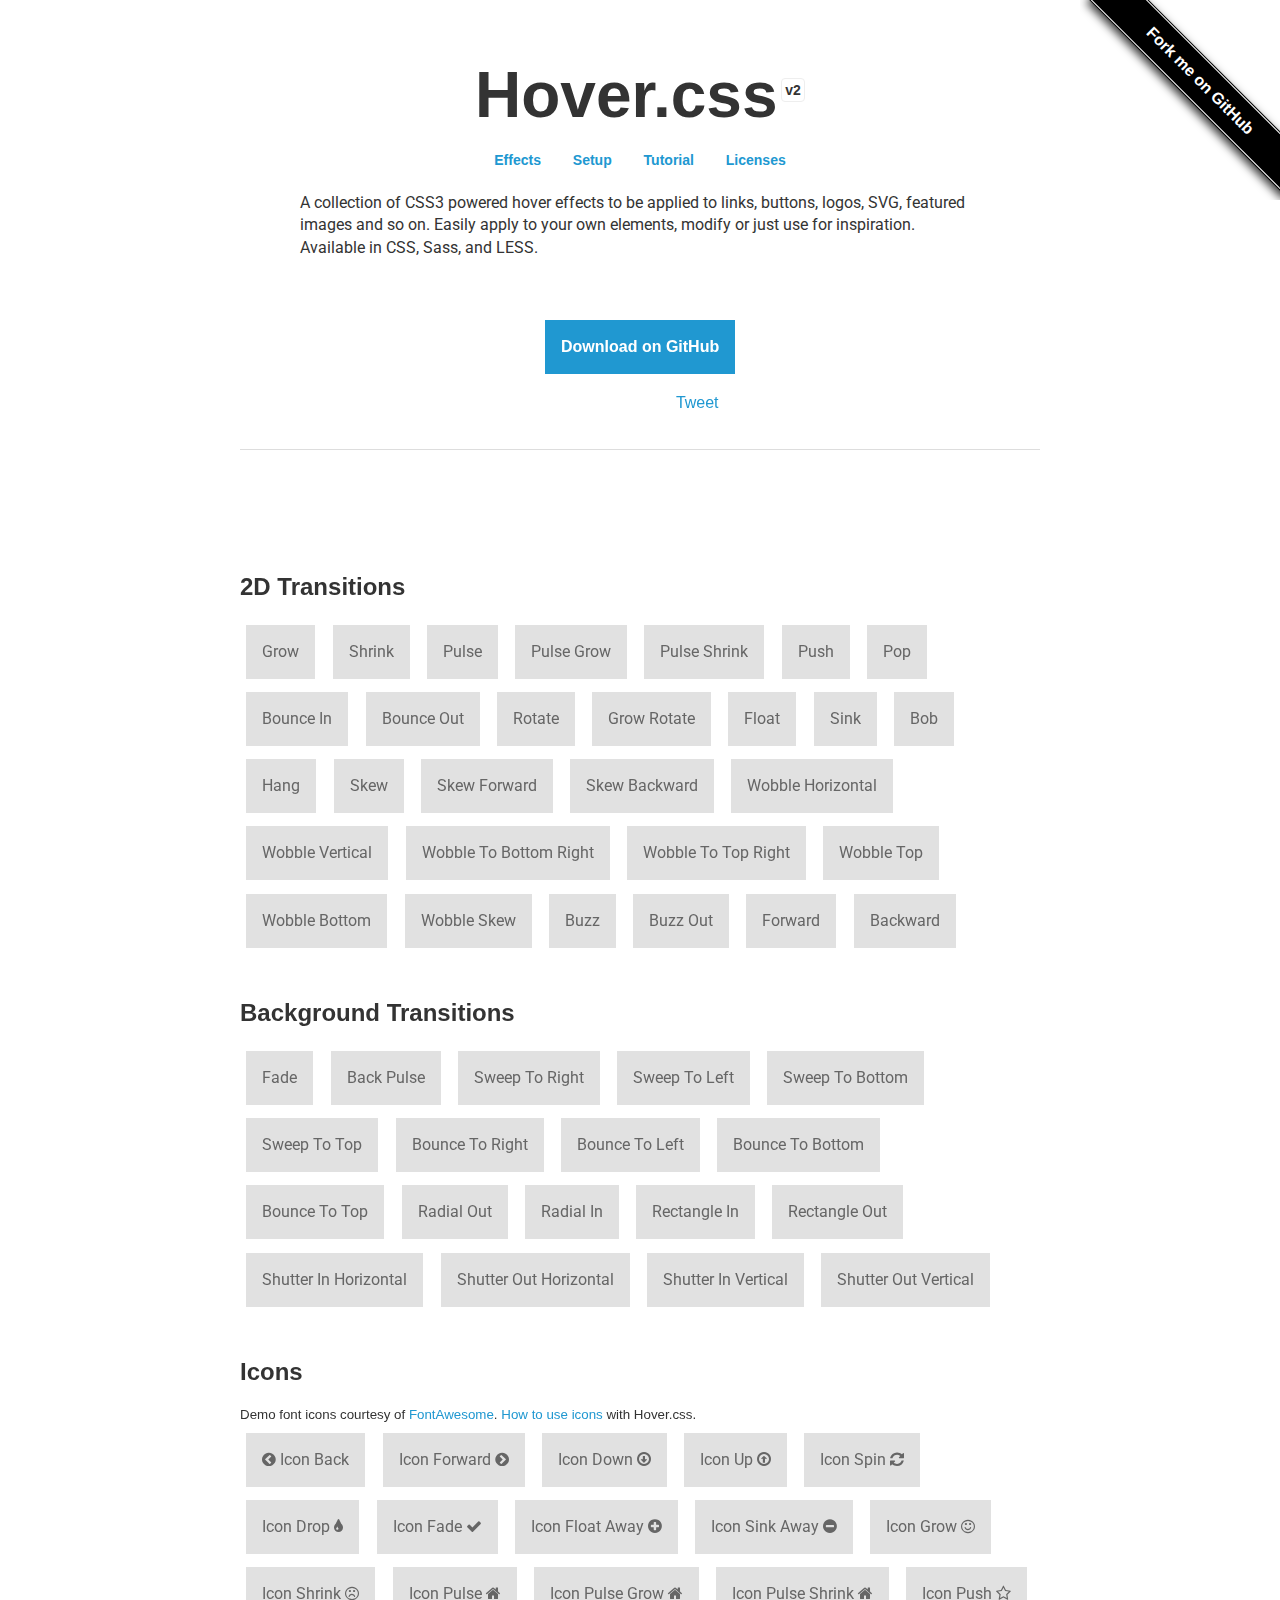
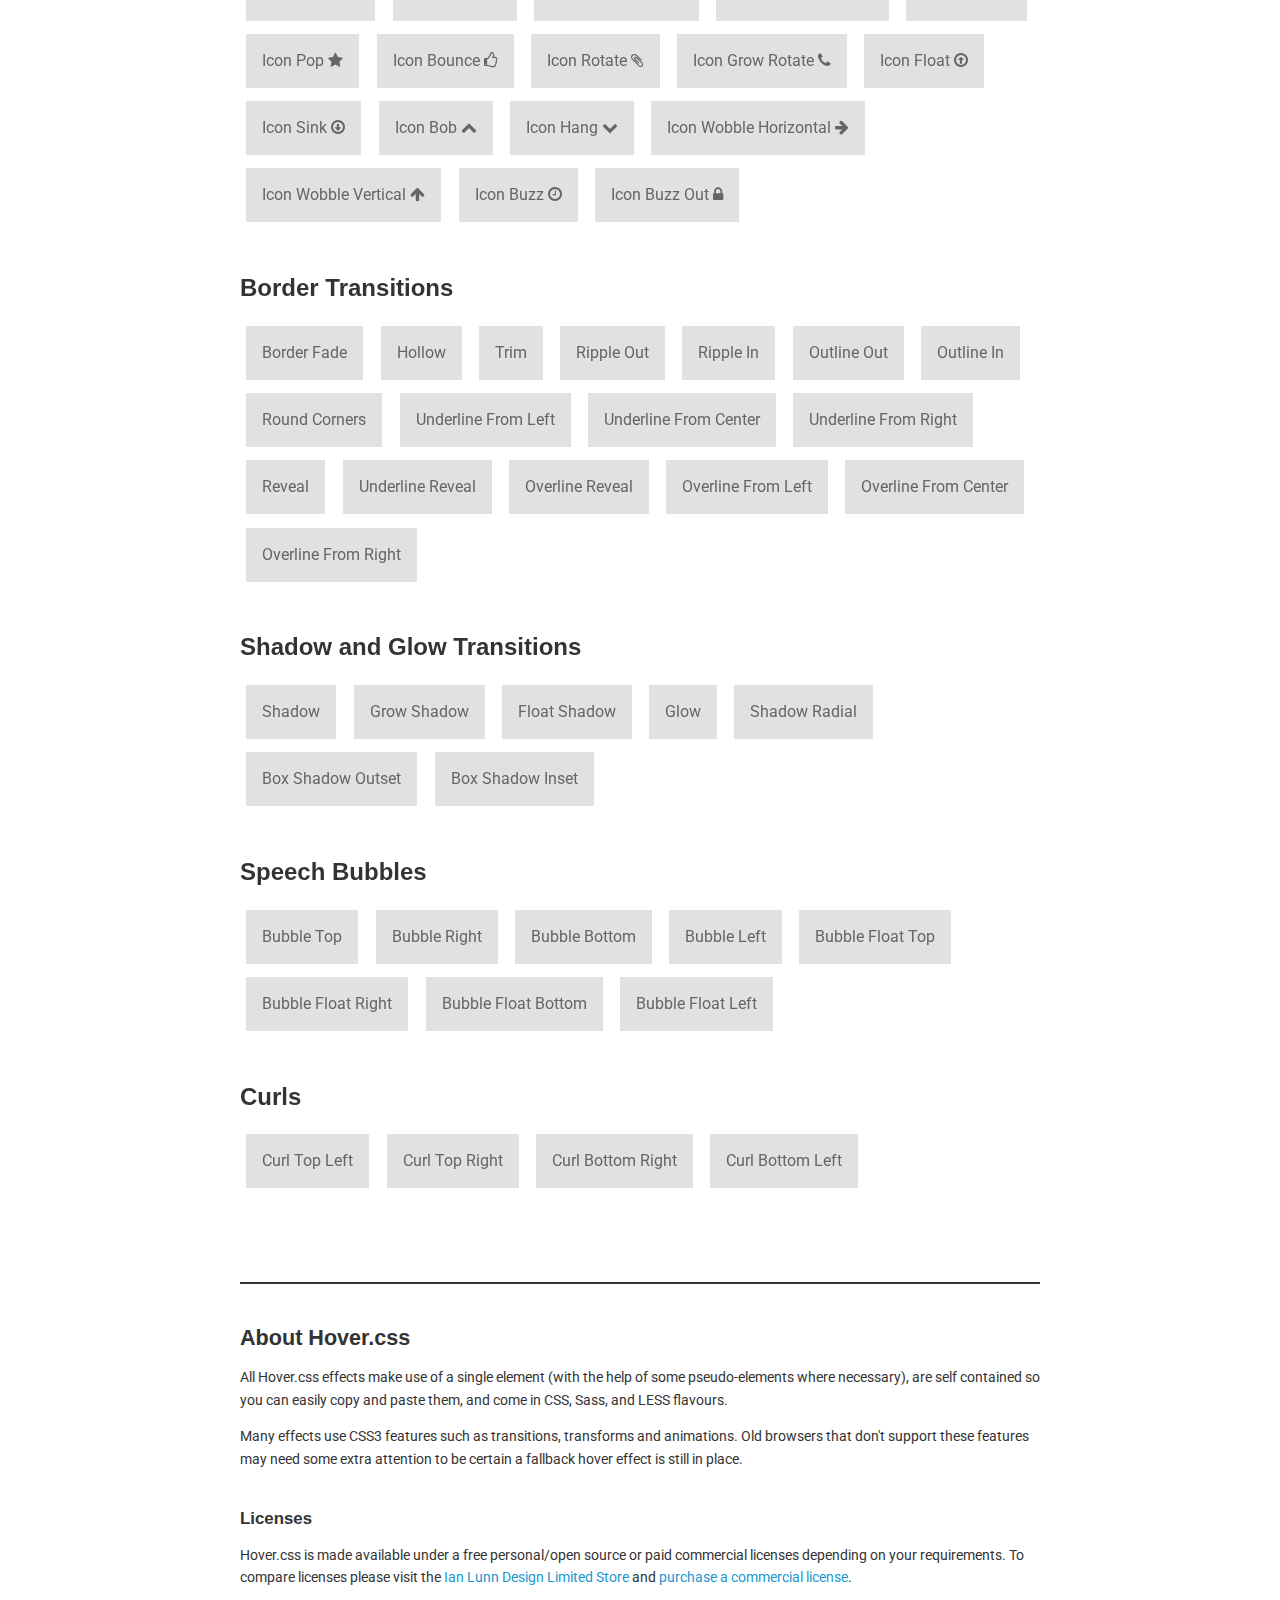
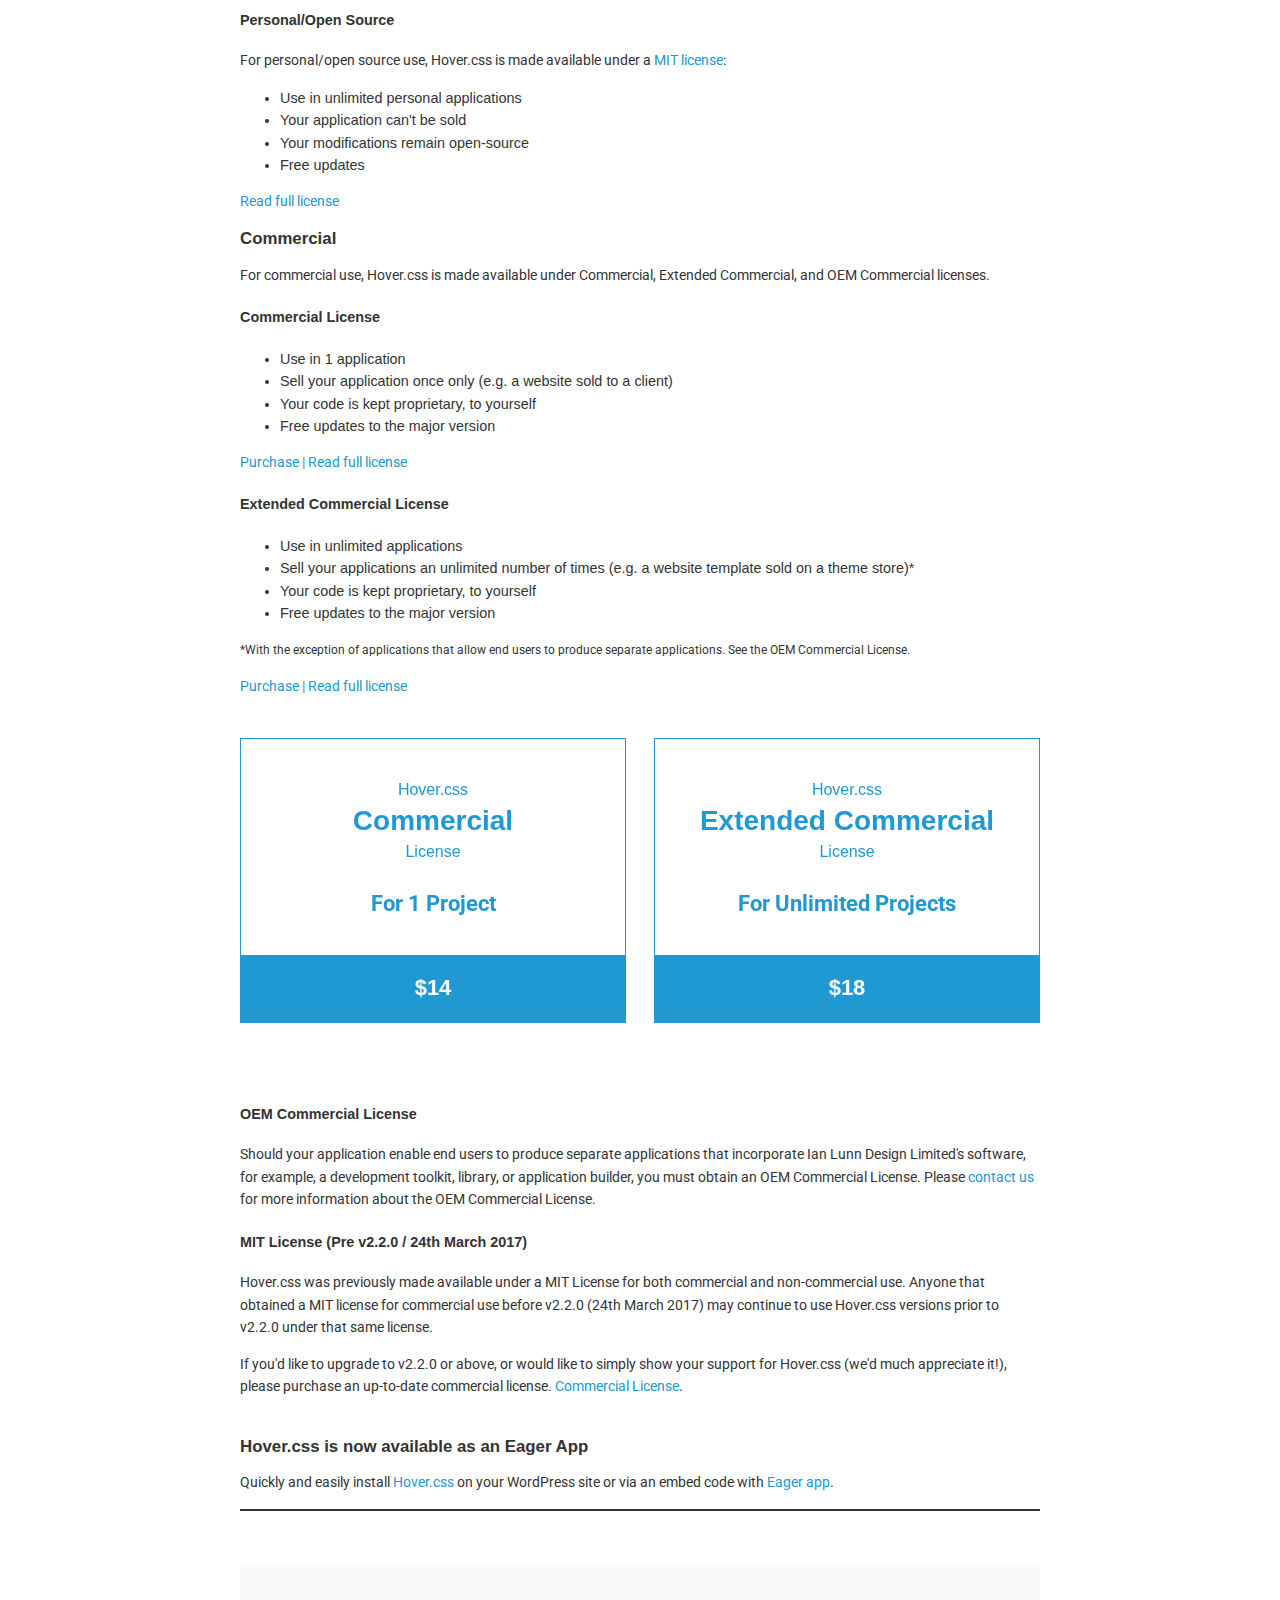
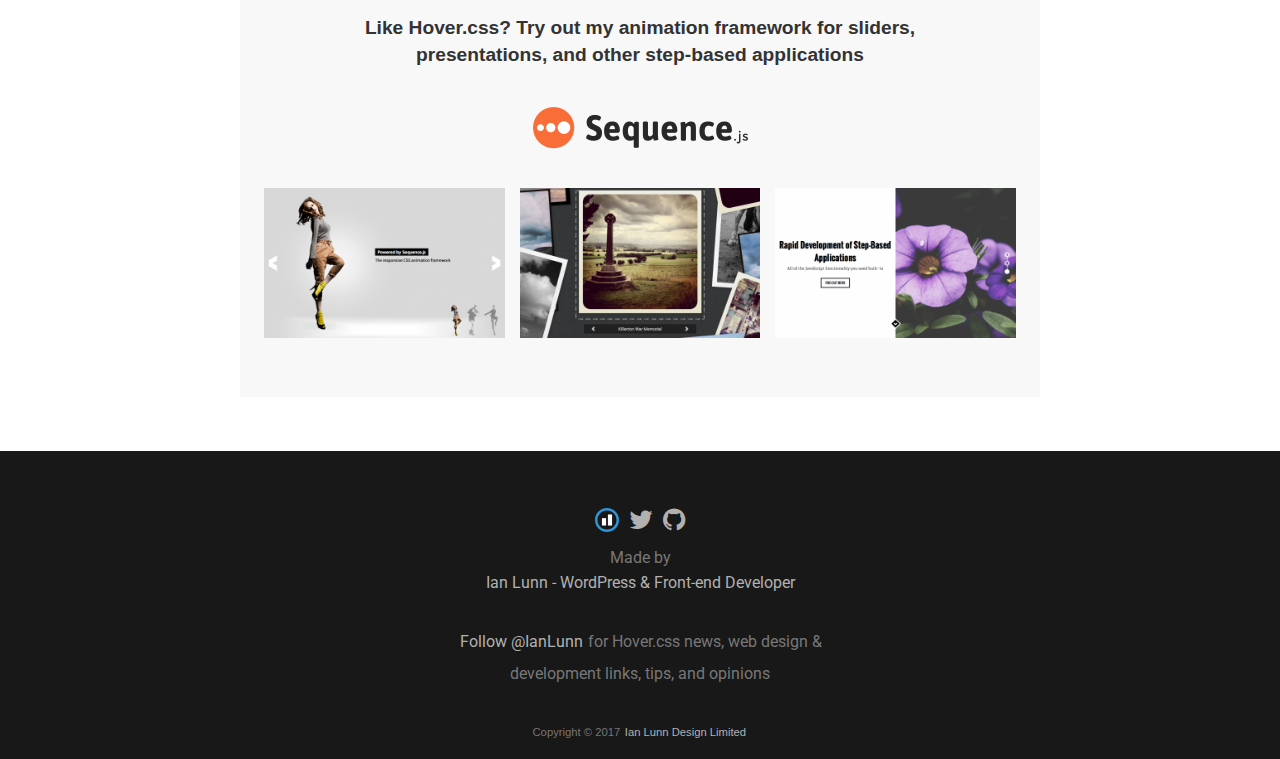
<file: Thesis/New folder/Hover-master/index.html>
<!DOCTYPE html>
<html lang="en">
	<head>
		<meta charset="utf-8">
		<meta property="og:image" content="https://ianlunn.github.io/Hover/hover.jpg" />
		<meta property="og:site_name" content="Hover.css"/>
		<meta property="og:title" content="Hover.css - A collection of CSS3 powered hover effects" />
		<title>Hover.css - A collection of CSS3 powered hover effects</title>
		<link href="css/demo-page.css" rel="stylesheet" media="all">
		<link href="css/hover.css" rel="stylesheet" media="all">
		<link href="https://maxcdn.bootstrapcdn.com/font-awesome/4.2.0/css/font-awesome.min.css" rel="stylesheet" media="all">
	</head>
	<body>

		<!--[if lt IE 10]>
		<p class="browsehappy">You are using an <strong>outdated</strong> browser. Please <a href="https://browsehappy.com/">upgrade your browser</a> to improve your experience.</p>
		<![endif]-->

		<div class="main">
			<span id="forkongithub"><a href="https://github.com/IanLunn/Hover">Fork me on GitHub</a></span>

			<h1>Hover.css <a href="https://github.com/IanLunn/Hover/releases" class="sup" title="View release history">v2</a></h1>

			<nav>
				<ul>
					<li><a href="#effects" title="Effects">Effects</a></li>
					<li><a href="https://github.com/IanLunn/Hover/blob/master/README.md#hovercss" title="Setup">Setup</a></li>
					<li><a href="https://ianlunn.co.uk/articles/hover-css-tutorial-introduction/" title="hover.css Tutorial and Introduction">Tutorial</a></li>
					<li><a href="#licenses" title="Licenses">Licenses</a></li>
				</ul>
			</nav>

			<p class="intro">A collection of CSS3 powered hover effects to be applied to links, buttons, logos, SVG, featured images and so on. Easily apply to your own elements, modify or just use for inspiration. Available in CSS, Sass, and LESS.</p>

			<div class="download aligncenter">
				<a class="button cta hvr-float-shadow" href="https://github.com/IanLunn/Hover">Download on GitHub</a>
			</div>

			<div class="social aligncenter">
				<div class="social-button">
					<iframe src="https://ghbtns.com/github-btn.html?user=IanLunn&repo=Hover&type=watch&count=true" allowtransparency="true" frameborder="0" scrolling="0" width="110" height="20"></iframe>
				</div>

				<div class="social-button">
					<a href="https://twitter.com/share" class="twitter-share-button" data-related="IanLunn" data-dnt="true">Tweet</a>
				</div>
			</div>

			<hr />
			<br />

			<script async type="text/javascript" src="//cdn.carbonads.com/carbon.js?serve=CKYIE23M&placement=ianlunncouk" id="_carbonads_js"></script>

			<div id="effects" class="effects">

				<h2>2D Transitions</h2>

				<a href="#" class="hvr-grow">Grow</a>
				<a href="#" class="hvr-shrink">Shrink</a>
				<a href="#" class="hvr-pulse">Pulse</a>
				<a href="#" class="hvr-pulse-grow">Pulse Grow</a>
				<a href="#" class="hvr-pulse-shrink">Pulse Shrink</a>
				<a href="#" class="hvr-push">Push</a>
				<a href="#" class="hvr-pop">Pop</a>
				<a href="#" class="hvr-bounce-in">Bounce In</a>
				<a href="#" class="hvr-bounce-out">Bounce Out</a>
				<a href="#" class="hvr-rotate">Rotate</a>
				<a href="#" class="hvr-grow-rotate">Grow Rotate</a>
				<a href="#" class="hvr-float">Float</a>
				<a href="#" class="hvr-sink">Sink</a>
				<a href="#" class="hvr-bob">Bob</a>
				<a href="#" class="hvr-hang">Hang</a>
				<a href="#" class="hvr-skew">Skew</a>
				<a href="#" class="hvr-skew-forward">Skew Forward</a>
				<a href="#" class="hvr-skew-backward">Skew Backward</a>
				<a href="#" class="hvr-wobble-horizontal">Wobble Horizontal</a>
				<a href="#" class="hvr-wobble-vertical">Wobble Vertical</a>
				<a href="#" class="hvr-wobble-to-bottom-right">Wobble To Bottom Right</a>
				<a href="#" class="hvr-wobble-to-top-right">Wobble To Top Right</a>
				<a href="#" class="hvr-wobble-top">Wobble Top</a>
				<a href="#" class="hvr-wobble-bottom">Wobble Bottom</a>
				<a href="#" class="hvr-wobble-skew">Wobble Skew</a>
				<a href="#" class="hvr-buzz">Buzz</a>
				<a href="#" class="hvr-buzz-out">Buzz Out</a>
				<a href="#" class="hvr-forward">Forward</a>
				<a href="#" class="hvr-backward">Backward</a>


				<h2>Background Transitions</h2>

				<a href="#" class="hvr-fade">Fade</a>
				<a href="#" class="hvr-back-pulse">Back Pulse</a>
				<a href="#" class="hvr-sweep-to-right">Sweep To Right</a>
				<a href="#" class="hvr-sweep-to-left">Sweep To Left</a>
				<a href="#" class="hvr-sweep-to-bottom">Sweep To Bottom</a>
				<a href="#" class="hvr-sweep-to-top">Sweep To Top</a>
				<a href="#" class="hvr-bounce-to-right">Bounce To Right</a>
				<a href="#" class="hvr-bounce-to-left">Bounce To Left</a>
				<a href="#" class="hvr-bounce-to-bottom">Bounce To Bottom</a>
				<a href="#" class="hvr-bounce-to-top">Bounce To Top</a>
				<a href="#" class="hvr-radial-out">Radial Out</a>
				<a href="#" class="hvr-radial-in">Radial In</a>
				<a href="#" class="hvr-rectangle-in">Rectangle In</a>
				<a href="#" class="hvr-rectangle-out">Rectangle Out</a>
				<a href="#" class="hvr-shutter-in-horizontal">Shutter In Horizontal</a>
				<a href="#" class="hvr-shutter-out-horizontal">Shutter Out Horizontal</a>
				<a href="#" class="hvr-shutter-in-vertical">Shutter In Vertical</a>
				<a href="#" class="hvr-shutter-out-vertical">Shutter Out Vertical</a>


				<h2>Icons</h2>

				<small>Demo font icons courtesy of <a href="https://fortawesome.github.io/Font-Awesome/">FontAwesome</a>. <a href="https://github.com/IanLunn/Hover/#using-icon-effects">How to use icons</a> with Hover.css.</small>

				<a href="#" class="hvr-icon-back">
					<i class="fa fa-chevron-circle-left hvr-icon"></i> Icon Back
				</a>
				<a href="#" class="hvr-icon-forward">
					Icon Forward
					<i class="fa fa-chevron-circle-right hvr-icon"></i>
				</a>
				<a href="#" class="hvr-icon-down">
					Icon Down <i class="fa fa-arrow-circle-o-down hvr-icon"></i>
				</a>
				<a href="#" class="hvr-icon-up">
					Icon Up <i class="fa fa-arrow-circle-o-up hvr-icon"></i>
				</a>
				<a href="#" class="hvr-icon-spin">
					Icon Spin <i class="fa fa-refresh hvr-icon"></i>
				</a>
				<a href="#" class="hvr-icon-drop">
					Icon Drop <i class="fa fa-tint hvr-icon"></i>
				</a>
				<a href="#" class="hvr-icon-fade">
					Icon Fade <i class="fa fa-check hvr-icon"></i>
				</a>
				<a href="#" class="hvr-icon-float-away">
					Icon Float Away <i class="fa fa-plus-circle hvr-icon"></i>
				</a>
				<a href="#" class="hvr-icon-sink-away">
					Icon Sink Away <i class="fa fa-minus-circle hvr-icon"></i>
				</a>
				<a href="#" class="hvr-icon-grow">
					Icon Grow <i class="fa fa-smile-o hvr-icon"></i>
				</a>
				<a href="#" class="hvr-icon-shrink">
					Icon Shrink <i class="fa fa-frown-o hvr-icon"></i>
				</a>
				<a href="#" class="hvr-icon-pulse">
					Icon Pulse <i class="fa fa-home hvr-icon"></i>
				</a>
				<a href="#" class="hvr-icon-pulse-grow">
					Icon Pulse Grow <i class="fa fa-home hvr-icon"></i>
				</a>
				<a href="#" class="hvr-icon-pulse-shrink">
					Icon Pulse Shrink <i class="fa fa-home hvr-icon"></i>
				</a>
				<a href="#" class="hvr-icon-push">
					Icon Push <i class="fa fa-star-o hvr-icon"></i>
				</a>
				<a href="#" class="hvr-icon-pop">
					Icon Pop <i class="fa fa-star hvr-icon"></i>
				</a>
				<a href="#" class="hvr-icon-bounce">
					Icon Bounce <i class="fa fa-thumbs-o-up hvr-icon"></i>
				</a>
				<a href="#" class="hvr-icon-rotate">
					Icon Rotate <i class="fa fa-paperclip hvr-icon"></i>
				</a>
				<a href="#" class="hvr-icon-grow-rotate">
					Icon Grow Rotate <i class="fa fa-phone hvr-icon"></i>
				</a>
				<a href="#" class="hvr-icon-float">
					Icon Float <i class="fa fa-arrow-circle-o-up hvr-icon"></i>
				</a>
				<a href="#" class="hvr-icon-sink">
					Icon Sink <i class="fa fa-arrow-circle-o-down hvr-icon"></i>
				</a>
				<a href="#" class="hvr-icon-bob">
					Icon Bob <i class="fa fa-chevron-up hvr-icon"></i>
				</a>
				<a href="#" class="hvr-icon-hang">
					Icon Hang <i class="fa fa-chevron-down hvr-icon"></i>
				</a>
				<a href="#" class="hvr-icon-wobble-horizontal">
					Icon Wobble Horizontal <i class="fa fa-arrow-right hvr-icon"></i>
				</a>
				<a href="#" class="hvr-icon-wobble-vertical">
					Icon Wobble Vertical <i class="fa fa-arrow-up hvr-icon"></i>
				</a>
				<a href="#" class="hvr-icon-buzz">
					Icon Buzz <i class="fa fa-clock-o hvr-icon"></i>
				</a>
				<a href="#" class="hvr-icon-buzz-out">
					Icon Buzz Out <i class="fa fa-lock hvr-icon"></i>
				</a>


				<h2>Border Transitions</h2>

				<a href="#" class="hvr-border-fade">Border Fade</a>
				<a href="#" class="hvr-hollow">Hollow</a>
				<a href="#" class="hvr-trim">Trim</a>
				<a href="#" class="hvr-ripple-out">Ripple Out</a>
				<a href="#" class="hvr-ripple-in">Ripple In</a>
				<a href="#" class="hvr-outline-out">Outline Out</a>
				<a href="#" class="hvr-outline-in">Outline In</a>
				<a href="#" class="hvr-round-corners">Round Corners</a>
				<a href="#" class="hvr-underline-from-left">Underline From Left</a>
				<a href="#" class="hvr-underline-from-center">Underline From Center</a>
				<a href="#" class="hvr-underline-from-right">Underline From Right</a>
				<a href="#" class="hvr-reveal">Reveal</a>
				<a href="#" class="hvr-underline-reveal">Underline Reveal</a>
				<a href="#" class="hvr-overline-reveal">Overline Reveal</a>
				<a href="#" class="hvr-overline-from-left">Overline From Left</a>
				<a href="#" class="hvr-overline-from-center">Overline From Center</a>
				<a href="#" class="hvr-overline-from-right">Overline From Right</a>


				<h2>Shadow and Glow Transitions</h2>

				<a href="#" class="hvr-shadow">Shadow</a>
				<a href="#" class="hvr-grow-shadow">Grow Shadow</a>
				<a href="#" class="hvr-float-shadow">Float Shadow</a>
				<a href="#" class="hvr-glow">Glow</a>
				<a href="#" class="hvr-shadow-radial">Shadow Radial</a>
				<a href="#" class="hvr-box-shadow-outset">Box Shadow Outset</a>
				<a href="#" class="hvr-box-shadow-inset">Box Shadow Inset</a>


				<h2>Speech Bubbles</h2>

				<a href="#" class="hvr-bubble-top">Bubble Top</a>
				<a href="#" class="hvr-bubble-right">Bubble Right</a>
				<a href="#" class="hvr-bubble-bottom">Bubble Bottom</a>
				<a href="#" class="hvr-bubble-left">Bubble Left</a>
				<a href="#" class="hvr-bubble-float-top">Bubble Float Top</a>
				<a href="#" class="hvr-bubble-float-right">Bubble Float Right</a>
				<a href="#" class="hvr-bubble-float-bottom">Bubble Float Bottom</a>
				<a href="#" class="hvr-bubble-float-left">Bubble Float Left</a>


				<h2>Curls</h2>

				<a href="#" class="hvr-curl-top-left">Curl Top Left</a>
				<a href="#" class="hvr-curl-top-right">Curl Top Right</a>
				<a href="#" class="hvr-curl-bottom-right">Curl Bottom Right</a>
				<a href="#" class="hvr-curl-bottom-left">Curl Bottom Left</a>
			</div>


			<div class="footer">
				<div class="about">
					<h2>About Hover.css</h2>

					<p>All Hover.css effects make use of a single element (with the help of some pseudo-elements where necessary), are self contained so you can easily copy and paste them, and come in CSS, Sass, and LESS flavours.</p>

					<p>Many effects use CSS3 features such as transitions, transforms and animations. Old browsers that don't support these features may need some extra attention to be certain a fallback hover effect is still in place.</p>

					<br />
					<h3 id="licenses">Licenses</h3>

					<p>Hover.css is made available under a free personal/open source or paid commercial licenses depending on your requirements. To compare licenses please visit the <a href="https://ianlunn.co.uk/store/licenses/">Ian Lunn Design Limited Store</a> and <a href="https://ianlunn.co.uk/store/hover-css/">purchase a commercial license</a>.</p>

					<h4 id="personal">Personal/Open Source</h4>

					<p>For personal/open source use, Hover.css is made available under a <a href="https://opensource.org/licenses/MIT">MIT license</a>:</p>

					<ul>
						<li>Use in unlimited personal applications</li>
						<li>Your application can't be sold</li>
						<li>Your modifications remain open-source</li>
						<li>Free updates</li>
					</ul>

					<p><a href="https://ianlunn.co.uk/store/licenses/personal/">Read full license</a></p>

					<h3 id="commercial-licenses">Commercial</h3>

					<p>For commercial use, Hover.css is made available under Commercial, Extended Commercial, and OEM Commercial licenses.</p>

					<h4 id="commercial">Commercial License</h4>

					<ul>
						<li>Use in 1 application</li>
						<li>Sell your application once only (e.g. a website sold to a client)</li>
						<li>Your code is kept proprietary, to yourself</li>
						<li>Free updates to the major version</li>
					</ul>

					<p><a href="https://ianlunn.co.uk/store/hover-css/?attribute_pa_licenses=commercial">Purchase<a/> | <a href="https://ianlunn.co.uk/store/licenses/commercial/">Read full license</a></p>

					<h4 id="extended-commercial">Extended Commercial License</h4>

					<ul>
						<li>Use in unlimited applications</li>
						<li>Sell your applications an unlimited number of times (e.g. a website template sold on a theme store)*</li>
						<li>Your code is kept proprietary, to yourself</li>
						<li>Free updates to the major version</li>
					</ul>

					<p><small>*With the exception of applications that allow end users to produce separate applications. See the OEM Commercial License.</small></p>

					<p><a href="https://ianlunn.co.uk/store/hover-css/?attribute_pa_licenses=extended-commercial">Purchase<a/> | <a href="https://ianlunn.co.uk/store/licenses/extended-commercial/">Read full license</a></p>

					<div class="licenses">
						<a target="_blank" href="https://ianlunn.co.uk/store/hover-css/?attribute_pa_licenses=commercial" title="Commercial License" class="license hvr-float">
							<div class="license__content">
								<h5 class="license__title"><div>Hover.css</div> Commercial <div>License</div></h5>
								<p class="license__desc">For 1 Project</p>
							</div>
							<span class="license__button button cta">$14</span>
						</a>

						<a target="_blank" href="https://ianlunn.co.uk/store/hover-css/?attribute_pa_licenses=extended-commercial" title="Extended Commercial License" class="license hvr-float">
							<div class="license__content">
								<h5 class="license__title"><div>Hover.css</div> Extended Commercial <div>License</div></h5>
								<p class="license__desc">For Unlimited Projects</p>
							</div>
							<span class="license__button button cta">$18</span>
						</a>
					</div>

					<h4 id="oem-commercial">OEM Commercial License</h4>

					<p>Should your application enable end users to produce separate applications that incorporate Ian Lunn Design Limited's software, for example, a development toolkit, library, or application builder, you must obtain an OEM Commercial License. Please <a href="https://ianlunn.co.uk/contact/">contact us</a> for more information about the OEM Commercial License.</p>

					<h4>MIT License (Pre v2.2.0 / 24th March 2017)</h4>
					<p>Hover.css was previously made available under a MIT License for both commercial and non-commercial use. Anyone that obtained a MIT license for commercial use before v2.2.0 (24th March 2017) may continue to use Hover.css versions prior to v2.2.0 under that same license.</p>

					<p>If you'd like to upgrade to v2.2.0 or above, or would like to simply show your support for Hover.css (we'd much appreciate it!), please purchase an up-to-date commercial license. <a href="https://ianlunn.co.uk/store/hover-css/?attribute_pa_licenses=commercial" title="Commercial License">Commercial License</a>.</p>

					<br />
					<h3>Hover.css is now available as an Eager App</h3>
					<p>Quickly and easily install <a href="https://eager.io/app/AN_LdP2tOk0f">Hover.css</a> on your WordPress site or via an embed code with <a href="https://eager.io/">Eager app</a>.</p>
				</div>
			</div>

			<div class="ad">
				<h2>Like Hover.css? Try out my animation framework for sliders,<br /> presentations, and other step-based applications</h2>

				<a class="ad__logo" href="https://www.sequencejs.com/" title="Learn more about Sequence.js">
					<img src="sequence-logo.png" alt="Sequence.js" />
				</a>

				<div class="ad__preview">
					<a href="https://www.sequencejs.com/" title="Learn more about Sequence.js"><img src="modern-slide-in.png" /></a> <a class="second" href="https://www.sequencejs.com/" title="Learn more about Sequence.js"><img src="photo-stack.png" /></a> <a href="https://www.sequencejs.com/" title="Learn more about Sequence.js"><img src="two-up.png" /></a>
				</div>
			</div>

		</div>

		<div class="made-by group">
			<ul>
				<li>
					<!-- "IL" logo Copyright (c) Ian Lunn Design Limited 2017 -->
					<a cass="icon__ild" href="https://ianlunn.co.uk/" title="Ian Lunn - WordPress &amp; Front End Developer" target="_blank" class="ild-ident">
						<svg class="" onmouseenter="el=this;el.classList.add('active');setTimeout(function(){el.classList.remove('active')},600);" xmlns="https://www.w3.org/2000/svg" width="24" height="30" viewBox="0 0 52 52">
							<g class="circle-holder">
								<path class="circle" fill="#2E96D6" d="M5.4 26c0-11.4 9.2-20.6 20.6-20.6s20.6 9.2 20.6 20.6c0 11.4-9.2 20.6-20.6 20.6s-20.6-9.2-20.6-20.6zm-5.4 0c0 14.4 11.6 26 26 26s26-11.6 26-26-11.6-26-26-26-26 11.6-26 26z"></path>
							</g>
							<path class="i" fill="#fff" d="M15 22h9v16h-9v-16z"></path>
							<path class="l" fill="#fff" d="M28 14h9v24h-9v-24z"></path>
						</svg>
					</a>
				</li>
				<li><a class="icon__twitter" href="https://twitter.com/IanLunn/" title="Ian Lunn on Twitter" target="_blank"><i class="fa fa-twitter"></i></a></li>
				<li><a class="icon__github" href="https://github.com/IanLunn/Hover/" title="Hover.css on GitHub" target="_blank"><i class="fa fa-github"></i></a></li>
			</ul>
			<p>Made by<br /><a href="https://ianlunn.co.uk/" title="Ian Lunn - WordPress &amp; Front End Developer" target="_blank">Ian Lunn - WordPress &amp; Front-end Developer</a></p>

			<p class="follow"><a href="https://twitter.com/IanLunn" class="twitter-follow-button" data-show-count="false" data-dnt="true" data-size="large">Follow @IanLunn</a> for Hover.css news, web design &amp;<br /> development links, tips, and opinions</p>
			<small>Copyright &copy; 2017 <a href="https://ianlunn.co.uk/" title="Ian Lunn - WordPress &amp; Front End Developer" target="_blank">Ian Lunn Design Limited</a></small>
		</div>

		<script>
			/**
			 * Used to demonstrate Hover.css only. Not required when adding
			 * Hover.css to your own pages. Prevents a link from being
			 * navigated and gaining focus.
			 */
			var effects = document.querySelectorAll('.effects')[0];

			effects.addEventListener('click', function(e) {

				if (e.target.className.indexOf('hvr') > -1) {
					e.preventDefault();
					e.target.blur();

				}
			});
		</script>

		<script>!function(d,s,id){var js,fjs=d.getElementsByTagName(s)[0],p=/^https:/.test(d.location)?'http':'https';if(!d.getElementById(id)){js=d.createElement(s);js.id=id;js.src=p+'://platform.twitter.com/widgets.js';fjs.parentNode.insertBefore(js,fjs);}}(document, 'script', 'twitter-wjs');</script>

		<script>
		  (function(i,s,o,g,r,a,m){i['GoogleAnalyticsObject']=r;i[r]=i[r]||function(){
		  (i[r].q=i[r].q||[]).push(arguments)},i[r].l=1*new Date();a=s.createElement(o),
		  m=s.getElementsByTagName(o)[0];a.async=1;a.src=g;m.parentNode.insertBefore(a,m)
		  })(window,document,'script','//www.google-analytics.com/analytics.js','ga');

		  ga('create', 'UA-11991680-4', 'ianlunn.github.io');
		  ga('send', 'pageview');
		</script>
	</body>
</html>
</file>
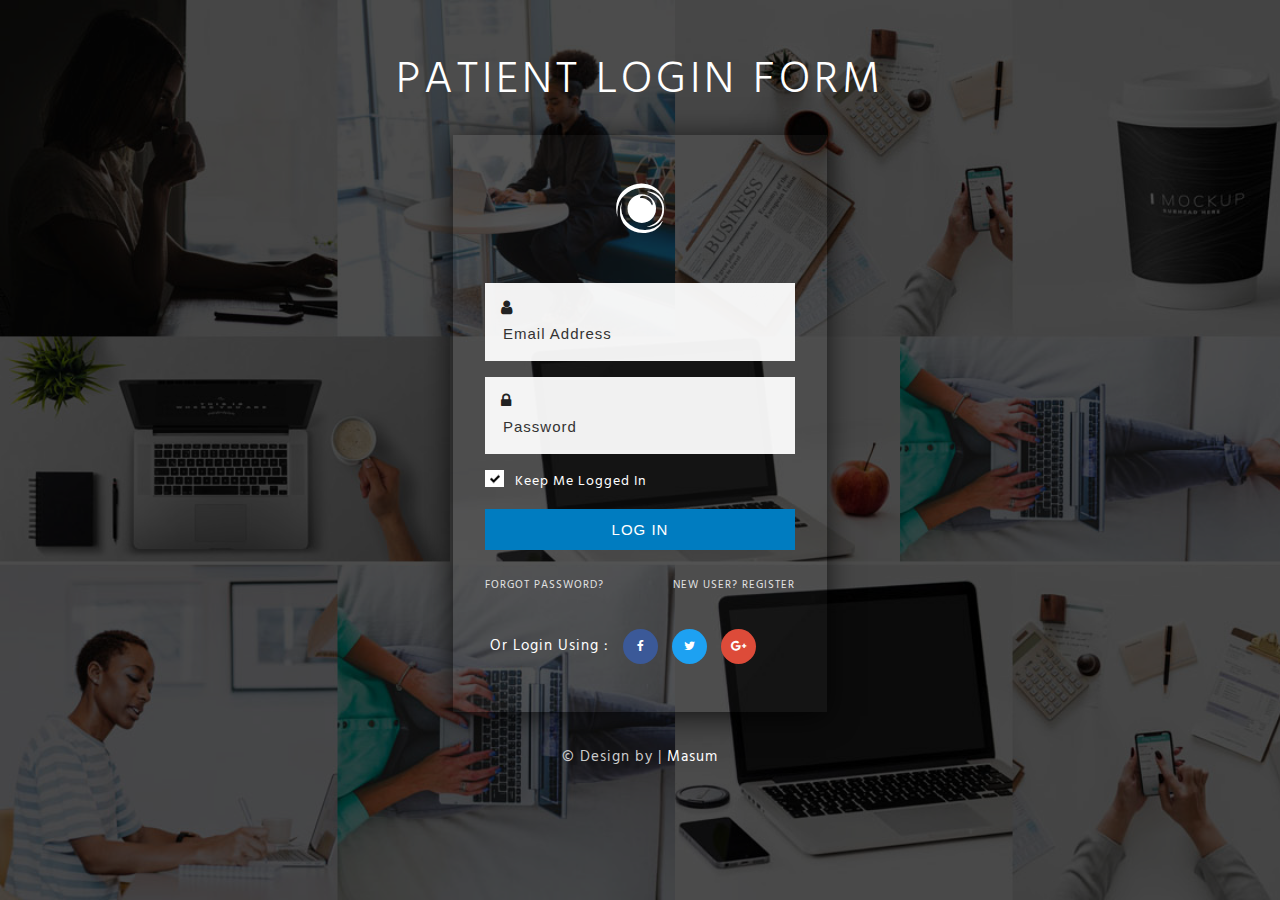
<file: Thesis/New folder/login/index.html>
<!DOCTYPE html>
<html>
<head>
<title>Patient Login Form </title>

<meta charset="utf-8">
<meta name="viewport" content="width=device-width, initial-scale=1">
<meta name="keywords" content="Login Form template Responsive, Login form web template, Flat Pricing tables, Flat Drop downs Sign up Web Templates, Flat Web Templates, Login sign up Responsive web template, SmartPhone Compatible web template, free webdesigns for Nokia, Samsung, LG, SonyEricsson, Motorola web design" />

	 <script>
        addEventListener("load", function () {
            setTimeout(hideURLbar, 0);
        }, false);

        function hideURLbar() {
            window.scrollTo(0, 1);
        }
    </script>

	<!-- Custom Theme files -->
	<link href="css/style.css" rel="stylesheet" type="text/css" media="all" />
	<link href="css/font-awesome.min.css" rel="stylesheet" type="text/css" media="all" />
	<!-- //Custom Theme files -->

	<!-- web font -->
	<link href="//fonts.googleapis.com/css?family=Hind:300,400,500,600,700" rel="stylesheet">
	<!-- //web font -->

</head>
<body>

<!-- main -->
<div class="main-login"> 
	<div class="bg-layer">
		<h1>Patient Login form</h1>
		<div class="header-main">
			<div class="main-icon">
				<span class="fa fa-eercast"></span>
			</div>
			<div class="header-left-bottom">
				<form action="#" method="post">
					<div class="icon1">
						<span class="fa fa-user"></span>
						<input type="email" placeholder="Email Address" required=""/>
					</div>
					<div class="icon1">
						<span class="fa fa-lock"></span>
						<input type="password" placeholder="Password" required=""/>
					</div>
					<div class="login-check">
						 <label class="checkbox"><input type="checkbox" name="checkbox" checked=""><i> </i> Keep me logged in</label>
					</div>
					<div class="bottom">
						<button class="btn">Log In</button>
					</div>
					<div class="links">
						<p><a href="#">Forgot Password?</a></p>
						<p class="right"><a href="#">New User? Register</a></p>
						<div class="clear"></div>
					</div>
				</form>	
			</div>
			<div class="social">
				<ul>
					<li>or login using : </li>
					<li><a href="#" class="facebook"><span class="fa fa-facebook"></span></a></li>
					<li><a href="#" class="twitter"><span class="fa fa-twitter"></span></a></li>
					<li><a href="#" class="google"><span class="fa fa-google-plus"></span></a></li>
				</ul>
			</div>
		</div>
		
		<!-- copyright -->
		<div class="copyright">
			<p>© Design by |  <a href="#" target="_blank">Masum</a></p>
		</div>
		<!-- //copyright --> 
	</div>
</div>	
<!-- //main -->

</body>
</html>
</file>
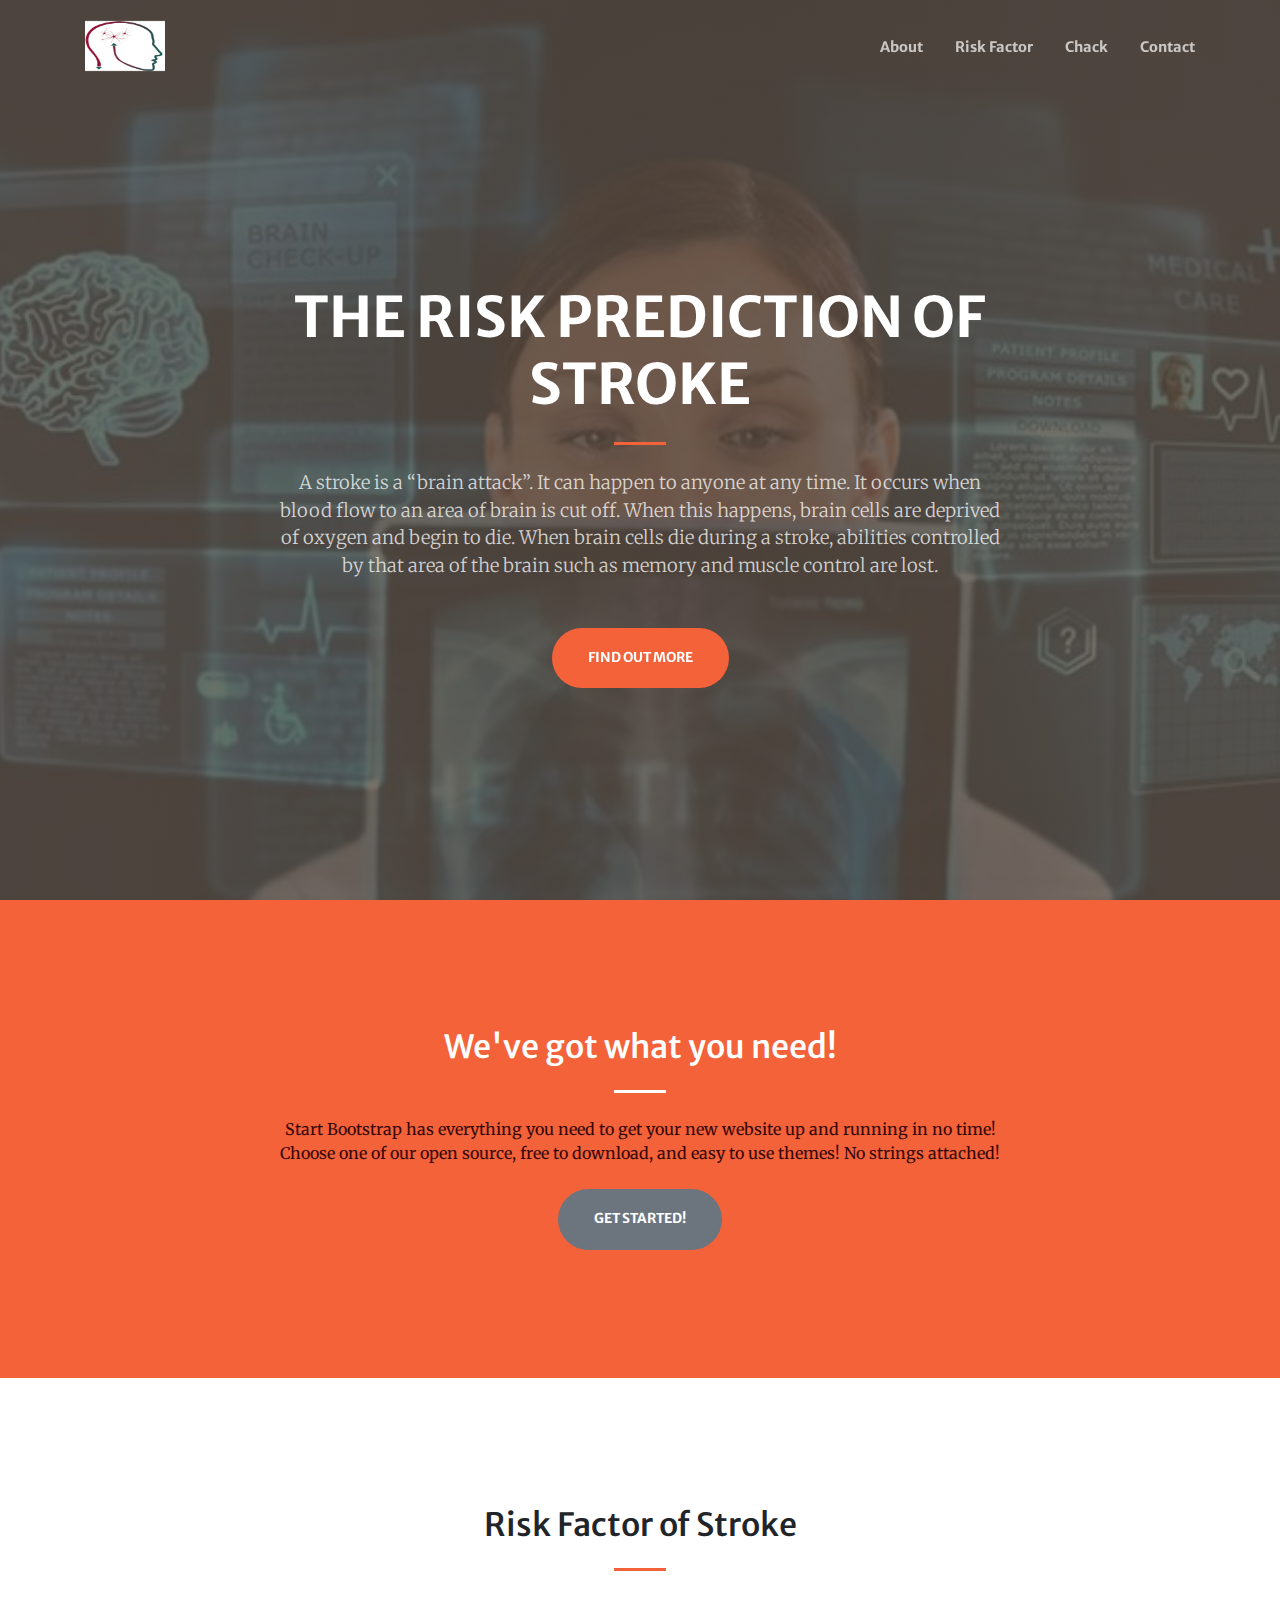
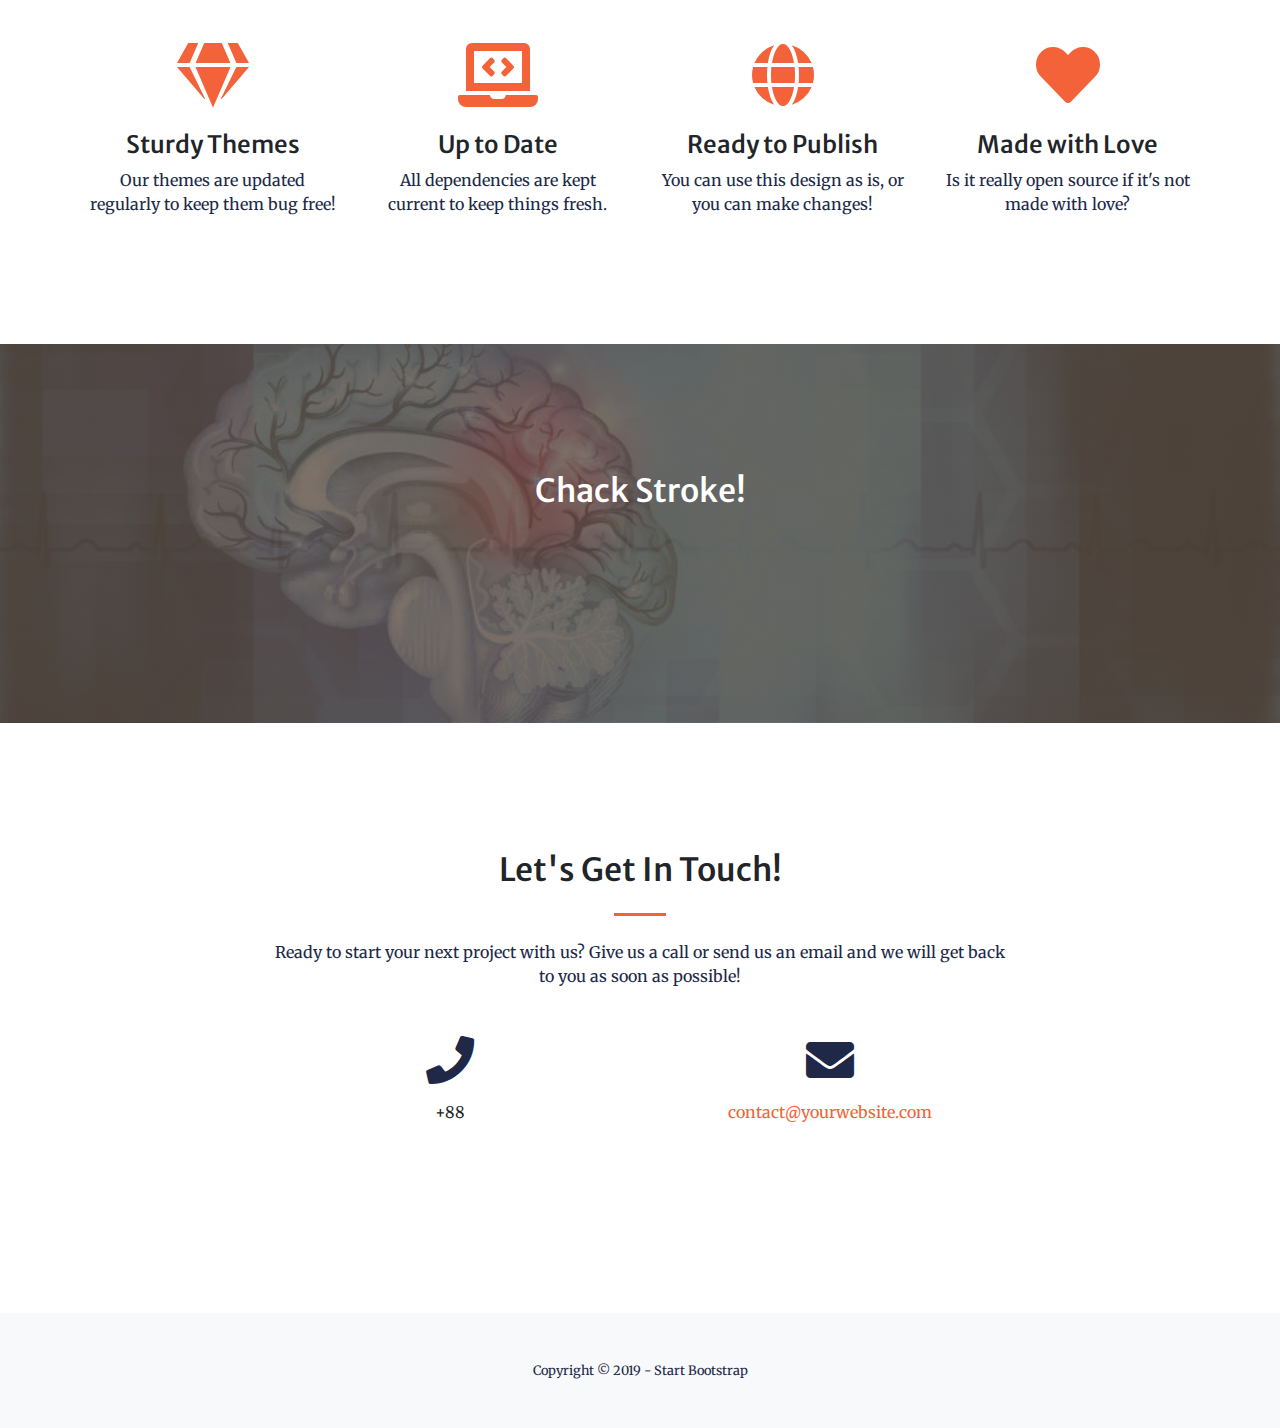
<file: Thesis/New folder/web/index.html>
<!DOCTYPE html>
<html lang="en">

<head>

  <meta charset="utf-8">
  <meta name="viewport" content="width=device-width, initial-scale=1, shrink-to-fit=no">
  <meta name="description" content="">
  <meta name="author" content="">

  <title>Risk Prediction of Stroke</title>

  <!-- Font Awesome Icons -->
  <link href="vendor/fontawesome-free/css/all.min.css" rel="stylesheet" type="text/css">

  <!-- Google Fonts -->
  <link href="https://fonts.googleapis.com/css?family=Merriweather+Sans:400,700" rel="stylesheet">
  <link href='https://fonts.googleapis.com/css?family=Merriweather:400,300,300italic,400italic,700,700italic' rel='stylesheet' type='text/css'>

  <!-- Plugin CSS -->
  <link href="vendor/magnific-popup/magnific-popup.css" rel="stylesheet">

  <!-- Theme CSS - Includes Bootstrap -->
  <link href="css/creative.min.css" rel="stylesheet">
  <!-- Animate css -->
  <link href="css/animate.css" rel="stylesheet">
  <!-- hover css -->
  <link href="css/hover.css" rel="stylesheet">
</head>

<body id="page-top">

  <!-- Navigation -->
  <nav class="navbar navbar-expand-lg navbar-light fixed-top py-3" id="mainNav">
    <div class="container">
      <a class="navbar-brand js-scroll-trigger" href="#page-top"><img src="img/StrokeRehabLogo.png"></a>
      <button class="navbar-toggler navbar-toggler-right" type="button" data-toggle="collapse" data-target="#navbarResponsive" aria-controls="navbarResponsive" aria-expanded="false" aria-label="Toggle navigation">
        <span class="navbar-toggler-icon"></span>
      </button>
      <div class="collapse navbar-collapse" id="navbarResponsive">
        <ul class="navbar-nav ml-auto my-2 my-lg-0">
          <li class="nav-item">
            <a class="nav-link js-scroll-trigger hvr-underline-from-left" href="#about">About</a>
          </li>
          <li class="nav-item">
            <a class="nav-link js-scroll-trigger hvr-underline-from-left" href="#services">Risk Factor</a>
          </li>
          <li class="nav-item">
            <a class="nav-link js-scroll-trigger hvr-underline-from-left" href="#Chack">Chack</a>
          </li>
          <li class="nav-item">
            <a class="nav-link js-scroll-trigger hvr-underline-from-left" href="#contact">Contact</a>
          </li>
        </ul>
      </div>
    </div>
  </nav>

  <!-- Masthead -->
  <header class="masthead">
    <div class="container h-100">
      <div class="row h-100 align-items-center justify-content-center text-center">
        <div class="col-lg-10 align-self-end">
          <h1 class="text-uppercase text-white font-weight-bold">The Risk Prediction of Stroke</h1>
          <hr class="divider my-4">
        </div>
        <div class="col-lg-8 align-self-baseline">
          <p class="text-white-75 font-weight-light mb-5">A stroke is a “brain attack”. It can happen to anyone at any time. It occurs when blood flow to an area of brain is cut off. When this happens, brain cells are deprived of oxygen and begin to die. When brain cells die during a stroke, abilities controlled by that area of the brain such as memory and muscle control are lost.</p>
          <a class="btn btn-primary btn-xl js-scroll-trigger wow shake hvr-bounce-to-right" data-wow-delay="1s" href="#about">Find Out More</a>
        </div>
      </div>
    </div>
  </header>

  <!-- About Section -->
  <section class="page-section bg-primary" id="about">
    <div class="container">
      <div class="row justify-content-center">
        <div class="col-lg-8 text-center">
          <h2 class="text-white mt-0">We've got what you need!</h2>
          <hr class="divider light my-4">
          <p class="text-white-50 mb-4">Start Bootstrap has everything you need to get your new website up and running in no time! Choose one of our open source, free to download, and easy to use themes! No strings attached!</p>
          <a class="btn btn-secondary btn-xl js-scroll-trigger" href="#services">Get Started!</a>
        </div>
      </div>
    </div>
  </section>

  <!-- Services Section -->
  <section class="page-section stroke_ans" id="services">
    <div class="container">
      <h2 class="text-center mt-0">Risk Factor of Stroke</h2>
      <hr class="divider my-4">
      <div class="row">
        <div class="col-lg-3 col-md-6 text-center">
          <div class="mt-5">
            <i class="fas fa-4x fa-gem text-primary mb-4"></i>
            <h3 class="h4 mb-2">Sturdy Themes</h3>
            <p class="text-muted mb-0">Our themes are updated regularly to keep them bug free!</p>
          </div>
        </div>
        <div class="col-lg-3 col-md-6 text-center">
          <div class="mt-5">
            <i class="fas fa-4x fa-laptop-code text-primary mb-4"></i>
            <h3 class="h4 mb-2">Up to Date</h3>
            <p class="text-muted mb-0">All dependencies are kept current to keep things fresh.</p>
          </div>
        </div>
        <div class="col-lg-3 col-md-6 text-center">
          <div class="mt-5">
            <i class="fas fa-4x fa-globe text-primary mb-4"></i>
            <h3 class="h4 mb-2">Ready to Publish</h3>
            <p class="text-muted mb-0">You can use this design as is, or you can make changes!</p>
          </div>
        </div>
        <div class="col-lg-3 col-md-6 text-center">
          <div class="mt-5">
            <i class="fas fa-4x fa-heart text-primary mb-4"></i>
            <h3 class="h4 mb-2">Made with Love</h3>
            <p class="text-muted mb-0">Is it really open source if it's not made with love?</p>
          </div>
        </div>
      </div>
    </div>
  </section>

  <!-- Call to Action Section -->
  <section id="Chack" class="page-section bg-dark text-white">
    <div class="container text-center">
      <h2 class="mb-4">Chack Stroke!</h2>
      <a class="btn btn-light btn-xl js-scroll-trigger wow bounceIn hvr-bounce-to-right" data-wow-delay="1s" href="main/index.html">Chack!</a>
    </div>
  </section>

  <!-- Contact Section -->
  <section class="page-section" id="contact">
    <div class="container text-center">
      <div class="row justify-content-center">
        <div class="col-lg-8 text-center">
          <h2 class="mt-0">Let's Get In Touch!</h2>
          <hr class="divider my-4">
          <p class="text-muted mb-5">Ready to start your next project with us? Give us a call or send us an email and we will get back to you as soon as possible!</p>
        </div>
      </div>
      <div class="row">
        <div class="col-lg-4 ml-auto text-center">
          <i class="fas fa-phone fa-3x mb-3 text-muted"></i>
          <div>+88</div>
        </div>
        <div class="col-lg-4 mr-auto text-center">
          <i class="fas fa-envelope fa-3x mb-3 text-muted"></i>
          <!-- Make sure to change the email address in anchor text AND the link below! -->
          <a class="d-block" href="#">contact@yourwebsite.com</a>
        </div>
      </div>
      <a class="btn btn-primary btn-xl js-scroll-trigger wow hearBeat" href="#"> Read more</a>
    </div>
  </section>

  <!-- Footer -->
  <footer class="bg-light py-5">
    <div class="container">
      <div class="small text-center text-muted">Copyright &copy; 2019 - Start Bootstrap</div>
    </div>
  </footer>

  <!-- Bootstrap core JavaScript -->
  <script src="vendor/jquery/jquery.min.js"></script>
  <script src="vendor/bootstrap/js/bootstrap.bundle.min.js"></script>

  <!-- Plugin JavaScript -->
  <script src="vendor/jquery-easing/jquery.easing.min.js"></script>
  <script src="vendor/magnific-popup/jquery.magnific-popup.min.js"></script>

  <!-- Custom scripts for this template -->
  <script src="js/creative.min.js"></script>
  <!-- WOW js -->
  <script src="js/wow.min.js"></script>
  <script>
    new WOW().init();
  </script>

</body>

</html>
</file>
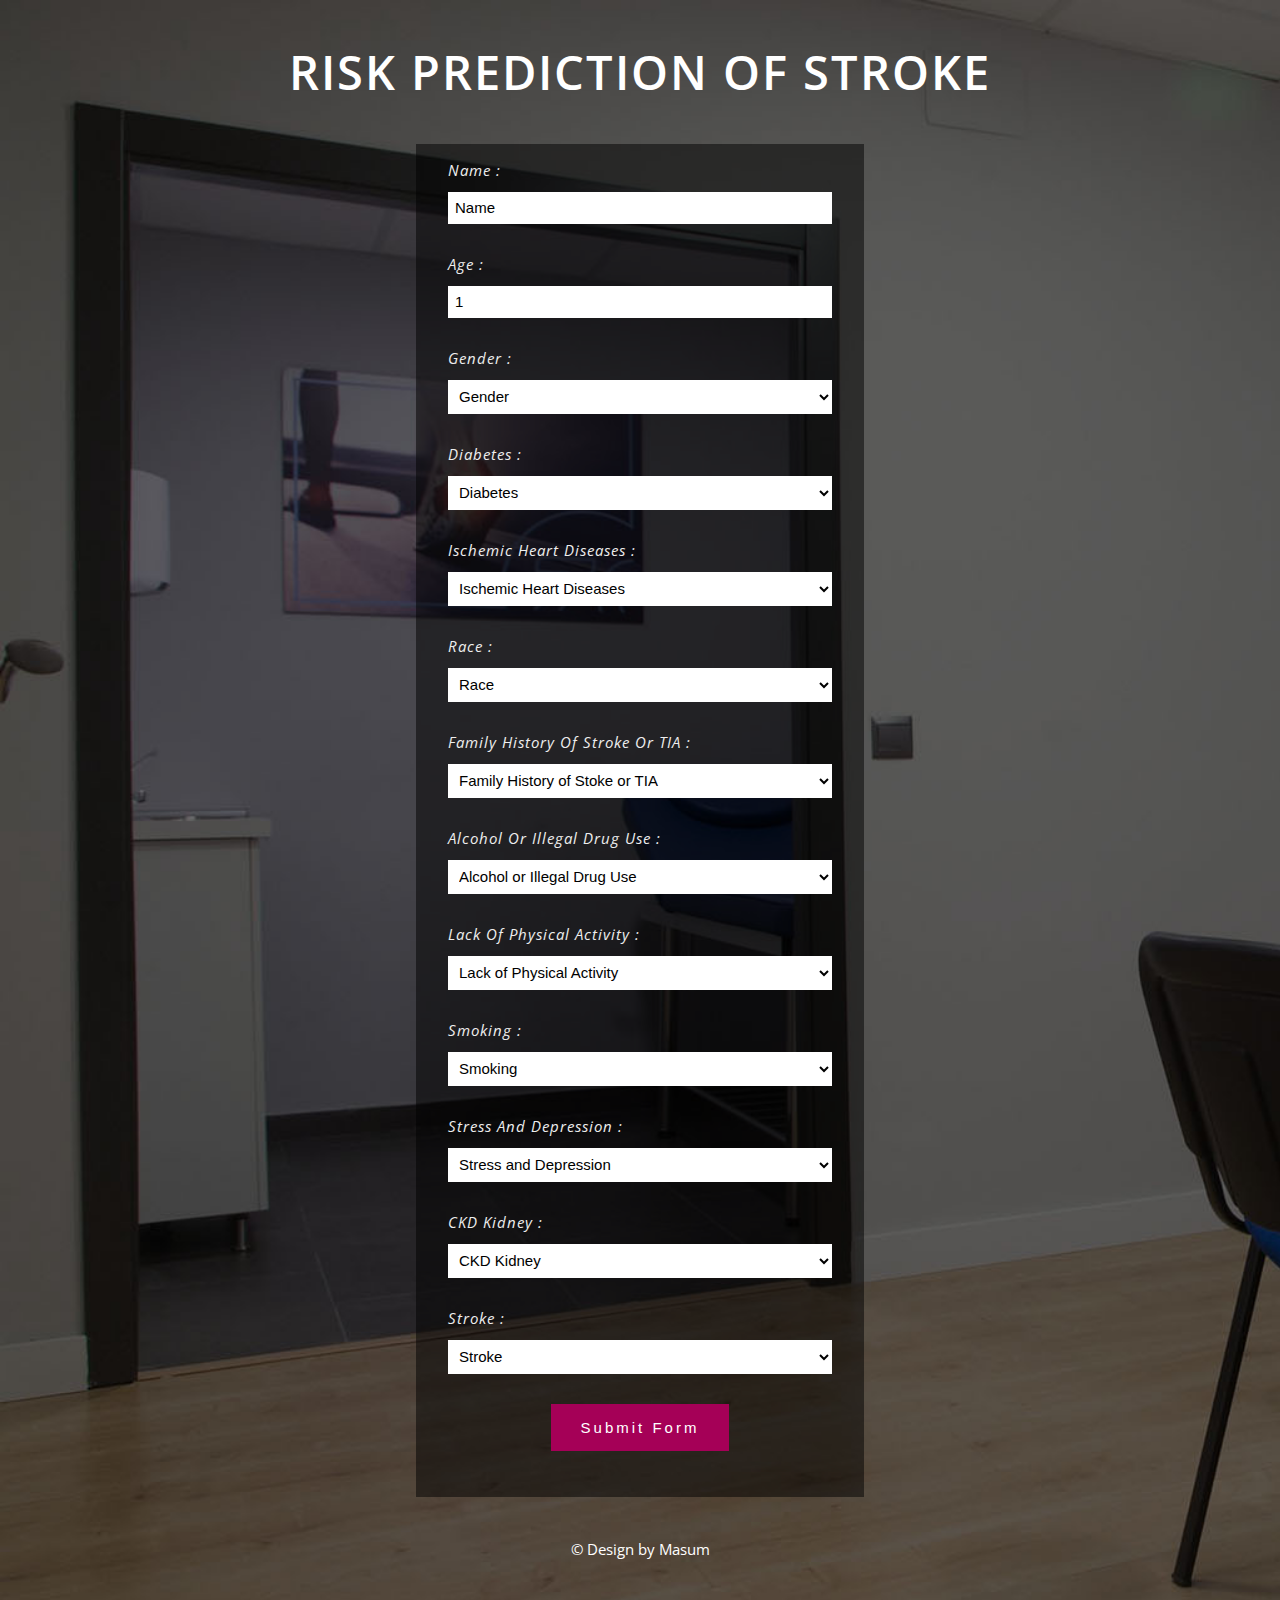
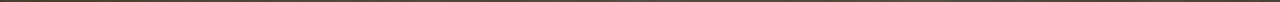
<file: Thesis/New folder/RISK PREDICTION OF STROKE/web/index.html>
<!DOCTYPE html>
<html>  
<head>
    <title>RISK PREDICTION OF STROKE</title>
    <meta name="viewport" content="width=device-width, initial-scale=1">
    <meta charset="utf-8">
    <meta name="keywords" content="RISK PREDICTION OF STROKE Form Bootstrap Responsive Templates, Iphone Compatible Templates, Smartphone Compatible Templates, Ipad Compatible Templates, Flat Responsive Templates"/>
    <link rel="stylesheet" href="css/jquery-ui.css" type="text/css" media="all">
    <link href="css/wickedpicker.css" rel="stylesheet" type='text/css' media="all" />
    <link href="css/style.css" rel='stylesheet' type='text/css' />
    <!--webfonts-->
    <link href="//fonts.googleapis.com/css?family=Open+Sans:400,600,700" rel="stylesheet">
    <!--//webfonts-->

</head>
<body>
    <h1> RISK PREDICTION OF STROKE</h1>
    <div class="containerw3layouts-agileits">
        <div class="w3layoutscontactagileits">

            <div id="wrapper">
                <form action="#" method="post">
                    <div id="login" class="animate w3layouts agileits form">
                        <div class="ferry ferry-from">
                            <label>Name :</label>
                            <input type="text" name="email" placeholder="Name" required=" ">
                        </div>
                        <div class="tickets">
                            <div class="persons">
                                <label>Age :</label>
                                <input type="number" name="Number" placeholder="1" required="">
                            </div>
                            <div class="clear"></div>
                        </div>
                        <div class="ferry ferry-from">
                            <label>Gender :</label>
                            <select name="from">
                                <option>Gender</option>
                                <option value="Dover">Male</option>
                                <option value="Dover">Female</option>
                            </select>
                        </div>
                        <div class="ferry ferry-from">
                            <label>Diabetes :</label>
                            <select name="from">
                                <option>Diabetes</option>
                                <option value="Dover">Diabetic</option>
                                <option value="Dover">Non-diabetic</option>
                            </select>
                        </div>
                        
                        <div class="ferry ferry-from">
                            <label>Ischemic Heart Diseases :</label>
                            <select name="from">
                                <option>Ischemic Heart Diseases</option>
                                <option value="Dover">Yes</option>
                                <option value="Dover">No</option>
                            </select>
                        </div>

                        <div class="ferry ferry-from">
                            <label>Race :</label>
                            <select name="from">
                                <option>Race</option>
                                <option value="Dover">Asian</option>
                                <option value="Dover">European</option>
                                <option value="Dover">African</option>
                                <option value="Dover">Tribal</option>
                            </select>
                        </div>

                        <div class="ferry ferry-from">
                            <label>Family History of Stroke or TIA :</label>
                            <select name="from">
                                <option>Family History of Stoke or TIA</option>
                                <option value="Dover">Yes</option>
                                <option value="Dover">No</option>
                            </select>
                        </div>

                        <div class="ferry ferry-from">
                            <label>Alcohol or Illegal Drug Use :</label>
                            <select name="from">
                                <option>Alcohol or Illegal Drug Use</option>
                                <option value="Dover">Yes</option>
                                <option value="Dover">No</option>
                            </select>
                        </div>

                        <div class="ferry ferry-from">
                            <label>Lack of Physical Activity :</label>
                            <select name="from">
                                <option>Lack of Physical Activity</option>
                                <option value="Dover">Yes</option>
                                <option value="Dover">No</option>
                            </select>
                        </div>

                        <div class="ferry ferry-from">
                            <label>Smoking :</label>
                            <select name="from">
                                <option>Smoking</option>
                                <option value="Dover">Yes</option>
                                <option value="Dover">No</option>
                            </select>
                        </div>

                        <div class="ferry ferry-from">
                            <label>Stress and Depression :</label>
                            <select name="from">
                                <option>Stress and Depression</option>
                                <option value="Dover">Yes</option>
                                <option value="Dover">No</option>
                            </select>
                        </div>

                        <div class="ferry ferry-from">
                            <label>CKD Kidney :</label>
                            <select name="from">
                                <option>CKD Kidney</option>
                                <option value="Dover">Yes</option>
                                <option value="Dover">No</option>
                            </select>
                        </div>


                        <div class="ferry ferry-from">
                            <label>Stroke :</label>
                            <select name="from">
                                <option>Stroke</option>
                                <option value="Dover">Stroke</option>
                                <option value="Dover">Non-stroke</option>
                            </select>
                        </div>
                        <div class="wthreesubmitaits">
                            <input type="submit" name="submit" value="Submit Form">
                        </div>
                    </div>
                </form>
            </div>
        </div>
    </div>
    <div class="footer">
        <p> &copy; Design by <a href="#" target="=_blank">Masum</a></p>
    </div>
    <!-- Necessary-JavaScript-Files-&-Links -->
    <!-- Date-Picker-JavaScript -->
    <script type="text/javascript" src="js/jquery-2.1.4.min.js"></script>
    <script  src="js/jquery-ui.js"></script>    
    <script  src="js/wickedpicker.js"></script> 

    <script type="text/javascript">
        $(function() {
            $( "#datepicker,#datepicker1,#datepicker2" ).datepicker();
        });
    </script>
    
    <script type="text/javascript">
        $('.timepicker').wickedpicker({twentyFour: false});
    </script>

    <!-- //Date-Picker-JavaScript -->
    <!-- //Necessary-JavaScript-Files-&-Links -->
    

</body>
</html>
</file>
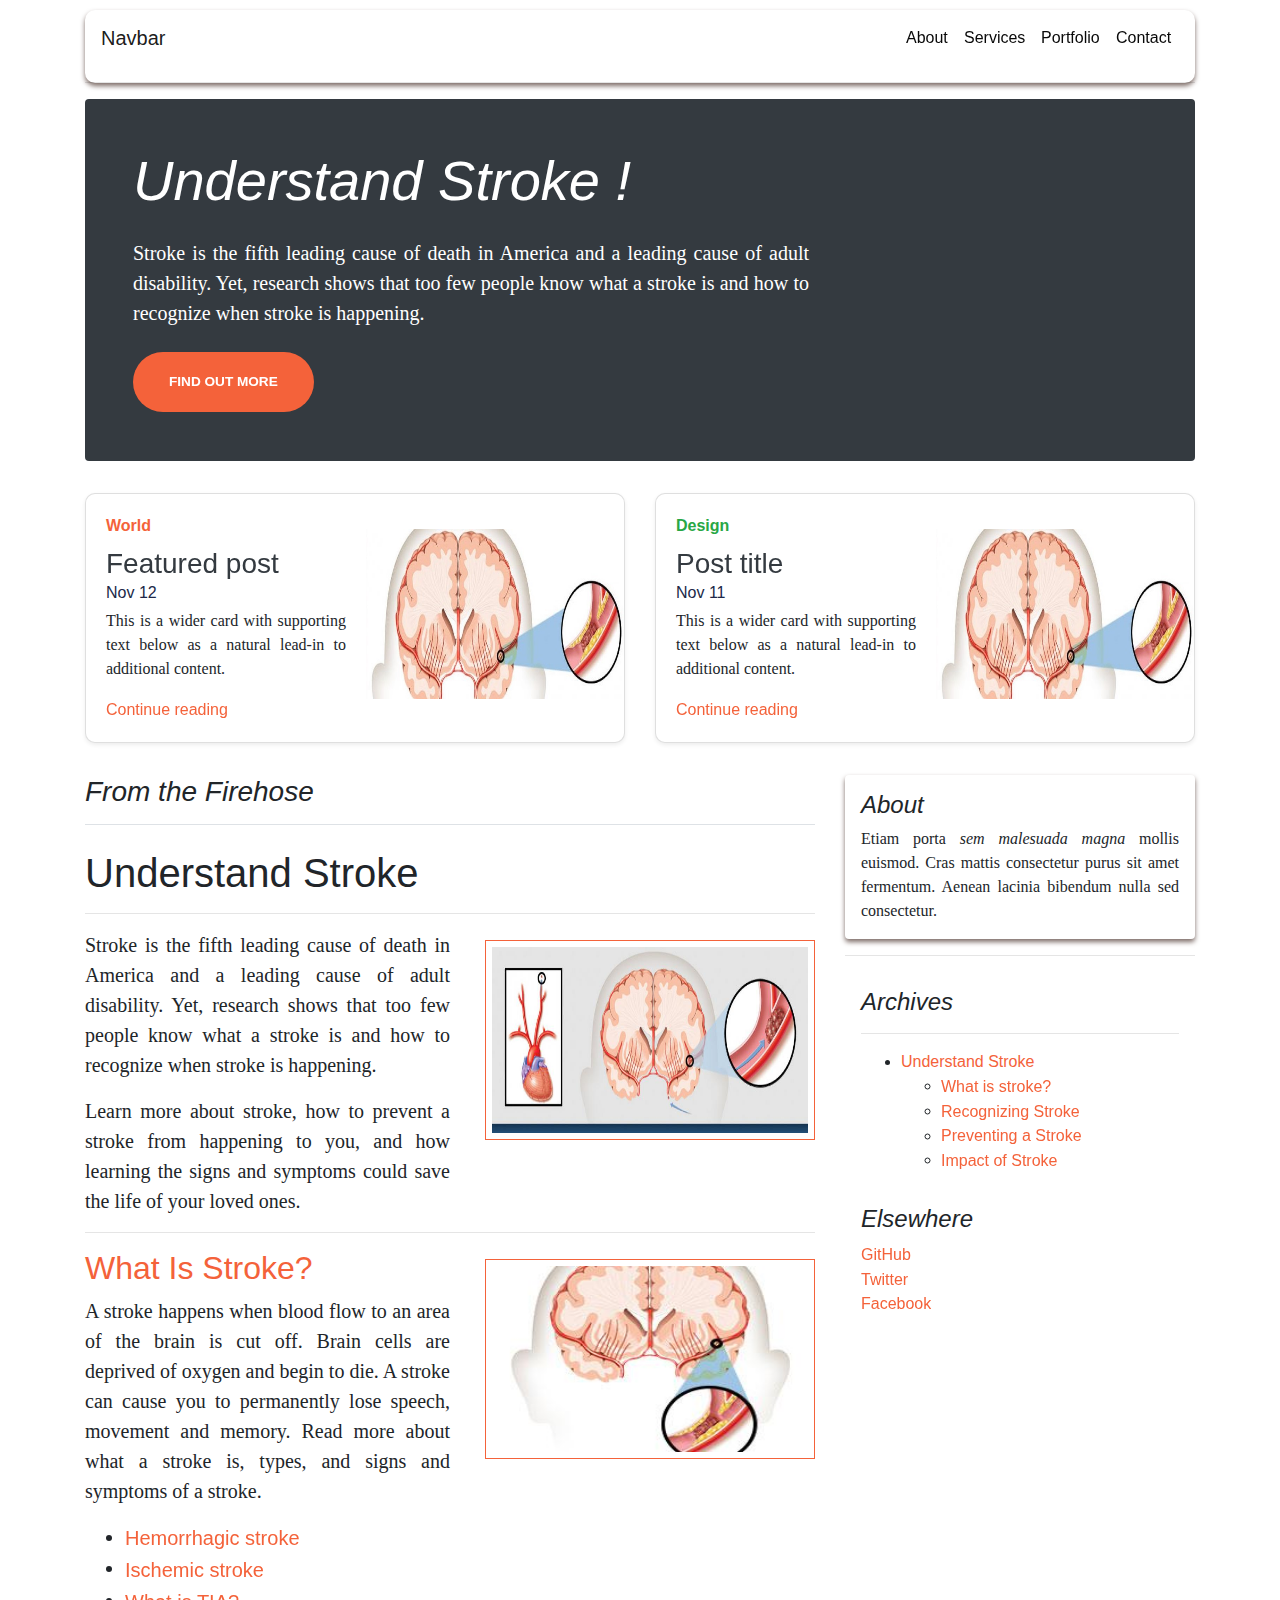
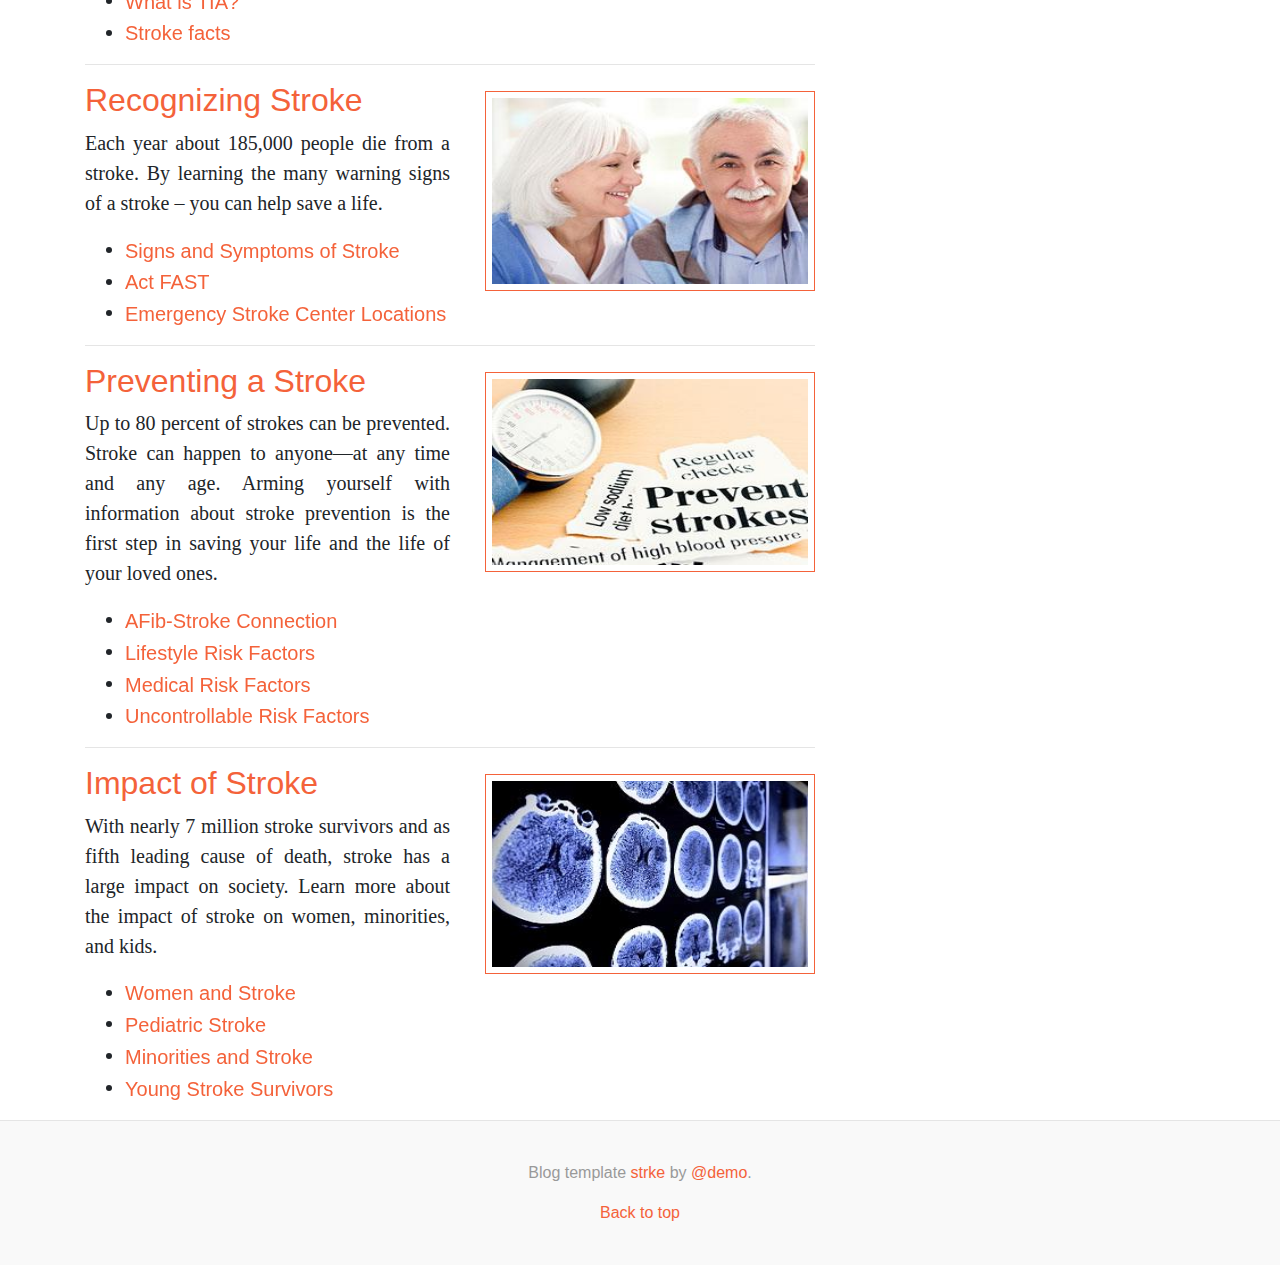
<file: Thesis/New folder/web/blogsite/index.html>
<!doctype html>
<html lang="en">
<head>
  <meta charset="utf-8">
  <meta name="viewport" content="width=device-width, initial-scale=1, shrink-to-fit=no">
  <meta name="description" content="">
  <meta name="author" content="">
  <!-- <link rel="icon" href="../../../../favicon.ico"> -->

  <title></title>
  <link href="css/bootstrap.min.css" rel="stylesheet">

  <!-- Custom styles for this template -->
  <link href="https://fonts.googleapis.com/css?family=Playfair+Display:700,900" rel="stylesheet">
  <link href="css/style.css" rel="stylesheet">

  <link href="css/creative.min.css" rel="stylesheet">
  <link href="css/magnific-popup.css" rel="stylesheet">
  <link href="../css/hover.css" rel="stylesheet">
</head>

<body>
  <div class="container">
    <div class="blog-containar">
      <nav class="navbar navbar-expand-lg navbar-light">
        <a class="navbar-brand" href="#">Navbar</a>
        <button class="navbar-toggler navbar-toggler-right" type="button" data-toggle="collapse" data-target="#navbarResponsive" aria-controls="navbarResponsive" aria-expanded="false" aria-label="Toggle navigation">
          <span class="navbar-toggler-icon"></span>
        </button>
        <div class="collapse navbar-collapse" id="navbarResponsive">
          <ul class="navbar-nav ml-auto my-2 my-lg-0">
            <li class="nav-item">
              <a class="nav-link js-scroll-trigger hvr-underline-from-left" href="#about">About</a>
            </li>
            <li class="nav-item">
              <a class="nav-link js-scroll-trigger hvr-underline-from-left" href="#services">Services</a>
            </li>
            <li class="nav-item">
              <a class="nav-link js-scroll-trigger hvr-underline-from-left" href="#portfolio">Portfolio</a>
            </li>
            <li class="nav-item">
              <a class="nav-link js-scroll-trigger hvr-underline-from-left" href="#contact">Contact</a>
            </li>
          </ul>
        </div>
      </nav>
      <hr>
    </div>

    <div id="#header-sk" class="bg-wt jumbotron p-3 p-md-5 text-white rounded bg-dark">
      <div class="col-md-8 px-0">
        <h1 class="display-4 font-italic">Understand Stroke !</h1>
        <p class="lead my-4">Stroke is the fifth leading cause of death in America and a leading cause of adult disability. Yet, research shows that too few people know what a stroke is and how to recognize when stroke is happening.</p>
        <a class="btn btn-primary btn-xl js-scroll-trigger hvr-bounce-to-right" href="#what_is">Find Out More</a>
        <!-- <p class="lead mb-0"><a href="#" class="text-white font-weight-bold">Continue reading...</a></p> -->
      </div>
    </div>

    <div class="row mb-2 bullet-post">
      <div class="col-md-6">
        <div class="card flex-md-row mb-4 shadow-sm h-md-250">
          <div class="card-body d-flex flex-column align-items-start">
            <strong class="d-inline-block mb-2 text-primary">World</strong>
            <h3 class="mb-0">
              <a class="text-dark hvr-underline-from-left" href="#">Featured post</a>
            </h3>
            <div class="mb-1 text-muted">Nov 12</div>
            <p class="card-text mb-auto">This is a wider card with supporting text below as a natural lead-in to additional content.</p>
            <a class="hvr-underline-from-left" href="#">Continue reading</a>
          </div>
          <img class="card-img-right flex-auto d-none d-lg-block image_clss" src="img/what_is/what-is-stroke_0.jpg" alt="">
          <!-- <img src="" alt=""> -->
        </div>
      </div>
      <div class="col-md-6">
        <div class="card flex-md-row mb-4 shadow-sm h-md-250">
          <div class="card-body d-flex flex-column align-items-start">
            <strong class="d-inline-block mb-2 text-success">Design</strong>
            <h3 class="mb-0">
              <a class="text-dark hvr-underline-from-left" href="#">Post title</a>
            </h3>
            <div class="mb-1 text-muted">Nov 11</div>
            <p class="card-text mb-auto">This is a wider card with supporting text below as a natural lead-in to additional content.</p>
            <a class="hvr-underline-from-left" href="#">Continue reading</a>
          </div>
          <img class="card-img-right flex-auto d-none d-lg-block image_clss" src="img/what_is/what-is-stroke_0.jpg" alt="Card image cap">
        </div>
      </div>
    </div>
  </div>

  <main role="main" class="container">
    <div class="row">
      <div class="col-md-8 blog-main">
        <h3 class="pb-3 mb-4 font-italic border-bottom">From the Firehose</h3>
        <div id= "what_is" class="blog-post blog-photo">
          <h2 class="blog-post-title">Understand Stroke</h2>
          <hr>
          <!-- <p class="blog-post-meta">January 1, 2014 by <a href="#">Mark</a></p> -->
          <img src="img/understanding-stroke.jpg" alt="">

          <p>Stroke is the fifth leading cause of death in America and a leading cause of adult disability. Yet, research shows that too few people know what a stroke is and how to recognize when stroke is happening.</p>
          <p>Learn more about stroke, how to prevent a stroke from happening to you, and how learning the signs and symptoms could save the life of your loved ones.</p>

          <hr>
          <h2>
            <a href="#">What Is Stroke?
              <img class="full-size" src="img/what_is/what-is-stroke-tb.jpg" alt="">
            </a>
          </h2>
          <p>A stroke happens when blood flow to an area of the brain is cut off. Brain cells are deprived of oxygen and begin to die. A stroke can cause you to permanently lose speech, movement and memory. Read more about what a stroke is, types, and signs and symptoms of a stroke.</p>
          <ul>
            <li><a class="hvr-underline-from-left" href="#">Hemorrhagic stroke</a></li>
            <li><a class="hvr-underline-from-left" href="#">Ischemic stroke</a></li>
            <li><a class="hvr-underline-from-left" href="#">What is TIA?</a></li>
            <li><a class="hvr-underline-from-left" href="#">Stroke facts</a></li>
          </ul><hr>

          <h2>
            <a href="#">Recognizing Stroke
              <img class="full-size" src="img/what_is/stroke-tb.jpg" alt="">
            </a>
          </h2>
          <p>Each year about 185,000 people die from a stroke. By learning the many warning signs of a stroke – you can help save a life.</p>
          <ul>
            <li><a class="hvr-underline-from-left" href="#">Signs and Symptoms of Stroke</a></li>
            <li><a class="hvr-underline-from-left" href="#">Act FAST</a></li>
            <li><a class="hvr-underline-from-left" href="#">Emergency Stroke Center Locations</a></li>
          </ul><hr>

          <h2>
            <a href="#">Preventing a Stroke
              <img class="full-size" src="img/what_is/preventing-a-stroke-tb.jpg" alt="">
            </a>
          </h2>
          <p>Up to 80 percent of strokes can be prevented. Stroke can happen to anyone—at any time and any age. Arming yourself with information about stroke prevention is the first step in saving your life and the life of your loved ones.</p>
          <ul>
            <li><a class="hvr-underline-from-left" href="#">AFib-Stroke Connection</a></li>
            <li><a class="hvr-underline-from-left" href="#">Lifestyle Risk Factors</a></li>
            <li><a class="hvr-underline-from-left" href="#">Medical Risk Factors</a></li>
            <li><a class="hvr-underline-from-left" href="#">Uncontrollable Risk Factors</a></li>
          </ul><hr>
          <h2>
            <a href="#">Impact of Stroke
              <img class="full-size hvr-underline-from-left" src="img/what_is/impactofstroke.jpg" alt="">
            </a>
          </h2>
          <p>With nearly 7 million stroke survivors and as fifth leading cause of death, stroke has a large impact on society. Learn more about the impact of stroke on women, minorities, and kids.</p>
          <ul>
            <li><a class="hvr-underline-from-left" href="#">Women and Stroke</a></li>
            <li><a class="hvr-underline-from-left" href="#">Pediatric Stroke</a></li>
            <li><a class="hvr-underline-from-left" href="#">Minorities and Stroke</a></li>
            <li><a class="hvr-underline-from-left" href="#">Young Stroke Survivors</a></li>
          </ul>
        </div><!-- /.blog-post -->

      </div><!-- /.blog-main -->

      <aside class="col-md-4 blog-sidebar">
        <div class="p-3 mb-3 bg-light rounded sidebar">
          <h4 class="font-italic">About</h4>
          <p class="mb-0">Etiam porta <em>sem malesuada magna</em> mollis euismod. Cras mattis consectetur purus sit amet fermentum. Aenean lacinia bibendum nulla sed consectetur.</p>
        </div><hr>

        <div class="p-3">
          <h4 class="font-italic">Archives</h4><hr>
          <ul class="parent-sidebar-menu mb-0">
            <li>
              <a href="index.html">Understand Stroke</a>
              <ul class="mb-0">
                <li><a class="hvr-underline-from-left" href="what_is.html">What is stroke?</a> </li>
                <li><a class="hvr-underline-from-left" href="#">Recognizing Stroke</a></li>
                <li><a class="hvr-underline-from-left" href="#">Preventing a Stroke</a></li>
                <li><a class="hvr-underline-from-left" href="#">Impact of Stroke</a></li>
              </ul>
            </li>
          </ul>
        </div>

        <div class="p-3">
          <h4 class="font-italic">Elsewhere</h4>
          <ol class="list-unstyled">
            <li><a class="hvr-underline-from-left" href="#">GitHub</a></li>
            <li><a class="hvr-underline-from-left" href="#">Twitter</a></li>
            <li><a class="hvr-underline-from-left" href="#">Facebook</a></li>
          </ol>
        </div>
      </aside><!-- /.blog-sidebar -->

    </div><!-- /.row -->

  </main><!-- /.container -->

  <footer class="blog-footer">
    <p>Blog template <a href="">strke</a> by <a href="">@demo</a>.</p>
    <p>
      <a class="js-scroll-trigger" href="#header-sk">Back to top</a>
    </p>
  </footer>

    <!-- Bootstrap core JavaScript
      ================================================== -->
      <!-- Placed at the end of the document so the pages load faster -->
      <script src="https://code.jquery.com/jquery-3.3.1.slim.min.js" integrity="sha384-q8i/X+965DzO0rT7abK41JStQIAqVgRVzpbzo5smXKp4YfRvH+8abtTE1Pi6jizo" crossorigin="anonymous"></script>
      <script>window.jQuery || document.write('<script src="assets/js/vendor/jquery-slim.min.js"><\/script>')</script>
      <!-- <script src="assets/js/vendor/popper.min.js"></script> -->
      <script src="js/bootstrap.min.js"></script>
      <!-- <script src="assets/js/vendor/holder.min.js"></script> -->
      <script>
        Holder.addTheme('thumb', {
          bg: '#55595c',
          fg: '#eceeef',
          text: 'Thumbnail'
        });
      </script>

      <!-- Bootstrap core JavaScript -->
      <script src="jquery/jquery.min.js"></script>
      <!-- <script src="js/bootstrap.bundle.min.js"></script> -->

      <!-- Plugin JavaScript -->
      <script src="js/jquery.easing.min.js"></script>
      <script src="js/jquery.magnific-popup.min.js"></script>

      <!-- Custom scripts for this template -->
      <script src="js/creative.min.js"></script>
    </body>
    </html>
</file>
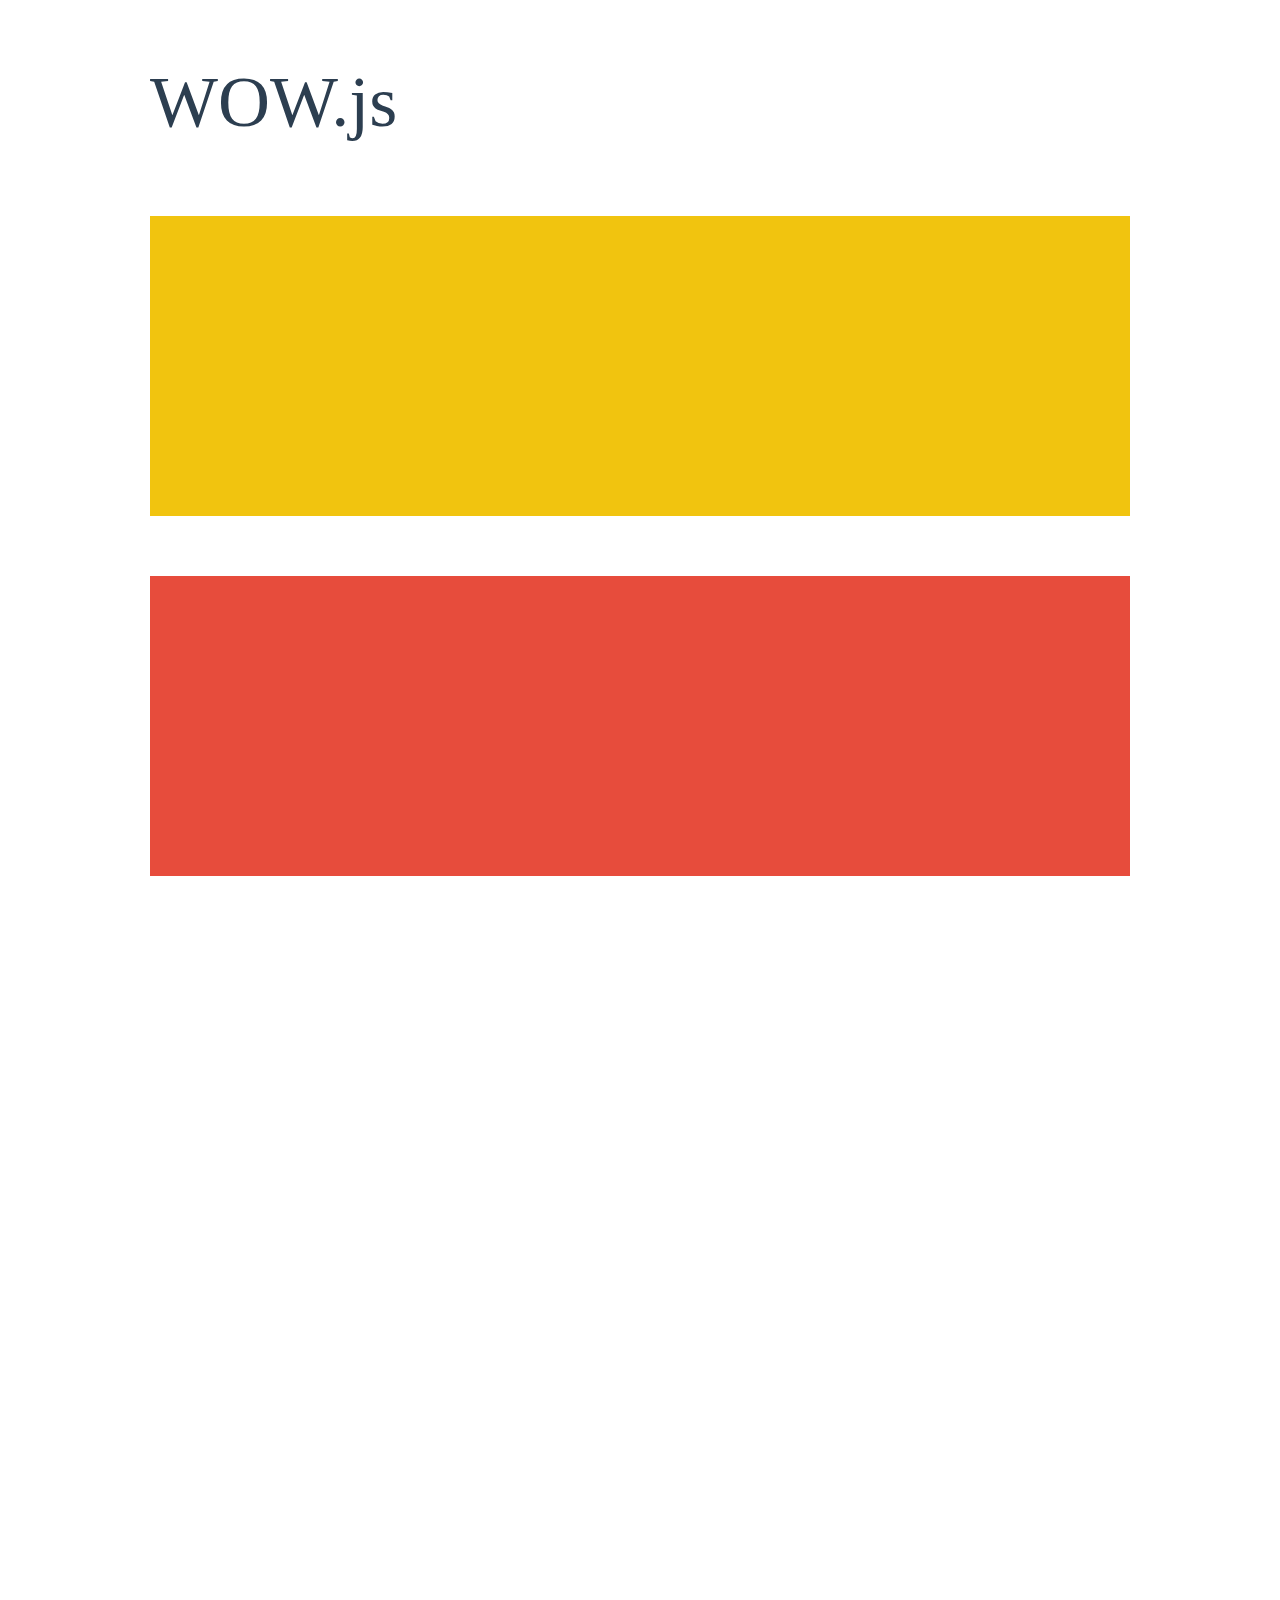
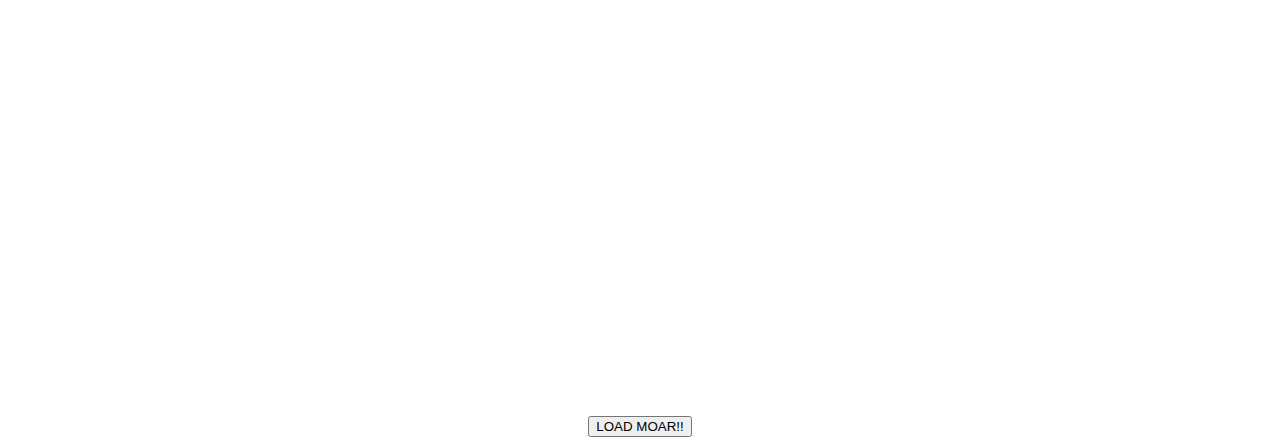
<file: Thesis/New folder/WOW-master/demo.html>
<!doctype html>

<html lang="en">
<head>
  <meta charset="utf-8">
  <title>WOW</title>
  <link rel="stylesheet" href="css/libs/animate.css">
  <link rel="stylesheet" href="css/site.css">
  <style>
    .wow:first-child {
      visibility: hidden;
    }
  </style>
  <!--[if IE]>
    <script src="http://html5shiv.googlecode.com/svn/trunk/html5.js"></script>
  <![endif]-->
</head>

<body>
  <div id="container">
    <header>
      <h1>WOW.js</h1>
    </header>
    <div id="main">
      <section class="wow fadeInDown" style="background-color: #f1c40f;"></section>
      <section class="wow pulse" style="background-color: #e74c3c;" data-wow-iteration="infinite" data-wow-duration="1500ms"></section>
      <section class="section--purple wow slideInRight" data-wow-delay="2s"></section>
      <section class="section--blue wow bounceInLeft" data-wow-offset="300"></section>
      <section class="section--green wow slideInLeft" data-wow-duration="4s"></section>
      <button id="moar">LOAD MOAR!!</button>
    </div>
  </div>
  <script src="dist/wow.js"></script>
  <script>
    wow = new WOW(
      {
        animateClass: 'animated',
        offset:       100,
        callback:     function(box) {
          console.log("WOW: animating <" + box.tagName.toLowerCase() + ">")
        }
      }
    );
    wow.init();
    document.getElementById('moar').onclick = function() {
      var section = document.createElement('section');
      section.className = 'section--purple wow fadeInDown';
      this.parentNode.insertBefore(section, this);
    };
  </script>
</body>
</html>
</file>
<file: Thesis/New folder/Hover-master/css/demo-page.css>
/*
 * Hover.css - Demo Page
 * Author: Ian Lunn @IanLunn
 * Author URL: http://ianlunn.co.uk/
 * Github: https://github.com/IanLunn/Hover
 * Hover.css Copyright Ian Lunn 2017.
 */

/**
 * The following are default styles for the demo page,
 * you don't need to include these on your own site.
 */

@import url(http://fonts.googleapis.com/css?family=Roboto);

body {
  margin: 0;
  padding: 40px 0 0 0;
  font-family: sans-serif;
  color: #333;
  line-height: 140%;
}

hr {
  margin-top: 2em;
  background-color: #ddd;
  border: none;
  height: 1px;
}


nav ul {
  margin: 0;
  padding: 0;
  text-align: center;
  font-size: .875em;
  font-weight: 700;
}
nav li {
  list-style: none;
  display: block;
  margin-left: 1em;
  margin-right: 1em;
}
@media only screen and (min-width: 768px) {
  nav li {
    display: inline-block;
  }
}

.sep {
  color: #ddd;
  margin: 0 4px;
}

#carbonads {
  --width: 180px;
  --font-size: 14px;
}

#carbonads {
  font-family: -apple-system, BlinkMacSystemFont, "Segoe UI", Roboto, Oxygen-Sans, Ubuntu, Cantarell, "Helvetica Neue", Helvetica, Arial, sans-serif;
  display: block;
  overflow: hidden;
  margin: 0 auto;
  margin-bottom: 20px;
  max-width: var(--width);
  border-radius: 4px;
  text-align: center;
  box-shadow: 0 0 0 1px hsla(0, 0%, 0%, .1);
  background-color: hsl(0, 0%, 98%);
  font-size: var(--font-size);
  line-height: 1.5;
}

#carbonads a {
  color: inherit;
  text-decoration: none;
}

#carbonads a:hover {
  color: inherit;
}

#carbonads span {
  position: relative;
  display: block;
  overflow: hidden;
}

.carbon-img {
  display: block;
  margin-bottom: 8px;
  max-width: var(--width);
  line-height: 1;
}

.carbon-img img {
  display: block;
  margin: 0 auto;
  max-width: var(--width) !important;
  width: var(--width);
  height: auto;
}

.carbon-text {
  display: block;
  padding: 0 1em 8px;
}

.carbon-poweredby {
  display: block;
  padding: 10px var(--font-size);
  background: repeating-linear-gradient(-45deg, transparent, transparent 5px, hsla(0, 0%, 0%, .025) 5px, hsla(0, 0%, 0%, .025) 10px) hsla(203, 11%, 95%, .4);
  text-transform: uppercase;
  letter-spacing: .5px;
  font-weight: 600;
  font-size: 9px;
  line-height: 0;
}

@media only screen and (min-width: 320px) and (max-width: 759px) {
  #carbonads {
    float: none;
    margin: 0 auto;
    max-width: 330px;
  }
  #carbonads span {
    position: relative;
  }
  #carbonads > span {
    max-width: none;
  }
  .carbon-img {
    float: left;
    margin: 0;
  }

  .carbon-img img {
    max-width: 130px !important;
  }
  .carbon-text {
    float: left;
    margin-bottom: 0;
    padding: 8px 20px;
    text-align: left;
    max-width: calc(100% - 130px - 3em);
  }
  .carbon-poweredby {
    left: 130px;
    bottom: 0;
    display: block;
    width: 100%;
  }
}

.main {
  max-width: 800px;
  margin: 0 auto;
  padding: 0 20px;
}

.browsehappy {
    position: absolute;
    top: 0;
    right: 0;
    left: 0;
    padding: 1em;
    background: black;
    color: white;
    text-align: center;
}

img {
  border: none;
}

small {
    display: block;
}

p,
[class^="hvr-"] {
    font-family: 'Roboto', sans-serif;
}

[class^="hvr-"] {
  margin: .4em;
  padding: 1em;
  cursor: pointer;
  background: #e1e1e1;
  text-decoration: none;
  color: #666;
  /* Prevent highlight colour when element is tapped */
  -webkit-tap-highlight-color: rgba(0,0,0,0);

  /* Smooth fonts */
  -webkit-font-smoothing: antialiased;
	-moz-osx-font-smoothing: grayscale;
}

.aligncenter {
  text-align: center;
}

.sup {
    vertical-align: super;
    margin-left: -1em;
    padding: .21875em;
    line-height: 100%;
    font-size: .21875em;
    border: #eee solid 1px;
    border-radius: 4px;
    color: inherit;
}

.sup:hover {
    background: #eee;
}

a {
    color: #2098D1;
    text-decoration: none;
}

.footer a:hover,
.nav:hover {
    color: #207AD1;
}

.nav {
  display: inline-block;
  font-size: .8em;
}

.nav.hvr-icon-down,
.nav.hvr-icon-forward {
  padding-right: 1.2em;
}

.nav.hvr-icon-down::before,
.nav.hvr-icon-forward::before {
  right: 0;
}

.nav:hover,
.nav:focus,
.nav:active {
  text-decoration: none;
}

.intro {
  max-width: 680px;
  margin: 20px auto 0 auto;
}

.button.cta {
  display: inline-block;
  position: relative;
  margin: 1.2em 0 1em 0;
  padding: 1em;
  background: #2098D1;
  border: none;
  text-decoration: none;
  font-weight: 700;
  color: white;
}

.effects {
  margin-top: 6em;
}

h1 {
  text-align: center;
  font-size: 3em;
}

h2 {
  margin-top: 2em;
}

h3 {
  margin: 0;
}

.about {
  border-top: #333 solid 2px;
  border-bottom: #333 solid 2px;
}

.footer {
  overflow: hidden;
  width: auto;
  margin-top: 6em;
  font-size: .9em;
}

.footer a {
  text-decoration: none;
}

.credit {
  font-size: .8em;
  font-weight: normal;
}

.licenses {
  margin-top: 40px;
  margin-bottom: 60px;
}

.licenses:after {
  display: block;
  content: '';
  clear: both;
}

.license {
  display: block !important;
  margin-bottom: 20px;
  text-align: center;
  border: #2098D1 solid 1px;
}

.license:focus,
.license:hover {
  border-color: #207AD1;
}

.license:focus .button,
.license:hover .button {
  background-color: #207AD1;
  color: white;
}

.license__content {
  padding: 25px 10px;
}

.license__title {
  margin: 0;
  font-size: 28px;
  line-height: 1.4;
}

.license__title div {
  font-size: 16px;
  font-weight: 400;
}

.license__desc {
  margin-top: 30px;
  margin-bottom: 0;
  font-size: 22px;
  font-weight: 700;
}

.license__button.cta {
  display: block;
  margin: 0;
  font-size: 22px;
}

@media only screen and (min-width: 568px) {
  .license {
    width: 48%;
    float: left;
  }

  .license:nth-child(2) {
    float: right;
  }

  .license__content {
    padding: 40px 10px;
  }
}

.download {
  margin-top: 2.6em;
}

.social-button {
  display: inline-block;
  vertical-align: middle;
}

.twitter-follow-button {
    display: block;
    margin: 0 auto;
}

.follow {
    margin-bottom: 20px;
    line-height: 200%;
}

.made-by {
  display: block;
  margin-top: 3em;
  padding-top: 3em;
  padding-bottom: 1em;
  font-family: $fontFeature;
  font-size: 1.125em;
  text-align: center;
  line-height: 1.6;
  background: #181818;
  color: #777;
}

.made-by svg {
  display: block;
}

.made-by ul,
.made-by p {
  margin: 0;
  padding: 0;
}

.made-by ul {
  margin-bottom: .25em;
}

.made-by li {
  display: inline-block;
  vertical-align: middle;
  line-height: 1;
}

.made-by p {
  margin-top: .4em;
  font-size: .875em;
}

.made-by a {
  display: inline-block;
  padding: 0 .125em;
  color: #B1B1B1;
  transition-duration: .2s;
  transition-property: color;
}

.made-by a:focus,
.made-by a:hover {
  color: white;
}

.made-by i {
  font-size: 26px;
  height: 30px;
}

.made-by .follow {
  margin-top: 2em;
}

.made-by .follow iframe {
  display: block;
  margin-left: auto;
  margin-right: auto;
  margin-bottom: .5em;
}

.made-by small {
  display: block;
  margin-top: 3em;
  font-size: .625em;
}

@-webkit-keyframes circle {
  50% {
    -webkit-transform: scale(1.26923077);
    transform: scale(1.26923077);
  }
}

@keyframes circle {
  50% {
    transform: scale(1.26923077);
  }
}

@-webkit-keyframes initials {
  50% {
    -webkit-transform: translateY(-8px) translateZ(0);
    transform: translateY(-8px) translateZ(0);
  }
}

@keyframes initials {
  50% {
    transform: translateY(-8px) translateZ(0);
  }
}

.ild-ident {
  display: block;
}

.ild-ident svg {
  display: block;
  overflow: visible;
  transform: scale(1) translateZ(0);
}

.ild-ident .circle-holder {
  transform: translate(-7px, -7px);
}

.ild-ident .circle {
  transform: translate(7px, 7px);
}

.ild-ident .active .i {
  animation: initials .4s ease-in-out;
}

.ild-ident .active .l {
  animation: initials .4s .2s ease-in-out;
}

.ild-ident .active .circle {
  animation: circle .5s .1s ease-in-out;
}

#forkongithub {
    display: none;
}

#forkongithub a {
  background: #000;
  color: #fff;
  text-decoration: none;
  font-family: arial, sans-serif;
  text-align: center;
  font-weight: bold;
  padding: 5px 40px;
  font-size: 1rem;
  line-height: 2rem;
  position: relative;
  -webkit-transition: 0.5s;
  transition: 0.5s;
}

#forkongithub a:hover,
#forkongithub a:focus,
#forkongithub a:active {
  background: #2098D1;
  color: #fff;
}

#forkongithub a::before,
#forkongithub a::after {
  content: "";
  width: 100%;
  display: block;
  position: absolute;
  top: 1px;
  left: 0;
  height: 1px;
  background: #fff;
}

#forkongithub a::after {
  bottom: 1px;
  top: auto;
}

.ad {
  margin-top: 3.5em;
  padding: 3em 1.5em;
  background: #f8f8f8;
  text-align: center;
}

.ad h2 {
  margin: 0;
  margin-bottom: 2em;
  line-height: 1.4;
  font-size: 1.2em;
}

.ad a {
  display: inline-block;
  margin: 0 auto 2em auto;
}

.ad__preview {
  font-size: 0;
}

.ad__preview a {
  display: block;
  width: 75%;
}

.ad__preview img {
  width: 100%;
}

@media only screen and (min-width: 360px) {
  h1 {
    font-size: 4em;
  }
}

@media screen and (min-width: 640px) {
  #forkongithub {
    position: absolute;
    display: block;
    top: 0;
    right: 0;
    width: 200px;
    overflow: hidden;
    height: 200px;
  }

  #forkongithub a {
    width: 200px;
    position: absolute;
    top: 60px;
    right: -60px;
    -webkit-transform: rotate(45deg);
    -ms-transform: rotate(45deg);
    transform: rotate(45deg);
    box-shadow: 4px 4px 10px rgba(0,0,0,0.8);
  }

  .ad__preview a {
    display: inline-block;
    width: 32%;
  }

  .ad__preview .second {
    margin: 0 2%;
  }
}
</file>
<file: Thesis/New folder/web/css/hover.css>
/* Bounce To Right */
.hvr-bounce-to-right {
  display: inline-block;
  vertical-align: middle;
  -webkit-transform: perspective(1px) translateZ(0);
  transform: perspective(1px) translateZ(0);
  box-shadow: 0 0 1px rgba(0, 0, 0, 0);
  position: relative;
  -webkit-transition-property: color;
  transition-property: color;
  -webkit-transition-duration: 0.5s;
  transition-duration: 0.5s;
}
.hvr-bounce-to-right:before {
  content: "";
  position: absolute;
  z-index: -1;
  top: 0;
  left: 0;
  right: 0;
  bottom: 0;
  background: #2098D1;
  border-radius: 30px;
  -webkit-transform: scaleX(0);
  transform: scaleX(0);
  -webkit-transform-origin: 0 50%;
  transform-origin: 0 50%;
  -webkit-transition-property: transform;
  transition-property: transform;
  -webkit-transition-duration: 0.5s;
  transition-duration: 0.5s;
  -webkit-transition-timing-function: ease-out;
  transition-timing-function: ease-out;
}
.hvr-bounce-to-right:hover, .hvr-bounce-to-right:focus, .hvr-bounce-to-right:active {
  color: white;
}
.hvr-bounce-to-right:hover:before, .hvr-bounce-to-right:focus:before, .hvr-bounce-to-right:active:before {
  -webkit-transform: scaleX(1);
  transform: scaleX(1);
  -webkit-transition-timing-function: cubic-bezier(0.52, 1.64, 0.37, 0.66);
  transition-timing-function: cubic-bezier(0.52, 1.64, 0.37, 0.66);
}




/* Underline From Left */
.hvr-underline-from-left {
  display: inline-block;
  vertical-align: middle;
  -webkit-transform: perspective(1px) translateZ(0);
  transform: perspective(1px) translateZ(0);
  box-shadow: 0 0 1px rgba(0, 0, 0, 0);
  position: relative;
  overflow: hidden;
}
.hvr-underline-from-left:before {
  content: "";
  position: absolute;
  z-index: -1;
  left: 0;
  right: 100%;
  bottom: 0;
  background: #2098D1;
  height: 4px;
  -webkit-transition-property: right;
  transition-property: right;
  -webkit-transition-duration: 0.3s;
  transition-duration: 0.3s;
  -webkit-transition-timing-function: ease-out;
  transition-timing-function: ease-out;
}
.hvr-underline-from-left:hover:before, .hvr-underline-from-left:focus:before, .hvr-underline-from-left:active:before {
  right: 0;
}
</file>
<file: Thesis/New folder/RISK PREDICTION OF STROKE/web/css/wickedpicker.css>
.wickedpicker {
	-webkit-user-select: none;
	-moz-user-select: none;
	-ms-user-select: none;
	user-select: none;
	box-shadow: 0 0 0 1px rgba(14, 41, 57, 0.12), 0 2px 5px rgba(14, 41, 57, 0.44), inset 0 -1px 2px rgba(14, 41, 57, 0.15);
	background: #fefefe;
	margin: 0 auto;
	border-radius: 0.1px;
	width: 318px;
	height: 130px;
	font-size: 14px;
	display: none; }
.wickedpicker__title {
    background-image: -webkit-linear-gradient(top, #ffffff 0%, #f2f2f2 100%);
    background-image: linear-gradient(to bottom, #ffffff 0%, #f2f2f2 100%);
    position: relative;
    background: #f2f2f2;
    margin: 0 auto;
    border-bottom: 1px solid #e5e5e5;
    padding: 12px 11px 10px 15px;
    color: #4C4C4C;
    font-size: inherit; }
.wickedpicker__close {
    -webkit-transform: translateY(-25%);
    -moz-transform: translateY(-25%);
    -ms-transform: translateY(-25%);
    -o-transform: translateY(-25%);
    transform: translateY(-25%);
    position: absolute;
    top: 25%;
    right: 5px;
    color: #34495e;
    cursor: pointer; }
.wickedpicker__close:before {
    content: '\e802'; 
}
.wickedpicker__controls {
    padding: 10px 0;
    line-height: normal;
    margin: 0; 
}
.wickedpicker__controls__control, .wickedpicker__controls__control--separator {
    vertical-align: middle;
    display: inline-block;
    font-size: inherit;
    margin: 0 auto;
    width: 35px;
    letter-spacing: 1.3px; 
}
.wickedpicker__controls__control-up, .wickedpicker__controls__control-down {
    color: #34495e;
    position: relative;
    display: block;
    margin: 3px auto;
    font-size: 18px;
    cursor: pointer; 
}
.wickedpicker__controls__control-up:before {
    content: '\e800'; 
}
.wickedpicker__controls__control-down:after {
    content: '\e801'; 
}
.wickedpicker__controls__control--separator {
	width: 5px; 
}
.text-center, .wickedpicker__title, .wickedpicker__controls, .wickedpicker__controls__control, .wickedpicker__controls__control--separator, .wickedpicker__controls__control-up, .wickedpicker__controls__control-down {
	text-align: center; 
}
.hover-state {
	color: #3498db; 
}
@font-face {
	font-family: 'fontello';
	src: url("../fonts/fontello.eot?52602240");
	src: url("../fonts/fontello.eot?52602240#iefix") format("embedded-opentype"), url("../fonts/fontello.woff?52602240") format("woff"), url("../fonts/fontello.ttf?52602240") format("truetype"), url("../fonts/fontello.svg?52602240#fontello") format("svg");
	font-weight: normal;
	font-style: normal; 
}
.fontello:before, .wickedpicker__close:before, .wickedpicker__controls__control-up:before, .fontello-after:after, .wickedpicker__controls__control-down:after {
	font-family: 'fontello';
	font-style: normal;
	font-weight: normal;
	speak: none;
	display: inline-block;
	text-decoration: inherit;
	width: 1em;
	margin-right: .2em;
	text-align: center;
	font-variant: normal;
	text-transform: none;
	line-height: 1em;
	margin-left: .2em;
	-webkit-font-smoothing: antialiased;
	-moz-osx-font-smoothing: grayscale; 
}

span {
    color: #05b1ff;
}

@media(max-width:991px){
	.wickedpicker {
		width: 309px;
	}
}
@media(max-width:900px){
	.wickedpicker {
		width: 274px;
	}
}

@media(max-width:768px){
	.wickedpicker {
		width: 270px;
	}
}
@media(max-width:736px){
	.wickedpicker {
		width: 256px;
	}
}
@media(max-width:667px){
	.wickedpicker {
		width: 223px;
		    height: 115px;
	}
	.wickedpicker__title {
		padding: 8px 11px 7px 15px;
	}
	.wickedpicker__controls {
		padding: 3px 0;
	}
}
@media(max-width:640px){
	.wickedpicker {
		width: 215px;
	}
}
@media(max-width:480px){
	.wickedpicker {
		width: 176px;
	}
}
@media(max-width:414px){
	.wickedpicker {
		width: 295px;
	}
}
@media(max-width:384px){
	.wickedpicker {
		width: 271px;
	}
}
@media(max-width:375px){
	.wickedpicker {
		width: 264px;
	}
}
@media(max-width:320px){
	.wickedpicker {
		width: 224px;
	}
}
</file>
<file: Thesis/New folder/web/blogsite/css/style.css>
/*stylelint-disable selector-list-comma-newline-after */

/*body {
  margin: 0;
  font-family: -apple-system,BlinkMacSystemFont,"Segoe UI",Roboto,"Helvetica Neue",Arial,
  sans-serif,"Apple Color Emoji","Segoe UI Emoji","Segoe UI Symbol","Noto Color Emoji";
  font-size: 1rem;
  font-weight: 400;
  line-height: 1.5;
  color: #212529;
  text-align: left;
  background-color: #fff;
  }*/
.blog-header {
  line-height: 1;
  border-bottom: 1px solid #e5e5e5;
}

.blog-header-logo {
  font-family: "Playfair Display", Georgia, "Times New Roman", serif;
  font-size: 2.25rem;
}

.blog-header-logo:hover {
  text-decoration: none;
}

h1, h2, h3, h4, h5, h6 {
  font-family: "Playfair Display", Georgia, "Times New Roman", serif;
}

.display-4 {
  font-size: 2.5rem;
}
@media (min-width: 768px) {
  .display-4 {
    font-size: 3rem;
  }
}
/*Navbar*/
.navbar ul>li:hover {
color: #212529;
}
.blog-containar{
box-shadow: 0px 3px 5px rgb(126, 109, 104);
margin-top: 10px;
border-radius: 10px;
}
.nav-scroller {
  position: relative;
  z-index: 2;
  height: 2.75rem;
  overflow-y: hidden;
}

.nav-scroller .nav {
  display: -ms-flexbox;
  display: flex;
  -ms-flex-wrap: nowrap;
  flex-wrap: nowrap;
  padding-bottom: 1rem;
  margin-top: -1px;
  overflow-x: auto;
  text-align: center;
  white-space: nowrap;
  -webkit-overflow-scrolling: touch;
}

.nav-scroller .nav-link {
  padding-top: .75rem;
  padding-bottom: .75rem;
  font-size: .875rem;
}
/*nav: end;*/
/*bullet-post*/
.bullet-post a{
  text-decoration: none;
}
/*endbullet-post*/
.card-img-right {
  height: 100%;
  border-radius: 0 3px 3px 0;
}

.flex-auto {
  -ms-flex: 0 0 auto;
  flex: 0 0 auto;
}

.h-250 { height: 250px; }
@media (min-width: 768px) {
  .h-md-250 { height: 250px; }
}

/*
 * Blog name and description
 */
.blog-title {
  margin-bottom: 0;
  font-size: 2rem;
  font-weight: 400;
}
.blog-description {
  font-size: 1.1rem;
  color: #999;
}

@media (min-width: 40em) {
  .blog-title {
    font-size: 3.5rem;
  }
}

/* Pagination */
.blog-pagination {
  margin-bottom: 2rem;
}
.blog-pagination > .btn {
  border-radius: 2rem;
}

/*Blog litle*/


/*
 * Blog posts
 */
.container p{
  text-align: justify;
  font-family: "Times New Roman", serif;
}
.blog-containar{
  /*margin-top: 45px;*/
}
.blog-post {
  margin-bottom: .25rem;
  font-size: 1.25rem;
}
.blog-post-title {
  margin-bottom: .25rem;
  font-size: 2.5rem;
  padding: ;
}
.blog-post-meta {
  margin-bottom: 1.25rem;
  color: #999;
}
/*sidebar*/
.sidebar{
  /*border: 1px solid #F4623A;*/
  box-shadow: 0px 3px 5px rgb(126, 109, 104);
}
/*endsidebar*/

/*
 * Footer
 */
.blog-footer {
  padding: 2.5rem 0;
  color: #999;
  text-align: center;
  background-color: #f9f9f9;
  border-top: .05rem solid #e5e5e5;
}
.blog-footer p:last-child {
  margin-bottom: 0;
}

.image_clss{
height: 170px;
width: 258px;
margin-top: 35px;
border: 5px;
}
.blog-post img{
  background: #fff none repeat scroll 0 0;
  border: 1px solid #F4623A;
  float: right;
  height: 200px;
  margin-left: 35px;
  padding: 6px;
  width: 330px;
  margin-bottom: 30px;
  margin-top: 10px;
}
/*.blog-photo img{
  height: 250px;
  width: 200px;
  margin-left: 50px;
  margin-top: 20px;

}*/
/*buton*/
.btn-primary {
 color:#fff;
 background-color:#f4623a;
 border-color:#f4623a
}
.btn-primary:hover {
 color:#fff;
 background-color:#f24516;
 border-color:#ee3e0d
}
.btn-primary.focus,
.btn-primary:focus {
 -webkit-box-shadow:0 0 0 .2rem rgba(246,122,88,.5);
 box-shadow:0 0 0 .2rem rgba(246,122,88,.5)
}
.btn-primary.disabled,
.btn-primary:disabled {
 color:#fff;
 background-color:#f4623a;
 border-color:#f4623a
}
.btn-primary:not(:disabled):not(.disabled).active,
.btn-primary:not(:disabled):not(.disabled):active,
.show>.btn-primary.dropdown-toggle {
 color:#fff;
 background-color:#ee3e0d;
 border-color:#e23a0d
}
.btn-primary:not(:disabled):not(.disabled).active:focus,
.btn-primary:not(:disabled):not(.disabled):active:focus,
.show>.btn-primary.dropdown-toggle:focus {
 -webkit-box-shadow:0 0 0 .2rem rgba(246,122,88,.5);
 box-shadow:0 0 0 .2rem rgba(246,122,88,.5)
}
/*end button
</file>
<file: Thesis/New folder/WOW-master/css/site.css>
h1 {
  font-size:     72px;
  line-height:   1.5;
  color: #2c3e50;
  font-weight:   100;
}

#container {
  width:  980px;
  margin: 0 auto;
}

section {
  height: 300px;
  margin: 60px 0;
}

.section--purple {
  background-color: #9b59b6;
}

.section--blue {
  background-color: #3498db;
}

.section--green {
  background-color: #2ecc71;
}

#main {
  text-align: center;
}

#more {
  margin: 20px auto 48px;
}
</file>
<file: Thesis/New folder/login/css/style.css>
/*-- reset --*/
html,body,div,span,applet,object,iframe,h1,h2,h3,h4,h5,h6,p,blockquote,pre,a,abbr,acronym,address,big,cite,code,del,dfn,em,img,ins,kbd,q,s,samp,small,strike,strong,sub,sup,tt,var,b,u,i,dl,dt,dd,ol,nav ul,nav li,fieldset,form,label,legend,table,caption,tbody,tfoot,thead,tr,th,td,article,aside,canvas,details,embed,figure,figcaption,footer,header,hgroup,menu,nav,output,ruby,section,summary,time,mark,audio,video{margin:0;padding:0;border:0;font-size:100%;font:inherit;vertical-align:baseline;}
article, aside, details, figcaption, figure,footer, header, hgroup, menu, nav, section {display: block;}
ol,ul{list-style:none;margin:0px;padding:0px;}
blockquote,q{quotes:none;}
blockquote:before,blockquote:after,q:before,q:after{content:'';content:none;}
table{border-collapse:collapse;border-spacing:0;}
/*-- start editing from here --*/
a{text-decoration:none;}
.txt-rt{text-align:right;}/* text align right */
.txt-lt{text-align:left;}/* text align left */
.txt-center{text-align:center;}/* text align center */
.float-rt{float:right;}/* float right */
.float-lt{float:left;}/* float left */
.clear{clear:both;}/* clear float */
.pos-relative{position:relative;}/* Position Relative */
.pos-absolute{position:absolute;}/* Position Absolute */
.vertical-base{	vertical-align:baseline;}/* vertical align baseline */
.vertical-top{	vertical-align:top;}/* vertical align top */
nav.vertical ul li{	display:block;}/* vertical menu */
nav.horizontal ul li{	display: inline-block;}/* horizontal menu */
img{max-width:100%;}
/*-- end reset --*/
body {
	font-family: 'Hind', sans-serif;
} 
/*-- main --*/ 

h1 {
	font-size: 45px;
	color: #fff;
	font-weight: 300;
	text-transform: uppercase;
	letter-spacing: 4px;
	text-align: center;
	padding: 1em 0 0.4em 0;
}
/*-- slide --*/

@keyframes slideleft {
    from {
        background-position: 0%;
    }
    to {
        background-position: 90000%;
    }
}

@-webkit-keyframes slideleft {
    from {
        background-position: 0%;
    }
    to {
        background-position: 90000%;
    }
}

.main-login{
    background-image: url('../images/bg.jpg');
    background-repeat: repeat-x;
    animation: slideleft 20000s infinite linear;
    -webkit-animation: slideleft 20000s infinite linear;
    background-size: cover;
	-webkit-background-size:cover;
	-moz-background-size:cover; 
    background-attachment: fixed;
    position: relative;
	min-height: 100vh;
}

.bg-layer {
    background: rgba(0, 0, 0, 0.7);
	min-height: 100vh;
}
/*-- //slide --*/

/*--header start here--*/
.w3ls-header {
    padding: 0em 0 0;
}
.icon1 {
	margin: 0 0 1em;
	padding: .8em 1em;
	background: rgba(255, 255, 255, 0.94);
}
.icon1 span.fa {
    color: #222;
    width: 22px;
}
.main-icon {
    text-align: center;
}
.main-icon span.fa{
    font-size: 50px;
    color: #fff;
    margin-bottom: 1em;
}
.wthree li {
    display: inline-block;
}
a {
    color: #585858;
    margin: 0em;
}
.bottom {
    margin: 1em 0 0;
}
.header-main {
	max-width: 310px;
	margin: 0 auto;
	position: relative;
	z-index: 999;
	padding: 3em 2em;
	background: rgba(255, 255, 255, 0.04);
	-webkit-box-shadow: -1px 4px 28px 0px rgba(0,0,0,0.75);
	-moz-box-shadow: -1px 4px 28px 0px rgba(0,0,0,0.75);
	box-shadow: -1px 4px 28px 0px rgba(0,0,0,0.75);
}

.sign-up {
    margin: 2em 0;
}
.header-left {
  background: #fff;
  padding: 0px;
}
.sign-up h2 {
    font-size: 22px;
    color: #fff;
    text-align: center;
    background: #fbbc05;
    width: 40px;
    height: 40px;
    line-height: 1.9em;
    border-radius: 50%;
    margin: 0 auto;
}
::-webkit-input-placeholder{
    color: #333!important;
}
.header-left-bottom input[type="email"] {
    outline: none;
    font-size: 15px;
    color: #222;
	border:none;
    width: 90%;
    display: inline-block;
    background: transparent;
    letter-spacing: 1px;
}
.header-left-bottom input[type="password"]{
	outline: none;
	font-size: 15px;
    color: #222;
	border:none;
    width: 90%;
	display: inline-block;
	background: transparent;
    letter-spacing: 1px;
}
.header-left-bottom button.btn {
    background: #007cc0;
    color: #fff;
    font-size: 15px;
    text-transform: uppercase;
    padding: .8em 2em;
    letter-spacing: 1px;
    transition: 0.5s all;
    -webkit-transition: 0.5s all;
    -moz-transition: 0.5s all;
    -o-transition: 0.5s all;
    display: inline-block;
    cursor: pointer;
    outline: none;
    border: none;
	width: 100%;
}

/*-- agileits --*/
.header-left-bottom p {
    font-size: 17px;
    color: #000;
    display: inline-block;
    width: 50%;
    margin: 20px 0 0;
    letter-spacing: 1px;
    float: left;
}

.header-left-bottom p.right {
	text-align: right;
}
.header-left-bottom p a {
	font-size: 11px;
	color: #e2e2e2;
	text-transform: uppercase;
}
.social {
    margin: 2em 0 0;
}
.heading h5 {
    color: #c5c5c5;
    color: #000000;
    margin-top: 8px;
    font-size: 20px;
}
.social span.fa {
	color: #fff;
	font-size: 12px;
	line-height: 35px;
	margin: 0 5px;
	transition: 0.5s all;
}
.social ul li {
    display: inline-block;
    margin: 0 5px;
    font-size: 15px;
    color: #fff;
    letter-spacing: 1px;
    text-transform: capitalize;
}
.social a.facebook{
    background: #3b5998;
}
.social a.twitter{
    background: #1da1f2;
}
.social a.linkedin {
    background: #00a0dc;
}
.social a.google {
    background: #dd4b39;
}
.social ul li a {
	background: rgba(255, 255, 255, 0.22);
	width: 35px;
	height: 35px;
	line-height: 35px;
	display: block;
	text-align: center;
	border-radius: 50%;
	-webkit-border-radius: 50%;
	-moz-border-radius: 50%;
	-ms-border-radius: 50%;
	-o-border-radius: 50%;
}

.login-check {
    position: relative;
}
.checkbox i {
    position: absolute;
    top: 0px;
    left: 0%;
    text-align: center;
    display: block;
    width: 19px;
    height: 17px;
    outline: none;
    background: #fff;
    border-radius: 0px;
    -webkit-border-radius: 0px;
    -moz-border-radius: 0px;
    -o-border-radius: 0px;
    cursor: pointer;
}
.checkbox input:checked + i:after {
    opacity: 1;
}
.checkbox input + i:after {
    position: absolute;
    opacity: 0;
    transition: opacity 0.1s;
    -o-transition: opacity 0.1s;
    -ms-transition: opacity 0.1s;
    -moz-transition: opacity 0.1s;
    -webkit-transition: opacity 0.1s;
}
.checkbox input + i:after {
    content: url(../images/tick.png);
    top: -1px;
    left: 2px;
    width: 15px;
    height: 15px;
}
.checkbox {
    position: relative;
    display: block;
    padding-left: 30px;
    text-transform: capitalize;
    letter-spacing: 1px;
    font-size: 14px;
    color: #fff;
}
input[type="checkbox" i] {
    display: none;
}
/*-- w3layouts --*/
/*-- header end here --*/
h2 {
    font-size: 26em;
    color: #fff;
    line-height: 1.3em;
    letter-spacing: 10px;
}
h3 {
    font-size: 2em;
    color: #fff;
}
h3 a {
    font-size: 17px;
    padding-left: 12px;
    color: #04c9f9;
    text-decoration: underline;
}
/*-- copyright --*/
.copyright {
    padding: 2em 0;
    text-align: center;
}
.copyright p {
    font-size: 15px;
    letter-spacing: 1px;
    color: #ccc;
    line-height: 1.8em;
}
.copyright p a{
    color: #fff; 
	-webkit-transition: 0.5s all;
	-moz-transition: 0.5s all;
	-o-transition: 0.5s all;
	-ms-transition: 0.5s all;
	transition: 0.5s all;
}
/*-- //copyright --*/
/*-- //main --*/

/*-- responsive-design --*/ 

@media(max-width:667px){
	
	h1 {
		font-size: 40px;
		letter-spacing: 3px;
	}
}

@media(max-width:415px){
	
	h1 {
		font-size: 35px;
		letter-spacing: 3px;
	}
	.social {
		margin: 1em 0 0;
	}
	.copyright {
		padding: 2em 1em;
	}
}
@media(max-width:384px){
	.main-icon span.fa {
		margin-bottom: .6em;
	}
	.header-main {
		max-width: 310px;
		margin: 0 1em;
	}
	.header-left-bottom input[type="email"],.header-left-bottom input[type="password"] {
		width: 88%;
	}
	.social ul li {
		margin: 0 2px;
	}
	h1 {
		font-size: 30px;
	}
} 
/*-- //responsive-design --*/
</file>
<file: Thesis/New folder/web/vendor/fontawesome-free/css/all.min.css>
.fa,.fab,.fal,.far,.fas{-moz-osx-font-smoothing:grayscale;-webkit-font-smoothing:antialiased;display:inline-block;font-style:normal;font-variant:normal;text-rendering:auto;line-height:1}.fa-lg{font-size:1.33333em;line-height:.75em;vertical-align:-.0667em}.fa-xs{font-size:.75em}.fa-sm{font-size:.875em}.fa-1x{font-size:1em}.fa-2x{font-size:2em}.fa-3x{font-size:3em}.fa-4x{font-size:4em}.fa-5x{font-size:5em}.fa-6x{font-size:6em}.fa-7x{font-size:7em}.fa-8x{font-size:8em}.fa-9x{font-size:9em}.fa-10x{font-size:10em}.fa-fw{text-align:center;width:1.25em}.fa-ul{list-style-type:none;margin-left:2.5em;padding-left:0}.fa-ul>li{position:relative}.fa-li{left:-2em;position:absolute;text-align:center;width:2em;line-height:inherit}.fa-border{border:.08em solid #eee;border-radius:.1em;padding:.2em .25em .15em}.fa-pull-left{float:left}.fa-pull-right{float:right}.fa.fa-pull-left,.fab.fa-pull-left,.fal.fa-pull-left,.far.fa-pull-left,.fas.fa-pull-left{margin-right:.3em}.fa.fa-pull-right,.fab.fa-pull-right,.fal.fa-pull-right,.far.fa-pull-right,.fas.fa-pull-right{margin-left:.3em}.fa-spin{animation:fa-spin 2s infinite linear}.fa-pulse{animation:fa-spin 1s infinite steps(8)}@keyframes fa-spin{0%{transform:rotate(0deg)}to{transform:rotate(1turn)}}.fa-rotate-90{-ms-filter:"progid:DXImageTransform.Microsoft.BasicImage(rotation=1)";transform:rotate(90deg)}.fa-rotate-180{-ms-filter:"progid:DXImageTransform.Microsoft.BasicImage(rotation=2)";transform:rotate(180deg)}.fa-rotate-270{-ms-filter:"progid:DXImageTransform.Microsoft.BasicImage(rotation=3)";transform:rotate(270deg)}.fa-flip-horizontal{-ms-filter:"progid:DXImageTransform.Microsoft.BasicImage(rotation=0, mirror=1)";transform:scaleX(-1)}.fa-flip-vertical{transform:scaleY(-1)}.fa-flip-both,.fa-flip-horizontal.fa-flip-vertical,.fa-flip-vertical{-ms-filter:"progid:DXImageTransform.Microsoft.BasicImage(rotation=2, mirror=1)"}.fa-flip-both,.fa-flip-horizontal.fa-flip-vertical{transform:scale(-1)}:root .fa-flip-both,:root .fa-flip-horizontal,:root .fa-flip-vertical,:root .fa-rotate-90,:root .fa-rotate-180,:root .fa-rotate-270{filter:none}.fa-stack{display:inline-block;height:2em;line-height:2em;position:relative;vertical-align:middle;width:2.5em}.fa-stack-1x,.fa-stack-2x{left:0;position:absolute;text-align:center;width:100%}.fa-stack-1x{line-height:inherit}.fa-stack-2x{font-size:2em}.fa-inverse{color:#fff}.fa-500px:before{content:"\f26e"}.fa-accessible-icon:before{content:"\f368"}.fa-accusoft:before{content:"\f369"}.fa-acquisitions-incorporated:before{content:"\f6af"}.fa-ad:before{content:"\f641"}.fa-address-book:before{content:"\f2b9"}.fa-address-card:before{content:"\f2bb"}.fa-adjust:before{content:"\f042"}.fa-adn:before{content:"\f170"}.fa-adobe:before{content:"\f778"}.fa-adversal:before{content:"\f36a"}.fa-affiliatetheme:before{content:"\f36b"}.fa-air-freshener:before{content:"\f5d0"}.fa-algolia:before{content:"\f36c"}.fa-align-center:before{content:"\f037"}.fa-align-justify:before{content:"\f039"}.fa-align-left:before{content:"\f036"}.fa-align-right:before{content:"\f038"}.fa-alipay:before{content:"\f642"}.fa-allergies:before{content:"\f461"}.fa-amazon:before{content:"\f270"}.fa-amazon-pay:before{content:"\f42c"}.fa-ambulance:before{content:"\f0f9"}.fa-american-sign-language-interpreting:before{content:"\f2a3"}.fa-amilia:before{content:"\f36d"}.fa-anchor:before{content:"\f13d"}.fa-android:before{content:"\f17b"}.fa-angellist:before{content:"\f209"}.fa-angle-double-down:before{content:"\f103"}.fa-angle-double-left:before{content:"\f100"}.fa-angle-double-right:before{content:"\f101"}.fa-angle-double-up:before{content:"\f102"}.fa-angle-down:before{content:"\f107"}.fa-angle-left:before{content:"\f104"}.fa-angle-right:before{content:"\f105"}.fa-angle-up:before{content:"\f106"}.fa-angry:before{content:"\f556"}.fa-angrycreative:before{content:"\f36e"}.fa-angular:before{content:"\f420"}.fa-ankh:before{content:"\f644"}.fa-app-store:before{content:"\f36f"}.fa-app-store-ios:before{content:"\f370"}.fa-apper:before{content:"\f371"}.fa-apple:before{content:"\f179"}.fa-apple-alt:before{content:"\f5d1"}.fa-apple-pay:before{content:"\f415"}.fa-archive:before{content:"\f187"}.fa-archway:before{content:"\f557"}.fa-arrow-alt-circle-down:before{content:"\f358"}.fa-arrow-alt-circle-left:before{content:"\f359"}.fa-arrow-alt-circle-right:before{content:"\f35a"}.fa-arrow-alt-circle-up:before{content:"\f35b"}.fa-arrow-circle-down:before{content:"\f0ab"}.fa-arrow-circle-left:before{content:"\f0a8"}.fa-arrow-circle-right:before{content:"\f0a9"}.fa-arrow-circle-up:before{content:"\f0aa"}.fa-arrow-down:before{content:"\f063"}.fa-arrow-left:before{content:"\f060"}.fa-arrow-right:before{content:"\f061"}.fa-arrow-up:before{content:"\f062"}.fa-arrows-alt:before{content:"\f0b2"}.fa-arrows-alt-h:before{content:"\f337"}.fa-arrows-alt-v:before{content:"\f338"}.fa-artstation:before{content:"\f77a"}.fa-assistive-listening-systems:before{content:"\f2a2"}.fa-asterisk:before{content:"\f069"}.fa-asymmetrik:before{content:"\f372"}.fa-at:before{content:"\f1fa"}.fa-atlas:before{content:"\f558"}.fa-atlassian:before{content:"\f77b"}.fa-atom:before{content:"\f5d2"}.fa-audible:before{content:"\f373"}.fa-audio-description:before{content:"\f29e"}.fa-autoprefixer:before{content:"\f41c"}.fa-avianex:before{content:"\f374"}.fa-aviato:before{content:"\f421"}.fa-award:before{content:"\f559"}.fa-aws:before{content:"\f375"}.fa-baby:before{content:"\f77c"}.fa-baby-carriage:before{content:"\f77d"}.fa-backspace:before{content:"\f55a"}.fa-backward:before{content:"\f04a"}.fa-bacon:before{content:"\f7e5"}.fa-balance-scale:before{content:"\f24e"}.fa-ban:before{content:"\f05e"}.fa-band-aid:before{content:"\f462"}.fa-bandcamp:before{content:"\f2d5"}.fa-barcode:before{content:"\f02a"}.fa-bars:before{content:"\f0c9"}.fa-baseball-ball:before{content:"\f433"}.fa-basketball-ball:before{content:"\f434"}.fa-bath:before{content:"\f2cd"}.fa-battery-empty:before{content:"\f244"}.fa-battery-full:before{content:"\f240"}.fa-battery-half:before{content:"\f242"}.fa-battery-quarter:before{content:"\f243"}.fa-battery-three-quarters:before{content:"\f241"}.fa-bed:before{content:"\f236"}.fa-beer:before{content:"\f0fc"}.fa-behance:before{content:"\f1b4"}.fa-behance-square:before{content:"\f1b5"}.fa-bell:before{content:"\f0f3"}.fa-bell-slash:before{content:"\f1f6"}.fa-bezier-curve:before{content:"\f55b"}.fa-bible:before{content:"\f647"}.fa-bicycle:before{content:"\f206"}.fa-bimobject:before{content:"\f378"}.fa-binoculars:before{content:"\f1e5"}.fa-biohazard:before{content:"\f780"}.fa-birthday-cake:before{content:"\f1fd"}.fa-bitbucket:before{content:"\f171"}.fa-bitcoin:before{content:"\f379"}.fa-bity:before{content:"\f37a"}.fa-black-tie:before{content:"\f27e"}.fa-blackberry:before{content:"\f37b"}.fa-blender:before{content:"\f517"}.fa-blender-phone:before{content:"\f6b6"}.fa-blind:before{content:"\f29d"}.fa-blog:before{content:"\f781"}.fa-blogger:before{content:"\f37c"}.fa-blogger-b:before{content:"\f37d"}.fa-bluetooth:before{content:"\f293"}.fa-bluetooth-b:before{content:"\f294"}.fa-bold:before{content:"\f032"}.fa-bolt:before{content:"\f0e7"}.fa-bomb:before{content:"\f1e2"}.fa-bone:before{content:"\f5d7"}.fa-bong:before{content:"\f55c"}.fa-book:before{content:"\f02d"}.fa-book-dead:before{content:"\f6b7"}.fa-book-medical:before{content:"\f7e6"}.fa-book-open:before{content:"\f518"}.fa-book-reader:before{content:"\f5da"}.fa-bookmark:before{content:"\f02e"}.fa-bowling-ball:before{content:"\f436"}.fa-box:before{content:"\f466"}.fa-box-open:before{content:"\f49e"}.fa-boxes:before{content:"\f468"}.fa-braille:before{content:"\f2a1"}.fa-brain:before{content:"\f5dc"}.fa-bread-slice:before{content:"\f7ec"}.fa-briefcase:before{content:"\f0b1"}.fa-briefcase-medical:before{content:"\f469"}.fa-broadcast-tower:before{content:"\f519"}.fa-broom:before{content:"\f51a"}.fa-brush:before{content:"\f55d"}.fa-btc:before{content:"\f15a"}.fa-bug:before{content:"\f188"}.fa-building:before{content:"\f1ad"}.fa-bullhorn:before{content:"\f0a1"}.fa-bullseye:before{content:"\f140"}.fa-burn:before{content:"\f46a"}.fa-buromobelexperte:before{content:"\f37f"}.fa-bus:before{content:"\f207"}.fa-bus-alt:before{content:"\f55e"}.fa-business-time:before{content:"\f64a"}.fa-buysellads:before{content:"\f20d"}.fa-calculator:before{content:"\f1ec"}.fa-calendar:before{content:"\f133"}.fa-calendar-alt:before{content:"\f073"}.fa-calendar-check:before{content:"\f274"}.fa-calendar-day:before{content:"\f783"}.fa-calendar-minus:before{content:"\f272"}.fa-calendar-plus:before{content:"\f271"}.fa-calendar-times:before{content:"\f273"}.fa-calendar-week:before{content:"\f784"}.fa-camera:before{content:"\f030"}.fa-camera-retro:before{content:"\f083"}.fa-campground:before{content:"\f6bb"}.fa-canadian-maple-leaf:before{content:"\f785"}.fa-candy-cane:before{content:"\f786"}.fa-cannabis:before{content:"\f55f"}.fa-capsules:before{content:"\f46b"}.fa-car:before{content:"\f1b9"}.fa-car-alt:before{content:"\f5de"}.fa-car-battery:before{content:"\f5df"}.fa-car-crash:before{content:"\f5e1"}.fa-car-side:before{content:"\f5e4"}.fa-caret-down:before{content:"\f0d7"}.fa-caret-left:before{content:"\f0d9"}.fa-caret-right:before{content:"\f0da"}.fa-caret-square-down:before{content:"\f150"}.fa-caret-square-left:before{content:"\f191"}.fa-caret-square-right:before{content:"\f152"}.fa-caret-square-up:before{content:"\f151"}.fa-caret-up:before{content:"\f0d8"}.fa-carrot:before{content:"\f787"}.fa-cart-arrow-down:before{content:"\f218"}.fa-cart-plus:before{content:"\f217"}.fa-cash-register:before{content:"\f788"}.fa-cat:before{content:"\f6be"}.fa-cc-amazon-pay:before{content:"\f42d"}.fa-cc-amex:before{content:"\f1f3"}.fa-cc-apple-pay:before{content:"\f416"}.fa-cc-diners-club:before{content:"\f24c"}.fa-cc-discover:before{content:"\f1f2"}.fa-cc-jcb:before{content:"\f24b"}.fa-cc-mastercard:before{content:"\f1f1"}.fa-cc-paypal:before{content:"\f1f4"}.fa-cc-stripe:before{content:"\f1f5"}.fa-cc-visa:before{content:"\f1f0"}.fa-centercode:before{content:"\f380"}.fa-centos:before{content:"\f789"}.fa-certificate:before{content:"\f0a3"}.fa-chair:before{content:"\f6c0"}.fa-chalkboard:before{content:"\f51b"}.fa-chalkboard-teacher:before{content:"\f51c"}.fa-charging-station:before{content:"\f5e7"}.fa-chart-area:before{content:"\f1fe"}.fa-chart-bar:before{content:"\f080"}.fa-chart-line:before{content:"\f201"}.fa-chart-pie:before{content:"\f200"}.fa-check:before{content:"\f00c"}.fa-check-circle:before{content:"\f058"}.fa-check-double:before{content:"\f560"}.fa-check-square:before{content:"\f14a"}.fa-cheese:before{content:"\f7ef"}.fa-chess:before{content:"\f439"}.fa-chess-bishop:before{content:"\f43a"}.fa-chess-board:before{content:"\f43c"}.fa-chess-king:before{content:"\f43f"}.fa-chess-knight:before{content:"\f441"}.fa-chess-pawn:before{content:"\f443"}.fa-chess-queen:before{content:"\f445"}.fa-chess-rook:before{content:"\f447"}.fa-chevron-circle-down:before{content:"\f13a"}.fa-chevron-circle-left:before{content:"\f137"}.fa-chevron-circle-right:before{content:"\f138"}.fa-chevron-circle-up:before{content:"\f139"}.fa-chevron-down:before{content:"\f078"}.fa-chevron-left:before{content:"\f053"}.fa-chevron-right:before{content:"\f054"}.fa-chevron-up:before{content:"\f077"}.fa-child:before{content:"\f1ae"}.fa-chrome:before{content:"\f268"}.fa-church:before{content:"\f51d"}.fa-circle:before{content:"\f111"}.fa-circle-notch:before{content:"\f1ce"}.fa-city:before{content:"\f64f"}.fa-clinic-medical:before{content:"\f7f2"}.fa-clipboard:before{content:"\f328"}.fa-clipboard-check:before{content:"\f46c"}.fa-clipboard-list:before{content:"\f46d"}.fa-clock:before{content:"\f017"}.fa-clone:before{content:"\f24d"}.fa-closed-captioning:before{content:"\f20a"}.fa-cloud:before{content:"\f0c2"}.fa-cloud-download-alt:before{content:"\f381"}.fa-cloud-meatball:before{content:"\f73b"}.fa-cloud-moon:before{content:"\f6c3"}.fa-cloud-moon-rain:before{content:"\f73c"}.fa-cloud-rain:before{content:"\f73d"}.fa-cloud-showers-heavy:before{content:"\f740"}.fa-cloud-sun:before{content:"\f6c4"}.fa-cloud-sun-rain:before{content:"\f743"}.fa-cloud-upload-alt:before{content:"\f382"}.fa-cloudscale:before{content:"\f383"}.fa-cloudsmith:before{content:"\f384"}.fa-cloudversify:before{content:"\f385"}.fa-cocktail:before{content:"\f561"}.fa-code:before{content:"\f121"}.fa-code-branch:before{content:"\f126"}.fa-codepen:before{content:"\f1cb"}.fa-codiepie:before{content:"\f284"}.fa-coffee:before{content:"\f0f4"}.fa-cog:before{content:"\f013"}.fa-cogs:before{content:"\f085"}.fa-coins:before{content:"\f51e"}.fa-columns:before{content:"\f0db"}.fa-comment:before{content:"\f075"}.fa-comment-alt:before{content:"\f27a"}.fa-comment-dollar:before{content:"\f651"}.fa-comment-dots:before{content:"\f4ad"}.fa-comment-medical:before{content:"\f7f5"}.fa-comment-slash:before{content:"\f4b3"}.fa-comments:before{content:"\f086"}.fa-comments-dollar:before{content:"\f653"}.fa-compact-disc:before{content:"\f51f"}.fa-compass:before{content:"\f14e"}.fa-compress:before{content:"\f066"}.fa-compress-arrows-alt:before{content:"\f78c"}.fa-concierge-bell:before{content:"\f562"}.fa-confluence:before{content:"\f78d"}.fa-connectdevelop:before{content:"\f20e"}.fa-contao:before{content:"\f26d"}.fa-cookie:before{content:"\f563"}.fa-cookie-bite:before{content:"\f564"}.fa-copy:before{content:"\f0c5"}.fa-copyright:before{content:"\f1f9"}.fa-couch:before{content:"\f4b8"}.fa-cpanel:before{content:"\f388"}.fa-creative-commons:before{content:"\f25e"}.fa-creative-commons-by:before{content:"\f4e7"}.fa-creative-commons-nc:before{content:"\f4e8"}.fa-creative-commons-nc-eu:before{content:"\f4e9"}.fa-creative-commons-nc-jp:before{content:"\f4ea"}.fa-creative-commons-nd:before{content:"\f4eb"}.fa-creative-commons-pd:before{content:"\f4ec"}.fa-creative-commons-pd-alt:before{content:"\f4ed"}.fa-creative-commons-remix:before{content:"\f4ee"}.fa-creative-commons-sa:before{content:"\f4ef"}.fa-creative-commons-sampling:before{content:"\f4f0"}.fa-creative-commons-sampling-plus:before{content:"\f4f1"}.fa-creative-commons-share:before{content:"\f4f2"}.fa-creative-commons-zero:before{content:"\f4f3"}.fa-credit-card:before{content:"\f09d"}.fa-critical-role:before{content:"\f6c9"}.fa-crop:before{content:"\f125"}.fa-crop-alt:before{content:"\f565"}.fa-cross:before{content:"\f654"}.fa-crosshairs:before{content:"\f05b"}.fa-crow:before{content:"\f520"}.fa-crown:before{content:"\f521"}.fa-crutch:before{content:"\f7f7"}.fa-css3:before{content:"\f13c"}.fa-css3-alt:before{content:"\f38b"}.fa-cube:before{content:"\f1b2"}.fa-cubes:before{content:"\f1b3"}.fa-cut:before{content:"\f0c4"}.fa-cuttlefish:before{content:"\f38c"}.fa-d-and-d:before{content:"\f38d"}.fa-d-and-d-beyond:before{content:"\f6ca"}.fa-dashcube:before{content:"\f210"}.fa-database:before{content:"\f1c0"}.fa-deaf:before{content:"\f2a4"}.fa-delicious:before{content:"\f1a5"}.fa-democrat:before{content:"\f747"}.fa-deploydog:before{content:"\f38e"}.fa-deskpro:before{content:"\f38f"}.fa-desktop:before{content:"\f108"}.fa-dev:before{content:"\f6cc"}.fa-deviantart:before{content:"\f1bd"}.fa-dharmachakra:before{content:"\f655"}.fa-dhl:before{content:"\f790"}.fa-diagnoses:before{content:"\f470"}.fa-diaspora:before{content:"\f791"}.fa-dice:before{content:"\f522"}.fa-dice-d20:before{content:"\f6cf"}.fa-dice-d6:before{content:"\f6d1"}.fa-dice-five:before{content:"\f523"}.fa-dice-four:before{content:"\f524"}.fa-dice-one:before{content:"\f525"}.fa-dice-six:before{content:"\f526"}.fa-dice-three:before{content:"\f527"}.fa-dice-two:before{content:"\f528"}.fa-digg:before{content:"\f1a6"}.fa-digital-ocean:before{content:"\f391"}.fa-digital-tachograph:before{content:"\f566"}.fa-directions:before{content:"\f5eb"}.fa-discord:before{content:"\f392"}.fa-discourse:before{content:"\f393"}.fa-divide:before{content:"\f529"}.fa-dizzy:before{content:"\f567"}.fa-dna:before{content:"\f471"}.fa-dochub:before{content:"\f394"}.fa-docker:before{content:"\f395"}.fa-dog:before{content:"\f6d3"}.fa-dollar-sign:before{content:"\f155"}.fa-dolly:before{content:"\f472"}.fa-dolly-flatbed:before{content:"\f474"}.fa-donate:before{content:"\f4b9"}.fa-door-closed:before{content:"\f52a"}.fa-door-open:before{content:"\f52b"}.fa-dot-circle:before{content:"\f192"}.fa-dove:before{content:"\f4ba"}.fa-download:before{content:"\f019"}.fa-draft2digital:before{content:"\f396"}.fa-drafting-compass:before{content:"\f568"}.fa-dragon:before{content:"\f6d5"}.fa-draw-polygon:before{content:"\f5ee"}.fa-dribbble:before{content:"\f17d"}.fa-dribbble-square:before{content:"\f397"}.fa-dropbox:before{content:"\f16b"}.fa-drum:before{content:"\f569"}.fa-drum-steelpan:before{content:"\f56a"}.fa-drumstick-bite:before{content:"\f6d7"}.fa-drupal:before{content:"\f1a9"}.fa-dumbbell:before{content:"\f44b"}.fa-dumpster:before{content:"\f793"}.fa-dumpster-fire:before{content:"\f794"}.fa-dungeon:before{content:"\f6d9"}.fa-dyalog:before{content:"\f399"}.fa-earlybirds:before{content:"\f39a"}.fa-ebay:before{content:"\f4f4"}.fa-edge:before{content:"\f282"}.fa-edit:before{content:"\f044"}.fa-egg:before{content:"\f7fb"}.fa-eject:before{content:"\f052"}.fa-elementor:before{content:"\f430"}.fa-ellipsis-h:before{content:"\f141"}.fa-ellipsis-v:before{content:"\f142"}.fa-ello:before{content:"\f5f1"}.fa-ember:before{content:"\f423"}.fa-empire:before{content:"\f1d1"}.fa-envelope:before{content:"\f0e0"}.fa-envelope-open:before{content:"\f2b6"}.fa-envelope-open-text:before{content:"\f658"}.fa-envelope-square:before{content:"\f199"}.fa-envira:before{content:"\f299"}.fa-equals:before{content:"\f52c"}.fa-eraser:before{content:"\f12d"}.fa-erlang:before{content:"\f39d"}.fa-ethereum:before{content:"\f42e"}.fa-ethernet:before{content:"\f796"}.fa-etsy:before{content:"\f2d7"}.fa-euro-sign:before{content:"\f153"}.fa-exchange-alt:before{content:"\f362"}.fa-exclamation:before{content:"\f12a"}.fa-exclamation-circle:before{content:"\f06a"}.fa-exclamation-triangle:before{content:"\f071"}.fa-expand:before{content:"\f065"}.fa-expand-arrows-alt:before{content:"\f31e"}.fa-expeditedssl:before{content:"\f23e"}.fa-external-link-alt:before{content:"\f35d"}.fa-external-link-square-alt:before{content:"\f360"}.fa-eye:before{content:"\f06e"}.fa-eye-dropper:before{content:"\f1fb"}.fa-eye-slash:before{content:"\f070"}.fa-facebook:before{content:"\f09a"}.fa-facebook-f:before{content:"\f39e"}.fa-facebook-messenger:before{content:"\f39f"}.fa-facebook-square:before{content:"\f082"}.fa-fantasy-flight-games:before{content:"\f6dc"}.fa-fast-backward:before{content:"\f049"}.fa-fast-forward:before{content:"\f050"}.fa-fax:before{content:"\f1ac"}.fa-feather:before{content:"\f52d"}.fa-feather-alt:before{content:"\f56b"}.fa-fedex:before{content:"\f797"}.fa-fedora:before{content:"\f798"}.fa-female:before{content:"\f182"}.fa-fighter-jet:before{content:"\f0fb"}.fa-figma:before{content:"\f799"}.fa-file:before{content:"\f15b"}.fa-file-alt:before{content:"\f15c"}.fa-file-archive:before{content:"\f1c6"}.fa-file-audio:before{content:"\f1c7"}.fa-file-code:before{content:"\f1c9"}.fa-file-contract:before{content:"\f56c"}.fa-file-csv:before{content:"\f6dd"}.fa-file-download:before{content:"\f56d"}.fa-file-excel:before{content:"\f1c3"}.fa-file-export:before{content:"\f56e"}.fa-file-image:before{content:"\f1c5"}.fa-file-import:before{content:"\f56f"}.fa-file-invoice:before{content:"\f570"}.fa-file-invoice-dollar:before{content:"\f571"}.fa-file-medical:before{content:"\f477"}.fa-file-medical-alt:before{content:"\f478"}.fa-file-pdf:before{content:"\f1c1"}.fa-file-powerpoint:before{content:"\f1c4"}.fa-file-prescription:before{content:"\f572"}.fa-file-signature:before{content:"\f573"}.fa-file-upload:before{content:"\f574"}.fa-file-video:before{content:"\f1c8"}.fa-file-word:before{content:"\f1c2"}.fa-fill:before{content:"\f575"}.fa-fill-drip:before{content:"\f576"}.fa-film:before{content:"\f008"}.fa-filter:before{content:"\f0b0"}.fa-fingerprint:before{content:"\f577"}.fa-fire:before{content:"\f06d"}.fa-fire-alt:before{content:"\f7e4"}.fa-fire-extinguisher:before{content:"\f134"}.fa-firefox:before{content:"\f269"}.fa-first-aid:before{content:"\f479"}.fa-first-order:before{content:"\f2b0"}.fa-first-order-alt:before{content:"\f50a"}.fa-firstdraft:before{content:"\f3a1"}.fa-fish:before{content:"\f578"}.fa-fist-raised:before{content:"\f6de"}.fa-flag:before{content:"\f024"}.fa-flag-checkered:before{content:"\f11e"}.fa-flag-usa:before{content:"\f74d"}.fa-flask:before{content:"\f0c3"}.fa-flickr:before{content:"\f16e"}.fa-flipboard:before{content:"\f44d"}.fa-flushed:before{content:"\f579"}.fa-fly:before{content:"\f417"}.fa-folder:before{content:"\f07b"}.fa-folder-minus:before{content:"\f65d"}.fa-folder-open:before{content:"\f07c"}.fa-folder-plus:before{content:"\f65e"}.fa-font:before{content:"\f031"}.fa-font-awesome:before{content:"\f2b4"}.fa-font-awesome-alt:before{content:"\f35c"}.fa-font-awesome-flag:before{content:"\f425"}.fa-font-awesome-logo-full:before{content:"\f4e6"}.fa-fonticons:before{content:"\f280"}.fa-fonticons-fi:before{content:"\f3a2"}.fa-football-ball:before{content:"\f44e"}.fa-fort-awesome:before{content:"\f286"}.fa-fort-awesome-alt:before{content:"\f3a3"}.fa-forumbee:before{content:"\f211"}.fa-forward:before{content:"\f04e"}.fa-foursquare:before{content:"\f180"}.fa-free-code-camp:before{content:"\f2c5"}.fa-freebsd:before{content:"\f3a4"}.fa-frog:before{content:"\f52e"}.fa-frown:before{content:"\f119"}.fa-frown-open:before{content:"\f57a"}.fa-fulcrum:before{content:"\f50b"}.fa-funnel-dollar:before{content:"\f662"}.fa-futbol:before{content:"\f1e3"}.fa-galactic-republic:before{content:"\f50c"}.fa-galactic-senate:before{content:"\f50d"}.fa-gamepad:before{content:"\f11b"}.fa-gas-pump:before{content:"\f52f"}.fa-gavel:before{content:"\f0e3"}.fa-gem:before{content:"\f3a5"}.fa-genderless:before{content:"\f22d"}.fa-get-pocket:before{content:"\f265"}.fa-gg:before{content:"\f260"}.fa-gg-circle:before{content:"\f261"}.fa-ghost:before{content:"\f6e2"}.fa-gift:before{content:"\f06b"}.fa-gifts:before{content:"\f79c"}.fa-git:before{content:"\f1d3"}.fa-git-square:before{content:"\f1d2"}.fa-github:before{content:"\f09b"}.fa-github-alt:before{content:"\f113"}.fa-github-square:before{content:"\f092"}.fa-gitkraken:before{content:"\f3a6"}.fa-gitlab:before{content:"\f296"}.fa-gitter:before{content:"\f426"}.fa-glass-cheers:before{content:"\f79f"}.fa-glass-martini:before{content:"\f000"}.fa-glass-martini-alt:before{content:"\f57b"}.fa-glass-whiskey:before{content:"\f7a0"}.fa-glasses:before{content:"\f530"}.fa-glide:before{content:"\f2a5"}.fa-glide-g:before{content:"\f2a6"}.fa-globe:before{content:"\f0ac"}.fa-globe-africa:before{content:"\f57c"}.fa-globe-americas:before{content:"\f57d"}.fa-globe-asia:before{content:"\f57e"}.fa-globe-europe:before{content:"\f7a2"}.fa-gofore:before{content:"\f3a7"}.fa-golf-ball:before{content:"\f450"}.fa-goodreads:before{content:"\f3a8"}.fa-goodreads-g:before{content:"\f3a9"}.fa-google:before{content:"\f1a0"}.fa-google-drive:before{content:"\f3aa"}.fa-google-play:before{content:"\f3ab"}.fa-google-plus:before{content:"\f2b3"}.fa-google-plus-g:before{content:"\f0d5"}.fa-google-plus-square:before{content:"\f0d4"}.fa-google-wallet:before{content:"\f1ee"}.fa-gopuram:before{content:"\f664"}.fa-graduation-cap:before{content:"\f19d"}.fa-gratipay:before{content:"\f184"}.fa-grav:before{content:"\f2d6"}.fa-greater-than:before{content:"\f531"}.fa-greater-than-equal:before{content:"\f532"}.fa-grimace:before{content:"\f57f"}.fa-grin:before{content:"\f580"}.fa-grin-alt:before{content:"\f581"}.fa-grin-beam:before{content:"\f582"}.fa-grin-beam-sweat:before{content:"\f583"}.fa-grin-hearts:before{content:"\f584"}.fa-grin-squint:before{content:"\f585"}.fa-grin-squint-tears:before{content:"\f586"}.fa-grin-stars:before{content:"\f587"}.fa-grin-tears:before{content:"\f588"}.fa-grin-tongue:before{content:"\f589"}.fa-grin-tongue-squint:before{content:"\f58a"}.fa-grin-tongue-wink:before{content:"\f58b"}.fa-grin-wink:before{content:"\f58c"}.fa-grip-horizontal:before{content:"\f58d"}.fa-grip-lines:before{content:"\f7a4"}.fa-grip-lines-vertical:before{content:"\f7a5"}.fa-grip-vertical:before{content:"\f58e"}.fa-gripfire:before{content:"\f3ac"}.fa-grunt:before{content:"\f3ad"}.fa-guitar:before{content:"\f7a6"}.fa-gulp:before{content:"\f3ae"}.fa-h-square:before{content:"\f0fd"}.fa-hacker-news:before{content:"\f1d4"}.fa-hacker-news-square:before{content:"\f3af"}.fa-hackerrank:before{content:"\f5f7"}.fa-hamburger:before{content:"\f805"}.fa-hammer:before{content:"\f6e3"}.fa-hamsa:before{content:"\f665"}.fa-hand-holding:before{content:"\f4bd"}.fa-hand-holding-heart:before{content:"\f4be"}.fa-hand-holding-usd:before{content:"\f4c0"}.fa-hand-lizard:before{content:"\f258"}.fa-hand-middle-finger:before{content:"\f806"}.fa-hand-paper:before{content:"\f256"}.fa-hand-peace:before{content:"\f25b"}.fa-hand-point-down:before{content:"\f0a7"}.fa-hand-point-left:before{content:"\f0a5"}.fa-hand-point-right:before{content:"\f0a4"}.fa-hand-point-up:before{content:"\f0a6"}.fa-hand-pointer:before{content:"\f25a"}.fa-hand-rock:before{content:"\f255"}.fa-hand-scissors:before{content:"\f257"}.fa-hand-spock:before{content:"\f259"}.fa-hands:before{content:"\f4c2"}.fa-hands-helping:before{content:"\f4c4"}.fa-handshake:before{content:"\f2b5"}.fa-hanukiah:before{content:"\f6e6"}.fa-hard-hat:before{content:"\f807"}.fa-hashtag:before{content:"\f292"}.fa-hat-wizard:before{content:"\f6e8"}.fa-haykal:before{content:"\f666"}.fa-hdd:before{content:"\f0a0"}.fa-heading:before{content:"\f1dc"}.fa-headphones:before{content:"\f025"}.fa-headphones-alt:before{content:"\f58f"}.fa-headset:before{content:"\f590"}.fa-heart:before{content:"\f004"}.fa-heart-broken:before{content:"\f7a9"}.fa-heartbeat:before{content:"\f21e"}.fa-helicopter:before{content:"\f533"}.fa-highlighter:before{content:"\f591"}.fa-hiking:before{content:"\f6ec"}.fa-hippo:before{content:"\f6ed"}.fa-hips:before{content:"\f452"}.fa-hire-a-helper:before{content:"\f3b0"}.fa-history:before{content:"\f1da"}.fa-hockey-puck:before{content:"\f453"}.fa-holly-berry:before{content:"\f7aa"}.fa-home:before{content:"\f015"}.fa-hooli:before{content:"\f427"}.fa-hornbill:before{content:"\f592"}.fa-horse:before{content:"\f6f0"}.fa-horse-head:before{content:"\f7ab"}.fa-hospital:before{content:"\f0f8"}.fa-hospital-alt:before{content:"\f47d"}.fa-hospital-symbol:before{content:"\f47e"}.fa-hot-tub:before{content:"\f593"}.fa-hotdog:before{content:"\f80f"}.fa-hotel:before{content:"\f594"}.fa-hotjar:before{content:"\f3b1"}.fa-hourglass:before{content:"\f254"}.fa-hourglass-end:before{content:"\f253"}.fa-hourglass-half:before{content:"\f252"}.fa-hourglass-start:before{content:"\f251"}.fa-house-damage:before{content:"\f6f1"}.fa-houzz:before{content:"\f27c"}.fa-hryvnia:before{content:"\f6f2"}.fa-html5:before{content:"\f13b"}.fa-hubspot:before{content:"\f3b2"}.fa-i-cursor:before{content:"\f246"}.fa-ice-cream:before{content:"\f810"}.fa-icicles:before{content:"\f7ad"}.fa-id-badge:before{content:"\f2c1"}.fa-id-card:before{content:"\f2c2"}.fa-id-card-alt:before{content:"\f47f"}.fa-igloo:before{content:"\f7ae"}.fa-image:before{content:"\f03e"}.fa-images:before{content:"\f302"}.fa-imdb:before{content:"\f2d8"}.fa-inbox:before{content:"\f01c"}.fa-indent:before{content:"\f03c"}.fa-industry:before{content:"\f275"}.fa-infinity:before{content:"\f534"}.fa-info:before{content:"\f129"}.fa-info-circle:before{content:"\f05a"}.fa-instagram:before{content:"\f16d"}.fa-intercom:before{content:"\f7af"}.fa-internet-explorer:before{content:"\f26b"}.fa-invision:before{content:"\f7b0"}.fa-ioxhost:before{content:"\f208"}.fa-italic:before{content:"\f033"}.fa-itunes:before{content:"\f3b4"}.fa-itunes-note:before{content:"\f3b5"}.fa-java:before{content:"\f4e4"}.fa-jedi:before{content:"\f669"}.fa-jedi-order:before{content:"\f50e"}.fa-jenkins:before{content:"\f3b6"}.fa-jira:before{content:"\f7b1"}.fa-joget:before{content:"\f3b7"}.fa-joint:before{content:"\f595"}.fa-joomla:before{content:"\f1aa"}.fa-journal-whills:before{content:"\f66a"}.fa-js:before{content:"\f3b8"}.fa-js-square:before{content:"\f3b9"}.fa-jsfiddle:before{content:"\f1cc"}.fa-kaaba:before{content:"\f66b"}.fa-kaggle:before{content:"\f5fa"}.fa-key:before{content:"\f084"}.fa-keybase:before{content:"\f4f5"}.fa-keyboard:before{content:"\f11c"}.fa-keycdn:before{content:"\f3ba"}.fa-khanda:before{content:"\f66d"}.fa-kickstarter:before{content:"\f3bb"}.fa-kickstarter-k:before{content:"\f3bc"}.fa-kiss:before{content:"\f596"}.fa-kiss-beam:before{content:"\f597"}.fa-kiss-wink-heart:before{content:"\f598"}.fa-kiwi-bird:before{content:"\f535"}.fa-korvue:before{content:"\f42f"}.fa-landmark:before{content:"\f66f"}.fa-language:before{content:"\f1ab"}.fa-laptop:before{content:"\f109"}.fa-laptop-code:before{content:"\f5fc"}.fa-laptop-medical:before{content:"\f812"}.fa-laravel:before{content:"\f3bd"}.fa-lastfm:before{content:"\f202"}.fa-lastfm-square:before{content:"\f203"}.fa-laugh:before{content:"\f599"}.fa-laugh-beam:before{content:"\f59a"}.fa-laugh-squint:before{content:"\f59b"}.fa-laugh-wink:before{content:"\f59c"}.fa-layer-group:before{content:"\f5fd"}.fa-leaf:before{content:"\f06c"}.fa-leanpub:before{content:"\f212"}.fa-lemon:before{content:"\f094"}.fa-less:before{content:"\f41d"}.fa-less-than:before{content:"\f536"}.fa-less-than-equal:before{content:"\f537"}.fa-level-down-alt:before{content:"\f3be"}.fa-level-up-alt:before{content:"\f3bf"}.fa-life-ring:before{content:"\f1cd"}.fa-lightbulb:before{content:"\f0eb"}.fa-line:before{content:"\f3c0"}.fa-link:before{content:"\f0c1"}.fa-linkedin:before{content:"\f08c"}.fa-linkedin-in:before{content:"\f0e1"}.fa-linode:before{content:"\f2b8"}.fa-linux:before{content:"\f17c"}.fa-lira-sign:before{content:"\f195"}.fa-list:before{content:"\f03a"}.fa-list-alt:before{content:"\f022"}.fa-list-ol:before{content:"\f0cb"}.fa-list-ul:before{content:"\f0ca"}.fa-location-arrow:before{content:"\f124"}.fa-lock:before{content:"\f023"}.fa-lock-open:before{content:"\f3c1"}.fa-long-arrow-alt-down:before{content:"\f309"}.fa-long-arrow-alt-left:before{content:"\f30a"}.fa-long-arrow-alt-right:before{content:"\f30b"}.fa-long-arrow-alt-up:before{content:"\f30c"}.fa-low-vision:before{content:"\f2a8"}.fa-luggage-cart:before{content:"\f59d"}.fa-lyft:before{content:"\f3c3"}.fa-magento:before{content:"\f3c4"}.fa-magic:before{content:"\f0d0"}.fa-magnet:before{content:"\f076"}.fa-mail-bulk:before{content:"\f674"}.fa-mailchimp:before{content:"\f59e"}.fa-male:before{content:"\f183"}.fa-mandalorian:before{content:"\f50f"}.fa-map:before{content:"\f279"}.fa-map-marked:before{content:"\f59f"}.fa-map-marked-alt:before{content:"\f5a0"}.fa-map-marker:before{content:"\f041"}.fa-map-marker-alt:before{content:"\f3c5"}.fa-map-pin:before{content:"\f276"}.fa-map-signs:before{content:"\f277"}.fa-markdown:before{content:"\f60f"}.fa-marker:before{content:"\f5a1"}.fa-mars:before{content:"\f222"}.fa-mars-double:before{content:"\f227"}.fa-mars-stroke:before{content:"\f229"}.fa-mars-stroke-h:before{content:"\f22b"}.fa-mars-stroke-v:before{content:"\f22a"}.fa-mask:before{content:"\f6fa"}.fa-mastodon:before{content:"\f4f6"}.fa-maxcdn:before{content:"\f136"}.fa-medal:before{content:"\f5a2"}.fa-medapps:before{content:"\f3c6"}.fa-medium:before{content:"\f23a"}.fa-medium-m:before{content:"\f3c7"}.fa-medkit:before{content:"\f0fa"}.fa-medrt:before{content:"\f3c8"}.fa-meetup:before{content:"\f2e0"}.fa-megaport:before{content:"\f5a3"}.fa-meh:before{content:"\f11a"}.fa-meh-blank:before{content:"\f5a4"}.fa-meh-rolling-eyes:before{content:"\f5a5"}.fa-memory:before{content:"\f538"}.fa-mendeley:before{content:"\f7b3"}.fa-menorah:before{content:"\f676"}.fa-mercury:before{content:"\f223"}.fa-meteor:before{content:"\f753"}.fa-microchip:before{content:"\f2db"}.fa-microphone:before{content:"\f130"}.fa-microphone-alt:before{content:"\f3c9"}.fa-microphone-alt-slash:before{content:"\f539"}.fa-microphone-slash:before{content:"\f131"}.fa-microscope:before{content:"\f610"}.fa-microsoft:before{content:"\f3ca"}.fa-minus:before{content:"\f068"}.fa-minus-circle:before{content:"\f056"}.fa-minus-square:before{content:"\f146"}.fa-mitten:before{content:"\f7b5"}.fa-mix:before{content:"\f3cb"}.fa-mixcloud:before{content:"\f289"}.fa-mizuni:before{content:"\f3cc"}.fa-mobile:before{content:"\f10b"}.fa-mobile-alt:before{content:"\f3cd"}.fa-modx:before{content:"\f285"}.fa-monero:before{content:"\f3d0"}.fa-money-bill:before{content:"\f0d6"}.fa-money-bill-alt:before{content:"\f3d1"}.fa-money-bill-wave:before{content:"\f53a"}.fa-money-bill-wave-alt:before{content:"\f53b"}.fa-money-check:before{content:"\f53c"}.fa-money-check-alt:before{content:"\f53d"}.fa-monument:before{content:"\f5a6"}.fa-moon:before{content:"\f186"}.fa-mortar-pestle:before{content:"\f5a7"}.fa-mosque:before{content:"\f678"}.fa-motorcycle:before{content:"\f21c"}.fa-mountain:before{content:"\f6fc"}.fa-mouse-pointer:before{content:"\f245"}.fa-mug-hot:before{content:"\f7b6"}.fa-music:before{content:"\f001"}.fa-napster:before{content:"\f3d2"}.fa-neos:before{content:"\f612"}.fa-network-wired:before{content:"\f6ff"}.fa-neuter:before{content:"\f22c"}.fa-newspaper:before{content:"\f1ea"}.fa-nimblr:before{content:"\f5a8"}.fa-nintendo-switch:before{content:"\f418"}.fa-node:before{content:"\f419"}.fa-node-js:before{content:"\f3d3"}.fa-not-equal:before{content:"\f53e"}.fa-notes-medical:before{content:"\f481"}.fa-npm:before{content:"\f3d4"}.fa-ns8:before{content:"\f3d5"}.fa-nutritionix:before{content:"\f3d6"}.fa-object-group:before{content:"\f247"}.fa-object-ungroup:before{content:"\f248"}.fa-odnoklassniki:before{content:"\f263"}.fa-odnoklassniki-square:before{content:"\f264"}.fa-oil-can:before{content:"\f613"}.fa-old-republic:before{content:"\f510"}.fa-om:before{content:"\f679"}.fa-opencart:before{content:"\f23d"}.fa-openid:before{content:"\f19b"}.fa-opera:before{content:"\f26a"}.fa-optin-monster:before{content:"\f23c"}.fa-osi:before{content:"\f41a"}.fa-otter:before{content:"\f700"}.fa-outdent:before{content:"\f03b"}.fa-page4:before{content:"\f3d7"}.fa-pagelines:before{content:"\f18c"}.fa-pager:before{content:"\f815"}.fa-paint-brush:before{content:"\f1fc"}.fa-paint-roller:before{content:"\f5aa"}.fa-palette:before{content:"\f53f"}.fa-palfed:before{content:"\f3d8"}.fa-pallet:before{content:"\f482"}.fa-paper-plane:before{content:"\f1d8"}.fa-paperclip:before{content:"\f0c6"}.fa-parachute-box:before{content:"\f4cd"}.fa-paragraph:before{content:"\f1dd"}.fa-parking:before{content:"\f540"}.fa-passport:before{content:"\f5ab"}.fa-pastafarianism:before{content:"\f67b"}.fa-paste:before{content:"\f0ea"}.fa-patreon:before{content:"\f3d9"}.fa-pause:before{content:"\f04c"}.fa-pause-circle:before{content:"\f28b"}.fa-paw:before{content:"\f1b0"}.fa-paypal:before{content:"\f1ed"}.fa-peace:before{content:"\f67c"}.fa-pen:before{content:"\f304"}.fa-pen-alt:before{content:"\f305"}.fa-pen-fancy:before{content:"\f5ac"}.fa-pen-nib:before{content:"\f5ad"}.fa-pen-square:before{content:"\f14b"}.fa-pencil-alt:before{content:"\f303"}.fa-pencil-ruler:before{content:"\f5ae"}.fa-penny-arcade:before{content:"\f704"}.fa-people-carry:before{content:"\f4ce"}.fa-pepper-hot:before{content:"\f816"}.fa-percent:before{content:"\f295"}.fa-percentage:before{content:"\f541"}.fa-periscope:before{content:"\f3da"}.fa-person-booth:before{content:"\f756"}.fa-phabricator:before{content:"\f3db"}.fa-phoenix-framework:before{content:"\f3dc"}.fa-phoenix-squadron:before{content:"\f511"}.fa-phone:before{content:"\f095"}.fa-phone-slash:before{content:"\f3dd"}.fa-phone-square:before{content:"\f098"}.fa-phone-volume:before{content:"\f2a0"}.fa-php:before{content:"\f457"}.fa-pied-piper:before{content:"\f2ae"}.fa-pied-piper-alt:before{content:"\f1a8"}.fa-pied-piper-hat:before{content:"\f4e5"}.fa-pied-piper-pp:before{content:"\f1a7"}.fa-piggy-bank:before{content:"\f4d3"}.fa-pills:before{content:"\f484"}.fa-pinterest:before{content:"\f0d2"}.fa-pinterest-p:before{content:"\f231"}.fa-pinterest-square:before{content:"\f0d3"}.fa-pizza-slice:before{content:"\f818"}.fa-place-of-worship:before{content:"\f67f"}.fa-plane:before{content:"\f072"}.fa-plane-arrival:before{content:"\f5af"}.fa-plane-departure:before{content:"\f5b0"}.fa-play:before{content:"\f04b"}.fa-play-circle:before{content:"\f144"}.fa-playstation:before{content:"\f3df"}.fa-plug:before{content:"\f1e6"}.fa-plus:before{content:"\f067"}.fa-plus-circle:before{content:"\f055"}.fa-plus-square:before{content:"\f0fe"}.fa-podcast:before{content:"\f2ce"}.fa-poll:before{content:"\f681"}.fa-poll-h:before{content:"\f682"}.fa-poo:before{content:"\f2fe"}.fa-poo-storm:before{content:"\f75a"}.fa-poop:before{content:"\f619"}.fa-portrait:before{content:"\f3e0"}.fa-pound-sign:before{content:"\f154"}.fa-power-off:before{content:"\f011"}.fa-pray:before{content:"\f683"}.fa-praying-hands:before{content:"\f684"}.fa-prescription:before{content:"\f5b1"}.fa-prescription-bottle:before{content:"\f485"}.fa-prescription-bottle-alt:before{content:"\f486"}.fa-print:before{content:"\f02f"}.fa-procedures:before{content:"\f487"}.fa-product-hunt:before{content:"\f288"}.fa-project-diagram:before{content:"\f542"}.fa-pushed:before{content:"\f3e1"}.fa-puzzle-piece:before{content:"\f12e"}.fa-python:before{content:"\f3e2"}.fa-qq:before{content:"\f1d6"}.fa-qrcode:before{content:"\f029"}.fa-question:before{content:"\f128"}.fa-question-circle:before{content:"\f059"}.fa-quidditch:before{content:"\f458"}.fa-quinscape:before{content:"\f459"}.fa-quora:before{content:"\f2c4"}.fa-quote-left:before{content:"\f10d"}.fa-quote-right:before{content:"\f10e"}.fa-quran:before{content:"\f687"}.fa-r-project:before{content:"\f4f7"}.fa-radiation:before{content:"\f7b9"}.fa-radiation-alt:before{content:"\f7ba"}.fa-rainbow:before{content:"\f75b"}.fa-random:before{content:"\f074"}.fa-raspberry-pi:before{content:"\f7bb"}.fa-ravelry:before{content:"\f2d9"}.fa-react:before{content:"\f41b"}.fa-reacteurope:before{content:"\f75d"}.fa-readme:before{content:"\f4d5"}.fa-rebel:before{content:"\f1d0"}.fa-receipt:before{content:"\f543"}.fa-recycle:before{content:"\f1b8"}.fa-red-river:before{content:"\f3e3"}.fa-reddit:before{content:"\f1a1"}.fa-reddit-alien:before{content:"\f281"}.fa-reddit-square:before{content:"\f1a2"}.fa-redhat:before{content:"\f7bc"}.fa-redo:before{content:"\f01e"}.fa-redo-alt:before{content:"\f2f9"}.fa-registered:before{content:"\f25d"}.fa-renren:before{content:"\f18b"}.fa-reply:before{content:"\f3e5"}.fa-reply-all:before{content:"\f122"}.fa-replyd:before{content:"\f3e6"}.fa-republican:before{content:"\f75e"}.fa-researchgate:before{content:"\f4f8"}.fa-resolving:before{content:"\f3e7"}.fa-restroom:before{content:"\f7bd"}.fa-retweet:before{content:"\f079"}.fa-rev:before{content:"\f5b2"}.fa-ribbon:before{content:"\f4d6"}.fa-ring:before{content:"\f70b"}.fa-road:before{content:"\f018"}.fa-robot:before{content:"\f544"}.fa-rocket:before{content:"\f135"}.fa-rocketchat:before{content:"\f3e8"}.fa-rockrms:before{content:"\f3e9"}.fa-route:before{content:"\f4d7"}.fa-rss:before{content:"\f09e"}.fa-rss-square:before{content:"\f143"}.fa-ruble-sign:before{content:"\f158"}.fa-ruler:before{content:"\f545"}.fa-ruler-combined:before{content:"\f546"}.fa-ruler-horizontal:before{content:"\f547"}.fa-ruler-vertical:before{content:"\f548"}.fa-running:before{content:"\f70c"}.fa-rupee-sign:before{content:"\f156"}.fa-sad-cry:before{content:"\f5b3"}.fa-sad-tear:before{content:"\f5b4"}.fa-safari:before{content:"\f267"}.fa-sass:before{content:"\f41e"}.fa-satellite:before{content:"\f7bf"}.fa-satellite-dish:before{content:"\f7c0"}.fa-save:before{content:"\f0c7"}.fa-schlix:before{content:"\f3ea"}.fa-school:before{content:"\f549"}.fa-screwdriver:before{content:"\f54a"}.fa-scribd:before{content:"\f28a"}.fa-scroll:before{content:"\f70e"}.fa-sd-card:before{content:"\f7c2"}.fa-search:before{content:"\f002"}.fa-search-dollar:before{content:"\f688"}.fa-search-location:before{content:"\f689"}.fa-search-minus:before{content:"\f010"}.fa-search-plus:before{content:"\f00e"}.fa-searchengin:before{content:"\f3eb"}.fa-seedling:before{content:"\f4d8"}.fa-sellcast:before{content:"\f2da"}.fa-sellsy:before{content:"\f213"}.fa-server:before{content:"\f233"}.fa-servicestack:before{content:"\f3ec"}.fa-shapes:before{content:"\f61f"}.fa-share:before{content:"\f064"}.fa-share-alt:before{content:"\f1e0"}.fa-share-alt-square:before{content:"\f1e1"}.fa-share-square:before{content:"\f14d"}.fa-shekel-sign:before{content:"\f20b"}.fa-shield-alt:before{content:"\f3ed"}.fa-ship:before{content:"\f21a"}.fa-shipping-fast:before{content:"\f48b"}.fa-shirtsinbulk:before{content:"\f214"}.fa-shoe-prints:before{content:"\f54b"}.fa-shopping-bag:before{content:"\f290"}.fa-shopping-basket:before{content:"\f291"}.fa-shopping-cart:before{content:"\f07a"}.fa-shopware:before{content:"\f5b5"}.fa-shower:before{content:"\f2cc"}.fa-shuttle-van:before{content:"\f5b6"}.fa-sign:before{content:"\f4d9"}.fa-sign-in-alt:before{content:"\f2f6"}.fa-sign-language:before{content:"\f2a7"}.fa-sign-out-alt:before{content:"\f2f5"}.fa-signal:before{content:"\f012"}.fa-signature:before{content:"\f5b7"}.fa-sim-card:before{content:"\f7c4"}.fa-simplybuilt:before{content:"\f215"}.fa-sistrix:before{content:"\f3ee"}.fa-sitemap:before{content:"\f0e8"}.fa-sith:before{content:"\f512"}.fa-skating:before{content:"\f7c5"}.fa-sketch:before{content:"\f7c6"}.fa-skiing:before{content:"\f7c9"}.fa-skiing-nordic:before{content:"\f7ca"}.fa-skull:before{content:"\f54c"}.fa-skull-crossbones:before{content:"\f714"}.fa-skyatlas:before{content:"\f216"}.fa-skype:before{content:"\f17e"}.fa-slack:before{content:"\f198"}.fa-slack-hash:before{content:"\f3ef"}.fa-slash:before{content:"\f715"}.fa-sleigh:before{content:"\f7cc"}.fa-sliders-h:before{content:"\f1de"}.fa-slideshare:before{content:"\f1e7"}.fa-smile:before{content:"\f118"}.fa-smile-beam:before{content:"\f5b8"}.fa-smile-wink:before{content:"\f4da"}.fa-smog:before{content:"\f75f"}.fa-smoking:before{content:"\f48d"}.fa-smoking-ban:before{content:"\f54d"}.fa-sms:before{content:"\f7cd"}.fa-snapchat:before{content:"\f2ab"}.fa-snapchat-ghost:before{content:"\f2ac"}.fa-snapchat-square:before{content:"\f2ad"}.fa-snowboarding:before{content:"\f7ce"}.fa-snowflake:before{content:"\f2dc"}.fa-snowman:before{content:"\f7d0"}.fa-snowplow:before{content:"\f7d2"}.fa-socks:before{content:"\f696"}.fa-solar-panel:before{content:"\f5ba"}.fa-sort:before{content:"\f0dc"}.fa-sort-alpha-down:before{content:"\f15d"}.fa-sort-alpha-up:before{content:"\f15e"}.fa-sort-amount-down:before{content:"\f160"}.fa-sort-amount-up:before{content:"\f161"}.fa-sort-down:before{content:"\f0dd"}.fa-sort-numeric-down:before{content:"\f162"}.fa-sort-numeric-up:before{content:"\f163"}.fa-sort-up:before{content:"\f0de"}.fa-soundcloud:before{content:"\f1be"}.fa-sourcetree:before{content:"\f7d3"}.fa-spa:before{content:"\f5bb"}.fa-space-shuttle:before{content:"\f197"}.fa-speakap:before{content:"\f3f3"}.fa-spider:before{content:"\f717"}.fa-spinner:before{content:"\f110"}.fa-splotch:before{content:"\f5bc"}.fa-spotify:before{content:"\f1bc"}.fa-spray-can:before{content:"\f5bd"}.fa-square:before{content:"\f0c8"}.fa-square-full:before{content:"\f45c"}.fa-square-root-alt:before{content:"\f698"}.fa-squarespace:before{content:"\f5be"}.fa-stack-exchange:before{content:"\f18d"}.fa-stack-overflow:before{content:"\f16c"}.fa-stamp:before{content:"\f5bf"}.fa-star:before{content:"\f005"}.fa-star-and-crescent:before{content:"\f699"}.fa-star-half:before{content:"\f089"}.fa-star-half-alt:before{content:"\f5c0"}.fa-star-of-david:before{content:"\f69a"}.fa-star-of-life:before{content:"\f621"}.fa-staylinked:before{content:"\f3f5"}.fa-steam:before{content:"\f1b6"}.fa-steam-square:before{content:"\f1b7"}.fa-steam-symbol:before{content:"\f3f6"}.fa-step-backward:before{content:"\f048"}.fa-step-forward:before{content:"\f051"}.fa-stethoscope:before{content:"\f0f1"}.fa-sticker-mule:before{content:"\f3f7"}.fa-sticky-note:before{content:"\f249"}.fa-stop:before{content:"\f04d"}.fa-stop-circle:before{content:"\f28d"}.fa-stopwatch:before{content:"\f2f2"}.fa-store:before{content:"\f54e"}.fa-store-alt:before{content:"\f54f"}.fa-strava:before{content:"\f428"}.fa-stream:before{content:"\f550"}.fa-street-view:before{content:"\f21d"}.fa-strikethrough:before{content:"\f0cc"}.fa-stripe:before{content:"\f429"}.fa-stripe-s:before{content:"\f42a"}.fa-stroopwafel:before{content:"\f551"}.fa-studiovinari:before{content:"\f3f8"}.fa-stumbleupon:before{content:"\f1a4"}.fa-stumbleupon-circle:before{content:"\f1a3"}.fa-subscript:before{content:"\f12c"}.fa-subway:before{content:"\f239"}.fa-suitcase:before{content:"\f0f2"}.fa-suitcase-rolling:before{content:"\f5c1"}.fa-sun:before{content:"\f185"}.fa-superpowers:before{content:"\f2dd"}.fa-superscript:before{content:"\f12b"}.fa-supple:before{content:"\f3f9"}.fa-surprise:before{content:"\f5c2"}.fa-suse:before{content:"\f7d6"}.fa-swatchbook:before{content:"\f5c3"}.fa-swimmer:before{content:"\f5c4"}.fa-swimming-pool:before{content:"\f5c5"}.fa-synagogue:before{content:"\f69b"}.fa-sync:before{content:"\f021"}.fa-sync-alt:before{content:"\f2f1"}.fa-syringe:before{content:"\f48e"}.fa-table:before{content:"\f0ce"}.fa-table-tennis:before{content:"\f45d"}.fa-tablet:before{content:"\f10a"}.fa-tablet-alt:before{content:"\f3fa"}.fa-tablets:before{content:"\f490"}.fa-tachometer-alt:before{content:"\f3fd"}.fa-tag:before{content:"\f02b"}.fa-tags:before{content:"\f02c"}.fa-tape:before{content:"\f4db"}.fa-tasks:before{content:"\f0ae"}.fa-taxi:before{content:"\f1ba"}.fa-teamspeak:before{content:"\f4f9"}.fa-teeth:before{content:"\f62e"}.fa-teeth-open:before{content:"\f62f"}.fa-telegram:before{content:"\f2c6"}.fa-telegram-plane:before{content:"\f3fe"}.fa-temperature-high:before{content:"\f769"}.fa-temperature-low:before{content:"\f76b"}.fa-tencent-weibo:before{content:"\f1d5"}.fa-tenge:before{content:"\f7d7"}.fa-terminal:before{content:"\f120"}.fa-text-height:before{content:"\f034"}.fa-text-width:before{content:"\f035"}.fa-th:before{content:"\f00a"}.fa-th-large:before{content:"\f009"}.fa-th-list:before{content:"\f00b"}.fa-the-red-yeti:before{content:"\f69d"}.fa-theater-masks:before{content:"\f630"}.fa-themeco:before{content:"\f5c6"}.fa-themeisle:before{content:"\f2b2"}.fa-thermometer:before{content:"\f491"}.fa-thermometer-empty:before{content:"\f2cb"}.fa-thermometer-full:before{content:"\f2c7"}.fa-thermometer-half:before{content:"\f2c9"}.fa-thermometer-quarter:before{content:"\f2ca"}.fa-thermometer-three-quarters:before{content:"\f2c8"}.fa-think-peaks:before{content:"\f731"}.fa-thumbs-down:before{content:"\f165"}.fa-thumbs-up:before{content:"\f164"}.fa-thumbtack:before{content:"\f08d"}.fa-ticket-alt:before{content:"\f3ff"}.fa-times:before{content:"\f00d"}.fa-times-circle:before{content:"\f057"}.fa-tint:before{content:"\f043"}.fa-tint-slash:before{content:"\f5c7"}.fa-tired:before{content:"\f5c8"}.fa-toggle-off:before{content:"\f204"}.fa-toggle-on:before{content:"\f205"}.fa-toilet:before{content:"\f7d8"}.fa-toilet-paper:before{content:"\f71e"}.fa-toolbox:before{content:"\f552"}.fa-tools:before{content:"\f7d9"}.fa-tooth:before{content:"\f5c9"}.fa-torah:before{content:"\f6a0"}.fa-torii-gate:before{content:"\f6a1"}.fa-tractor:before{content:"\f722"}.fa-trade-federation:before{content:"\f513"}.fa-trademark:before{content:"\f25c"}.fa-traffic-light:before{content:"\f637"}.fa-train:before{content:"\f238"}.fa-tram:before{content:"\f7da"}.fa-transgender:before{content:"\f224"}.fa-transgender-alt:before{content:"\f225"}.fa-trash:before{content:"\f1f8"}.fa-trash-alt:before{content:"\f2ed"}.fa-trash-restore:before{content:"\f829"}.fa-trash-restore-alt:before{content:"\f82a"}.fa-tree:before{content:"\f1bb"}.fa-trello:before{content:"\f181"}.fa-tripadvisor:before{content:"\f262"}.fa-trophy:before{content:"\f091"}.fa-truck:before{content:"\f0d1"}.fa-truck-loading:before{content:"\f4de"}.fa-truck-monster:before{content:"\f63b"}.fa-truck-moving:before{content:"\f4df"}.fa-truck-pickup:before{content:"\f63c"}.fa-tshirt:before{content:"\f553"}.fa-tty:before{content:"\f1e4"}.fa-tumblr:before{content:"\f173"}.fa-tumblr-square:before{content:"\f174"}.fa-tv:before{content:"\f26c"}.fa-twitch:before{content:"\f1e8"}.fa-twitter:before{content:"\f099"}.fa-twitter-square:before{content:"\f081"}.fa-typo3:before{content:"\f42b"}.fa-uber:before{content:"\f402"}.fa-ubuntu:before{content:"\f7df"}.fa-uikit:before{content:"\f403"}.fa-umbrella:before{content:"\f0e9"}.fa-umbrella-beach:before{content:"\f5ca"}.fa-underline:before{content:"\f0cd"}.fa-undo:before{content:"\f0e2"}.fa-undo-alt:before{content:"\f2ea"}.fa-uniregistry:before{content:"\f404"}.fa-universal-access:before{content:"\f29a"}.fa-university:before{content:"\f19c"}.fa-unlink:before{content:"\f127"}.fa-unlock:before{content:"\f09c"}.fa-unlock-alt:before{content:"\f13e"}.fa-untappd:before{content:"\f405"}.fa-upload:before{content:"\f093"}.fa-ups:before{content:"\f7e0"}.fa-usb:before{content:"\f287"}.fa-user:before{content:"\f007"}.fa-user-alt:before{content:"\f406"}.fa-user-alt-slash:before{content:"\f4fa"}.fa-user-astronaut:before{content:"\f4fb"}.fa-user-check:before{content:"\f4fc"}.fa-user-circle:before{content:"\f2bd"}.fa-user-clock:before{content:"\f4fd"}.fa-user-cog:before{content:"\f4fe"}.fa-user-edit:before{content:"\f4ff"}.fa-user-friends:before{content:"\f500"}.fa-user-graduate:before{content:"\f501"}.fa-user-injured:before{content:"\f728"}.fa-user-lock:before{content:"\f502"}.fa-user-md:before{content:"\f0f0"}.fa-user-minus:before{content:"\f503"}.fa-user-ninja:before{content:"\f504"}.fa-user-nurse:before{content:"\f82f"}.fa-user-plus:before{content:"\f234"}.fa-user-secret:before{content:"\f21b"}.fa-user-shield:before{content:"\f505"}.fa-user-slash:before{content:"\f506"}.fa-user-tag:before{content:"\f507"}.fa-user-tie:before{content:"\f508"}.fa-user-times:before{content:"\f235"}.fa-users:before{content:"\f0c0"}.fa-users-cog:before{content:"\f509"}.fa-usps:before{content:"\f7e1"}.fa-ussunnah:before{content:"\f407"}.fa-utensil-spoon:before{content:"\f2e5"}.fa-utensils:before{content:"\f2e7"}.fa-vaadin:before{content:"\f408"}.fa-vector-square:before{content:"\f5cb"}.fa-venus:before{content:"\f221"}.fa-venus-double:before{content:"\f226"}.fa-venus-mars:before{content:"\f228"}.fa-viacoin:before{content:"\f237"}.fa-viadeo:before{content:"\f2a9"}.fa-viadeo-square:before{content:"\f2aa"}.fa-vial:before{content:"\f492"}.fa-vials:before{content:"\f493"}.fa-viber:before{content:"\f409"}.fa-video:before{content:"\f03d"}.fa-video-slash:before{content:"\f4e2"}.fa-vihara:before{content:"\f6a7"}.fa-vimeo:before{content:"\f40a"}.fa-vimeo-square:before{content:"\f194"}.fa-vimeo-v:before{content:"\f27d"}.fa-vine:before{content:"\f1ca"}.fa-vk:before{content:"\f189"}.fa-vnv:before{content:"\f40b"}.fa-volleyball-ball:before{content:"\f45f"}.fa-volume-down:before{content:"\f027"}.fa-volume-mute:before{content:"\f6a9"}.fa-volume-off:before{content:"\f026"}.fa-volume-up:before{content:"\f028"}.fa-vote-yea:before{content:"\f772"}.fa-vr-cardboard:before{content:"\f729"}.fa-vuejs:before{content:"\f41f"}.fa-walking:before{content:"\f554"}.fa-wallet:before{content:"\f555"}.fa-warehouse:before{content:"\f494"}.fa-water:before{content:"\f773"}.fa-weebly:before{content:"\f5cc"}.fa-weibo:before{content:"\f18a"}.fa-weight:before{content:"\f496"}.fa-weight-hanging:before{content:"\f5cd"}.fa-weixin:before{content:"\f1d7"}.fa-whatsapp:before{content:"\f232"}.fa-whatsapp-square:before{content:"\f40c"}.fa-wheelchair:before{content:"\f193"}.fa-whmcs:before{content:"\f40d"}.fa-wifi:before{content:"\f1eb"}.fa-wikipedia-w:before{content:"\f266"}.fa-wind:before{content:"\f72e"}.fa-window-close:before{content:"\f410"}.fa-window-maximize:before{content:"\f2d0"}.fa-window-minimize:before{content:"\f2d1"}.fa-window-restore:before{content:"\f2d2"}.fa-windows:before{content:"\f17a"}.fa-wine-bottle:before{content:"\f72f"}.fa-wine-glass:before{content:"\f4e3"}.fa-wine-glass-alt:before{content:"\f5ce"}.fa-wix:before{content:"\f5cf"}.fa-wizards-of-the-coast:before{content:"\f730"}.fa-wolf-pack-battalion:before{content:"\f514"}.fa-won-sign:before{content:"\f159"}.fa-wordpress:before{content:"\f19a"}.fa-wordpress-simple:before{content:"\f411"}.fa-wpbeginner:before{content:"\f297"}.fa-wpexplorer:before{content:"\f2de"}.fa-wpforms:before{content:"\f298"}.fa-wpressr:before{content:"\f3e4"}.fa-wrench:before{content:"\f0ad"}.fa-x-ray:before{content:"\f497"}.fa-xbox:before{content:"\f412"}.fa-xing:before{content:"\f168"}.fa-xing-square:before{content:"\f169"}.fa-y-combinator:before{content:"\f23b"}.fa-yahoo:before{content:"\f19e"}.fa-yandex:before{content:"\f413"}.fa-yandex-international:before{content:"\f414"}.fa-yarn:before{content:"\f7e3"}.fa-yelp:before{content:"\f1e9"}.fa-yen-sign:before{content:"\f157"}.fa-yin-yang:before{content:"\f6ad"}.fa-yoast:before{content:"\f2b1"}.fa-youtube:before{content:"\f167"}.fa-youtube-square:before{content:"\f431"}.fa-zhihu:before{content:"\f63f"}.sr-only{border:0;clip:rect(0,0,0,0);height:1px;margin:-1px;overflow:hidden;padding:0;position:absolute;width:1px}.sr-only-focusable:active,.sr-only-focusable:focus{clip:auto;height:auto;margin:0;overflow:visible;position:static;width:auto}@font-face{font-family:"Font Awesome 5 Brands";font-style:normal;font-weight:normal;font-display:auto;src:url(../webfonts/fa-brands-400.eot);src:url(../webfonts/fa-brands-400.eot?#iefix) format("embedded-opentype"),url(../webfonts/fa-brands-400.woff2) format("woff2"),url(../webfonts/fa-brands-400.woff) format("woff"),url(../webfonts/fa-brands-400.ttf) format("truetype"),url(../webfonts/fa-brands-400.svg#fontawesome) format("svg")}.fab{font-family:"Font Awesome 5 Brands"}@font-face{font-family:"Font Awesome 5 Free";font-style:normal;font-weight:400;font-display:auto;src:url(../webfonts/fa-regular-400.eot);src:url(../webfonts/fa-regular-400.eot?#iefix) format("embedded-opentype"),url(../webfonts/fa-regular-400.woff2) format("woff2"),url(../webfonts/fa-regular-400.woff) format("woff"),url(../webfonts/fa-regular-400.ttf) format("truetype"),url(../webfonts/fa-regular-400.svg#fontawesome) format("svg")}.far{font-weight:400}@font-face{font-family:"Font Awesome 5 Free";font-style:normal;font-weight:900;font-display:auto;src:url(../webfonts/fa-solid-900.eot);src:url(../webfonts/fa-solid-900.eot?#iefix) format("embedded-opentype"),url(../webfonts/fa-solid-900.woff2) format("woff2"),url(../webfonts/fa-solid-900.woff) format("woff"),url(../webfonts/fa-solid-900.ttf) format("truetype"),url(../webfonts/fa-solid-900.svg#fontawesome) format("svg")}.fa,.far,.fas{font-family:"Font Awesome 5 Free"}.fa,.fas{font-weight:900}
</file>
<file: Thesis/New folder/web/css/creative.min.css>
:root {
 --blue:#007bff;
 --indigo:#6610f2;
 --purple:#6f42c1;
 --pink:#e83e8c;
 --red:#dc3545;
 --orange:#f4623a;
 --yellow:#ffc107;
 --green:#28a745;
 --teal:#20c997;
 --cyan:#17a2b8;
 --white:#fff;
 --gray:#6c757d;
 --gray-dark:#343a40;
 --primary:#f4623a;
 --secondary:#6c757d;
 --success:#28a745;
 --info:#17a2b8;
 --warning:#ffc107;
 --danger:#dc3545;
 --light:#f8f9fa;
 --dark:#343a40;
 --breakpoint-xs:0;
 --breakpoint-sm:576px;
 --breakpoint-md:768px;
 --breakpoint-lg:992px;
 --breakpoint-xl:1200px;
 --font-family-sans-serif:"Merriweather Sans",-apple-system,BlinkMacSystemFont,"Segoe UI",Roboto,"Helvetica Neue",Arial,"Noto Sans",sans-serif,"Apple Color Emoji","Segoe UI Emoji","Segoe UI Symbol","Noto Color Emoji";
 --font-family-monospace:SFMono-Regular,Menlo,Monaco,Consolas,"Liberation Mono","Courier New",monospace
}
*,
::after,
::before {
 -webkit-box-sizing:border-box;
 box-sizing:border-box
}
html {
 font-family:sans-serif;
 line-height:1.15;
 -webkit-text-size-adjust:100%;
 -webkit-tap-highlight-color:transparent
}
article,
aside,
figcaption,
figure,
footer,
header,
hgroup,
main,
nav,
section {
 display:block
}
body {
 margin:0;
 font-family:Merriweather,-apple-system,BlinkMacSystemFont,"Segoe UI",Roboto,"Helvetica Neue",Arial,"Noto Sans",sans-serif,"Apple Color Emoji","Segoe UI Emoji","Segoe UI Symbol","Noto Color Emoji";
 font-size:1rem;
 font-weight:400;
 line-height:1.5;
 color:#212529;
 text-align:left;
 background-color:#fff
}
[tabindex="-1"]:focus {
 outline:0!important
}
hr {
 -webkit-box-sizing:content-box;
 box-sizing:content-box;
 height:0;
 overflow:visible
}
h1,
h2,
h3,
h4,
h5,
h6 {
 margin-top:0;
 margin-bottom:.5rem
}
p {
 margin-top:0;
 margin-bottom:1rem
}
abbr[data-original-title],
abbr[title] {
 text-decoration:underline;
 -webkit-text-decoration:underline dotted;
 text-decoration:underline dotted;
 cursor:help;
 border-bottom:0;
 -webkit-text-decoration-skip-ink:none;
 text-decoration-skip-ink:none
}
address {
 margin-bottom:1rem;
 font-style:normal;
 line-height:inherit
}
dl,
ol,
ul {
 margin-top:0;
 margin-bottom:1rem
}
ol ol,
ol ul,
ul ol,
ul ul {
 margin-bottom:0
}
dt {
 font-weight:700
}
dd {
 margin-bottom:.5rem;
 margin-left:0
}
blockquote {
 margin:0 0 1rem
}
b,
strong {
 font-weight:bolder
}
small {
 font-size:80%
}
sub,
sup {
 position:relative;
 font-size:75%;
 line-height:0;
 vertical-align:baseline
}
sub {
 bottom:-.25em
}
sup {
 top:-.5em
}
a {
 color:#f4623a;
 text-decoration:none;
 background-color:transparent
}
a:hover {
 color:#d6370c;
 text-decoration:underline
}
a:not([href]):not([tabindex]) {
 color:inherit;
 text-decoration:none
}
a:not([href]):not([tabindex]):focus,
a:not([href]):not([tabindex]):hover {
 color:inherit;
 text-decoration:none
}
a:not([href]):not([tabindex]):focus {
 outline:0
}
code,
kbd,
pre,
samp {
 font-family:SFMono-Regular,Menlo,Monaco,Consolas,"Liberation Mono","Courier New",monospace;
 font-size:1em
}
pre {
 margin-top:0;
 margin-bottom:1rem;
 overflow:auto
}
figure {
 margin:0 0 1rem
}
img {
 vertical-align:middle;
 border-style:none;
 height: 50px;
 width: 80px;
}
svg {
 overflow:hidden;
 vertical-align:middle
}
table {
 border-collapse:collapse
}
caption {
 padding-top:.75rem;
 padding-bottom:.75rem;
 color:#6c757d;
 text-align:left;
 caption-side:bottom
}
th {
 text-align:inherit
}
label {
 display:inline-block;
 margin-bottom:.5rem
}
button {
 border-radius:0
}
button:focus {
 outline:1px dotted;
 outline:5px auto -webkit-focus-ring-color
}
button,
input,
optgroup,
select,
textarea {
 margin:0;
 font-family:inherit;
 font-size:inherit;
 line-height:inherit
}
button,
input {
 overflow:visible
}
button,
select {
 text-transform:none
}
select {
 word-wrap:normal
}
[type=button],
[type=reset],
[type=submit],
button {
 -webkit-appearance:button
}
[type=button]:not(:disabled),
[type=reset]:not(:disabled),
[type=submit]:not(:disabled),
button:not(:disabled) {
 cursor:pointer
}
[type=button]::-moz-focus-inner,
[type=reset]::-moz-focus-inner,
[type=submit]::-moz-focus-inner,
button::-moz-focus-inner {
 padding:0;
 border-style:none
}
input[type=checkbox],
input[type=radio] {
 -webkit-box-sizing:border-box;
 box-sizing:border-box;
 padding:0
}
input[type=date],
input[type=datetime-local],
input[type=month],
input[type=time] {
 -webkit-appearance:listbox
}
textarea {
 overflow:auto;
 resize:vertical
}
fieldset {
 min-width:0;
 padding:0;
 margin:0;
 border:0
}
legend {
 display:block;
 width:100%;
 max-width:100%;
 padding:0;
 margin-bottom:.5rem;
 font-size:1.5rem;
 line-height:inherit;
 color:inherit;
 white-space:normal
}
progress {
 vertical-align:baseline
}
[type=number]::-webkit-inner-spin-button,
[type=number]::-webkit-outer-spin-button {
 height:auto
}
[type=search] {
 outline-offset:-2px;
 -webkit-appearance:none
}
[type=search]::-webkit-search-decoration {
 -webkit-appearance:none
}
::-webkit-file-upload-button {
 font:inherit;
 -webkit-appearance:button
}
output {
 display:inline-block
}
summary {
 display:list-item;
 cursor:pointer
}
template {
 display:none
}
[hidden] {
 display:none!important
}
.h1,
.h2,
.h3,
.h4,
.h5,
.h6,
h1,
h2,
h3,
h4,
h5,
h6 {
 margin-bottom:.5rem;
 font-family:"Merriweather Sans",-apple-system,BlinkMacSystemFont,"Segoe UI",Roboto,"Helvetica Neue",Arial,"Noto Sans",sans-serif,"Apple Color Emoji","Segoe UI Emoji","Segoe UI Symbol","Noto Color Emoji";
 font-weight:500;
 line-height:1.2
}
.h1,
h1 {
 font-size:2.5rem
}
.h2,
h2 {
 font-size:2rem
}
.h3,
h3 {
 font-size:1.75rem
}
.h4,
h4 {
 font-size:1.5rem
}
.h5,
h5 {
 font-size:1.25rem
}
.h6,
h6 {
 font-size:1rem
}
.lead {
 font-size:1.25rem;
 font-weight:300
}
.display-1 {
 font-size:6rem;
 font-weight:300;
 line-height:1.2
}
.display-2 {
 font-size:5.5rem;
 font-weight:300;
 line-height:1.2
}
.display-3 {
 font-size:4.5rem;
 font-weight:300;
 line-height:1.2
}
.display-4 {
 font-size:3.5rem;
 font-weight:300;
 line-height:1.2
}
hr {
 margin-top:1rem;
 margin-bottom:1rem;
 border:0;
 border-top:1px solid rgba(0,0,0,.1)
}
.small,
small {
 font-size:80%;
 font-weight:400
}
.mark,
mark {
 padding:.2em;
 background-color:#fcf8e3
}
.list-unstyled {
 padding-left:0;
 list-style:none
}
.list-inline {
 padding-left:0;
 list-style:none
}
.list-inline-item {
 display:inline-block
}
.list-inline-item:not(:last-child) {
 margin-right:.5rem
}
.initialism {
 font-size:90%;
 text-transform:uppercase
}
.blockquote {
 margin-bottom:1rem;
 font-size:1.25rem
}
.blockquote-footer {
 display:block;
 font-size:80%;
 color:#6c757d
}
.blockquote-footer::before {
 content:"\2014\00A0"
}
.img-fluid {
 max-width:100%;
 height:auto
}
.img-thumbnail {
 padding:.25rem;
 background-color:#fff;
 border:1px solid #dee2e6;
 border-radius:.25rem;
 max-width:100%;
 height:auto
}
.figure {
 display:inline-block
}
.figure-img {
 margin-bottom:.5rem;
 line-height:1
}
.figure-caption {
 font-size:90%;
 color:#6c757d
}
code {
 font-size:87.5%;
 color:#e83e8c;
 word-break:break-word
}
a>code {
 color:inherit
}
kbd {
 padding:.2rem .4rem;
 font-size:87.5%;
 color:#fff;
 background-color:#212529;
 border-radius:.2rem
}
kbd kbd {
 padding:0;
 font-size:100%;
 font-weight:700
}
pre {
 display:block;
 font-size:87.5%;
 color:#212529
}
pre code {
 font-size:inherit;
 color:inherit;
 word-break:normal
}
.pre-scrollable {
 max-height:340px;
 overflow-y:scroll
}
.container {
 width:100%;
 padding-right:15px;
 padding-left:15px;
 margin-right:auto;
 margin-left:auto
}
@media (min-width:576px) {
 .container {
  max-width:540px
 }
}
@media (min-width:768px) {
 .container {
  max-width:720px
 }
}
@media (min-width:992px) {
 .container {
  max-width:960px
 }
}
@media (min-width:1200px) {
 .container {
  max-width:1140px
 }
}
.container-fluid {
 width:100%;
 padding-right:15px;
 padding-left:15px;
 margin-right:auto;
 margin-left:auto
}
.row {
 display:-webkit-box;
 display:-ms-flexbox;
 display:flex;
 -ms-flex-wrap:wrap;
 flex-wrap:wrap;
 margin-right:-15px;
 margin-left:-15px
}
.no-gutters {
 margin-right:0;
 margin-left:0
}
.no-gutters>.col,
.no-gutters>[class*=col-] {
 padding-right:0;
 padding-left:0
}
.col,
.col-1,
.col-10,
.col-11,
.col-12,
.col-2,
.col-3,
.col-4,
.col-5,
.col-6,
.col-7,
.col-8,
.col-9,
.col-auto,
.col-lg,
.col-lg-1,
.col-lg-10,
.col-lg-11,
.col-lg-12,
.col-lg-2,
.col-lg-3,
.col-lg-4,
.col-lg-5,
.col-lg-6,
.col-lg-7,
.col-lg-8,
.col-lg-9,
.col-lg-auto,
.col-md,
.col-md-1,
.col-md-10,
.col-md-11,
.col-md-12,
.col-md-2,
.col-md-3,
.col-md-4,
.col-md-5,
.col-md-6,
.col-md-7,
.col-md-8,
.col-md-9,
.col-md-auto,
.col-sm,
.col-sm-1,
.col-sm-10,
.col-sm-11,
.col-sm-12,
.col-sm-2,
.col-sm-3,
.col-sm-4,
.col-sm-5,
.col-sm-6,
.col-sm-7,
.col-sm-8,
.col-sm-9,
.col-sm-auto,
.col-xl,
.col-xl-1,
.col-xl-10,
.col-xl-11,
.col-xl-12,
.col-xl-2,
.col-xl-3,
.col-xl-4,
.col-xl-5,
.col-xl-6,
.col-xl-7,
.col-xl-8,
.col-xl-9,
.col-xl-auto {
 position:relative;
 width:100%;
 padding-right:15px;
 padding-left:15px
}
.col {
 -ms-flex-preferred-size:0;
 flex-basis:0;
 -webkit-box-flex:1;
 -ms-flex-positive:1;
 flex-grow:1;
 max-width:100%
}
.col-auto {
 -webkit-box-flex:0;
 -ms-flex:0 0 auto;
 flex:0 0 auto;
 width:auto;
 max-width:100%
}
.col-1 {
 -webkit-box-flex:0;
 -ms-flex:0 0 8.33333%;
 flex:0 0 8.33333%;
 max-width:8.33333%
}
.col-2 {
 -webkit-box-flex:0;
 -ms-flex:0 0 16.66667%;
 flex:0 0 16.66667%;
 max-width:16.66667%
}
.col-3 {
 -webkit-box-flex:0;
 -ms-flex:0 0 25%;
 flex:0 0 25%;
 max-width:25%
}
.col-4 {
 -webkit-box-flex:0;
 -ms-flex:0 0 33.33333%;
 flex:0 0 33.33333%;
 max-width:33.33333%
}
.col-5 {
 -webkit-box-flex:0;
 -ms-flex:0 0 41.66667%;
 flex:0 0 41.66667%;
 max-width:41.66667%
}
.col-6 {
 -webkit-box-flex:0;
 -ms-flex:0 0 50%;
 flex:0 0 50%;
 max-width:50%
}
.col-7 {
 -webkit-box-flex:0;
 -ms-flex:0 0 58.33333%;
 flex:0 0 58.33333%;
 max-width:58.33333%
}
.col-8 {
 -webkit-box-flex:0;
 -ms-flex:0 0 66.66667%;
 flex:0 0 66.66667%;
 max-width:66.66667%
}
.col-9 {
 -webkit-box-flex:0;
 -ms-flex:0 0 75%;
 flex:0 0 75%;
 max-width:75%
}
.col-10 {
 -webkit-box-flex:0;
 -ms-flex:0 0 83.33333%;
 flex:0 0 83.33333%;
 max-width:83.33333%
}
.col-11 {
 -webkit-box-flex:0;
 -ms-flex:0 0 91.66667%;
 flex:0 0 91.66667%;
 max-width:91.66667%
}
.col-12 {
 -webkit-box-flex:0;
 -ms-flex:0 0 100%;
 flex:0 0 100%;
 max-width:100%
}
.order-first {
 -webkit-box-ordinal-group:0;
 -ms-flex-order:-1;
 order:-1
}
.order-last {
 -webkit-box-ordinal-group:14;
 -ms-flex-order:13;
 order:13
}
.order-0 {
 -webkit-box-ordinal-group:1;
 -ms-flex-order:0;
 order:0
}
.order-1 {
 -webkit-box-ordinal-group:2;
 -ms-flex-order:1;
 order:1
}
.order-2 {
 -webkit-box-ordinal-group:3;
 -ms-flex-order:2;
 order:2
}
.order-3 {
 -webkit-box-ordinal-group:4;
 -ms-flex-order:3;
 order:3
}
.order-4 {
 -webkit-box-ordinal-group:5;
 -ms-flex-order:4;
 order:4
}
.order-5 {
 -webkit-box-ordinal-group:6;
 -ms-flex-order:5;
 order:5
}
.order-6 {
 -webkit-box-ordinal-group:7;
 -ms-flex-order:6;
 order:6
}
.order-7 {
 -webkit-box-ordinal-group:8;
 -ms-flex-order:7;
 order:7
}
.order-8 {
 -webkit-box-ordinal-group:9;
 -ms-flex-order:8;
 order:8
}
.order-9 {
 -webkit-box-ordinal-group:10;
 -ms-flex-order:9;
 order:9
}
.order-10 {
 -webkit-box-ordinal-group:11;
 -ms-flex-order:10;
 order:10
}
.order-11 {
 -webkit-box-ordinal-group:12;
 -ms-flex-order:11;
 order:11
}
.order-12 {
 -webkit-box-ordinal-group:13;
 -ms-flex-order:12;
 order:12
}
.offset-1 {
 margin-left:8.33333%
}
.offset-2 {
 margin-left:16.66667%
}
.offset-3 {
 margin-left:25%
}
.offset-4 {
 margin-left:33.33333%
}
.offset-5 {
 margin-left:41.66667%
}
.offset-6 {
 margin-left:50%
}
.offset-7 {
 margin-left:58.33333%
}
.offset-8 {
 margin-left:66.66667%
}
.offset-9 {
 margin-left:75%
}
.offset-10 {
 margin-left:83.33333%
}
.offset-11 {
 margin-left:91.66667%
}
@media (min-width:576px) {
 .col-sm {
  -ms-flex-preferred-size:0;
  flex-basis:0;
  -webkit-box-flex:1;
  -ms-flex-positive:1;
  flex-grow:1;
  max-width:100%
 }
 .col-sm-auto {
  -webkit-box-flex:0;
  -ms-flex:0 0 auto;
  flex:0 0 auto;
  width:auto;
  max-width:100%
 }
 .col-sm-1 {
  -webkit-box-flex:0;
  -ms-flex:0 0 8.33333%;
  flex:0 0 8.33333%;
  max-width:8.33333%
 }
 .col-sm-2 {
  -webkit-box-flex:0;
  -ms-flex:0 0 16.66667%;
  flex:0 0 16.66667%;
  max-width:16.66667%
 }
 .col-sm-3 {
  -webkit-box-flex:0;
  -ms-flex:0 0 25%;
  flex:0 0 25%;
  max-width:25%
 }
 .col-sm-4 {
  -webkit-box-flex:0;
  -ms-flex:0 0 33.33333%;
  flex:0 0 33.33333%;
  max-width:33.33333%
 }
 .col-sm-5 {
  -webkit-box-flex:0;
  -ms-flex:0 0 41.66667%;
  flex:0 0 41.66667%;
  max-width:41.66667%
 }
 .col-sm-6 {
  -webkit-box-flex:0;
  -ms-flex:0 0 50%;
  flex:0 0 50%;
  max-width:50%
 }
 .col-sm-7 {
  -webkit-box-flex:0;
  -ms-flex:0 0 58.33333%;
  flex:0 0 58.33333%;
  max-width:58.33333%
 }
 .col-sm-8 {
  -webkit-box-flex:0;
  -ms-flex:0 0 66.66667%;
  flex:0 0 66.66667%;
  max-width:66.66667%
 }
 .col-sm-9 {
  -webkit-box-flex:0;
  -ms-flex:0 0 75%;
  flex:0 0 75%;
  max-width:75%
 }
 .col-sm-10 {
  -webkit-box-flex:0;
  -ms-flex:0 0 83.33333%;
  flex:0 0 83.33333%;
  max-width:83.33333%
 }
 .col-sm-11 {
  -webkit-box-flex:0;
  -ms-flex:0 0 91.66667%;
  flex:0 0 91.66667%;
  max-width:91.66667%
 }
 .col-sm-12 {
  -webkit-box-flex:0;
  -ms-flex:0 0 100%;
  flex:0 0 100%;
  max-width:100%
 }
 .order-sm-first {
  -webkit-box-ordinal-group:0;
  -ms-flex-order:-1;
  order:-1
 }
 .order-sm-last {
  -webkit-box-ordinal-group:14;
  -ms-flex-order:13;
  order:13
 }
 .order-sm-0 {
  -webkit-box-ordinal-group:1;
  -ms-flex-order:0;
  order:0
 }
 .order-sm-1 {
  -webkit-box-ordinal-group:2;
  -ms-flex-order:1;
  order:1
 }
 .order-sm-2 {
  -webkit-box-ordinal-group:3;
  -ms-flex-order:2;
  order:2
 }
 .order-sm-3 {
  -webkit-box-ordinal-group:4;
  -ms-flex-order:3;
  order:3
 }
 .order-sm-4 {
  -webkit-box-ordinal-group:5;
  -ms-flex-order:4;
  order:4
 }
 .order-sm-5 {
  -webkit-box-ordinal-group:6;
  -ms-flex-order:5;
  order:5
 }
 .order-sm-6 {
  -webkit-box-ordinal-group:7;
  -ms-flex-order:6;
  order:6
 }
 .order-sm-7 {
  -webkit-box-ordinal-group:8;
  -ms-flex-order:7;
  order:7
 }
 .order-sm-8 {
  -webkit-box-ordinal-group:9;
  -ms-flex-order:8;
  order:8
 }
 .order-sm-9 {
  -webkit-box-ordinal-group:10;
  -ms-flex-order:9;
  order:9
 }
 .order-sm-10 {
  -webkit-box-ordinal-group:11;
  -ms-flex-order:10;
  order:10
 }
 .order-sm-11 {
  -webkit-box-ordinal-group:12;
  -ms-flex-order:11;
  order:11
 }
 .order-sm-12 {
  -webkit-box-ordinal-group:13;
  -ms-flex-order:12;
  order:12
 }
 .offset-sm-0 {
  margin-left:0
 }
 .offset-sm-1 {
  margin-left:8.33333%
 }
 .offset-sm-2 {
  margin-left:16.66667%
 }
 .offset-sm-3 {
  margin-left:25%
 }
 .offset-sm-4 {
  margin-left:33.33333%
 }
 .offset-sm-5 {
  margin-left:41.66667%
 }
 .offset-sm-6 {
  margin-left:50%
 }
 .offset-sm-7 {
  margin-left:58.33333%
 }
 .offset-sm-8 {
  margin-left:66.66667%
 }
 .offset-sm-9 {
  margin-left:75%
 }
 .offset-sm-10 {
  margin-left:83.33333%
 }
 .offset-sm-11 {
  margin-left:91.66667%
 }
}
@media (min-width:768px) {
 .col-md {
  -ms-flex-preferred-size:0;
  flex-basis:0;
  -webkit-box-flex:1;
  -ms-flex-positive:1;
  flex-grow:1;
  max-width:100%
 }
 .col-md-auto {
  -webkit-box-flex:0;
  -ms-flex:0 0 auto;
  flex:0 0 auto;
  width:auto;
  max-width:100%
 }
 .col-md-1 {
  -webkit-box-flex:0;
  -ms-flex:0 0 8.33333%;
  flex:0 0 8.33333%;
  max-width:8.33333%
 }
 .col-md-2 {
  -webkit-box-flex:0;
  -ms-flex:0 0 16.66667%;
  flex:0 0 16.66667%;
  max-width:16.66667%
 }
 .col-md-3 {
  -webkit-box-flex:0;
  -ms-flex:0 0 25%;
  flex:0 0 25%;
  max-width:25%
 }
 .col-md-4 {
  -webkit-box-flex:0;
  -ms-flex:0 0 33.33333%;
  flex:0 0 33.33333%;
  max-width:33.33333%
 }
 .col-md-5 {
  -webkit-box-flex:0;
  -ms-flex:0 0 41.66667%;
  flex:0 0 41.66667%;
  max-width:41.66667%
 }
 .col-md-6 {
  -webkit-box-flex:0;
  -ms-flex:0 0 50%;
  flex:0 0 50%;
  max-width:50%
 }
 .col-md-7 {
  -webkit-box-flex:0;
  -ms-flex:0 0 58.33333%;
  flex:0 0 58.33333%;
  max-width:58.33333%
 }
 .col-md-8 {
  -webkit-box-flex:0;
  -ms-flex:0 0 66.66667%;
  flex:0 0 66.66667%;
  max-width:66.66667%
 }
 .col-md-9 {
  -webkit-box-flex:0;
  -ms-flex:0 0 75%;
  flex:0 0 75%;
  max-width:75%
 }
 .col-md-10 {
  -webkit-box-flex:0;
  -ms-flex:0 0 83.33333%;
  flex:0 0 83.33333%;
  max-width:83.33333%
 }
 .col-md-11 {
  -webkit-box-flex:0;
  -ms-flex:0 0 91.66667%;
  flex:0 0 91.66667%;
  max-width:91.66667%
 }
 .col-md-12 {
  -webkit-box-flex:0;
  -ms-flex:0 0 100%;
  flex:0 0 100%;
  max-width:100%
 }
 .order-md-first {
  -webkit-box-ordinal-group:0;
  -ms-flex-order:-1;
  order:-1
 }
 .order-md-last {
  -webkit-box-ordinal-group:14;
  -ms-flex-order:13;
  order:13
 }
 .order-md-0 {
  -webkit-box-ordinal-group:1;
  -ms-flex-order:0;
  order:0
 }
 .order-md-1 {
  -webkit-box-ordinal-group:2;
  -ms-flex-order:1;
  order:1
 }
 .order-md-2 {
  -webkit-box-ordinal-group:3;
  -ms-flex-order:2;
  order:2
 }
 .order-md-3 {
  -webkit-box-ordinal-group:4;
  -ms-flex-order:3;
  order:3
 }
 .order-md-4 {
  -webkit-box-ordinal-group:5;
  -ms-flex-order:4;
  order:4
 }
 .order-md-5 {
  -webkit-box-ordinal-group:6;
  -ms-flex-order:5;
  order:5
 }
 .order-md-6 {
  -webkit-box-ordinal-group:7;
  -ms-flex-order:6;
  order:6
 }
 .order-md-7 {
  -webkit-box-ordinal-group:8;
  -ms-flex-order:7;
  order:7
 }
 .order-md-8 {
  -webkit-box-ordinal-group:9;
  -ms-flex-order:8;
  order:8
 }
 .order-md-9 {
  -webkit-box-ordinal-group:10;
  -ms-flex-order:9;
  order:9
 }
 .order-md-10 {
  -webkit-box-ordinal-group:11;
  -ms-flex-order:10;
  order:10
 }
 .order-md-11 {
  -webkit-box-ordinal-group:12;
  -ms-flex-order:11;
  order:11
 }
 .order-md-12 {
  -webkit-box-ordinal-group:13;
  -ms-flex-order:12;
  order:12
 }
 .offset-md-0 {
  margin-left:0
 }
 .offset-md-1 {
  margin-left:8.33333%
 }
 .offset-md-2 {
  margin-left:16.66667%
 }
 .offset-md-3 {
  margin-left:25%
 }
 .offset-md-4 {
  margin-left:33.33333%
 }
 .offset-md-5 {
  margin-left:41.66667%
 }
 .offset-md-6 {
  margin-left:50%
 }
 .offset-md-7 {
  margin-left:58.33333%
 }
 .offset-md-8 {
  margin-left:66.66667%
 }
 .offset-md-9 {
  margin-left:75%
 }
 .offset-md-10 {
  margin-left:83.33333%
 }
 .offset-md-11 {
  margin-left:91.66667%
 }
}
@media (min-width:992px) {
 .col-lg {
  -ms-flex-preferred-size:0;
  flex-basis:0;
  -webkit-box-flex:1;
  -ms-flex-positive:1;
  flex-grow:1;
  max-width:100%
 }
 .col-lg-auto {
  -webkit-box-flex:0;
  -ms-flex:0 0 auto;
  flex:0 0 auto;
  width:auto;
  max-width:100%
 }
 .col-lg-1 {
  -webkit-box-flex:0;
  -ms-flex:0 0 8.33333%;
  flex:0 0 8.33333%;
  max-width:8.33333%
 }
 .col-lg-2 {
  -webkit-box-flex:0;
  -ms-flex:0 0 16.66667%;
  flex:0 0 16.66667%;
  max-width:16.66667%
 }
 .col-lg-3 {
  -webkit-box-flex:0;
  -ms-flex:0 0 25%;
  flex:0 0 25%;
  max-width:25%
 }
 .col-lg-4 {
  -webkit-box-flex:0;
  -ms-flex:0 0 33.33333%;
  flex:0 0 33.33333%;
  max-width:33.33333%
 }
 .col-lg-5 {
  -webkit-box-flex:0;
  -ms-flex:0 0 41.66667%;
  flex:0 0 41.66667%;
  max-width:41.66667%
 }
 .col-lg-6 {
  -webkit-box-flex:0;
  -ms-flex:0 0 50%;
  flex:0 0 50%;
  max-width:50%
 }
 .col-lg-7 {
  -webkit-box-flex:0;
  -ms-flex:0 0 58.33333%;
  flex:0 0 58.33333%;
  max-width:58.33333%
 }
 .col-lg-8 {
  -webkit-box-flex:0;
  -ms-flex:0 0 66.66667%;
  flex:0 0 66.66667%;
  max-width:66.66667%
 }
 .col-lg-9 {
  -webkit-box-flex:0;
  -ms-flex:0 0 75%;
  flex:0 0 75%;
  max-width:75%
 }
 .col-lg-10 {
  -webkit-box-flex:0;
  -ms-flex:0 0 83.33333%;
  flex:0 0 83.33333%;
  max-width:83.33333%
 }
 .col-lg-11 {
  -webkit-box-flex:0;
  -ms-flex:0 0 91.66667%;
  flex:0 0 91.66667%;
  max-width:91.66667%
 }
 .col-lg-12 {
  -webkit-box-flex:0;
  -ms-flex:0 0 100%;
  flex:0 0 100%;
  max-width:100%
 }
 .order-lg-first {
  -webkit-box-ordinal-group:0;
  -ms-flex-order:-1;
  order:-1
 }
 .order-lg-last {
  -webkit-box-ordinal-group:14;
  -ms-flex-order:13;
  order:13
 }
 .order-lg-0 {
  -webkit-box-ordinal-group:1;
  -ms-flex-order:0;
  order:0
 }
 .order-lg-1 {
  -webkit-box-ordinal-group:2;
  -ms-flex-order:1;
  order:1
 }
 .order-lg-2 {
  -webkit-box-ordinal-group:3;
  -ms-flex-order:2;
  order:2
 }
 .order-lg-3 {
  -webkit-box-ordinal-group:4;
  -ms-flex-order:3;
  order:3
 }
 .order-lg-4 {
  -webkit-box-ordinal-group:5;
  -ms-flex-order:4;
  order:4
 }
 .order-lg-5 {
  -webkit-box-ordinal-group:6;
  -ms-flex-order:5;
  order:5
 }
 .order-lg-6 {
  -webkit-box-ordinal-group:7;
  -ms-flex-order:6;
  order:6
 }
 .order-lg-7 {
  -webkit-box-ordinal-group:8;
  -ms-flex-order:7;
  order:7
 }
 .order-lg-8 {
  -webkit-box-ordinal-group:9;
  -ms-flex-order:8;
  order:8
 }
 .order-lg-9 {
  -webkit-box-ordinal-group:10;
  -ms-flex-order:9;
  order:9
 }
 .order-lg-10 {
  -webkit-box-ordinal-group:11;
  -ms-flex-order:10;
  order:10
 }
 .order-lg-11 {
  -webkit-box-ordinal-group:12;
  -ms-flex-order:11;
  order:11
 }
 .order-lg-12 {
  -webkit-box-ordinal-group:13;
  -ms-flex-order:12;
  order:12
 }
 .offset-lg-0 {
  margin-left:0
 }
 .offset-lg-1 {
  margin-left:8.33333%
 }
 .offset-lg-2 {
  margin-left:16.66667%
 }
 .offset-lg-3 {
  margin-left:25%
 }
 .offset-lg-4 {
  margin-left:33.33333%
 }
 .offset-lg-5 {
  margin-left:41.66667%
 }
 .offset-lg-6 {
  margin-left:50%
 }
 .offset-lg-7 {
  margin-left:58.33333%
 }
 .offset-lg-8 {
  margin-left:66.66667%
 }
 .offset-lg-9 {
  margin-left:75%
 }
 .offset-lg-10 {
  margin-left:83.33333%
 }
 .offset-lg-11 {
  margin-left:91.66667%
 }
}
@media (min-width:1200px) {
 .col-xl {
  -ms-flex-preferred-size:0;
  flex-basis:0;
  -webkit-box-flex:1;
  -ms-flex-positive:1;
  flex-grow:1;
  max-width:100%
 }
 .col-xl-auto {
  -webkit-box-flex:0;
  -ms-flex:0 0 auto;
  flex:0 0 auto;
  width:auto;
  max-width:100%
 }
 .col-xl-1 {
  -webkit-box-flex:0;
  -ms-flex:0 0 8.33333%;
  flex:0 0 8.33333%;
  max-width:8.33333%
 }
 .col-xl-2 {
  -webkit-box-flex:0;
  -ms-flex:0 0 16.66667%;
  flex:0 0 16.66667%;
  max-width:16.66667%
 }
 .col-xl-3 {
  -webkit-box-flex:0;
  -ms-flex:0 0 25%;
  flex:0 0 25%;
  max-width:25%
 }
 .col-xl-4 {
  -webkit-box-flex:0;
  -ms-flex:0 0 33.33333%;
  flex:0 0 33.33333%;
  max-width:33.33333%
 }
 .col-xl-5 {
  -webkit-box-flex:0;
  -ms-flex:0 0 41.66667%;
  flex:0 0 41.66667%;
  max-width:41.66667%
 }
 .col-xl-6 {
  -webkit-box-flex:0;
  -ms-flex:0 0 50%;
  flex:0 0 50%;
  max-width:50%
 }
 .col-xl-7 {
  -webkit-box-flex:0;
  -ms-flex:0 0 58.33333%;
  flex:0 0 58.33333%;
  max-width:58.33333%
 }
 .col-xl-8 {
  -webkit-box-flex:0;
  -ms-flex:0 0 66.66667%;
  flex:0 0 66.66667%;
  max-width:66.66667%
 }
 .col-xl-9 {
  -webkit-box-flex:0;
  -ms-flex:0 0 75%;
  flex:0 0 75%;
  max-width:75%
 }
 .col-xl-10 {
  -webkit-box-flex:0;
  -ms-flex:0 0 83.33333%;
  flex:0 0 83.33333%;
  max-width:83.33333%
 }
 .col-xl-11 {
  -webkit-box-flex:0;
  -ms-flex:0 0 91.66667%;
  flex:0 0 91.66667%;
  max-width:91.66667%
 }
 .col-xl-12 {
  -webkit-box-flex:0;
  -ms-flex:0 0 100%;
  flex:0 0 100%;
  max-width:100%
 }
 .order-xl-first {
  -webkit-box-ordinal-group:0;
  -ms-flex-order:-1;
  order:-1
 }
 .order-xl-last {
  -webkit-box-ordinal-group:14;
  -ms-flex-order:13;
  order:13
 }
 .order-xl-0 {
  -webkit-box-ordinal-group:1;
  -ms-flex-order:0;
  order:0
 }
 .order-xl-1 {
  -webkit-box-ordinal-group:2;
  -ms-flex-order:1;
  order:1
 }
 .order-xl-2 {
  -webkit-box-ordinal-group:3;
  -ms-flex-order:2;
  order:2
 }
 .order-xl-3 {
  -webkit-box-ordinal-group:4;
  -ms-flex-order:3;
  order:3
 }
 .order-xl-4 {
  -webkit-box-ordinal-group:5;
  -ms-flex-order:4;
  order:4
 }
 .order-xl-5 {
  -webkit-box-ordinal-group:6;
  -ms-flex-order:5;
  order:5
 }
 .order-xl-6 {
  -webkit-box-ordinal-group:7;
  -ms-flex-order:6;
  order:6
 }
 .order-xl-7 {
  -webkit-box-ordinal-group:8;
  -ms-flex-order:7;
  order:7
 }
 .order-xl-8 {
  -webkit-box-ordinal-group:9;
  -ms-flex-order:8;
  order:8
 }
 .order-xl-9 {
  -webkit-box-ordinal-group:10;
  -ms-flex-order:9;
  order:9
 }
 .order-xl-10 {
  -webkit-box-ordinal-group:11;
  -ms-flex-order:10;
  order:10
 }
 .order-xl-11 {
  -webkit-box-ordinal-group:12;
  -ms-flex-order:11;
  order:11
 }
 .order-xl-12 {
  -webkit-box-ordinal-group:13;
  -ms-flex-order:12;
  order:12
 }
 .offset-xl-0 {
  margin-left:0
 }
 .offset-xl-1 {
  margin-left:8.33333%
 }
 .offset-xl-2 {
  margin-left:16.66667%
 }
 .offset-xl-3 {
  margin-left:25%
 }
 .offset-xl-4 {
  margin-left:33.33333%
 }
 .offset-xl-5 {
  margin-left:41.66667%
 }
 .offset-xl-6 {
  margin-left:50%
 }
 .offset-xl-7 {
  margin-left:58.33333%
 }
 .offset-xl-8 {
  margin-left:66.66667%
 }
 .offset-xl-9 {
  margin-left:75%
 }
 .offset-xl-10 {
  margin-left:83.33333%
 }
 .offset-xl-11 {
  margin-left:91.66667%
 }
}
.table {
 width:100%;
 margin-bottom:1rem;
 color:#212529
}
.table td,
.table th {
 padding:.75rem;
 vertical-align:top;
 border-top:1px solid #dee2e6
}
.table thead th {
 vertical-align:bottom;
 border-bottom:2px solid #dee2e6
}
.table tbody+tbody {
 border-top:2px solid #dee2e6
}
.table-sm td,
.table-sm th {
 padding:.3rem
}
.table-bordered {
 border:1px solid #dee2e6
}
.table-bordered td,
.table-bordered th {
 border:1px solid #dee2e6
}
.table-bordered thead td,
.table-bordered thead th {
 border-bottom-width:2px
}
.table-borderless tbody+tbody,
.table-borderless td,
.table-borderless th,
.table-borderless thead th {
 border:0
}
.table-striped tbody tr:nth-of-type(odd) {
 background-color:rgba(0,0,0,.05)
}
.table-hover tbody tr:hover {
 color:#212529;
 background-color:rgba(0,0,0,.075)
}
.table-primary,
.table-primary>td,
.table-primary>th {
 background-color:#fcd3c8
}
.table-primary tbody+tbody,
.table-primary td,
.table-primary th,
.table-primary thead th {
 border-color:#f9ad99
}
.table-hover .table-primary:hover {
 background-color:#fbc0b0
}
.table-hover .table-primary:hover>td,
.table-hover .table-primary:hover>th {
 background-color:#fbc0b0
}
.table-secondary,
.table-secondary>td,
.table-secondary>th {
 background-color:#d6d8db
}
.table-secondary tbody+tbody,
.table-secondary td,
.table-secondary th,
.table-secondary thead th {
 border-color:#b3b7bb
}
.table-hover .table-secondary:hover {
 background-color:#c8cbcf
}
.table-hover .table-secondary:hover>td,
.table-hover .table-secondary:hover>th {
 background-color:#c8cbcf
}
.table-success,
.table-success>td,
.table-success>th {
 background-color:#c3e6cb
}
.table-success tbody+tbody,
.table-success td,
.table-success th,
.table-success thead th {
 border-color:#8fd19e
}
.table-hover .table-success:hover {
 background-color:#b1dfbb
}
.table-hover .table-success:hover>td,
.table-hover .table-success:hover>th {
 background-color:#b1dfbb
}
.table-info,
.table-info>td,
.table-info>th {
 background-color:#bee5eb
}
.table-info tbody+tbody,
.table-info td,
.table-info th,
.table-info thead th {
 border-color:#86cfda
}
.table-hover .table-info:hover {
 background-color:#abdde5
}
.table-hover .table-info:hover>td,
.table-hover .table-info:hover>th {
 background-color:#abdde5
}
.table-warning,
.table-warning>td,
.table-warning>th {
 background-color:#ffeeba
}
.table-warning tbody+tbody,
.table-warning td,
.table-warning th,
.table-warning thead th {
 border-color:#ffdf7e
}
.table-hover .table-warning:hover {
 background-color:#ffe8a1
}
.table-hover .table-warning:hover>td,
.table-hover .table-warning:hover>th {
 background-color:#ffe8a1
}
.table-danger,
.table-danger>td,
.table-danger>th {
 background-color:#f5c6cb
}
.table-danger tbody+tbody,
.table-danger td,
.table-danger th,
.table-danger thead th {
 border-color:#ed969e
}
.table-hover .table-danger:hover {
 background-color:#f1b0b7
}
.table-hover .table-danger:hover>td,
.table-hover .table-danger:hover>th {
 background-color:#f1b0b7
}
.table-light,
.table-light>td,
.table-light>th {
 background-color:#fdfdfe
}
.table-light tbody+tbody,
.table-light td,
.table-light th,
.table-light thead th {
 border-color:#fbfcfc
}
.table-hover .table-light:hover {
 background-color:#ececf6
}
.table-hover .table-light:hover>td,
.table-hover .table-light:hover>th {
 background-color:#ececf6
}
.table-dark,
.table-dark>td,
.table-dark>th {
 background-color:#c6c8ca
}
.table-dark tbody+tbody,
.table-dark td,
.table-dark th,
.table-dark thead th {
 border-color:#95999c
}
.table-hover .table-dark:hover {
 background-color:#b9bbbe
}
.table-hover .table-dark:hover>td,
.table-hover .table-dark:hover>th {
 background-color:#b9bbbe
}
.table-active,
.table-active>td,
.table-active>th {
 background-color:rgba(0,0,0,.075)
}
.table-hover .table-active:hover {
 background-color:rgba(0,0,0,.075)
}
.table-hover .table-active:hover>td,
.table-hover .table-active:hover>th {
 background-color:rgba(0,0,0,.075)
}
.table .thead-dark th {
 color:#fff;
 background-color:#343a40;
 border-color:#454d55
}
.table .thead-light th {
 color:#495057;
 background-color:#e9ecef;
 border-color:#dee2e6
}
.table-dark {
 color:#fff;
 background-color:#343a40
}
.table-dark td,
.table-dark th,
.table-dark thead th {
 border-color:#454d55
}
.table-dark.table-bordered {
 border:0
}
.table-dark.table-striped tbody tr:nth-of-type(odd) {
 background-color:rgba(255,255,255,.05)
}
.table-dark.table-hover tbody tr:hover {
 color:#fff;
 background-color:rgba(255,255,255,.075)
}
@media (max-width:575.98px) {
 .table-responsive-sm {
  display:block;
  width:100%;
  overflow-x:auto;
  -webkit-overflow-scrolling:touch
 }
 .table-responsive-sm>.table-bordered {
  border:0
 }
}
@media (max-width:767.98px) {
 .table-responsive-md {
  display:block;
  width:100%;
  overflow-x:auto;
  -webkit-overflow-scrolling:touch
 }
 .table-responsive-md>.table-bordered {
  border:0
 }
}
@media (max-width:991.98px) {
 .table-responsive-lg {
  display:block;
  width:100%;
  overflow-x:auto;
  -webkit-overflow-scrolling:touch
 }
 .table-responsive-lg>.table-bordered {
  border:0
 }
}
@media (max-width:1199.98px) {
 .table-responsive-xl {
  display:block;
  width:100%;
  overflow-x:auto;
  -webkit-overflow-scrolling:touch
 }
 .table-responsive-xl>.table-bordered {
  border:0
 }
}
.table-responsive {
 display:block;
 width:100%;
 overflow-x:auto;
 -webkit-overflow-scrolling:touch
}
.table-responsive>.table-bordered {
 border:0
}
.form-control {
 display:block;
 width:100%;
 height:calc(1.5em + .75rem + 2px);
 padding:.375rem .75rem;
 font-size:1rem;
 font-weight:400;
 line-height:1.5;
 color:#495057;
 background-color:#fff;
 background-clip:padding-box;
 border:1px solid #ced4da;
 border-radius:.25rem;
 -webkit-transition:border-color .15s ease-in-out,-webkit-box-shadow .15s ease-in-out;
 transition:border-color .15s ease-in-out,-webkit-box-shadow .15s ease-in-out;
 transition:border-color .15s ease-in-out,box-shadow .15s ease-in-out;
 transition:border-color .15s ease-in-out,box-shadow .15s ease-in-out,-webkit-box-shadow .15s ease-in-out
}
@media (prefers-reduced-motion:reduce) {
 .form-control {
  -webkit-transition:none;
  transition:none
 }
}
.form-control::-ms-expand {
 background-color:transparent;
 border:0
}
.form-control:focus {
 color:#495057;
 background-color:#fff;
 border-color:#fbc2b3;
 outline:0;
 -webkit-box-shadow:0 0 0 .2rem rgba(244,98,58,.25);
 box-shadow:0 0 0 .2rem rgba(244,98,58,.25)
}
.form-control::-webkit-input-placeholder {
 color:#6c757d;
 opacity:1
}
.form-control:-ms-input-placeholder {
 color:#6c757d;
 opacity:1
}
.form-control::-ms-input-placeholder {
 color:#6c757d;
 opacity:1
}
.form-control::placeholder {
 color:#6c757d;
 opacity:1
}
.form-control:disabled,
.form-control[readonly] {
 background-color:#e9ecef;
 opacity:1
}
select.form-control:focus::-ms-value {
 color:#495057;
 background-color:#fff
}
.form-control-file,
.form-control-range {
 display:block;
 width:100%
}
.col-form-label {
 padding-top:calc(.375rem + 1px);
 padding-bottom:calc(.375rem + 1px);
 margin-bottom:0;
 font-size:inherit;
 line-height:1.5
}
.col-form-label-lg {
 padding-top:calc(.5rem + 1px);
 padding-bottom:calc(.5rem + 1px);
 font-size:1.25rem;
 line-height:1.5
}
.col-form-label-sm {
 padding-top:calc(.25rem + 1px);
 padding-bottom:calc(.25rem + 1px);
 font-size:.875rem;
 line-height:1.5
}
.form-control-plaintext {
 display:block;
 width:100%;
 padding-top:.375rem;
 padding-bottom:.375rem;
 margin-bottom:0;
 line-height:1.5;
 color:#212529;
 background-color:transparent;
 border:solid transparent;
 border-width:1px 0
}
.form-control-plaintext.form-control-lg,
.form-control-plaintext.form-control-sm {
 padding-right:0;
 padding-left:0
}
.form-control-sm {
 height:calc(1.5em + .5rem + 2px);
 padding:.25rem .5rem;
 font-size:.875rem;
 line-height:1.5;
 border-radius:.2rem
}
.form-control-lg {
 height:calc(1.5em + 1rem + 2px);
 padding:.5rem 1rem;
 font-size:1.25rem;
 line-height:1.5;
 border-radius:.3rem
}
select.form-control[multiple],
select.form-control[size] {
 height:auto
}
textarea.form-control {
 height:auto
}
.form-group {
 margin-bottom:1rem
}
.form-text {
 display:block;
 margin-top:.25rem
}
.form-row {
 display:-webkit-box;
 display:-ms-flexbox;
 display:flex;
 -ms-flex-wrap:wrap;
 flex-wrap:wrap;
 margin-right:-5px;
 margin-left:-5px
}
.form-row>.col,
.form-row>[class*=col-] {
 padding-right:5px;
 padding-left:5px
}
.form-check {
 position:relative;
 display:block;
 padding-left:1.25rem
}
.form-check-input {
 position:absolute;
 margin-top:.3rem;
 margin-left:-1.25rem
}
.form-check-input:disabled~.form-check-label {
 color:#6c757d
}
.form-check-label {
 margin-bottom:0
}
.form-check-inline {
 display:-webkit-inline-box;
 display:-ms-inline-flexbox;
 display:inline-flex;
 -webkit-box-align:center;
 -ms-flex-align:center;
 align-items:center;
 padding-left:0;
 margin-right:.75rem
}
.form-check-inline .form-check-input {
 position:static;
 margin-top:0;
 margin-right:.3125rem;
 margin-left:0
}
.valid-feedback {
 display:none;
 width:100%;
 margin-top:.25rem;
 font-size:80%;
 color:#28a745
}
.valid-tooltip {
 position:absolute;
 top:100%;
 z-index:5;
 display:none;
 max-width:100%;
 padding:.25rem .5rem;
 margin-top:.1rem;
 font-size:.875rem;
 line-height:1.5;
 color:#fff;
 background-color:rgba(40,167,69,.9);
 border-radius:.25rem
}
.form-control.is-valid,
.was-validated .form-control:valid {
 border-color:#28a745;
 padding-right:calc(1.5em + .75rem);
 background-image:url("data:image/svg+xml,%3csvg xmlns='http://www.w3.org/2000/svg' viewBox='0 0 8 8'%3e%3cpath fill='%2328a745' d='M2.3 6.73L.6 4.53c-.4-1.04.46-1.4 1.1-.8l1.1 1.4 3.4-3.8c.6-.63 1.6-.27 1.2.7l-4 4.6c-.43.5-.8.4-1.1.1z'/%3e%3c/svg%3e");
 background-repeat:no-repeat;
 background-position:center right calc(.375em + .1875rem);
 background-size:calc(.75em + .375rem) calc(.75em + .375rem)
}
.form-control.is-valid:focus,
.was-validated .form-control:valid:focus {
 border-color:#28a745;
 -webkit-box-shadow:0 0 0 .2rem rgba(40,167,69,.25);
 box-shadow:0 0 0 .2rem rgba(40,167,69,.25)
}
.form-control.is-valid~.valid-feedback,
.form-control.is-valid~.valid-tooltip,
.was-validated .form-control:valid~.valid-feedback,
.was-validated .form-control:valid~.valid-tooltip {
 display:block
}
.was-validated textarea.form-control:valid,
textarea.form-control.is-valid {
 padding-right:calc(1.5em + .75rem);
 background-position:top calc(.375em + .1875rem) right calc(.375em + .1875rem)
}
.custom-select.is-valid,
.was-validated .custom-select:valid {
 border-color:#28a745;
 padding-right:calc((1em + .75rem) * 3 / 4 + 1.75rem);
 background:url("data:image/svg+xml,%3csvg xmlns='http://www.w3.org/2000/svg' viewBox='0 0 4 5'%3e%3cpath fill='%23343a40' d='M2 0L0 2h4zm0 5L0 3h4z'/%3e%3c/svg%3e") no-repeat right .75rem center/8px 10px,url("data:image/svg+xml,%3csvg xmlns='http://www.w3.org/2000/svg' viewBox='0 0 8 8'%3e%3cpath fill='%2328a745' d='M2.3 6.73L.6 4.53c-.4-1.04.46-1.4 1.1-.8l1.1 1.4 3.4-3.8c.6-.63 1.6-.27 1.2.7l-4 4.6c-.43.5-.8.4-1.1.1z'/%3e%3c/svg%3e") #fff no-repeat center right 1.75rem/calc(.75em + .375rem) calc(.75em + .375rem)
}
.custom-select.is-valid:focus,
.was-validated .custom-select:valid:focus {
 border-color:#28a745;
 -webkit-box-shadow:0 0 0 .2rem rgba(40,167,69,.25);
 box-shadow:0 0 0 .2rem rgba(40,167,69,.25)
}
.custom-select.is-valid~.valid-feedback,
.custom-select.is-valid~.valid-tooltip,
.was-validated .custom-select:valid~.valid-feedback,
.was-validated .custom-select:valid~.valid-tooltip {
 display:block
}
.form-control-file.is-valid~.valid-feedback,
.form-control-file.is-valid~.valid-tooltip,
.was-validated .form-control-file:valid~.valid-feedback,
.was-validated .form-control-file:valid~.valid-tooltip {
 display:block
}
.form-check-input.is-valid~.form-check-label,
.was-validated .form-check-input:valid~.form-check-label {
 color:#28a745
}
.form-check-input.is-valid~.valid-feedback,
.form-check-input.is-valid~.valid-tooltip,
.was-validated .form-check-input:valid~.valid-feedback,
.was-validated .form-check-input:valid~.valid-tooltip {
 display:block
}
.custom-control-input.is-valid~.custom-control-label,
.was-validated .custom-control-input:valid~.custom-control-label {
 color:#28a745
}
.custom-control-input.is-valid~.custom-control-label::before,
.was-validated .custom-control-input:valid~.custom-control-label::before {
 border-color:#28a745
}
.custom-control-input.is-valid~.valid-feedback,
.custom-control-input.is-valid~.valid-tooltip,
.was-validated .custom-control-input:valid~.valid-feedback,
.was-validated .custom-control-input:valid~.valid-tooltip {
 display:block
}
.custom-control-input.is-valid:checked~.custom-control-label::before,
.was-validated .custom-control-input:valid:checked~.custom-control-label::before {
 border-color:#34ce57;
 background-color:#34ce57
}
.custom-control-input.is-valid:focus~.custom-control-label::before,
.was-validated .custom-control-input:valid:focus~.custom-control-label::before {
 -webkit-box-shadow:0 0 0 .2rem rgba(40,167,69,.25);
 box-shadow:0 0 0 .2rem rgba(40,167,69,.25)
}
.custom-control-input.is-valid:focus:not(:checked)~.custom-control-label::before,
.was-validated .custom-control-input:valid:focus:not(:checked)~.custom-control-label::before {
 border-color:#28a745
}
.custom-file-input.is-valid~.custom-file-label,
.was-validated .custom-file-input:valid~.custom-file-label {
 border-color:#28a745
}
.custom-file-input.is-valid~.valid-feedback,
.custom-file-input.is-valid~.valid-tooltip,
.was-validated .custom-file-input:valid~.valid-feedback,
.was-validated .custom-file-input:valid~.valid-tooltip {
 display:block
}
.custom-file-input.is-valid:focus~.custom-file-label,
.was-validated .custom-file-input:valid:focus~.custom-file-label {
 border-color:#28a745;
 -webkit-box-shadow:0 0 0 .2rem rgba(40,167,69,.25);
 box-shadow:0 0 0 .2rem rgba(40,167,69,.25)
}
.invalid-feedback {
 display:none;
 width:100%;
 margin-top:.25rem;
 font-size:80%;
 color:#dc3545
}
.invalid-tooltip {
 position:absolute;
 top:100%;
 z-index:5;
 display:none;
 max-width:100%;
 padding:.25rem .5rem;
 margin-top:.1rem;
 font-size:.875rem;
 line-height:1.5;
 color:#fff;
 background-color:rgba(220,53,69,.9);
 border-radius:.25rem
}
.form-control.is-invalid,
.was-validated .form-control:invalid {
 border-color:#dc3545;
 padding-right:calc(1.5em + .75rem);
 background-image:url("data:image/svg+xml,%3csvg xmlns='http://www.w3.org/2000/svg' fill='%23dc3545' viewBox='-2 -2 7 7'%3e%3cpath stroke='%23dc3545' d='M0 0l3 3m0-3L0 3'/%3e%3ccircle r='.5'/%3e%3ccircle cx='3' r='.5'/%3e%3ccircle cy='3' r='.5'/%3e%3ccircle cx='3' cy='3' r='.5'/%3e%3c/svg%3E");
 background-repeat:no-repeat;
 background-position:center right calc(.375em + .1875rem);
 background-size:calc(.75em + .375rem) calc(.75em + .375rem)
}
.form-control.is-invalid:focus,
.was-validated .form-control:invalid:focus {
 border-color:#dc3545;
 -webkit-box-shadow:0 0 0 .2rem rgba(220,53,69,.25);
 box-shadow:0 0 0 .2rem rgba(220,53,69,.25)
}
.form-control.is-invalid~.invalid-feedback,
.form-control.is-invalid~.invalid-tooltip,
.was-validated .form-control:invalid~.invalid-feedback,
.was-validated .form-control:invalid~.invalid-tooltip {
 display:block
}
.was-validated textarea.form-control:invalid,
textarea.form-control.is-invalid {
 padding-right:calc(1.5em + .75rem);
 background-position:top calc(.375em + .1875rem) right calc(.375em + .1875rem)
}
.custom-select.is-invalid,
.was-validated .custom-select:invalid {
 border-color:#dc3545;
 padding-right:calc((1em + .75rem) * 3 / 4 + 1.75rem);
 background:url("data:image/svg+xml,%3csvg xmlns='http://www.w3.org/2000/svg' viewBox='0 0 4 5'%3e%3cpath fill='%23343a40' d='M2 0L0 2h4zm0 5L0 3h4z'/%3e%3c/svg%3e") no-repeat right .75rem center/8px 10px,url("data:image/svg+xml,%3csvg xmlns='http://www.w3.org/2000/svg' fill='%23dc3545' viewBox='-2 -2 7 7'%3e%3cpath stroke='%23dc3545' d='M0 0l3 3m0-3L0 3'/%3e%3ccircle r='.5'/%3e%3ccircle cx='3' r='.5'/%3e%3ccircle cy='3' r='.5'/%3e%3ccircle cx='3' cy='3' r='.5'/%3e%3c/svg%3E") #fff no-repeat center right 1.75rem/calc(.75em + .375rem) calc(.75em + .375rem)
}
.custom-select.is-invalid:focus,
.was-validated .custom-select:invalid:focus {
 border-color:#dc3545;
 -webkit-box-shadow:0 0 0 .2rem rgba(220,53,69,.25);
 box-shadow:0 0 0 .2rem rgba(220,53,69,.25)
}
.custom-select.is-invalid~.invalid-feedback,
.custom-select.is-invalid~.invalid-tooltip,
.was-validated .custom-select:invalid~.invalid-feedback,
.was-validated .custom-select:invalid~.invalid-tooltip {
 display:block
}
.form-control-file.is-invalid~.invalid-feedback,
.form-control-file.is-invalid~.invalid-tooltip,
.was-validated .form-control-file:invalid~.invalid-feedback,
.was-validated .form-control-file:invalid~.invalid-tooltip {
 display:block
}
.form-check-input.is-invalid~.form-check-label,
.was-validated .form-check-input:invalid~.form-check-label {
 color:#dc3545
}
.form-check-input.is-invalid~.invalid-feedback,
.form-check-input.is-invalid~.invalid-tooltip,
.was-validated .form-check-input:invalid~.invalid-feedback,
.was-validated .form-check-input:invalid~.invalid-tooltip {
 display:block
}
.custom-control-input.is-invalid~.custom-control-label,
.was-validated .custom-control-input:invalid~.custom-control-label {
 color:#dc3545
}
.custom-control-input.is-invalid~.custom-control-label::before,
.was-validated .custom-control-input:invalid~.custom-control-label::before {
 border-color:#dc3545
}
.custom-control-input.is-invalid~.invalid-feedback,
.custom-control-input.is-invalid~.invalid-tooltip,
.was-validated .custom-control-input:invalid~.invalid-feedback,
.was-validated .custom-control-input:invalid~.invalid-tooltip {
 display:block
}
.custom-control-input.is-invalid:checked~.custom-control-label::before,
.was-validated .custom-control-input:invalid:checked~.custom-control-label::before {
 border-color:#e4606d;
 background-color:#e4606d
}
.custom-control-input.is-invalid:focus~.custom-control-label::before,
.was-validated .custom-control-input:invalid:focus~.custom-control-label::before {
 -webkit-box-shadow:0 0 0 .2rem rgba(220,53,69,.25);
 box-shadow:0 0 0 .2rem rgba(220,53,69,.25)
}
.custom-control-input.is-invalid:focus:not(:checked)~.custom-control-label::before,
.was-validated .custom-control-input:invalid:focus:not(:checked)~.custom-control-label::before {
 border-color:#dc3545
}
.custom-file-input.is-invalid~.custom-file-label,
.was-validated .custom-file-input:invalid~.custom-file-label {
 border-color:#dc3545
}
.custom-file-input.is-invalid~.invalid-feedback,
.custom-file-input.is-invalid~.invalid-tooltip,
.was-validated .custom-file-input:invalid~.invalid-feedback,
.was-validated .custom-file-input:invalid~.invalid-tooltip {
 display:block
}
.custom-file-input.is-invalid:focus~.custom-file-label,
.was-validated .custom-file-input:invalid:focus~.custom-file-label {
 border-color:#dc3545;
 -webkit-box-shadow:0 0 0 .2rem rgba(220,53,69,.25);
 box-shadow:0 0 0 .2rem rgba(220,53,69,.25)
}
.form-inline {
 display:-webkit-box;
 display:-ms-flexbox;
 display:flex;
 -webkit-box-orient:horizontal;
 -webkit-box-direction:normal;
 -ms-flex-flow:row wrap;
 flex-flow:row wrap;
 -webkit-box-align:center;
 -ms-flex-align:center;
 align-items:center
}
.form-inline .form-check {
 width:100%
}
@media (min-width:576px) {
 .form-inline label {
  display:-webkit-box;
  display:-ms-flexbox;
  display:flex;
  -webkit-box-align:center;
  -ms-flex-align:center;
  align-items:center;
  -webkit-box-pack:center;
  -ms-flex-pack:center;
  justify-content:center;
  margin-bottom:0
 }
 .form-inline .form-group {
  display:-webkit-box;
  display:-ms-flexbox;
  display:flex;
  -webkit-box-flex:0;
  -ms-flex:0 0 auto;
  flex:0 0 auto;
  -webkit-box-orient:horizontal;
  -webkit-box-direction:normal;
  -ms-flex-flow:row wrap;
  flex-flow:row wrap;
  -webkit-box-align:center;
  -ms-flex-align:center;
  align-items:center;
  margin-bottom:0
 }
 .form-inline .form-control {
  display:inline-block;
  width:auto;
  vertical-align:middle
 }
 .form-inline .form-control-plaintext {
  display:inline-block
 }
 .form-inline .custom-select,
 .form-inline .input-group {
  width:auto
 }
 .form-inline .form-check {
  display:-webkit-box;
  display:-ms-flexbox;
  display:flex;
  -webkit-box-align:center;
  -ms-flex-align:center;
  align-items:center;
  -webkit-box-pack:center;
  -ms-flex-pack:center;
  justify-content:center;
  width:auto;
  padding-left:0
 }
 .form-inline .form-check-input {
  position:relative;
  -ms-flex-negative:0;
  flex-shrink:0;
  margin-top:0;
  margin-right:.25rem;
  margin-left:0
 }
 .form-inline .custom-control {
  -webkit-box-align:center;
  -ms-flex-align:center;
  align-items:center;
  -webkit-box-pack:center;
  -ms-flex-pack:center;
  justify-content:center
 }
 .form-inline .custom-control-label {
  margin-bottom:0
 }
}
.btn {
 display:inline-block;
 font-weight:400;
 color:#212529;
 text-align:center;
 vertical-align:middle;
 -webkit-user-select:none;
 -moz-user-select:none;
 -ms-user-select:none;
 user-select:none;
 background-color:transparent;
 border:1px solid transparent;
 padding:.375rem .75rem;
 font-size:1rem;
 line-height:1.5;
 border-radius:.25rem;
 -webkit-transition:color .15s ease-in-out,background-color .15s ease-in-out,border-color .15s ease-in-out,-webkit-box-shadow .15s ease-in-out;
 transition:color .15s ease-in-out,background-color .15s ease-in-out,border-color .15s ease-in-out,-webkit-box-shadow .15s ease-in-out;
 transition:color .15s ease-in-out,background-color .15s ease-in-out,border-color .15s ease-in-out,box-shadow .15s ease-in-out;
 transition:color .15s ease-in-out,background-color .15s ease-in-out,border-color .15s ease-in-out,box-shadow .15s ease-in-out,-webkit-box-shadow .15s ease-in-out
}
@media (prefers-reduced-motion:reduce) {
 .btn {
  -webkit-transition:none;
  transition:none
 }
}
.btn:hover {
 color:#212529;
 text-decoration:none
}
.btn.focus,
.btn:focus {
 outline:0;
 -webkit-box-shadow:0 0 0 .2rem rgba(244,98,58,.25);
 box-shadow:0 0 0 .2rem rgba(244,98,58,.25)
}
.btn.disabled,
.btn:disabled {
 opacity:.65
}
a.btn.disabled,
fieldset:disabled a.btn {
 pointer-events:none
}
.btn-primary {
 color:#fff;
 background-color:#f4623a;
 border-color:#f4623a
}
.btn-primary:hover {
 color:#fff;
 background-color:#f24516;
 border-color:#ee3e0d
}
.btn-primary.focus,
.btn-primary:focus {
 -webkit-box-shadow:0 0 0 .2rem rgba(246,122,88,.5);
 box-shadow:0 0 0 .2rem rgba(246,122,88,.5)
}
.btn-primary.disabled,
.btn-primary:disabled {
 color:#fff;
 background-color:#f4623a;
 border-color:#f4623a
}
.btn-primary:not(:disabled):not(.disabled).active,
.btn-primary:not(:disabled):not(.disabled):active,
.show>.btn-primary.dropdown-toggle {
 color:#fff;
 background-color:#ee3e0d;
 border-color:#e23a0d
}
.btn-primary:not(:disabled):not(.disabled).active:focus,
.btn-primary:not(:disabled):not(.disabled):active:focus,
.show>.btn-primary.dropdown-toggle:focus {
 -webkit-box-shadow:0 0 0 .2rem rgba(246,122,88,.5);
 box-shadow:0 0 0 .2rem rgba(246,122,88,.5)
}
.btn-secondary {
 color:#fff;
 background-color:#6c757d;
 border-color:#6c757d
}
.btn-secondary:hover {
 color:#fff;
 background-color:#5a6268;
 border-color:#545b62
}
.btn-secondary.focus,
.btn-secondary:focus {
 -webkit-box-shadow:0 0 0 .2rem rgba(130,138,145,.5);
 box-shadow:0 0 0 .2rem rgba(130,138,145,.5)
}
.btn-secondary.disabled,
.btn-secondary:disabled {
 color:#fff;
 background-color:#6c757d;
 border-color:#6c757d
}
.btn-secondary:not(:disabled):not(.disabled).active,
.btn-secondary:not(:disabled):not(.disabled):active,
.show>.btn-secondary.dropdown-toggle {
 color:#fff;
 background-color:#545b62;
 border-color:#4e555b
}
.btn-secondary:not(:disabled):not(.disabled).active:focus,
.btn-secondary:not(:disabled):not(.disabled):active:focus,
.show>.btn-secondary.dropdown-toggle:focus {
 -webkit-box-shadow:0 0 0 .2rem rgba(130,138,145,.5);
 box-shadow:0 0 0 .2rem rgba(130,138,145,.5)
}
.btn-success {
 color:#fff;
 background-color:#28a745;
 border-color:#28a745
}
.btn-success:hover {
 color:#fff;
 background-color:#218838;
 border-color:#1e7e34
}
.btn-success.focus,
.btn-success:focus {
 -webkit-box-shadow:0 0 0 .2rem rgba(72,180,97,.5);
 box-shadow:0 0 0 .2rem rgba(72,180,97,.5)
}
.btn-success.disabled,
.btn-success:disabled {
 color:#fff;
 background-color:#28a745;
 border-color:#28a745
}
.btn-success:not(:disabled):not(.disabled).active,
.btn-success:not(:disabled):not(.disabled):active,
.show>.btn-success.dropdown-toggle {
 color:#fff;
 background-color:#1e7e34;
 border-color:#1c7430
}
.btn-success:not(:disabled):not(.disabled).active:focus,
.btn-success:not(:disabled):not(.disabled):active:focus,
.show>.btn-success.dropdown-toggle:focus {
 -webkit-box-shadow:0 0 0 .2rem rgba(72,180,97,.5);
 box-shadow:0 0 0 .2rem rgba(72,180,97,.5)
}
.btn-info {
 color:#fff;
 background-color:#17a2b8;
 border-color:#17a2b8
}
.btn-info:hover {
 color:#fff;
 background-color:#138496;
 border-color:#117a8b
}
.btn-info.focus,
.btn-info:focus {
 -webkit-box-shadow:0 0 0 .2rem rgba(58,176,195,.5);
 box-shadow:0 0 0 .2rem rgba(58,176,195,.5)
}
.btn-info.disabled,
.btn-info:disabled {
 color:#fff;
 background-color:#17a2b8;
 border-color:#17a2b8
}
.btn-info:not(:disabled):not(.disabled).active,
.btn-info:not(:disabled):not(.disabled):active,
.show>.btn-info.dropdown-toggle {
 color:#fff;
 background-color:#117a8b;
 border-color:#10707f
}
.btn-info:not(:disabled):not(.disabled).active:focus,
.btn-info:not(:disabled):not(.disabled):active:focus,
.show>.btn-info.dropdown-toggle:focus {
 -webkit-box-shadow:0 0 0 .2rem rgba(58,176,195,.5);
 box-shadow:0 0 0 .2rem rgba(58,176,195,.5)
}
.btn-warning {
 color:#212529;
 background-color:#ffc107;
 border-color:#ffc107
}
.btn-warning:hover {
 color:#212529;
 background-color:#e0a800;
 border-color:#d39e00
}
.btn-warning.focus,
.btn-warning:focus {
 -webkit-box-shadow:0 0 0 .2rem rgba(222,170,12,.5);
 box-shadow:0 0 0 .2rem rgba(222,170,12,.5)
}
.btn-warning.disabled,
.btn-warning:disabled {
 color:#212529;
 background-color:#ffc107;
 border-color:#ffc107
}
.btn-warning:not(:disabled):not(.disabled).active,
.btn-warning:not(:disabled):not(.disabled):active,
.show>.btn-warning.dropdown-toggle {
 color:#212529;
 background-color:#d39e00;
 border-color:#c69500
}
.btn-warning:not(:disabled):not(.disabled).active:focus,
.btn-warning:not(:disabled):not(.disabled):active:focus,
.show>.btn-warning.dropdown-toggle:focus {
 -webkit-box-shadow:0 0 0 .2rem rgba(222,170,12,.5);
 box-shadow:0 0 0 .2rem rgba(222,170,12,.5)
}
.btn-danger {
 color:#fff;
 background-color:#dc3545;
 border-color:#dc3545
}
.btn-danger:hover {
 color:#fff;
 background-color:#c82333;
 border-color:#bd2130
}
.btn-danger.focus,
.btn-danger:focus {
 -webkit-box-shadow:0 0 0 .2rem rgba(225,83,97,.5);
 box-shadow:0 0 0 .2rem rgba(225,83,97,.5)
}
.btn-danger.disabled,
.btn-danger:disabled {
 color:#fff;
 background-color:#dc3545;
 border-color:#dc3545
}
.btn-danger:not(:disabled):not(.disabled).active,
.btn-danger:not(:disabled):not(.disabled):active,
.show>.btn-danger.dropdown-toggle {
 color:#fff;
 background-color:#bd2130;
 border-color:#b21f2d
}
.btn-danger:not(:disabled):not(.disabled).active:focus,
.btn-danger:not(:disabled):not(.disabled):active:focus,
.show>.btn-danger.dropdown-toggle:focus {
 -webkit-box-shadow:0 0 0 .2rem rgba(225,83,97,.5);
 box-shadow:0 0 0 .2rem rgba(225,83,97,.5)
}
.btn-light {
 color:#212529;
 background-color:#f8f9fa;
 border-color:#f8f9fa
}
.btn-light:hover {
 color:#212529;
 background-color:#e2e6ea;
 border-color:#dae0e5
/*
 color:#fff;
 background-color:#f24516;
 border-color:#ee3e0d*/
}
.btn-light.focus,
.btn-light:focus {
 -webkit-box-shadow:0 0 0 .2rem rgba(216,217,219,.5);
 box-shadow:0 0 0 .2rem rgba(216,217,219,.5)
}
.btn-light.disabled,
.btn-light:disabled {
 color:#212529;
 background-color:#f8f9fa;
 border-color:#f8f9fa
}
.btn-light:not(:disabled):not(.disabled).active,
.btn-light:not(:disabled):not(.disabled):active,
.show>.btn-light.dropdown-toggle {
 color:#212529;
 background-color:#dae0e5;
 border-color:#d3d9df
}
.btn-light:not(:disabled):not(.disabled).active:focus,
.btn-light:not(:disabled):not(.disabled):active:focus,
.show>.btn-light.dropdown-toggle:focus {
 -webkit-box-shadow:0 0 0 .2rem rgba(216,217,219,.5);
 box-shadow:0 0 0 .2rem rgba(216,217,219,.5)
}
.btn-dark {
 color:#fff;
 background-color:#343a40;
 border-color:#343a40
}
.btn-dark:hover {
 color:#fff;
 background-color:#23272b;
 border-color:#1d2124
}
.btn-dark.focus,
.btn-dark:focus {
 -webkit-box-shadow:0 0 0 .2rem rgba(82,88,93,.5);
 box-shadow:0 0 0 .2rem rgba(82,88,93,.5)
}
.btn-dark.disabled,
.btn-dark:disabled {
 color:#fff;
 background-color:#343a40;
 border-color:#343a40
}
.btn-dark:not(:disabled):not(.disabled).active,
.btn-dark:not(:disabled):not(.disabled):active,
.show>.btn-dark.dropdown-toggle {
 color:#fff;
 background-color:#1d2124;
 border-color:#171a1d
}
.btn-dark:not(:disabled):not(.disabled).active:focus,
.btn-dark:not(:disabled):not(.disabled):active:focus,
.show>.btn-dark.dropdown-toggle:focus {
 -webkit-box-shadow:0 0 0 .2rem rgba(82,88,93,.5);
 box-shadow:0 0 0 .2rem rgba(82,88,93,.5)
}
.btn-outline-primary {
 color:#f4623a;
 border-color:#f4623a
}
.btn-outline-primary:hover {
 color:#fff;
 background-color:#f4623a;
 border-color:#f4623a
}
.btn-outline-primary.focus,
.btn-outline-primary:focus {
 -webkit-box-shadow:0 0 0 .2rem rgba(244,98,58,.5);
 box-shadow:0 0 0 .2rem rgba(244,98,58,.5)
}
.btn-outline-primary.disabled,
.btn-outline-primary:disabled {
 color:#f4623a;
 background-color:transparent
}
.btn-outline-primary:not(:disabled):not(.disabled).active,
.btn-outline-primary:not(:disabled):not(.disabled):active,
.show>.btn-outline-primary.dropdown-toggle {
 color:#fff;
 background-color:#f4623a;
 border-color:#f4623a
}
.btn-outline-primary:not(:disabled):not(.disabled).active:focus,
.btn-outline-primary:not(:disabled):not(.disabled):active:focus,
.show>.btn-outline-primary.dropdown-toggle:focus {
 -webkit-box-shadow:0 0 0 .2rem rgba(244,98,58,.5);
 box-shadow:0 0 0 .2rem rgba(244,98,58,.5)
}
.btn-outline-secondary {
 color:#6c757d;
 border-color:#6c757d
}
.btn-outline-secondary:hover {
 color:#fff;
 background-color:#6c757d;
 border-color:#6c757d
}
.btn-outline-secondary.focus,
.btn-outline-secondary:focus {
 -webkit-box-shadow:0 0 0 .2rem rgba(108,117,125,.5);
 box-shadow:0 0 0 .2rem rgba(108,117,125,.5)
}
.btn-outline-secondary.disabled,
.btn-outline-secondary:disabled {
 color:#6c757d;
 background-color:transparent
}
.btn-outline-secondary:not(:disabled):not(.disabled).active,
.btn-outline-secondary:not(:disabled):not(.disabled):active,
.show>.btn-outline-secondary.dropdown-toggle {
 color:#fff;
 background-color:#6c757d;
 border-color:#6c757d
}
.btn-outline-secondary:not(:disabled):not(.disabled).active:focus,
.btn-outline-secondary:not(:disabled):not(.disabled):active:focus,
.show>.btn-outline-secondary.dropdown-toggle:focus {
 -webkit-box-shadow:0 0 0 .2rem rgba(108,117,125,.5);
 box-shadow:0 0 0 .2rem rgba(108,117,125,.5)
}
.btn-outline-success {
 color:#28a745;
 border-color:#28a745
}
.btn-outline-success:hover {
 color:#fff;
 background-color:#28a745;
 border-color:#28a745
}
.btn-outline-success.focus,
.btn-outline-success:focus {
 -webkit-box-shadow:0 0 0 .2rem rgba(40,167,69,.5);
 box-shadow:0 0 0 .2rem rgba(40,167,69,.5)
}
.btn-outline-success.disabled,
.btn-outline-success:disabled {
 color:#28a745;
 background-color:transparent
}
.btn-outline-success:not(:disabled):not(.disabled).active,
.btn-outline-success:not(:disabled):not(.disabled):active,
.show>.btn-outline-success.dropdown-toggle {
 color:#fff;
 background-color:#28a745;
 border-color:#28a745
}
.btn-outline-success:not(:disabled):not(.disabled).active:focus,
.btn-outline-success:not(:disabled):not(.disabled):active:focus,
.show>.btn-outline-success.dropdown-toggle:focus {
 -webkit-box-shadow:0 0 0 .2rem rgba(40,167,69,.5);
 box-shadow:0 0 0 .2rem rgba(40,167,69,.5)
}
.btn-outline-info {
 color:#17a2b8;
 border-color:#17a2b8
}
.btn-outline-info:hover {
 color:#fff;
 background-color:#17a2b8;
 border-color:#17a2b8
}
.btn-outline-info.focus,
.btn-outline-info:focus {
 -webkit-box-shadow:0 0 0 .2rem rgba(23,162,184,.5);
 box-shadow:0 0 0 .2rem rgba(23,162,184,.5)
}
.btn-outline-info.disabled,
.btn-outline-info:disabled {
 color:#17a2b8;
 background-color:transparent
}
.btn-outline-info:not(:disabled):not(.disabled).active,
.btn-outline-info:not(:disabled):not(.disabled):active,
.show>.btn-outline-info.dropdown-toggle {
 color:#fff;
 background-color:#17a2b8;
 border-color:#17a2b8
}
.btn-outline-info:not(:disabled):not(.disabled).active:focus,
.btn-outline-info:not(:disabled):not(.disabled):active:focus,
.show>.btn-outline-info.dropdown-toggle:focus {
 -webkit-box-shadow:0 0 0 .2rem rgba(23,162,184,.5);
 box-shadow:0 0 0 .2rem rgba(23,162,184,.5)
}
.btn-outline-warning {
 color:#ffc107;
 border-color:#ffc107
}
.btn-outline-warning:hover {
 color:#212529;
 background-color:#ffc107;
 border-color:#ffc107
}
.btn-outline-warning.focus,
.btn-outline-warning:focus {
 -webkit-box-shadow:0 0 0 .2rem rgba(255,193,7,.5);
 box-shadow:0 0 0 .2rem rgba(255,193,7,.5)
}
.btn-outline-warning.disabled,
.btn-outline-warning:disabled {
 color:#ffc107;
 background-color:transparent
}
.btn-outline-warning:not(:disabled):not(.disabled).active,
.btn-outline-warning:not(:disabled):not(.disabled):active,
.show>.btn-outline-warning.dropdown-toggle {
 color:#212529;
 background-color:#ffc107;
 border-color:#ffc107
}
.btn-outline-warning:not(:disabled):not(.disabled).active:focus,
.btn-outline-warning:not(:disabled):not(.disabled):active:focus,
.show>.btn-outline-warning.dropdown-toggle:focus {
 -webkit-box-shadow:0 0 0 .2rem rgba(255,193,7,.5);
 box-shadow:0 0 0 .2rem rgba(255,193,7,.5)
}
.btn-outline-danger {
 color:#dc3545;
 border-color:#dc3545
}
.btn-outline-danger:hover {
 color:#fff;
 background-color:#dc3545;
 border-color:#dc3545
}
.btn-outline-danger.focus,
.btn-outline-danger:focus {
 -webkit-box-shadow:0 0 0 .2rem rgba(220,53,69,.5);
 box-shadow:0 0 0 .2rem rgba(220,53,69,.5)
}
.btn-outline-danger.disabled,
.btn-outline-danger:disabled {
 color:#dc3545;
 background-color:transparent
}
.btn-outline-danger:not(:disabled):not(.disabled).active,
.btn-outline-danger:not(:disabled):not(.disabled):active,
.show>.btn-outline-danger.dropdown-toggle {
 color:#fff;
 background-color:#dc3545;
 border-color:#dc3545
}
.btn-outline-danger:not(:disabled):not(.disabled).active:focus,
.btn-outline-danger:not(:disabled):not(.disabled):active:focus,
.show>.btn-outline-danger.dropdown-toggle:focus {
 -webkit-box-shadow:0 0 0 .2rem rgba(220,53,69,.5);
 box-shadow:0 0 0 .2rem rgba(220,53,69,.5)
}
.btn-outline-light {
 color:#f8f9fa;
 border-color:#f8f9fa
}
.btn-outline-light:hover {
 color:#212529;
 background-color:#f8f9fa;
 border-color:#f8f9fa
}
.btn-outline-light.focus,
.btn-outline-light:focus {
 -webkit-box-shadow:0 0 0 .2rem rgba(248,249,250,.5);
 box-shadow:0 0 0 .2rem rgba(248,249,250,.5)
}
.btn-outline-light.disabled,
.btn-outline-light:disabled {
 color:#f8f9fa;
 background-color:transparent
}
.btn-outline-light:not(:disabled):not(.disabled).active,
.btn-outline-light:not(:disabled):not(.disabled):active,
.show>.btn-outline-light.dropdown-toggle {
 color:#212529;
 background-color:#f8f9fa;
 border-color:#f8f9fa
}
.btn-outline-light:not(:disabled):not(.disabled).active:focus,
.btn-outline-light:not(:disabled):not(.disabled):active:focus,
.show>.btn-outline-light.dropdown-toggle:focus {
 -webkit-box-shadow:0 0 0 .2rem rgba(248,249,250,.5);
 box-shadow:0 0 0 .2rem rgba(248,249,250,.5)
}
.btn-outline-dark {
 color:#343a40;
 border-color:#343a40
}
.btn-outline-dark:hover {
 color:#fff;
 background-color:#343a40;
 border-color:#343a40
}
.btn-outline-dark.focus,
.btn-outline-dark:focus {
 -webkit-box-shadow:0 0 0 .2rem rgba(52,58,64,.5);
 box-shadow:0 0 0 .2rem rgba(52,58,64,.5)
}
.btn-outline-dark.disabled,
.btn-outline-dark:disabled {
 color:#343a40;
 background-color:transparent
}
.btn-outline-dark:not(:disabled):not(.disabled).active,
.btn-outline-dark:not(:disabled):not(.disabled):active,
.show>.btn-outline-dark.dropdown-toggle {
 color:#fff;
 background-color:#343a40;
 border-color:#343a40
}
.btn-outline-dark:not(:disabled):not(.disabled).active:focus,
.btn-outline-dark:not(:disabled):not(.disabled):active:focus,
.show>.btn-outline-dark.dropdown-toggle:focus {
 -webkit-box-shadow:0 0 0 .2rem rgba(52,58,64,.5);
 box-shadow:0 0 0 .2rem rgba(52,58,64,.5)
}
.btn-link {
 font-weight:400;
 color:#f4623a;
 text-decoration:none
}
.btn-link:hover {
 color:#d6370c;
 text-decoration:underline
}
.btn-link.focus,
.btn-link:focus {
 text-decoration:underline;
 -webkit-box-shadow:none;
 box-shadow:none
}
.btn-link.disabled,
.btn-link:disabled {
 color:#6c757d;
 pointer-events:none
}
.btn-group-lg>.btn,
.btn-lg {
 padding:.5rem 1rem;
 font-size:1.25rem;
 line-height:1.5;
 border-radius:.3rem
}
.btn-group-sm>.btn,
.btn-sm {
 padding:.25rem .5rem;
 font-size:.875rem;
 line-height:1.5;
 border-radius:.2rem
}
.btn-block {
 display:block;
 width:100%
}
.btn-block+.btn-block {
 margin-top:.5rem
}
input[type=button].btn-block,
input[type=reset].btn-block,
input[type=submit].btn-block {
 width:100%
}
.fade {
 -webkit-transition:opacity .15s linear;
 transition:opacity .15s linear
}
@media (prefers-reduced-motion:reduce) {
 .fade {
  -webkit-transition:none;
  transition:none
 }
}
.fade:not(.show) {
 opacity:0
}
.collapse:not(.show) {
 display:none
}
.collapsing {
 position:relative;
 height:0;
 overflow:hidden;
 -webkit-transition:height .35s ease;
 transition:height .35s ease
}
@media (prefers-reduced-motion:reduce) {
 .collapsing {
  -webkit-transition:none;
  transition:none
 }
}
.dropdown,
.dropleft,
.dropright,
.dropup {
 position:relative
}
.dropdown-toggle {
 white-space:nowrap
}
.dropdown-toggle::after {
 display:inline-block;
 margin-left:.255em;
 vertical-align:.255em;
 content:"";
 border-top:.3em solid;
 border-right:.3em solid transparent;
 border-bottom:0;
 border-left:.3em solid transparent
}
.dropdown-toggle:empty::after {
 margin-left:0
}
.dropdown-menu {
 position:absolute;
 top:100%;
 left:0;
 z-index:1000;
 display:none;
 float:left;
 min-width:10rem;
 padding:.5rem 0;
 margin:.125rem 0 0;
 font-size:1rem;
 color:#212529;
 text-align:left;
 list-style:none;
 background-color:#fff;
 background-clip:padding-box;
 border:1px solid rgba(0,0,0,.15);
 border-radius:.25rem
}
.dropdown-menu-left {
 right:auto;
 left:0
}
.dropdown-menu-right {
 right:0;
 left:auto
}
@media (min-width:576px) {
 .dropdown-menu-sm-left {
  right:auto;
  left:0
 }
 .dropdown-menu-sm-right {
  right:0;
  left:auto
 }
}
@media (min-width:768px) {
 .dropdown-menu-md-left {
  right:auto;
  left:0
 }
 .dropdown-menu-md-right {
  right:0;
  left:auto
 }
}
@media (min-width:992px) {
 .dropdown-menu-lg-left {
  right:auto;
  left:0
 }
 .dropdown-menu-lg-right {
  right:0;
  left:auto
 }
}
@media (min-width:1200px) {
 .dropdown-menu-xl-left {
  right:auto;
  left:0
 }
 .dropdown-menu-xl-right {
  right:0;
  left:auto
 }
}
.dropup .dropdown-menu {
 top:auto;
 bottom:100%;
 margin-top:0;
 margin-bottom:.125rem
}
.dropup .dropdown-toggle::after {
 display:inline-block;
 margin-left:.255em;
 vertical-align:.255em;
 content:"";
 border-top:0;
 border-right:.3em solid transparent;
 border-bottom:.3em solid;
 border-left:.3em solid transparent
}
.dropup .dropdown-toggle:empty::after {
 margin-left:0
}
.dropright .dropdown-menu {
 top:0;
 right:auto;
 left:100%;
 margin-top:0;
 margin-left:.125rem
}
.dropright .dropdown-toggle::after {
 display:inline-block;
 margin-left:.255em;
 vertical-align:.255em;
 content:"";
 border-top:.3em solid transparent;
 border-right:0;
 border-bottom:.3em solid transparent;
 border-left:.3em solid
}
.dropright .dropdown-toggle:empty::after {
 margin-left:0
}
.dropright .dropdown-toggle::after {
 vertical-align:0
}
.dropleft .dropdown-menu {
 top:0;
 right:100%;
 left:auto;
 margin-top:0;
 margin-right:.125rem
}
.dropleft .dropdown-toggle::after {
 display:inline-block;
 margin-left:.255em;
 vertical-align:.255em;
 content:""
}
.dropleft .dropdown-toggle::after {
 display:none
}
.dropleft .dropdown-toggle::before {
 display:inline-block;
 margin-right:.255em;
 vertical-align:.255em;
 content:"";
 border-top:.3em solid transparent;
 border-right:.3em solid;
 border-bottom:.3em solid transparent
}
.dropleft .dropdown-toggle:empty::after {
 margin-left:0
}
.dropleft .dropdown-toggle::before {
 vertical-align:0
}
.dropdown-menu[x-placement^=bottom],
.dropdown-menu[x-placement^=left],
.dropdown-menu[x-placement^=right],
.dropdown-menu[x-placement^=top] {
 right:auto;
 bottom:auto
}
.dropdown-divider {
 height:0;
 margin:.5rem 0;
 overflow:hidden;
 border-top:1px solid #e9ecef
}
.dropdown-item {
 display:block;
 width:100%;
 padding:.25rem 1.5rem;
 clear:both;
 font-weight:400;
 color:#212529;
 text-align:inherit;
 white-space:nowrap;
 background-color:transparent;
 border:0
}
.dropdown-item:focus,
.dropdown-item:hover {
 color:#16181b;
 text-decoration:none;
 background-color:#f8f9fa
}
.dropdown-item.active,
.dropdown-item:active {
 color:#fff;
 text-decoration:none;
 background-color:#f4623a
}
.dropdown-item.disabled,
.dropdown-item:disabled {
 color:#6c757d;
 pointer-events:none;
 background-color:transparent
}
.dropdown-menu.show {
 display:block
}
.dropdown-header {
 display:block;
 padding:.5rem 1.5rem;
 margin-bottom:0;
 font-size:.875rem;
 color:#6c757d;
 white-space:nowrap
}
.dropdown-item-text {
 display:block;
 padding:.25rem 1.5rem;
 color:#212529
}
.btn-group,
.btn-group-vertical {
 position:relative;
 display:-webkit-inline-box;
 display:-ms-inline-flexbox;
 display:inline-flex;
 vertical-align:middle
}
.btn-group-vertical>.btn,
.btn-group>.btn {
 position:relative;
 -webkit-box-flex:1;
 -ms-flex:1 1 auto;
 flex:1 1 auto
}
.btn-group-vertical>.btn:hover,
.btn-group>.btn:hover {
 z-index:1
}
.btn-group-vertical>.btn.active,
.btn-group-vertical>.btn:active,
.btn-group-vertical>.btn:focus,
.btn-group>.btn.active,
.btn-group>.btn:active,
.btn-group>.btn:focus {
 z-index:1
}
.btn-toolbar {
 display:-webkit-box;
 display:-ms-flexbox;
 display:flex;
 -ms-flex-wrap:wrap;
 flex-wrap:wrap;
 -webkit-box-pack:start;
 -ms-flex-pack:start;
 justify-content:flex-start
}
.btn-toolbar .input-group {
 width:auto
}
.btn-group>.btn-group:not(:first-child),
.btn-group>.btn:not(:first-child) {
 margin-left:-1px
}
.btn-group>.btn-group:not(:last-child)>.btn,
.btn-group>.btn:not(:last-child):not(.dropdown-toggle) {
 border-top-right-radius:0;
 border-bottom-right-radius:0
}
.btn-group>.btn-group:not(:first-child)>.btn,
.btn-group>.btn:not(:first-child) {
 border-top-left-radius:0;
 border-bottom-left-radius:0
}
.dropdown-toggle-split {
 padding-right:.5625rem;
 padding-left:.5625rem
}
.dropdown-toggle-split::after,
.dropright .dropdown-toggle-split::after,
.dropup .dropdown-toggle-split::after {
 margin-left:0
}
.dropleft .dropdown-toggle-split::before {
 margin-right:0
}
.btn-group-sm>.btn+.dropdown-toggle-split,
.btn-sm+.dropdown-toggle-split {
 padding-right:.375rem;
 padding-left:.375rem
}
.btn-group-lg>.btn+.dropdown-toggle-split,
.btn-lg+.dropdown-toggle-split {
 padding-right:.75rem;
 padding-left:.75rem
}
.btn-group-vertical {
 -webkit-box-orient:vertical;
 -webkit-box-direction:normal;
 -ms-flex-direction:column;
 flex-direction:column;
 -webkit-box-align:start;
 -ms-flex-align:start;
 align-items:flex-start;
 -webkit-box-pack:center;
 -ms-flex-pack:center;
 justify-content:center
}
.btn-group-vertical>.btn,
.btn-group-vertical>.btn-group {
 width:100%
}
.btn-group-vertical>.btn-group:not(:first-child),
.btn-group-vertical>.btn:not(:first-child) {
 margin-top:-1px
}
.btn-group-vertical>.btn-group:not(:last-child)>.btn,
.btn-group-vertical>.btn:not(:last-child):not(.dropdown-toggle) {
 border-bottom-right-radius:0;
 border-bottom-left-radius:0
}
.btn-group-vertical>.btn-group:not(:first-child)>.btn,
.btn-group-vertical>.btn:not(:first-child) {
 border-top-left-radius:0;
 border-top-right-radius:0
}
.btn-group-toggle>.btn,
.btn-group-toggle>.btn-group>.btn {
 margin-bottom:0
}
.btn-group-toggle>.btn input[type=checkbox],
.btn-group-toggle>.btn input[type=radio],
.btn-group-toggle>.btn-group>.btn input[type=checkbox],
.btn-group-toggle>.btn-group>.btn input[type=radio] {
 position:absolute;
 clip:rect(0,0,0,0);
 pointer-events:none
}
.input-group {
 position:relative;
 display:-webkit-box;
 display:-ms-flexbox;
 display:flex;
 -ms-flex-wrap:wrap;
 flex-wrap:wrap;
 -webkit-box-align:stretch;
 -ms-flex-align:stretch;
 align-items:stretch;
 width:100%
}
.input-group>.custom-file,
.input-group>.custom-select,
.input-group>.form-control,
.input-group>.form-control-plaintext {
 position:relative;
 -webkit-box-flex:1;
 -ms-flex:1 1 auto;
 flex:1 1 auto;
 width:1%;
 margin-bottom:0
}
.input-group>.custom-file+.custom-file,
.input-group>.custom-file+.custom-select,
.input-group>.custom-file+.form-control,
.input-group>.custom-select+.custom-file,
.input-group>.custom-select+.custom-select,
.input-group>.custom-select+.form-control,
.input-group>.form-control+.custom-file,
.input-group>.form-control+.custom-select,
.input-group>.form-control+.form-control,
.input-group>.form-control-plaintext+.custom-file,
.input-group>.form-control-plaintext+.custom-select,
.input-group>.form-control-plaintext+.form-control {
 margin-left:-1px
}
.input-group>.custom-file .custom-file-input:focus~.custom-file-label,
.input-group>.custom-select:focus,
.input-group>.form-control:focus {
 z-index:3
}
.input-group>.custom-file .custom-file-input:focus {
 z-index:4
}
.input-group>.custom-select:not(:last-child),
.input-group>.form-control:not(:last-child) {
 border-top-right-radius:0;
 border-bottom-right-radius:0
}
.input-group>.custom-select:not(:first-child),
.input-group>.form-control:not(:first-child) {
 border-top-left-radius:0;
 border-bottom-left-radius:0
}
.input-group>.custom-file {
 display:-webkit-box;
 display:-ms-flexbox;
 display:flex;
 -webkit-box-align:center;
 -ms-flex-align:center;
 align-items:center
}
.input-group>.custom-file:not(:last-child) .custom-file-label,
.input-group>.custom-file:not(:last-child) .custom-file-label::after {
 border-top-right-radius:0;
 border-bottom-right-radius:0
}
.input-group>.custom-file:not(:first-child) .custom-file-label {
 border-top-left-radius:0;
 border-bottom-left-radius:0
}
.input-group-append,
.input-group-prepend {
 display:-webkit-box;
 display:-ms-flexbox;
 display:flex
}
.input-group-append .btn,
.input-group-prepend .btn {
 position:relative;
 z-index:2
}
.input-group-append .btn:focus,
.input-group-prepend .btn:focus {
 z-index:3
}
.input-group-append .btn+.btn,
.input-group-append .btn+.input-group-text,
.input-group-append .input-group-text+.btn,
.input-group-append .input-group-text+.input-group-text,
.input-group-prepend .btn+.btn,
.input-group-prepend .btn+.input-group-text,
.input-group-prepend .input-group-text+.btn,
.input-group-prepend .input-group-text+.input-group-text {
 margin-left:-1px
}
.input-group-prepend {
 margin-right:-1px
}
.input-group-append {
 margin-left:-1px
}
.input-group-text {
 display:-webkit-box;
 display:-ms-flexbox;
 display:flex;
 -webkit-box-align:center;
 -ms-flex-align:center;
 align-items:center;
 padding:.375rem .75rem;
 margin-bottom:0;
 font-size:1rem;
 font-weight:400;
 line-height:1.5;
 color:#495057;
 text-align:center;
 white-space:nowrap;
 background-color:#e9ecef;
 border:1px solid #ced4da;
 border-radius:.25rem
}
.input-group-text input[type=checkbox],
.input-group-text input[type=radio] {
 margin-top:0
}
.input-group-lg>.custom-select,
.input-group-lg>.form-control:not(textarea) {
 height:calc(1.5em + 1rem + 2px)
}
.input-group-lg>.custom-select,
.input-group-lg>.form-control,
.input-group-lg>.input-group-append>.btn,
.input-group-lg>.input-group-append>.input-group-text,
.input-group-lg>.input-group-prepend>.btn,
.input-group-lg>.input-group-prepend>.input-group-text {
 padding:.5rem 1rem;
 font-size:1.25rem;
 line-height:1.5;
 border-radius:.3rem
}
.input-group-sm>.custom-select,
.input-group-sm>.form-control:not(textarea) {
 height:calc(1.5em + .5rem + 2px)
}
.input-group-sm>.custom-select,
.input-group-sm>.form-control,
.input-group-sm>.input-group-append>.btn,
.input-group-sm>.input-group-append>.input-group-text,
.input-group-sm>.input-group-prepend>.btn,
.input-group-sm>.input-group-prepend>.input-group-text {
 padding:.25rem .5rem;
 font-size:.875rem;
 line-height:1.5;
 border-radius:.2rem
}
.input-group-lg>.custom-select,
.input-group-sm>.custom-select {
 padding-right:1.75rem
}
.input-group>.input-group-append:last-child>.btn:not(:last-child):not(.dropdown-toggle),
.input-group>.input-group-append:last-child>.input-group-text:not(:last-child),
.input-group>.input-group-append:not(:last-child)>.btn,
.input-group>.input-group-append:not(:last-child)>.input-group-text,
.input-group>.input-group-prepend>.btn,
.input-group>.input-group-prepend>.input-group-text {
 border-top-right-radius:0;
 border-bottom-right-radius:0
}
.input-group>.input-group-append>.btn,
.input-group>.input-group-append>.input-group-text,
.input-group>.input-group-prepend:first-child>.btn:not(:first-child),
.input-group>.input-group-prepend:first-child>.input-group-text:not(:first-child),
.input-group>.input-group-prepend:not(:first-child)>.btn,
.input-group>.input-group-prepend:not(:first-child)>.input-group-text {
 border-top-left-radius:0;
 border-bottom-left-radius:0
}
.custom-control {
 position:relative;
 display:block;
 min-height:1.5rem;
 padding-left:1.5rem
}
.custom-control-inline {
 display:-webkit-inline-box;
 display:-ms-inline-flexbox;
 display:inline-flex;
 margin-right:1rem
}
.custom-control-input {
 position:absolute;
 z-index:-1;
 opacity:0
}
.custom-control-input:checked~.custom-control-label::before {
 color:#fff;
 border-color:#f4623a;
 background-color:#f4623a
}
.custom-control-input:focus~.custom-control-label::before {
 -webkit-box-shadow:0 0 0 .2rem rgba(244,98,58,.25);
 box-shadow:0 0 0 .2rem rgba(244,98,58,.25)
}
.custom-control-input:focus:not(:checked)~.custom-control-label::before {
 border-color:#fbc2b3
}
.custom-control-input:not(:disabled):active~.custom-control-label::before {
 color:#fff;
 background-color:#fde9e3;
 border-color:#fde9e3
}
.custom-control-input:disabled~.custom-control-label {
 color:#6c757d
}
.custom-control-input:disabled~.custom-control-label::before {
 background-color:#e9ecef
}
.custom-control-label {
 position:relative;
 margin-bottom:0;
 vertical-align:top
}
.custom-control-label::before {
 position:absolute;
 top:.25rem;
 left:-1.5rem;
 display:block;
 width:1rem;
 height:1rem;
 pointer-events:none;
 content:"";
 background-color:#fff;
 border:#adb5bd solid 1px
}
.custom-control-label::after {
 position:absolute;
 top:.25rem;
 left:-1.5rem;
 display:block;
 width:1rem;
 height:1rem;
 content:"";
 background:no-repeat 50%/50% 50%
}
.custom-checkbox .custom-control-label::before {
 border-radius:.25rem
}
.custom-checkbox .custom-control-input:checked~.custom-control-label::after {
 background-image:url("data:image/svg+xml,%3csvg xmlns='http://www.w3.org/2000/svg' viewBox='0 0 8 8'%3e%3cpath fill='%23fff' d='M6.564.75l-3.59 3.612-1.538-1.55L0 4.26 2.974 7.25 8 2.193z'/%3e%3c/svg%3e")
}
.custom-checkbox .custom-control-input:indeterminate~.custom-control-label::before {
 border-color:#f4623a;
 background-color:#f4623a
}
.custom-checkbox .custom-control-input:indeterminate~.custom-control-label::after {
 background-image:url("data:image/svg+xml,%3csvg xmlns='http://www.w3.org/2000/svg' viewBox='0 0 4 4'%3e%3cpath stroke='%23fff' d='M0 2h4'/%3e%3c/svg%3e")
}
.custom-checkbox .custom-control-input:disabled:checked~.custom-control-label::before {
 background-color:rgba(244,98,58,.5)
}
.custom-checkbox .custom-control-input:disabled:indeterminate~.custom-control-label::before {
 background-color:rgba(244,98,58,.5)
}
.custom-radio .custom-control-label::before {
 border-radius:50%
}
.custom-radio .custom-control-input:checked~.custom-control-label::after {
 background-image:url("data:image/svg+xml,%3csvg xmlns='http://www.w3.org/2000/svg' viewBox='-4 -4 8 8'%3e%3ccircle r='3' fill='%23fff'/%3e%3c/svg%3e")
}
.custom-radio .custom-control-input:disabled:checked~.custom-control-label::before {
 background-color:rgba(244,98,58,.5)
}
.custom-switch {
 padding-left:2.25rem
}
.custom-switch .custom-control-label::before {
 left:-2.25rem;
 width:1.75rem;
 pointer-events:all;
 border-radius:.5rem
}
.custom-switch .custom-control-label::after {
 top:calc(.25rem + 2px);
 left:calc(-2.25rem + 2px);
 width:calc(1rem - 4px);
 height:calc(1rem - 4px);
 background-color:#adb5bd;
 border-radius:.5rem;
 -webkit-transition:background-color .15s ease-in-out,border-color .15s ease-in-out,-webkit-transform .15s ease-in-out,-webkit-box-shadow .15s ease-in-out;
 transition:background-color .15s ease-in-out,border-color .15s ease-in-out,-webkit-transform .15s ease-in-out,-webkit-box-shadow .15s ease-in-out;
 transition:transform .15s ease-in-out,background-color .15s ease-in-out,border-color .15s ease-in-out,box-shadow .15s ease-in-out;
 transition:transform .15s ease-in-out,background-color .15s ease-in-out,border-color .15s ease-in-out,box-shadow .15s ease-in-out,-webkit-transform .15s ease-in-out,-webkit-box-shadow .15s ease-in-out
}
@media (prefers-reduced-motion:reduce) {
 .custom-switch .custom-control-label::after {
  -webkit-transition:none;
  transition:none
 }
}
.custom-switch .custom-control-input:checked~.custom-control-label::after {
 background-color:#fff;
 -webkit-transform:translateX(.75rem);
 transform:translateX(.75rem)
}
.custom-switch .custom-control-input:disabled:checked~.custom-control-label::before {
 background-color:rgba(244,98,58,.5)
}
.custom-select {
 display:inline-block;
 width:100%;
 height:calc(1.5em + .75rem + 2px);
 padding:.375rem 1.75rem .375rem .75rem;
 font-size:1rem;
 font-weight:400;
 line-height:1.5;
 color:#495057;
 vertical-align:middle;
 background:url("data:image/svg+xml,%3csvg xmlns='http://www.w3.org/2000/svg' viewBox='0 0 4 5'%3e%3cpath fill='%23343a40' d='M2 0L0 2h4zm0 5L0 3h4z'/%3e%3c/svg%3e") no-repeat right .75rem center/8px 10px;
 background-color:#fff;
 border:1px solid #ced4da;
 border-radius:.25rem;
 -webkit-appearance:none;
 -moz-appearance:none;
 appearance:none
}
.custom-select:focus {
 border-color:#fbc2b3;
 outline:0;
 -webkit-box-shadow:0 0 0 .2rem rgba(244,98,58,.25);
 box-shadow:0 0 0 .2rem rgba(244,98,58,.25)
}
.custom-select:focus::-ms-value {
 color:#495057;
 background-color:#fff
}
.custom-select[multiple],
.custom-select[size]:not([size="1"]) {
 height:auto;
 padding-right:.75rem;
 background-image:none
}
.custom-select:disabled {
 color:#6c757d;
 background-color:#e9ecef
}
.custom-select::-ms-expand {
 display:none
}
.custom-select-sm {
 height:calc(1.5em + .5rem + 2px);
 padding-top:.25rem;
 padding-bottom:.25rem;
 padding-left:.5rem;
 font-size:.875rem
}
.custom-select-lg {
 height:calc(1.5em + 1rem + 2px);
 padding-top:.5rem;
 padding-bottom:.5rem;
 padding-left:1rem;
 font-size:1.25rem
}
.custom-file {
 position:relative;
 display:inline-block;
 width:100%;
 height:calc(1.5em + .75rem + 2px);
 margin-bottom:0
}
.custom-file-input {
 position:relative;
 z-index:2;
 width:100%;
 height:calc(1.5em + .75rem + 2px);
 margin:0;
 opacity:0
}
.custom-file-input:focus~.custom-file-label {
 border-color:#fbc2b3;
 -webkit-box-shadow:0 0 0 .2rem rgba(244,98,58,.25);
 box-shadow:0 0 0 .2rem rgba(244,98,58,.25)
}
.custom-file-input:disabled~.custom-file-label {
 background-color:#e9ecef
}
.custom-file-input:lang(en)~.custom-file-label::after {
 content:"Browse"
}
.custom-file-input~.custom-file-label[data-browse]::after {
 content:attr(data-browse)
}
.custom-file-label {
 position:absolute;
 top:0;
 right:0;
 left:0;
 z-index:1;
 height:calc(1.5em + .75rem + 2px);
 padding:.375rem .75rem;
 font-weight:400;
 line-height:1.5;
 color:#495057;
 background-color:#fff;
 border:1px solid #ced4da;
 border-radius:.25rem
}
.custom-file-label::after {
 position:absolute;
 top:0;
 right:0;
 bottom:0;
 z-index:3;
 display:block;
 height:calc(1.5em + .75rem);
 padding:.375rem .75rem;
 line-height:1.5;
 color:#495057;
 content:"Browse";
 background-color:#e9ecef;
 border-left:inherit;
 border-radius:0 .25rem .25rem 0
}
.custom-range {
 width:100%;
 height:calc(1rem + .4rem);
 padding:0;
 background-color:transparent;
 -webkit-appearance:none;
 -moz-appearance:none;
 appearance:none
}
.custom-range:focus {
 outline:0
}
.custom-range:focus::-webkit-slider-thumb {
 -webkit-box-shadow:0 0 0 1px #fff,0 0 0 .2rem rgba(244,98,58,.25);
 box-shadow:0 0 0 1px #fff,0 0 0 .2rem rgba(244,98,58,.25)
}
.custom-range:focus::-moz-range-thumb {
 box-shadow:0 0 0 1px #fff,0 0 0 .2rem rgba(244,98,58,.25)
}
.custom-range:focus::-ms-thumb {
 box-shadow:0 0 0 1px #fff,0 0 0 .2rem rgba(244,98,58,.25)
}
.custom-range::-moz-focus-outer {
 border:0
}
.custom-range::-webkit-slider-thumb {
 width:1rem;
 height:1rem;
 margin-top:-.25rem;
 background-color:#f4623a;
 border:0;
 border-radius:1rem;
 -webkit-transition:background-color .15s ease-in-out,border-color .15s ease-in-out,-webkit-box-shadow .15s ease-in-out;
 transition:background-color .15s ease-in-out,border-color .15s ease-in-out,-webkit-box-shadow .15s ease-in-out;
 transition:background-color .15s ease-in-out,border-color .15s ease-in-out,box-shadow .15s ease-in-out;
 transition:background-color .15s ease-in-out,border-color .15s ease-in-out,box-shadow .15s ease-in-out,-webkit-box-shadow .15s ease-in-out;
 -webkit-appearance:none;
 appearance:none
}
@media (prefers-reduced-motion:reduce) {
 .custom-range::-webkit-slider-thumb {
  -webkit-transition:none;
  transition:none
 }
}
.custom-range::-webkit-slider-thumb:active {
 background-color:#fde9e3
}
.custom-range::-webkit-slider-runnable-track {
 width:100%;
 height:.5rem;
 color:transparent;
 cursor:pointer;
 background-color:#dee2e6;
 border-color:transparent;
 border-radius:1rem
}
.custom-range::-moz-range-thumb {
 width:1rem;
 height:1rem;
 background-color:#f4623a;
 border:0;
 border-radius:1rem;
 -webkit-transition:background-color .15s ease-in-out,border-color .15s ease-in-out,-webkit-box-shadow .15s ease-in-out;
 transition:background-color .15s ease-in-out,border-color .15s ease-in-out,-webkit-box-shadow .15s ease-in-out;
 transition:background-color .15s ease-in-out,border-color .15s ease-in-out,box-shadow .15s ease-in-out;
 transition:background-color .15s ease-in-out,border-color .15s ease-in-out,box-shadow .15s ease-in-out,-webkit-box-shadow .15s ease-in-out;
 -moz-appearance:none;
 appearance:none
}
@media (prefers-reduced-motion:reduce) {
 .custom-range::-moz-range-thumb {
  -webkit-transition:none;
  transition:none
 }
}
.custom-range::-moz-range-thumb:active {
 background-color:#fde9e3
}
.custom-range::-moz-range-track {
 width:100%;
 height:.5rem;
 color:transparent;
 cursor:pointer;
 background-color:#dee2e6;
 border-color:transparent;
 border-radius:1rem
}
.custom-range::-ms-thumb {
 width:1rem;
 height:1rem;
 margin-top:0;
 margin-right:.2rem;
 margin-left:.2rem;
 background-color:#f4623a;
 border:0;
 border-radius:1rem;
 -webkit-transition:background-color .15s ease-in-out,border-color .15s ease-in-out,-webkit-box-shadow .15s ease-in-out;
 transition:background-color .15s ease-in-out,border-color .15s ease-in-out,-webkit-box-shadow .15s ease-in-out;
 transition:background-color .15s ease-in-out,border-color .15s ease-in-out,box-shadow .15s ease-in-out;
 transition:background-color .15s ease-in-out,border-color .15s ease-in-out,box-shadow .15s ease-in-out,-webkit-box-shadow .15s ease-in-out;
 appearance:none
}
@media (prefers-reduced-motion:reduce) {
 .custom-range::-ms-thumb {
  -webkit-transition:none;
  transition:none
 }
}
.custom-range::-ms-thumb:active {
 background-color:#fde9e3
}
.custom-range::-ms-track {
 width:100%;
 height:.5rem;
 color:transparent;
 cursor:pointer;
 background-color:transparent;
 border-color:transparent;
 border-width:.5rem
}
.custom-range::-ms-fill-lower {
 background-color:#dee2e6;
 border-radius:1rem
}
.custom-range::-ms-fill-upper {
 margin-right:15px;
 background-color:#dee2e6;
 border-radius:1rem
}
.custom-range:disabled::-webkit-slider-thumb {
 background-color:#adb5bd
}
.custom-range:disabled::-webkit-slider-runnable-track {
 cursor:default
}
.custom-range:disabled::-moz-range-thumb {
 background-color:#adb5bd
}
.custom-range:disabled::-moz-range-track {
 cursor:default
}
.custom-range:disabled::-ms-thumb {
 background-color:#adb5bd
}
.custom-control-label::before,
.custom-file-label,
.custom-select {
 -webkit-transition:background-color .15s ease-in-out,border-color .15s ease-in-out,-webkit-box-shadow .15s ease-in-out;
 transition:background-color .15s ease-in-out,border-color .15s ease-in-out,-webkit-box-shadow .15s ease-in-out;
 transition:background-color .15s ease-in-out,border-color .15s ease-in-out,box-shadow .15s ease-in-out;
 transition:background-color .15s ease-in-out,border-color .15s ease-in-out,box-shadow .15s ease-in-out,-webkit-box-shadow .15s ease-in-out
}
@media (prefers-reduced-motion:reduce) {
 .custom-control-label::before,
 .custom-file-label,
 .custom-select {
  -webkit-transition:none;
  transition:none
 }
}
.nav {
 display:-webkit-box;
 display:-ms-flexbox;
 display:flex;
 -ms-flex-wrap:wrap;
 flex-wrap:wrap;
 padding-left:0;
 margin-bottom:0;
 list-style:none
}
.nav-link {
 display:block;
 padding:.5rem 1rem
}
.nav-link:focus,
.nav-link:hover {
 text-decoration:none
}
.nav-link.disabled {
 color:#6c757d;
 pointer-events:none;
 cursor:default
}
.nav-tabs {
 border-bottom:1px solid #dee2e6
}
.nav-tabs .nav-item {
 margin-bottom:-1px
}
.nav-tabs .nav-link {
 border:1px solid transparent;
 border-top-left-radius:.25rem;
 border-top-right-radius:.25rem
}
.nav-tabs .nav-link:focus,
.nav-tabs .nav-link:hover {
 border-color:#e9ecef #e9ecef #dee2e6
}
.nav-tabs .nav-link.disabled {
 color:#6c757d;
 background-color:transparent;
 border-color:transparent
}
.nav-tabs .nav-item.show .nav-link,
.nav-tabs .nav-link.active {
 color:#495057;
 background-color:#fff;
 border-color:#dee2e6 #dee2e6 #fff
}
.nav-tabs .dropdown-menu {
 margin-top:-1px;
 border-top-left-radius:0;
 border-top-right-radius:0
}
.nav-pills .nav-link {
 border-radius:.25rem
}
.nav-pills .nav-link.active,
.nav-pills .show>.nav-link {
 color:#fff;
 background-color:#f4623a
}
.nav-fill .nav-item {
 -webkit-box-flex:1;
 -ms-flex:1 1 auto;
 flex:1 1 auto;
 text-align:center
}
.nav-justified .nav-item {
 -ms-flex-preferred-size:0;
 flex-basis:0;
 -webkit-box-flex:1;
 -ms-flex-positive:1;
 flex-grow:1;
 text-align:center
}
.tab-content>.tab-pane {
 display:none
}
.tab-content>.active {
 display:block
}
.navbar {
 position:relative;
 display:-webkit-box;
 display:-ms-flexbox;
 display:flex;
 -ms-flex-wrap:wrap;
 flex-wrap:wrap;
 -webkit-box-align:center;
 -ms-flex-align:center;
 align-items:center;
 -webkit-box-pack:justify;
 -ms-flex-pack:justify;
 justify-content:space-between;
 padding:.5rem 1rem
}
.navbar>.container,
.navbar>.container-fluid {
 display:-webkit-box;
 display:-ms-flexbox;
 display:flex;
 -ms-flex-wrap:wrap;
 flex-wrap:wrap;
 -webkit-box-align:center;
 -ms-flex-align:center;
 align-items:center;
 -webkit-box-pack:justify;
 -ms-flex-pack:justify;
 justify-content:space-between
}
.navbar-brand {
 display:inline-block;
 padding-top:.3125rem;
 padding-bottom:.3125rem;
 margin-right:1rem;
 font-size:1.25rem;
 line-height:inherit;
 white-space:nowrap
}
.navbar-brand:focus,
.navbar-brand:hover {
 text-decoration:none
}
.navbar-nav {
 display:-webkit-box;
 display:-ms-flexbox;
 display:flex;
 -webkit-box-orient:vertical;
 -webkit-box-direction:normal;
 -ms-flex-direction:column;
 flex-direction:column;
 padding-left:0;
 margin-bottom:0;
 list-style:none
}
.navbar-nav .nav-link {
 padding-right:0;
 padding-left:0
}
.navbar-nav .dropdown-menu {
 position:static;
 float:none
}
.navbar-text {
 display:inline-block;
 padding-top:.5rem;
 padding-bottom:.5rem
}
.navbar-collapse {
 -ms-flex-preferred-size:100%;
 flex-basis:100%;
 -webkit-box-flex:1;
 -ms-flex-positive:1;
 flex-grow:1;
 -webkit-box-align:center;
 -ms-flex-align:center;
 align-items:center
}
.navbar-toggler {
 padding:.25rem .75rem;
 font-size:1.25rem;
 line-height:1;
 background-color:transparent;
 border:1px solid transparent;
 border-radius:.25rem
}
.navbar-toggler:focus,
.navbar-toggler:hover {
 text-decoration:none
}
.navbar-toggler-icon {
 display:inline-block;
 width:1.5em;
 height:1.5em;
 vertical-align:middle;
 content:"";
 background:no-repeat center center;
 background-size:100% 100%
}
@media (max-width:575.98px) {
 .navbar-expand-sm>.container,
 .navbar-expand-sm>.container-fluid {
  padding-right:0;
  padding-left:0
 }
}
@media (min-width:576px) {
 .navbar-expand-sm {
  -webkit-box-orient:horizontal;
  -webkit-box-direction:normal;
  -ms-flex-flow:row nowrap;
  flex-flow:row nowrap;
  -webkit-box-pack:start;
  -ms-flex-pack:start;
  justify-content:flex-start
 }
 .navbar-expand-sm .navbar-nav {
  -webkit-box-orient:horizontal;
  -webkit-box-direction:normal;
  -ms-flex-direction:row;
  flex-direction:row
 }
 .navbar-expand-sm .navbar-nav .dropdown-menu {
  position:absolute
 }
 .navbar-expand-sm .navbar-nav .nav-link {
  padding-right:.5rem;
  padding-left:.5rem
 }
 .navbar-expand-sm>.container,
 .navbar-expand-sm>.container-fluid {
  -ms-flex-wrap:nowrap;
  flex-wrap:nowrap
 }
 .navbar-expand-sm .navbar-collapse {
  display:-webkit-box!important;
  display:-ms-flexbox!important;
  display:flex!important;
  -ms-flex-preferred-size:auto;
  flex-basis:auto
 }
 .navbar-expand-sm .navbar-toggler {
  display:none
 }
}
@media (max-width:767.98px) {
 .navbar-expand-md>.container,
 .navbar-expand-md>.container-fluid {
  padding-right:0;
  padding-left:0
 }
}
@media (min-width:768px) {
 .navbar-expand-md {
  -webkit-box-orient:horizontal;
  -webkit-box-direction:normal;
  -ms-flex-flow:row nowrap;
  flex-flow:row nowrap;
  -webkit-box-pack:start;
  -ms-flex-pack:start;
  justify-content:flex-start
 }
 .navbar-expand-md .navbar-nav {
  -webkit-box-orient:horizontal;
  -webkit-box-direction:normal;
  -ms-flex-direction:row;
  flex-direction:row
 }
 .navbar-expand-md .navbar-nav .dropdown-menu {
  position:absolute
 }
 .navbar-expand-md .navbar-nav .nav-link {
  padding-right:.5rem;
  padding-left:.5rem
 }
 .navbar-expand-md>.container,
 .navbar-expand-md>.container-fluid {
  -ms-flex-wrap:nowrap;
  flex-wrap:nowrap
 }
 .navbar-expand-md .navbar-collapse {
  display:-webkit-box!important;
  display:-ms-flexbox!important;
  display:flex!important;
  -ms-flex-preferred-size:auto;
  flex-basis:auto
 }
 .navbar-expand-md .navbar-toggler {
  display:none
 }
}
@media (max-width:991.98px) {
 .navbar-expand-lg>.container,
 .navbar-expand-lg>.container-fluid {
  padding-right:0;
  padding-left:0
 }
}
@media (min-width:992px) {
 .navbar-expand-lg {
  -webkit-box-orient:horizontal;
  -webkit-box-direction:normal;
  -ms-flex-flow:row nowrap;
  flex-flow:row nowrap;
  -webkit-box-pack:start;
  -ms-flex-pack:start;
  justify-content:flex-start
 }
 .navbar-expand-lg .navbar-nav {
  -webkit-box-orient:horizontal;
  -webkit-box-direction:normal;
  -ms-flex-direction:row;
  flex-direction:row
 }
 .navbar-expand-lg .navbar-nav .dropdown-menu {
  position:absolute
 }
 .navbar-expand-lg .navbar-nav .nav-link {
  padding-right:.5rem;
  padding-left:.5rem
 }
 .navbar-expand-lg>.container,
 .navbar-expand-lg>.container-fluid {
  -ms-flex-wrap:nowrap;
  flex-wrap:nowrap
 }
 .navbar-expand-lg .navbar-collapse {
  display:-webkit-box!important;
  display:-ms-flexbox!important;
  display:flex!important;
  -ms-flex-preferred-size:auto;
  flex-basis:auto
 }
 .navbar-expand-lg .navbar-toggler {
  display:none
 }
}
@media (max-width:1199.98px) {
 .navbar-expand-xl>.container,
 .navbar-expand-xl>.container-fluid {
  padding-right:0;
  padding-left:0
 }
}
@media (min-width:1200px) {
 .navbar-expand-xl {
  -webkit-box-orient:horizontal;
  -webkit-box-direction:normal;
  -ms-flex-flow:row nowrap;
  flex-flow:row nowrap;
  -webkit-box-pack:start;
  -ms-flex-pack:start;
  justify-content:flex-start
 }
 .navbar-expand-xl .navbar-nav {
  -webkit-box-orient:horizontal;
  -webkit-box-direction:normal;
  -ms-flex-direction:row;
  flex-direction:row
 }
 .navbar-expand-xl .navbar-nav .dropdown-menu {
  position:absolute
 }
 .navbar-expand-xl .navbar-nav .nav-link {
  padding-right:.5rem;
  padding-left:.5rem
 }
 .navbar-expand-xl>.container,
 .navbar-expand-xl>.container-fluid {
  -ms-flex-wrap:nowrap;
  flex-wrap:nowrap
 }
 .navbar-expand-xl .navbar-collapse {
  display:-webkit-box!important;
  display:-ms-flexbox!important;
  display:flex!important;
  -ms-flex-preferred-size:auto;
  flex-basis:auto
 }
 .navbar-expand-xl .navbar-toggler {
  display:none
 }
}
.navbar-expand {
 -webkit-box-orient:horizontal;
 -webkit-box-direction:normal;
 -ms-flex-flow:row nowrap;
 flex-flow:row nowrap;
 -webkit-box-pack:start;
 -ms-flex-pack:start;
 justify-content:flex-start
}
.navbar-expand>.container,
.navbar-expand>.container-fluid {
 padding-right:0;
 padding-left:0
}
.navbar-expand .navbar-nav {
 -webkit-box-orient:horizontal;
 -webkit-box-direction:normal;
 -ms-flex-direction:row;
 flex-direction:row
}
.navbar-expand .navbar-nav .dropdown-menu {
 position:absolute
}
.navbar-expand .navbar-nav .nav-link {
 padding-right:.5rem;
 padding-left:.5rem
}
.navbar-expand>.container,
.navbar-expand>.container-fluid {
 -ms-flex-wrap:nowrap;
 flex-wrap:nowrap
}
.navbar-expand .navbar-collapse {
 display:-webkit-box!important;
 display:-ms-flexbox!important;
 display:flex!important;
 -ms-flex-preferred-size:auto;
 flex-basis:auto
}
.navbar-expand .navbar-toggler {
 display:none
}
.navbar-light .navbar-brand {
 color:rgba(0,0,0,.9)
}
.navbar-light .navbar-brand:focus,
.navbar-light .navbar-brand:hover {
 color:rgba(0,0,0,.9)
}
.navbar-light .navbar-nav .nav-link {
 color:rgba(0,0,0,.5)
}
.navbar-light .navbar-nav .nav-link:focus,
.navbar-light .navbar-nav .nav-link:hover {
 color:rgba(0,0,0,.7)
}
.navbar-light .navbar-nav .nav-link.disabled {
 color:rgba(0,0,0,.3)
}
.navbar-light .navbar-nav .active>.nav-link,
.navbar-light .navbar-nav .nav-link.active,
.navbar-light .navbar-nav .nav-link.show,
.navbar-light .navbar-nav .show>.nav-link {
 color:rgba(0,0,0,.9)
}
.navbar-light .navbar-toggler {
 color:rgba(0,0,0,.5);
 border-color:rgba(0,0,0,.1)
}
.navbar-light .navbar-toggler-icon {
 background-image:url("data:image/svg+xml,%3csvg viewBox='0 0 30 30' xmlns='http://www.w3.org/2000/svg'%3e%3cpath stroke='rgba(0, 0, 0, 0.5)' stroke-width='2' stroke-linecap='round' stroke-miterlimit='10' d='M4 7h22M4 15h22M4 23h22'/%3e%3c/svg%3e")
}
.navbar-light .navbar-text {
 color:rgba(0,0,0,.5)
}
.navbar-light .navbar-text a {
 color:rgba(0,0,0,.9)
}
.navbar-light .navbar-text a:focus,
.navbar-light .navbar-text a:hover {
 color:rgba(0,0,0,.9)
}
.navbar-dark .navbar-brand {
 color:#fff
}
.navbar-dark .navbar-brand:focus,
.navbar-dark .navbar-brand:hover {
 color:#fff
}
.navbar-dark .navbar-nav .nav-link {
 color:rgba(255,255,255,.5)
}
.navbar-dark .navbar-nav .nav-link:focus,
.navbar-dark .navbar-nav .nav-link:hover {
 color:rgba(255,255,255,.75)
}
.navbar-dark .navbar-nav .nav-link.disabled {
 color:rgba(255,255,255,.25)
}
.navbar-dark .navbar-nav .active>.nav-link,
.navbar-dark .navbar-nav .nav-link.active,
.navbar-dark .navbar-nav .nav-link.show,
.navbar-dark .navbar-nav .show>.nav-link {
 color:#fff
}
.navbar-dark .navbar-toggler {
 color:rgba(255,255,255,.5);
 border-color:rgba(255,255,255,.1)
}
.navbar-dark .navbar-toggler-icon {
 background-image:url("data:image/svg+xml,%3csvg viewBox='0 0 30 30' xmlns='http://www.w3.org/2000/svg'%3e%3cpath stroke='rgba(255, 255, 255, 0.5)' stroke-width='2' stroke-linecap='round' stroke-miterlimit='10' d='M4 7h22M4 15h22M4 23h22'/%3e%3c/svg%3e")
}
.navbar-dark .navbar-text {
 color:rgba(255,255,255,.5)
}
.navbar-dark .navbar-text a {
 color:#fff
}
.navbar-dark .navbar-text a:focus,
.navbar-dark .navbar-text a:hover {
 color:#fff
}
.card {
 position:relative;
 display:-webkit-box;
 display:-ms-flexbox;
 display:flex;
 -webkit-box-orient:vertical;
 -webkit-box-direction:normal;
 -ms-flex-direction:column;
 flex-direction:column;
 min-width:0;
 word-wrap:break-word;
 background-color:#fff;
 background-clip:border-box;
 border:1px solid rgba(0,0,0,.125);
 border-radius:.25rem
}
.card>hr {
 margin-right:0;
 margin-left:0
}
.card>.list-group:first-child .list-group-item:first-child {
 border-top-left-radius:.25rem;
 border-top-right-radius:.25rem
}
.card>.list-group:last-child .list-group-item:last-child {
 border-bottom-right-radius:.25rem;
 border-bottom-left-radius:.25rem
}
.card-body {
 -webkit-box-flex:1;
 -ms-flex:1 1 auto;
 flex:1 1 auto;
 padding:1.25rem
}
.card-title {
 margin-bottom:.75rem
}
.card-subtitle {
 margin-top:-.375rem;
 margin-bottom:0
}
.card-text:last-child {
 margin-bottom:0
}
.card-link:hover {
 text-decoration:none
}
.card-link+.card-link {
 margin-left:1.25rem
}
.card-header {
 padding:.75rem 1.25rem;
 margin-bottom:0;
 background-color:rgba(0,0,0,.03);
 border-bottom:1px solid rgba(0,0,0,.125)
}
.card-header:first-child {
 border-radius:calc(.25rem - 1px) calc(.25rem - 1px) 0 0
}
.card-header+.list-group .list-group-item:first-child {
 border-top:0
}
.card-footer {
 padding:.75rem 1.25rem;
 background-color:rgba(0,0,0,.03);
 border-top:1px solid rgba(0,0,0,.125)
}
.card-footer:last-child {
 border-radius:0 0 calc(.25rem - 1px) calc(.25rem - 1px)
}
.card-header-tabs {
 margin-right:-.625rem;
 margin-bottom:-.75rem;
 margin-left:-.625rem;
 border-bottom:0
}
.card-header-pills {
 margin-right:-.625rem;
 margin-left:-.625rem
}
.card-img-overlay {
 position:absolute;
 top:0;
 right:0;
 bottom:0;
 left:0;
 padding:1.25rem
}
.card-img {
 width:100%;
 border-radius:calc(.25rem - 1px)
}
.card-img-top {
 width:100%;
 border-top-left-radius:calc(.25rem - 1px);
 border-top-right-radius:calc(.25rem - 1px)
}
.card-img-bottom {
 width:100%;
 border-bottom-right-radius:calc(.25rem - 1px);
 border-bottom-left-radius:calc(.25rem - 1px)
}
.card-deck {
 display:-webkit-box;
 display:-ms-flexbox;
 display:flex;
 -webkit-box-orient:vertical;
 -webkit-box-direction:normal;
 -ms-flex-direction:column;
 flex-direction:column
}
.card-deck .card {
 margin-bottom:15px
}
@media (min-width:576px) {
 .card-deck {
  -webkit-box-orient:horizontal;
  -webkit-box-direction:normal;
  -ms-flex-flow:row wrap;
  flex-flow:row wrap;
  margin-right:-15px;
  margin-left:-15px
 }
 .card-deck .card {
  display:-webkit-box;
  display:-ms-flexbox;
  display:flex;
  -webkit-box-flex:1;
  -ms-flex:1 0 0%;
  flex:1 0 0%;
  -webkit-box-orient:vertical;
  -webkit-box-direction:normal;
  -ms-flex-direction:column;
  flex-direction:column;
  margin-right:15px;
  margin-bottom:0;
  margin-left:15px
 }
}
.card-group {
 display:-webkit-box;
 display:-ms-flexbox;
 display:flex;
 -webkit-box-orient:vertical;
 -webkit-box-direction:normal;
 -ms-flex-direction:column;
 flex-direction:column
}
.card-group>.card {
 margin-bottom:15px
}
@media (min-width:576px) {
 .card-group {
  -webkit-box-orient:horizontal;
  -webkit-box-direction:normal;
  -ms-flex-flow:row wrap;
  flex-flow:row wrap
 }
 .card-group>.card {
  -webkit-box-flex:1;
  -ms-flex:1 0 0%;
  flex:1 0 0%;
  margin-bottom:0
 }
 .card-group>.card+.card {
  margin-left:0;
  border-left:0
 }
 .card-group>.card:not(:last-child) {
  border-top-right-radius:0;
  border-bottom-right-radius:0
 }
 .card-group>.card:not(:last-child) .card-header,
 .card-group>.card:not(:last-child) .card-img-top {
  border-top-right-radius:0
 }
 .card-group>.card:not(:last-child) .card-footer,
 .card-group>.card:not(:last-child) .card-img-bottom {
  border-bottom-right-radius:0
 }
 .card-group>.card:not(:first-child) {
  border-top-left-radius:0;
  border-bottom-left-radius:0
 }
 .card-group>.card:not(:first-child) .card-header,
 .card-group>.card:not(:first-child) .card-img-top {
  border-top-left-radius:0
 }
 .card-group>.card:not(:first-child) .card-footer,
 .card-group>.card:not(:first-child) .card-img-bottom {
  border-bottom-left-radius:0
 }
}
.card-columns .card {
 margin-bottom:.75rem
}
@media (min-width:576px) {
 .card-columns {
  -webkit-column-count:3;
  column-count:3;
  -webkit-column-gap:1.25rem;
  column-gap:1.25rem;
  orphans:1;
  widows:1
 }
 .card-columns .card {
  display:inline-block;
  width:100%
 }
}
.accordion>.card {
 overflow:hidden
}
.accordion>.card:not(:first-of-type) .card-header:first-child {
 border-radius:0
}
.accordion>.card:not(:first-of-type):not(:last-of-type) {
 border-bottom:0;
 border-radius:0
}
.accordion>.card:first-of-type {
 border-bottom:0;
 border-bottom-right-radius:0;
 border-bottom-left-radius:0
}
.accordion>.card:last-of-type {
 border-top-left-radius:0;
 border-top-right-radius:0
}
.accordion>.card .card-header {
 margin-bottom:-1px
}
.breadcrumb {
 display:-webkit-box;
 display:-ms-flexbox;
 display:flex;
 -ms-flex-wrap:wrap;
 flex-wrap:wrap;
 padding:.75rem 1rem;
 margin-bottom:1rem;
 list-style:none;
 background-color:#e9ecef;
 border-radius:.25rem
}
.breadcrumb-item+.breadcrumb-item {
 padding-left:.5rem
}
.breadcrumb-item+.breadcrumb-item::before {
 display:inline-block;
 padding-right:.5rem;
 color:#6c757d;
 content:"/"
}
.breadcrumb-item+.breadcrumb-item:hover::before {
 text-decoration:underline
}
.breadcrumb-item+.breadcrumb-item:hover::before {
 text-decoration:none
}
.breadcrumb-item.active {
 color:#6c757d
}
.pagination {
 display:-webkit-box;
 display:-ms-flexbox;
 display:flex;
 padding-left:0;
 list-style:none;
 border-radius:.25rem
}
.page-link {
 position:relative;
 display:block;
 padding:.5rem .75rem;
 margin-left:-1px;
 line-height:1.25;
 color:#f4623a;
 background-color:#fff;
 border:1px solid #dee2e6
}
.page-link:hover {
 z-index:2;
 color:#d6370c;
 text-decoration:none;
 background-color:#e9ecef;
 border-color:#dee2e6
}
.page-link:focus {
 z-index:2;
 outline:0;
 -webkit-box-shadow:0 0 0 .2rem rgba(244,98,58,.25);
 box-shadow:0 0 0 .2rem rgba(244,98,58,.25)
}
.page-item:first-child .page-link {
 margin-left:0;
 border-top-left-radius:.25rem;
 border-bottom-left-radius:.25rem
}
.page-item:last-child .page-link {
 border-top-right-radius:.25rem;
 border-bottom-right-radius:.25rem
}
.page-item.active .page-link {
 z-index:1;
 color:#fff;
 background-color:#f4623a;
 border-color:#f4623a
}
.page-item.disabled .page-link {
 color:#6c757d;
 pointer-events:none;
 cursor:auto;
 background-color:#fff;
 border-color:#dee2e6
}
.pagination-lg .page-link {
 padding:.75rem 1.5rem;
 font-size:1.25rem;
 line-height:1.5
}
.pagination-lg .page-item:first-child .page-link {
 border-top-left-radius:.3rem;
 border-bottom-left-radius:.3rem
}
.pagination-lg .page-item:last-child .page-link {
 border-top-right-radius:.3rem;
 border-bottom-right-radius:.3rem
}
.pagination-sm .page-link {
 padding:.25rem .5rem;
 font-size:.875rem;
 line-height:1.5
}
.pagination-sm .page-item:first-child .page-link {
 border-top-left-radius:.2rem;
 border-bottom-left-radius:.2rem
}
.pagination-sm .page-item:last-child .page-link {
 border-top-right-radius:.2rem;
 border-bottom-right-radius:.2rem
}
.badge {
 display:inline-block;
 padding:.25em .4em;
 font-size:75%;
 font-weight:700;
 line-height:1;
 text-align:center;
 white-space:nowrap;
 vertical-align:baseline;
 border-radius:.25rem;
 -webkit-transition:color .15s ease-in-out,background-color .15s ease-in-out,border-color .15s ease-in-out,-webkit-box-shadow .15s ease-in-out;
 transition:color .15s ease-in-out,background-color .15s ease-in-out,border-color .15s ease-in-out,-webkit-box-shadow .15s ease-in-out;
 transition:color .15s ease-in-out,background-color .15s ease-in-out,border-color .15s ease-in-out,box-shadow .15s ease-in-out;
 transition:color .15s ease-in-out,background-color .15s ease-in-out,border-color .15s ease-in-out,box-shadow .15s ease-in-out,-webkit-box-shadow .15s ease-in-out
}
@media (prefers-reduced-motion:reduce) {
 .badge {
  -webkit-transition:none;
  transition:none
 }
}
a.badge:focus,
a.badge:hover {
 text-decoration:none
}
.badge:empty {
 display:none
}
.btn .badge {
 position:relative;
 top:-1px
}
.badge-pill {
 padding-right:.6em;
 padding-left:.6em;
 border-radius:10rem
}
.badge-primary {
 color:#fff;
 background-color:#f4623a
}
a.badge-primary:focus,
a.badge-primary:hover {
 color:#fff;
 background-color:#ee3e0d
}
a.badge-primary.focus,
a.badge-primary:focus {
 outline:0;
 -webkit-box-shadow:0 0 0 .2rem rgba(244,98,58,.5);
 box-shadow:0 0 0 .2rem rgba(244,98,58,.5)
}
.badge-secondary {
 color:#fff;
 background-color:#6c757d
}
a.badge-secondary:focus,
a.badge-secondary:hover {
 color:#fff;
 background-color:#545b62
}
a.badge-secondary.focus,
a.badge-secondary:focus {
 outline:0;
 -webkit-box-shadow:0 0 0 .2rem rgba(108,117,125,.5);
 box-shadow:0 0 0 .2rem rgba(108,117,125,.5)
}
.badge-success {
 color:#fff;
 background-color:#28a745
}
a.badge-success:focus,
a.badge-success:hover {
 color:#fff;
 background-color:#1e7e34
}
a.badge-success.focus,
a.badge-success:focus {
 outline:0;
 -webkit-box-shadow:0 0 0 .2rem rgba(40,167,69,.5);
 box-shadow:0 0 0 .2rem rgba(40,167,69,.5)
}
.badge-info {
 color:#fff;
 background-color:#17a2b8
}
a.badge-info:focus,
a.badge-info:hover {
 color:#fff;
 background-color:#117a8b
}
a.badge-info.focus,
a.badge-info:focus {
 outline:0;
 -webkit-box-shadow:0 0 0 .2rem rgba(23,162,184,.5);
 box-shadow:0 0 0 .2rem rgba(23,162,184,.5)
}
.badge-warning {
 color:#212529;
 background-color:#ffc107
}
a.badge-warning:focus,
a.badge-warning:hover {
 color:#212529;
 background-color:#d39e00
}
a.badge-warning.focus,
a.badge-warning:focus {
 outline:0;
 -webkit-box-shadow:0 0 0 .2rem rgba(255,193,7,.5);
 box-shadow:0 0 0 .2rem rgba(255,193,7,.5)
}
.badge-danger {
 color:#fff;
 background-color:#dc3545
}
a.badge-danger:focus,
a.badge-danger:hover {
 color:#fff;
 background-color:#bd2130
}
a.badge-danger.focus,
a.badge-danger:focus {
 outline:0;
 -webkit-box-shadow:0 0 0 .2rem rgba(220,53,69,.5);
 box-shadow:0 0 0 .2rem rgba(220,53,69,.5)
}
.badge-light {
 color:#212529;
 background-color:#f8f9fa
}
a.badge-light:focus,
a.badge-light:hover {
 color:#212529;
 background-color:#dae0e5
}
a.badge-light.focus,
a.badge-light:focus {
 outline:0;
 -webkit-box-shadow:0 0 0 .2rem rgba(248,249,250,.5);
 box-shadow:0 0 0 .2rem rgba(248,249,250,.5)
}
.badge-dark {
 color:#fff;
 background-color:#343a40
}
a.badge-dark:focus,
a.badge-dark:hover {
 color:#fff;
 background-color:#1d2124
}
a.badge-dark.focus,
a.badge-dark:focus {
 outline:0;
 -webkit-box-shadow:0 0 0 .2rem rgba(52,58,64,.5);
 box-shadow:0 0 0 .2rem rgba(52,58,64,.5)
}
.jumbotron {
 padding:2rem 1rem;
 margin-bottom:2rem;
 background-color:#e9ecef;
 border-radius:.3rem
}
@media (min-width:576px) {
 .jumbotron {
  padding:4rem 2rem
 }
}
.jumbotron-fluid {
 padding-right:0;
 padding-left:0;
 border-radius:0
}
.alert {
 position:relative;
 padding:.75rem 1.25rem;
 margin-bottom:1rem;
 border:1px solid transparent;
 border-radius:.25rem
}
.alert-heading {
 color:inherit
}
.alert-link {
 font-weight:700
}
.alert-dismissible {
 padding-right:4rem
}
.alert-dismissible .close {
 position:absolute;
 top:0;
 right:0;
 padding:.75rem 1.25rem;
 color:inherit
}
.alert-primary {
 color:#7f331e;
 background-color:#fde0d8;
 border-color:#fcd3c8
}
.alert-primary hr {
 border-top-color:#fbc0b0
}
.alert-primary .alert-link {
 color:#562214
}
.alert-secondary {
 color:#383d41;
 background-color:#e2e3e5;
 border-color:#d6d8db
}
.alert-secondary hr {
 border-top-color:#c8cbcf
}
.alert-secondary .alert-link {
 color:#202326
}
.alert-success {
 color:#155724;
 background-color:#d4edda;
 border-color:#c3e6cb
}
.alert-success hr {
 border-top-color:#b1dfbb
}
.alert-success .alert-link {
 color:#0b2e13
}
.alert-info {
 color:#0c5460;
 background-color:#d1ecf1;
 border-color:#bee5eb
}
.alert-info hr {
 border-top-color:#abdde5
}
.alert-info .alert-link {
 color:#062c33
}
.alert-warning {
 color:#856404;
 background-color:#fff3cd;
 border-color:#ffeeba
}
.alert-warning hr {
 border-top-color:#ffe8a1
}
.alert-warning .alert-link {
 color:#533f03
}
.alert-danger {
 color:#721c24;
 background-color:#f8d7da;
 border-color:#f5c6cb
}
.alert-danger hr {
 border-top-color:#f1b0b7
}
.alert-danger .alert-link {
 color:#491217
}
.alert-light {
 color:#818182;
 background-color:#fefefe;
 border-color:#fdfdfe
}
.alert-light hr {
 border-top-color:#ececf6
}
.alert-light .alert-link {
 color:#686868
}
.alert-dark {
 color:#1b1e21;
 background-color:#d6d8d9;
 border-color:#c6c8ca
}
.alert-dark hr {
 border-top-color:#b9bbbe
}
.alert-dark .alert-link {
 color:#040505
}
@-webkit-keyframes progress-bar-stripes {
 from {
  background-position:1rem 0
 }
 to {
  background-position:0 0
 }
}
@keyframes progress-bar-stripes {
 from {
  background-position:1rem 0
 }
 to {
  background-position:0 0
 }
}
.progress {
 display:-webkit-box;
 display:-ms-flexbox;
 display:flex;
 height:1rem;
 overflow:hidden;
 font-size:.75rem;
 background-color:#e9ecef;
 border-radius:.25rem
}
.progress-bar {
 display:-webkit-box;
 display:-ms-flexbox;
 display:flex;
 -webkit-box-orient:vertical;
 -webkit-box-direction:normal;
 -ms-flex-direction:column;
 flex-direction:column;
 -webkit-box-pack:center;
 -ms-flex-pack:center;
 justify-content:center;
 color:#fff;
 text-align:center;
 white-space:nowrap;
 background-color:#f4623a;
 -webkit-transition:width .6s ease;
 transition:width .6s ease
}
@media (prefers-reduced-motion:reduce) {
 .progress-bar {
  -webkit-transition:none;
  transition:none
 }
}
.progress-bar-striped {
 background-image:linear-gradient(45deg,rgba(255,255,255,.15) 25%,transparent 25%,transparent 50%,rgba(255,255,255,.15) 50%,rgba(255,255,255,.15) 75%,transparent 75%,transparent);
 background-size:1rem 1rem
}
.progress-bar-animated {
 -webkit-animation:progress-bar-stripes 1s linear infinite;
 animation:progress-bar-stripes 1s linear infinite
}
@media (prefers-reduced-motion:reduce) {
 .progress-bar-animated {
  -webkit-animation:none;
  animation:none
 }
}
.media {
 display:-webkit-box;
 display:-ms-flexbox;
 display:flex;
 -webkit-box-align:start;
 -ms-flex-align:start;
 align-items:flex-start
}
.media-body {
 -webkit-box-flex:1;
 -ms-flex:1;
 flex:1
}
.list-group {
 display:-webkit-box;
 display:-ms-flexbox;
 display:flex;
 -webkit-box-orient:vertical;
 -webkit-box-direction:normal;
 -ms-flex-direction:column;
 flex-direction:column;
 padding-left:0;
 margin-bottom:0
}
.list-group-item-action {
 width:100%;
 color:#495057;
 text-align:inherit
}
.list-group-item-action:focus,
.list-group-item-action:hover {
 z-index:1;
 color:#495057;
 text-decoration:none;
 background-color:#f8f9fa
}
.list-group-item-action:active {
 color:#212529;
 background-color:#e9ecef
}
.list-group-item {
 position:relative;
 display:block;
 padding:.75rem 1.25rem;
 margin-bottom:-1px;
 background-color:#fff;
 border:1px solid rgba(0,0,0,.125)
}
.list-group-item:first-child {
 border-top-left-radius:.25rem;
 border-top-right-radius:.25rem
}
.list-group-item:last-child {
 margin-bottom:0;
 border-bottom-right-radius:.25rem;
 border-bottom-left-radius:.25rem
}
.list-group-item.disabled,
.list-group-item:disabled {
 color:#6c757d;
 pointer-events:none;
 background-color:#fff
}
.list-group-item.active {
 z-index:2;
 color:#fff;
 background-color:#f4623a;
 border-color:#f4623a
}
.list-group-horizontal {
 -webkit-box-orient:horizontal;
 -webkit-box-direction:normal;
 -ms-flex-direction:row;
 flex-direction:row
}
.list-group-horizontal .list-group-item {
 margin-right:-1px;
 margin-bottom:0
}
.list-group-horizontal .list-group-item:first-child {
 border-top-left-radius:.25rem;
 border-bottom-left-radius:.25rem;
 border-top-right-radius:0
}
.list-group-horizontal .list-group-item:last-child {
 margin-right:0;
 border-top-right-radius:.25rem;
 border-bottom-right-radius:.25rem;
 border-bottom-left-radius:0
}
@media (min-width:576px) {
 .list-group-horizontal-sm {
  -webkit-box-orient:horizontal;
  -webkit-box-direction:normal;
  -ms-flex-direction:row;
  flex-direction:row
 }
 .list-group-horizontal-sm .list-group-item {
  margin-right:-1px;
  margin-bottom:0
 }
 .list-group-horizontal-sm .list-group-item:first-child {
  border-top-left-radius:.25rem;
  border-bottom-left-radius:.25rem;
  border-top-right-radius:0
 }
 .list-group-horizontal-sm .list-group-item:last-child {
  margin-right:0;
  border-top-right-radius:.25rem;
  border-bottom-right-radius:.25rem;
  border-bottom-left-radius:0
 }
}
@media (min-width:768px) {
 .list-group-horizontal-md {
  -webkit-box-orient:horizontal;
  -webkit-box-direction:normal;
  -ms-flex-direction:row;
  flex-direction:row
 }
 .list-group-horizontal-md .list-group-item {
  margin-right:-1px;
  margin-bottom:0
 }
 .list-group-horizontal-md .list-group-item:first-child {
  border-top-left-radius:.25rem;
  border-bottom-left-radius:.25rem;
  border-top-right-radius:0
 }
 .list-group-horizontal-md .list-group-item:last-child {
  margin-right:0;
  border-top-right-radius:.25rem;
  border-bottom-right-radius:.25rem;
  border-bottom-left-radius:0
 }
}
@media (min-width:992px) {
 .list-group-horizontal-lg {
  -webkit-box-orient:horizontal;
  -webkit-box-direction:normal;
  -ms-flex-direction:row;
  flex-direction:row
 }
 .list-group-horizontal-lg .list-group-item {
  margin-right:-1px;
  margin-bottom:0
 }
 .list-group-horizontal-lg .list-group-item:first-child {
  border-top-left-radius:.25rem;
  border-bottom-left-radius:.25rem;
  border-top-right-radius:0
 }
 .list-group-horizontal-lg .list-group-item:last-child {
  margin-right:0;
  border-top-right-radius:.25rem;
  border-bottom-right-radius:.25rem;
  border-bottom-left-radius:0
 }
}
@media (min-width:1200px) {
 .list-group-horizontal-xl {
  -webkit-box-orient:horizontal;
  -webkit-box-direction:normal;
  -ms-flex-direction:row;
  flex-direction:row
 }
 .list-group-horizontal-xl .list-group-item {
  margin-right:-1px;
  margin-bottom:0
 }
 .list-group-horizontal-xl .list-group-item:first-child {
  border-top-left-radius:.25rem;
  border-bottom-left-radius:.25rem;
  border-top-right-radius:0
 }
 .list-group-horizontal-xl .list-group-item:last-child {
  margin-right:0;
  border-top-right-radius:.25rem;
  border-bottom-right-radius:.25rem;
  border-bottom-left-radius:0
 }
}
.list-group-flush .list-group-item {
 border-right:0;
 border-left:0;
 border-radius:0
}
.list-group-flush .list-group-item:last-child {
 margin-bottom:-1px
}
.list-group-flush:first-child .list-group-item:first-child {
 border-top:0
}
.list-group-flush:last-child .list-group-item:last-child {
 margin-bottom:0;
 border-bottom:0
}
.list-group-item-primary {
 color:#7f331e;
 background-color:#fcd3c8
}
.list-group-item-primary.list-group-item-action:focus,
.list-group-item-primary.list-group-item-action:hover {
 color:#7f331e;
 background-color:#fbc0b0
}
.list-group-item-primary.list-group-item-action.active {
 color:#fff;
 background-color:#7f331e;
 border-color:#7f331e
}
.list-group-item-secondary {
 color:#383d41;
 background-color:#d6d8db
}
.list-group-item-secondary.list-group-item-action:focus,
.list-group-item-secondary.list-group-item-action:hover {
 color:#383d41;
 background-color:#c8cbcf
}
.list-group-item-secondary.list-group-item-action.active {
 color:#fff;
 background-color:#383d41;
 border-color:#383d41
}
.list-group-item-success {
 color:#155724;
 background-color:#c3e6cb
}
.list-group-item-success.list-group-item-action:focus,
.list-group-item-success.list-group-item-action:hover {
 color:#155724;
 background-color:#b1dfbb
}
.list-group-item-success.list-group-item-action.active {
 color:#fff;
 background-color:#155724;
 border-color:#155724
}
.list-group-item-info {
 color:#0c5460;
 background-color:#bee5eb
}
.list-group-item-info.list-group-item-action:focus,
.list-group-item-info.list-group-item-action:hover {
 color:#0c5460;
 background-color:#abdde5
}
.list-group-item-info.list-group-item-action.active {
 color:#fff;
 background-color:#0c5460;
 border-color:#0c5460
}
.list-group-item-warning {
 color:#856404;
 background-color:#ffeeba
}
.list-group-item-warning.list-group-item-action:focus,
.list-group-item-warning.list-group-item-action:hover {
 color:#856404;
 background-color:#ffe8a1
}
.list-group-item-warning.list-group-item-action.active {
 color:#fff;
 background-color:#856404;
 border-color:#856404
}
.list-group-item-danger {
 color:#721c24;
 background-color:#f5c6cb
}
.list-group-item-danger.list-group-item-action:focus,
.list-group-item-danger.list-group-item-action:hover {
 color:#721c24;
 background-color:#f1b0b7
}
.list-group-item-danger.list-group-item-action.active {
 color:#fff;
 background-color:#721c24;
 border-color:#721c24
}
.list-group-item-light {
 color:#818182;
 background-color:#fdfdfe
}
.list-group-item-light.list-group-item-action:focus,
.list-group-item-light.list-group-item-action:hover {
 color:#818182;
 background-color:#ececf6
}
.list-group-item-light.list-group-item-action.active {
 color:#fff;
 background-color:#818182;
 border-color:#818182
}
.list-group-item-dark {
 color:#1b1e21;
 background-color:#c6c8ca
}
.list-group-item-dark.list-group-item-action:focus,
.list-group-item-dark.list-group-item-action:hover {
 color:#1b1e21;
 background-color:#b9bbbe
}
.list-group-item-dark.list-group-item-action.active {
 color:#fff;
 background-color:#1b1e21;
 border-color:#1b1e21
}
.close {
 float:right;
 font-size:1.5rem;
 font-weight:700;
 line-height:1;
 color:#000;
 text-shadow:0 1px 0 #fff;
 opacity:.5
}
.close:hover {
 color:#000;
 text-decoration:none
}
.close:not(:disabled):not(.disabled):focus,
.close:not(:disabled):not(.disabled):hover {
 opacity:.75
}
button.close {
 padding:0;
 background-color:transparent;
 border:0;
 -webkit-appearance:none;
 -moz-appearance:none;
 appearance:none
}
a.close.disabled {
 pointer-events:none
}
.toast {
 max-width:350px;
 overflow:hidden;
 font-size:.875rem;
 background-color:rgba(255,255,255,.85);
 background-clip:padding-box;
 border:1px solid rgba(0,0,0,.1);
 -webkit-box-shadow:0 .25rem .75rem rgba(0,0,0,.1);
 box-shadow:0 .25rem .75rem rgba(0,0,0,.1);
 -webkit-backdrop-filter:blur(10px);
 backdrop-filter:blur(10px);
 opacity:0;
 border-radius:.25rem
}
.toast:not(:last-child) {
 margin-bottom:.75rem
}
.toast.showing {
 opacity:1
}
.toast.show {
 display:block;
 opacity:1
}
.toast.hide {
 display:none
}
.toast-header {
 display:-webkit-box;
 display:-ms-flexbox;
 display:flex;
 -webkit-box-align:center;
 -ms-flex-align:center;
 align-items:center;
 padding:.25rem .75rem;
 color:#6c757d;
 background-color:rgba(255,255,255,.85);
 background-clip:padding-box;
 border-bottom:1px solid rgba(0,0,0,.05)
}
.toast-body {
 padding:.75rem
}
.modal-open {
 overflow:hidden
}
.modal-open .modal {
 overflow-x:hidden;
 overflow-y:auto
}
.modal {
 position:fixed;
 top:0;
 left:0;
 z-index:1050;
 display:none;
 width:100%;
 height:100%;
 overflow:hidden;
 outline:0
}
.modal-dialog {
 position:relative;
 width:auto;
 margin:.5rem;
 pointer-events:none
}
.modal.fade .modal-dialog {
 -webkit-transition:-webkit-transform .3s ease-out;
 transition:-webkit-transform .3s ease-out;
 transition:transform .3s ease-out;
 transition:transform .3s ease-out,-webkit-transform .3s ease-out;
 -webkit-transform:translate(0,-50px);
 transform:translate(0,-50px)
}
@media (prefers-reduced-motion:reduce) {
 .modal.fade .modal-dialog {
  -webkit-transition:none;
  transition:none
 }
}
.modal.show .modal-dialog {
 -webkit-transform:none;
 transform:none
}
.modal-dialog-scrollable {
 display:-webkit-box;
 display:-ms-flexbox;
 display:flex;
 max-height:calc(100% - 1rem)
}
.modal-dialog-scrollable .modal-content {
 max-height:calc(100vh - 1rem);
 overflow:hidden
}
.modal-dialog-scrollable .modal-footer,
.modal-dialog-scrollable .modal-header {
 -ms-flex-negative:0;
 flex-shrink:0
}
.modal-dialog-scrollable .modal-body {
 overflow-y:auto
}
.modal-dialog-centered {
 display:-webkit-box;
 display:-ms-flexbox;
 display:flex;
 -webkit-box-align:center;
 -ms-flex-align:center;
 align-items:center;
 min-height:calc(100% - 1rem)
}
.modal-dialog-centered::before {
 display:block;
 height:calc(100vh - 1rem);
 content:""
}
.modal-dialog-centered.modal-dialog-scrollable {
 -webkit-box-orient:vertical;
 -webkit-box-direction:normal;
 -ms-flex-direction:column;
 flex-direction:column;
 -webkit-box-pack:center;
 -ms-flex-pack:center;
 justify-content:center;
 height:100%
}
.modal-dialog-centered.modal-dialog-scrollable .modal-content {
 max-height:none
}
.modal-dialog-centered.modal-dialog-scrollable::before {
 content:none
}
.modal-content {
 position:relative;
 display:-webkit-box;
 display:-ms-flexbox;
 display:flex;
 -webkit-box-orient:vertical;
 -webkit-box-direction:normal;
 -ms-flex-direction:column;
 flex-direction:column;
 width:100%;
 pointer-events:auto;
 background-color:#fff;
 background-clip:padding-box;
 border:1px solid rgba(0,0,0,.2);
 border-radius:.3rem;
 outline:0
}
.modal-backdrop {
 position:fixed;
 top:0;
 left:0;
 z-index:1040;
 width:100vw;
 height:100vh;
 background-color:#000
}
.modal-backdrop.fade {
 opacity:0
}
.modal-backdrop.show {
 opacity:.5
}
.modal-header {
 display:-webkit-box;
 display:-ms-flexbox;
 display:flex;
 -webkit-box-align:start;
 -ms-flex-align:start;
 align-items:flex-start;
 -webkit-box-pack:justify;
 -ms-flex-pack:justify;
 justify-content:space-between;
 padding:1rem 1rem;
 border-bottom:1px solid #dee2e6;
 border-top-left-radius:.3rem;
 border-top-right-radius:.3rem
}
.modal-header .close {
 padding:1rem 1rem;
 margin:-1rem -1rem -1rem auto
}
.modal-title {
 margin-bottom:0;
 line-height:1.5
}
.modal-body {
 position:relative;
 -webkit-box-flex:1;
 -ms-flex:1 1 auto;
 flex:1 1 auto;
 padding:1rem
}
.modal-footer {
 display:-webkit-box;
 display:-ms-flexbox;
 display:flex;
 -webkit-box-align:center;
 -ms-flex-align:center;
 align-items:center;
 -webkit-box-pack:end;
 -ms-flex-pack:end;
 justify-content:flex-end;
 padding:1rem;
 border-top:1px solid #dee2e6;
 border-bottom-right-radius:.3rem;
 border-bottom-left-radius:.3rem
}
.modal-footer>:not(:first-child) {
 margin-left:.25rem
}
.modal-footer>:not(:last-child) {
 margin-right:.25rem
}
.modal-scrollbar-measure {
 position:absolute;
 top:-9999px;
 width:50px;
 height:50px;
 overflow:scroll
}
@media (min-width:576px) {
 .modal-dialog {
  max-width:500px;
  margin:1.75rem auto
 }
 .modal-dialog-scrollable {
  max-height:calc(100% - 3.5rem)
 }
 .modal-dialog-scrollable .modal-content {
  max-height:calc(100vh - 3.5rem)
 }
 .modal-dialog-centered {
  min-height:calc(100% - 3.5rem)
 }
 .modal-dialog-centered::before {
  height:calc(100vh - 3.5rem)
 }
 .modal-sm {
  max-width:300px
 }
}
@media (min-width:992px) {
 .modal-lg,
 .modal-xl {
  max-width:800px
 }
}
@media (min-width:1200px) {
 .modal-xl {
  max-width:1140px
 }
}
.tooltip {
 position:absolute;
 z-index:1070;
 display:block;
 margin:0;
 font-family:Merriweather,-apple-system,BlinkMacSystemFont,"Segoe UI",Roboto,"Helvetica Neue",Arial,"Noto Sans",sans-serif,"Apple Color Emoji","Segoe UI Emoji","Segoe UI Symbol","Noto Color Emoji";
 font-style:normal;
 font-weight:400;
 line-height:1.5;
 text-align:left;
 text-align:start;
 text-decoration:none;
 text-shadow:none;
 text-transform:none;
 letter-spacing:normal;
 word-break:normal;
 word-spacing:normal;
 white-space:normal;
 line-break:auto;
 font-size:.875rem;
 word-wrap:break-word;
 opacity:0
}
.tooltip.show {
 opacity:.9
}
.tooltip .arrow {
 position:absolute;
 display:block;
 width:.8rem;
 height:.4rem
}
.tooltip .arrow::before {
 position:absolute;
 content:"";
 border-color:transparent;
 border-style:solid
}
.bs-tooltip-auto[x-placement^=top],
.bs-tooltip-top {
 padding:.4rem 0
}
.bs-tooltip-auto[x-placement^=top] .arrow,
.bs-tooltip-top .arrow {
 bottom:0
}
.bs-tooltip-auto[x-placement^=top] .arrow::before,
.bs-tooltip-top .arrow::before {
 top:0;
 border-width:.4rem .4rem 0;
 border-top-color:#000
}
.bs-tooltip-auto[x-placement^=right],
.bs-tooltip-right {
 padding:0 .4rem
}
.bs-tooltip-auto[x-placement^=right] .arrow,
.bs-tooltip-right .arrow {
 left:0;
 width:.4rem;
 height:.8rem
}
.bs-tooltip-auto[x-placement^=right] .arrow::before,
.bs-tooltip-right .arrow::before {
 right:0;
 border-width:.4rem .4rem .4rem 0;
 border-right-color:#000
}
.bs-tooltip-auto[x-placement^=bottom],
.bs-tooltip-bottom {
 padding:.4rem 0
}
.bs-tooltip-auto[x-placement^=bottom] .arrow,
.bs-tooltip-bottom .arrow {
 top:0
}
.bs-tooltip-auto[x-placement^=bottom] .arrow::before,
.bs-tooltip-bottom .arrow::before {
 bottom:0;
 border-width:0 .4rem .4rem;
 border-bottom-color:#000
}
.bs-tooltip-auto[x-placement^=left],
.bs-tooltip-left {
 padding:0 .4rem
}
.bs-tooltip-auto[x-placement^=left] .arrow,
.bs-tooltip-left .arrow {
 right:0;
 width:.4rem;
 height:.8rem
}
.bs-tooltip-auto[x-placement^=left] .arrow::before,
.bs-tooltip-left .arrow::before {
 left:0;
 border-width:.4rem 0 .4rem .4rem;
 border-left-color:#000
}
.tooltip-inner {
 max-width:200px;
 padding:.25rem .5rem;
 color:#fff;
 text-align:center;
 background-color:#000;
 border-radius:.25rem
}
.popover {
 position:absolute;
 top:0;
 left:0;
 z-index:1060;
 display:block;
 max-width:276px;
 font-family:Merriweather,-apple-system,BlinkMacSystemFont,"Segoe UI",Roboto,"Helvetica Neue",Arial,"Noto Sans",sans-serif,"Apple Color Emoji","Segoe UI Emoji","Segoe UI Symbol","Noto Color Emoji";
 font-style:normal;
 font-weight:400;
 line-height:1.5;
 text-align:left;
 text-align:start;
 text-decoration:none;
 text-shadow:none;
 text-transform:none;
 letter-spacing:normal;
 word-break:normal;
 word-spacing:normal;
 white-space:normal;
 line-break:auto;
 font-size:.875rem;
 word-wrap:break-word;
 background-color:#fff;
 background-clip:padding-box;
 border:1px solid rgba(0,0,0,.2);
 border-radius:.3rem
}
.popover .arrow {
 position:absolute;
 display:block;
 width:1rem;
 height:.5rem;
 margin:0 .3rem
}
.popover .arrow::after,
.popover .arrow::before {
 position:absolute;
 display:block;
 content:"";
 border-color:transparent;
 border-style:solid
}
.bs-popover-auto[x-placement^=top],
.bs-popover-top {
 margin-bottom:.5rem
}
.bs-popover-auto[x-placement^=top]>.arrow,
.bs-popover-top>.arrow {
 bottom:calc((.5rem + 1px) * -1)
}
.bs-popover-auto[x-placement^=top]>.arrow::before,
.bs-popover-top>.arrow::before {
 bottom:0;
 border-width:.5rem .5rem 0;
 border-top-color:rgba(0,0,0,.25)
}
.bs-popover-auto[x-placement^=top]>.arrow::after,
.bs-popover-top>.arrow::after {
 bottom:1px;
 border-width:.5rem .5rem 0;
 border-top-color:#fff
}
.bs-popover-auto[x-placement^=right],
.bs-popover-right {
 margin-left:.5rem
}
.bs-popover-auto[x-placement^=right]>.arrow,
.bs-popover-right>.arrow {
 left:calc((.5rem + 1px) * -1);
 width:.5rem;
 height:1rem;
 margin:.3rem 0
}
.bs-popover-auto[x-placement^=right]>.arrow::before,
.bs-popover-right>.arrow::before {
 left:0;
 border-width:.5rem .5rem .5rem 0;
 border-right-color:rgba(0,0,0,.25)
}
.bs-popover-auto[x-placement^=right]>.arrow::after,
.bs-popover-right>.arrow::after {
 left:1px;
 border-width:.5rem .5rem .5rem 0;
 border-right-color:#fff
}
.bs-popover-auto[x-placement^=bottom],
.bs-popover-bottom {
 margin-top:.5rem
}
.bs-popover-auto[x-placement^=bottom]>.arrow,
.bs-popover-bottom>.arrow {
 top:calc((.5rem + 1px) * -1)
}
.bs-popover-auto[x-placement^=bottom]>.arrow::before,
.bs-popover-bottom>.arrow::before {
 top:0;
 border-width:0 .5rem .5rem .5rem;
 border-bottom-color:rgba(0,0,0,.25)
}
.bs-popover-auto[x-placement^=bottom]>.arrow::after,
.bs-popover-bottom>.arrow::after {
 top:1px;
 border-width:0 .5rem .5rem .5rem;
 border-bottom-color:#fff
}
.bs-popover-auto[x-placement^=bottom] .popover-header::before,
.bs-popover-bottom .popover-header::before {
 position:absolute;
 top:0;
 left:50%;
 display:block;
 width:1rem;
 margin-left:-.5rem;
 content:"";
 border-bottom:1px solid #f7f7f7
}
.bs-popover-auto[x-placement^=left],
.bs-popover-left {
 margin-right:.5rem
}
.bs-popover-auto[x-placement^=left]>.arrow,
.bs-popover-left>.arrow {
 right:calc((.5rem + 1px) * -1);
 width:.5rem;
 height:1rem;
 margin:.3rem 0
}
.bs-popover-auto[x-placement^=left]>.arrow::before,
.bs-popover-left>.arrow::before {
 right:0;
 border-width:.5rem 0 .5rem .5rem;
 border-left-color:rgba(0,0,0,.25)
}
.bs-popover-auto[x-placement^=left]>.arrow::after,
.bs-popover-left>.arrow::after {
 right:1px;
 border-width:.5rem 0 .5rem .5rem;
 border-left-color:#fff
}
.popover-header {
 padding:.5rem .75rem;
 margin-bottom:0;
 font-size:1rem;
 background-color:#f7f7f7;
 border-bottom:1px solid #ebebeb;
 border-top-left-radius:calc(.3rem - 1px);
 border-top-right-radius:calc(.3rem - 1px)
}
.popover-header:empty {
 display:none
}
.popover-body {
 padding:.5rem .75rem;
 color:#212529
}
.carousel {
 position:relative
}
.carousel.pointer-event {
 -ms-touch-action:pan-y;
 touch-action:pan-y
}
.carousel-inner {
 position:relative;
 width:100%;
 overflow:hidden
}
.carousel-inner::after {
 display:block;
 clear:both;
 content:""
}
.carousel-item {
 position:relative;
 display:none;
 float:left;
 width:100%;
 margin-right:-100%;
 -webkit-backface-visibility:hidden;
 backface-visibility:hidden;
 -webkit-transition:-webkit-transform .6s ease-in-out;
 transition:-webkit-transform .6s ease-in-out;
 transition:transform .6s ease-in-out;
 transition:transform .6s ease-in-out,-webkit-transform .6s ease-in-out
}
@media (prefers-reduced-motion:reduce) {
 .carousel-item {
  -webkit-transition:none;
  transition:none
 }
}
.carousel-item-next,
.carousel-item-prev,
.carousel-item.active {
 display:block
}
.active.carousel-item-right,
.carousel-item-next:not(.carousel-item-left) {
 -webkit-transform:translateX(100%);
 transform:translateX(100%)
}
.active.carousel-item-left,
.carousel-item-prev:not(.carousel-item-right) {
 -webkit-transform:translateX(-100%);
 transform:translateX(-100%)
}
.carousel-fade .carousel-item {
 opacity:0;
 -webkit-transition-property:opacity;
 transition-property:opacity;
 -webkit-transform:none;
 transform:none
}
.carousel-fade .carousel-item-next.carousel-item-left,
.carousel-fade .carousel-item-prev.carousel-item-right,
.carousel-fade .carousel-item.active {
 z-index:1;
 opacity:1
}
.carousel-fade .active.carousel-item-left,
.carousel-fade .active.carousel-item-right {
 z-index:0;
 opacity:0;
 -webkit-transition:0s .6s opacity;
 transition:0s .6s opacity
}
@media (prefers-reduced-motion:reduce) {
 .carousel-fade .active.carousel-item-left,
 .carousel-fade .active.carousel-item-right {
  -webkit-transition:none;
  transition:none
 }
}
.carousel-control-next,
.carousel-control-prev {
 position:absolute;
 top:0;
 bottom:0;
 z-index:1;
 display:-webkit-box;
 display:-ms-flexbox;
 display:flex;
 -webkit-box-align:center;
 -ms-flex-align:center;
 align-items:center;
 -webkit-box-pack:center;
 -ms-flex-pack:center;
 justify-content:center;
 width:15%;
 color:#fff;
 text-align:center;
 opacity:.5;
 -webkit-transition:opacity .15s ease;
 transition:opacity .15s ease
}
@media (prefers-reduced-motion:reduce) {
 .carousel-control-next,
 .carousel-control-prev {
  -webkit-transition:none;
  transition:none
 }
}
.carousel-control-next:focus,
.carousel-control-next:hover,
.carousel-control-prev:focus,
.carousel-control-prev:hover {
 color:#fff;
 text-decoration:none;
 outline:0;
 opacity:.9
}
.carousel-control-prev {
 left:0
}
.carousel-control-next {
 right:0
}
.carousel-control-next-icon,
.carousel-control-prev-icon {
 display:inline-block;
 width:20px;
 height:20px;
 background:no-repeat 50%/100% 100%
}
.carousel-control-prev-icon {
 background-image:url("data:image/svg+xml,%3csvg xmlns='http://www.w3.org/2000/svg' fill='%23fff' viewBox='0 0 8 8'%3e%3cpath d='M5.25 0l-4 4 4 4 1.5-1.5-2.5-2.5 2.5-2.5-1.5-1.5z'/%3e%3c/svg%3e")
}
.carousel-control-next-icon {
 background-image:url("data:image/svg+xml,%3csvg xmlns='http://www.w3.org/2000/svg' fill='%23fff' viewBox='0 0 8 8'%3e%3cpath d='M2.75 0l-1.5 1.5 2.5 2.5-2.5 2.5 1.5 1.5 4-4-4-4z'/%3e%3c/svg%3e")
}
.carousel-indicators {
 position:absolute;
 right:0;
 bottom:0;
 left:0;
 z-index:15;
 display:-webkit-box;
 display:-ms-flexbox;
 display:flex;
 -webkit-box-pack:center;
 -ms-flex-pack:center;
 justify-content:center;
 padding-left:0;
 margin-right:15%;
 margin-left:15%;
 list-style:none
}
.carousel-indicators li {
 -webkit-box-sizing:content-box;
 box-sizing:content-box;
 -webkit-box-flex:0;
 -ms-flex:0 1 auto;
 flex:0 1 auto;
 width:30px;
 height:3px;
 margin-right:3px;
 margin-left:3px;
 text-indent:-999px;
 cursor:pointer;
 background-color:#fff;
 background-clip:padding-box;
 border-top:10px solid transparent;
 border-bottom:10px solid transparent;
 opacity:.5;
 -webkit-transition:opacity .6s ease;
 transition:opacity .6s ease
}
@media (prefers-reduced-motion:reduce) {
 .carousel-indicators li {
  -webkit-transition:none;
  transition:none
 }
}
.carousel-indicators .active {
 opacity:1
}
.carousel-caption {
 position:absolute;
 right:15%;
 bottom:20px;
 left:15%;
 z-index:10;
 padding-top:20px;
 padding-bottom:20px;
 color:#fff;
 text-align:center
}
@-webkit-keyframes spinner-border {
 to {
  -webkit-transform:rotate(360deg);
  transform:rotate(360deg)
 }
}
@keyframes spinner-border {
 to {
  -webkit-transform:rotate(360deg);
  transform:rotate(360deg)
 }
}
.spinner-border {
 display:inline-block;
 width:2rem;
 height:2rem;
 vertical-align:text-bottom;
 border:.25em solid currentColor;
 border-right-color:transparent;
 border-radius:50%;
 -webkit-animation:spinner-border .75s linear infinite;
 animation:spinner-border .75s linear infinite
}
.spinner-border-sm {
 width:1rem;
 height:1rem;
 border-width:.2em
}
@-webkit-keyframes spinner-grow {
 0% {
  -webkit-transform:scale(0);
  transform:scale(0)
 }
 50% {
  opacity:1
 }
}
@keyframes spinner-grow {
 0% {
  -webkit-transform:scale(0);
  transform:scale(0)
 }
 50% {
  opacity:1
 }
}
.spinner-grow {
 display:inline-block;
 width:2rem;
 height:2rem;
 vertical-align:text-bottom;
 background-color:currentColor;
 border-radius:50%;
 opacity:0;
 -webkit-animation:spinner-grow .75s linear infinite;
 animation:spinner-grow .75s linear infinite
}
.spinner-grow-sm {
 width:1rem;
 height:1rem
}
.align-baseline {
 vertical-align:baseline!important
}
.align-top {
 vertical-align:top!important
}
.align-middle {
 vertical-align:middle!important
}
.align-bottom {
 vertical-align:bottom!important
}
.align-text-bottom {
 vertical-align:text-bottom!important
}
.align-text-top {
 vertical-align:text-top!important
}
.bg-primary {
 background-color:#f4623a!important
}
a.bg-primary:focus,
a.bg-primary:hover,
button.bg-primary:focus,
button.bg-primary:hover {
 background-color:#ee3e0d!important
}
.bg-secondary {
 background-color:#6c757d!important
}
a.bg-secondary:focus,
a.bg-secondary:hover,
button.bg-secondary:focus,
button.bg-secondary:hover {
 background-color:#545b62!important
}
.bg-success {
 background-color:#28a745!important
}
a.bg-success:focus,
a.bg-success:hover,
button.bg-success:focus,
button.bg-success:hover {
 background-color:#1e7e34!important
}
.bg-info {
 background-color:#17a2b8!important
}
a.bg-info:focus,
a.bg-info:hover,
button.bg-info:focus,
button.bg-info:hover {
 background-color:#117a8b!important
}
.bg-warning {
 background-color:#ffc107!important
}
a.bg-warning:focus,
a.bg-warning:hover,
button.bg-warning:focus,
button.bg-warning:hover {
 background-color:#d39e00!important
}
.bg-danger {
 background-color:#dc3545!important
}
a.bg-danger:focus,
a.bg-danger:hover,
button.bg-danger:focus,
button.bg-danger:hover {
 background-color:#bd2130!important
}
.bg-light {
 background-color:#f8f9fa!important
}
a.bg-light:focus,
a.bg-light:hover,
button.bg-light:focus,
button.bg-light:hover {
 background-color:#dae0e5!important
}
.bg-dark {
 background:linear-gradient(to bottom,rgba(92,77,66,.8) 0,rgba(92,77,66,.8) 100%),url(../img/new_stroke.jpg);
  background-position: center;
  background-repeat: no-repeat;
  background-size: cover;
  position: relative;
}
 /*background-color:#343a40!important*/
}
a.bg-dark:focus,
a.bg-dark:hover,
button.bg-dark:focus,
button.bg-dark:hover {
 background-color:#1d2124!important
}
.bg-white {
 background-color:#fff!important
}
.bg-transparent {
 background-color:transparent!important
}
.border {
 border:1px solid #dee2e6!important
}
.border-top {
 border-top:1px solid #dee2e6!important
}
.border-right {
 border-right:1px solid #dee2e6!important
}
.border-bottom {
 border-bottom:1px solid #dee2e6!important
}
.border-left {
 border-left:1px solid #dee2e6!important
}
.border-0 {
 border:0!important
}
.border-top-0 {
 border-top:0!important
}
.border-right-0 {
 border-right:0!important
}
.border-bottom-0 {
 border-bottom:0!important
}
.border-left-0 {
 border-left:0!important
}
.border-primary {
 border-color:#f4623a!important
}
.border-secondary {
 border-color:#6c757d!important
}
.border-success {
 border-color:#28a745!important
}
.border-info {
 border-color:#17a2b8!important
}
.border-warning {
 border-color:#ffc107!important
}
.border-danger {
 border-color:#dc3545!important
}
.border-light {
 border-color:#f8f9fa!important
}
.border-dark {
 border-color:#343a40!important
}
.border-white {
 border-color:#fff!important
}
.rounded-sm {
 border-radius:.2rem!important
}
.rounded {
 border-radius:.25rem!important
}
.rounded-top {
 border-top-left-radius:.25rem!important;
 border-top-right-radius:.25rem!important
}
.rounded-right {
 border-top-right-radius:.25rem!important;
 border-bottom-right-radius:.25rem!important
}
.rounded-bottom {
 border-bottom-right-radius:.25rem!important;
 border-bottom-left-radius:.25rem!important
}
.rounded-left {
 border-top-left-radius:.25rem!important;
 border-bottom-left-radius:.25rem!important
}
.rounded-lg {
 border-radius:.3rem!important
}
.rounded-circle {
 border-radius:50%!important
}
.rounded-pill {
 border-radius:50rem!important
}
.rounded-0 {
 border-radius:0!important
}
.clearfix::after {
 display:block;
 clear:both;
 content:""
}
.d-none {
 display:none!important
}
.d-inline {
 display:inline!important
}
.d-inline-block {
 display:inline-block!important
}
.d-block {
 display:block!important
}
.d-table {
 display:table!important
}
.d-table-row {
 display:table-row!important
}
.d-table-cell {
 display:table-cell!important
}
.d-flex {
 display:-webkit-box!important;
 display:-ms-flexbox!important;
 display:flex!important
}
.d-inline-flex {
 display:-webkit-inline-box!important;
 display:-ms-inline-flexbox!important;
 display:inline-flex!important
}
@media (min-width:576px) {
 .d-sm-none {
  display:none!important
 }
 .d-sm-inline {
  display:inline!important
 }
 .d-sm-inline-block {
  display:inline-block!important
 }
 .d-sm-block {
  display:block!important
 }
 .d-sm-table {
  display:table!important
 }
 .d-sm-table-row {
  display:table-row!important
 }
 .d-sm-table-cell {
  display:table-cell!important
 }
 .d-sm-flex {
  display:-webkit-box!important;
  display:-ms-flexbox!important;
  display:flex!important
 }
 .d-sm-inline-flex {
  display:-webkit-inline-box!important;
  display:-ms-inline-flexbox!important;
  display:inline-flex!important
 }
}
@media (min-width:768px) {
 .d-md-none {
  display:none!important
 }
 .d-md-inline {
  display:inline!important
 }
 .d-md-inline-block {
  display:inline-block!important
 }
 .d-md-block {
  display:block!important
 }
 .d-md-table {
  display:table!important
 }
 .d-md-table-row {
  display:table-row!important
 }
 .d-md-table-cell {
  display:table-cell!important
 }
 .d-md-flex {
  display:-webkit-box!important;
  display:-ms-flexbox!important;
  display:flex!important
 }
 .d-md-inline-flex {
  display:-webkit-inline-box!important;
  display:-ms-inline-flexbox!important;
  display:inline-flex!important
 }
}
@media (min-width:992px) {
 .d-lg-none {
  display:none!important
 }
 .d-lg-inline {
  display:inline!important
 }
 .d-lg-inline-block {
  display:inline-block!important
 }
 .d-lg-block {
  display:block!important
 }
 .d-lg-table {
  display:table!important
 }
 .d-lg-table-row {
  display:table-row!important
 }
 .d-lg-table-cell {
  display:table-cell!important
 }
 .d-lg-flex {
  display:-webkit-box!important;
  display:-ms-flexbox!important;
  display:flex!important
 }
 .d-lg-inline-flex {
  display:-webkit-inline-box!important;
  display:-ms-inline-flexbox!important;
  display:inline-flex!important
 }
}
@media (min-width:1200px) {
 .d-xl-none {
  display:none!important
 }
 .d-xl-inline {
  display:inline!important
 }
 .d-xl-inline-block {
  display:inline-block!important
 }
 .d-xl-block {
  display:block!important
 }
 .d-xl-table {
  display:table!important
 }
 .d-xl-table-row {
  display:table-row!important
 }
 .d-xl-table-cell {
  display:table-cell!important
 }
 .d-xl-flex {
  display:-webkit-box!important;
  display:-ms-flexbox!important;
  display:flex!important
 }
 .d-xl-inline-flex {
  display:-webkit-inline-box!important;
  display:-ms-inline-flexbox!important;
  display:inline-flex!important
 }
}
@media print {
 .d-print-none {
  display:none!important
 }
 .d-print-inline {
  display:inline!important
 }
 .d-print-inline-block {
  display:inline-block!important
 }
 .d-print-block {
  display:block!important
 }
 .d-print-table {
  display:table!important
 }
 .d-print-table-row {
  display:table-row!important
 }
 .d-print-table-cell {
  display:table-cell!important
 }
 .d-print-flex {
  display:-webkit-box!important;
  display:-ms-flexbox!important;
  display:flex!important
 }
 .d-print-inline-flex {
  display:-webkit-inline-box!important;
  display:-ms-inline-flexbox!important;
  display:inline-flex!important
 }
}
.embed-responsive {
 position:relative;
 display:block;
 width:100%;
 padding:0;
 overflow:hidden
}
.embed-responsive::before {
 display:block;
 content:""
}
.embed-responsive .embed-responsive-item,
.embed-responsive embed,
.embed-responsive iframe,
.embed-responsive object,
.embed-responsive video {
 position:absolute;
 top:0;
 bottom:0;
 left:0;
 width:100%;
 height:100%;
 border:0
}
.embed-responsive-21by9::before {
 padding-top:42.85714%
}
.embed-responsive-16by9::before {
 padding-top:56.25%
}
.embed-responsive-4by3::before {
 padding-top:75%
}
.embed-responsive-1by1::before {
 padding-top:100%
}
.flex-row {
 -webkit-box-orient:horizontal!important;
 -webkit-box-direction:normal!important;
 -ms-flex-direction:row!important;
 flex-direction:row!important
}
.flex-column {
 -webkit-box-orient:vertical!important;
 -webkit-box-direction:normal!important;
 -ms-flex-direction:column!important;
 flex-direction:column!important
}
.flex-row-reverse {
 -webkit-box-orient:horizontal!important;
 -webkit-box-direction:reverse!important;
 -ms-flex-direction:row-reverse!important;
 flex-direction:row-reverse!important
}
.flex-column-reverse {
 -webkit-box-orient:vertical!important;
 -webkit-box-direction:reverse!important;
 -ms-flex-direction:column-reverse!important;
 flex-direction:column-reverse!important
}
.flex-wrap {
 -ms-flex-wrap:wrap!important;
 flex-wrap:wrap!important
}
.flex-nowrap {
 -ms-flex-wrap:nowrap!important;
 flex-wrap:nowrap!important
}
.flex-wrap-reverse {
 -ms-flex-wrap:wrap-reverse!important;
 flex-wrap:wrap-reverse!important
}
.flex-fill {
 -webkit-box-flex:1!important;
 -ms-flex:1 1 auto!important;
 flex:1 1 auto!important
}
.flex-grow-0 {
 -webkit-box-flex:0!important;
 -ms-flex-positive:0!important;
 flex-grow:0!important
}
.flex-grow-1 {
 -webkit-box-flex:1!important;
 -ms-flex-positive:1!important;
 flex-grow:1!important
}
.flex-shrink-0 {
 -ms-flex-negative:0!important;
 flex-shrink:0!important
}
.flex-shrink-1 {
 -ms-flex-negative:1!important;
 flex-shrink:1!important
}
.justify-content-start {
 -webkit-box-pack:start!important;
 -ms-flex-pack:start!important;
 justify-content:flex-start!important
}
.justify-content-end {
 -webkit-box-pack:end!important;
 -ms-flex-pack:end!important;
 justify-content:flex-end!important
}
.justify-content-center {
 -webkit-box-pack:center!important;
 -ms-flex-pack:center!important;
 justify-content:center!important
}
.justify-content-between {
 -webkit-box-pack:justify!important;
 -ms-flex-pack:justify!important;
 justify-content:space-between!important
}
.justify-content-around {
 -ms-flex-pack:distribute!important;
 justify-content:space-around!important
}
.align-items-start {
 -webkit-box-align:start!important;
 -ms-flex-align:start!important;
 align-items:flex-start!important
}
.align-items-end {
 -webkit-box-align:end!important;
 -ms-flex-align:end!important;
 align-items:flex-end!important
}
.align-items-center {
 -webkit-box-align:center!important;
 -ms-flex-align:center!important;
 align-items:center!important
}
.align-items-baseline {
 -webkit-box-align:baseline!important;
 -ms-flex-align:baseline!important;
 align-items:baseline!important
}
.align-items-stretch {
 -webkit-box-align:stretch!important;
 -ms-flex-align:stretch!important;
 align-items:stretch!important
}
.align-content-start {
 -ms-flex-line-pack:start!important;
 align-content:flex-start!important
}
.align-content-end {
 -ms-flex-line-pack:end!important;
 align-content:flex-end!important
}
.align-content-center {
 -ms-flex-line-pack:center!important;
 align-content:center!important
}
.align-content-between {
 -ms-flex-line-pack:justify!important;
 align-content:space-between!important
}
.align-content-around {
 -ms-flex-line-pack:distribute!important;
 align-content:space-around!important
}
.align-content-stretch {
 -ms-flex-line-pack:stretch!important;
 align-content:stretch!important
}
.align-self-auto {
 -ms-flex-item-align:auto!important;
 align-self:auto!important
}
.align-self-start {
 -ms-flex-item-align:start!important;
 align-self:flex-start!important
}
.align-self-end {
 -ms-flex-item-align:end!important;
 align-self:flex-end!important
}
.align-self-center {
 -ms-flex-item-align:center!important;
 align-self:center!important
}
.align-self-baseline {
 -ms-flex-item-align:baseline!important;
 align-self:baseline!important
}
.align-self-stretch {
 -ms-flex-item-align:stretch!important;
 align-self:stretch!important
}
@media (min-width:576px) {
 .flex-sm-row {
  -webkit-box-orient:horizontal!important;
  -webkit-box-direction:normal!important;
  -ms-flex-direction:row!important;
  flex-direction:row!important
 }
 .flex-sm-column {
  -webkit-box-orient:vertical!important;
  -webkit-box-direction:normal!important;
  -ms-flex-direction:column!important;
  flex-direction:column!important
 }
 .flex-sm-row-reverse {
  -webkit-box-orient:horizontal!important;
  -webkit-box-direction:reverse!important;
  -ms-flex-direction:row-reverse!important;
  flex-direction:row-reverse!important
 }
 .flex-sm-column-reverse {
  -webkit-box-orient:vertical!important;
  -webkit-box-direction:reverse!important;
  -ms-flex-direction:column-reverse!important;
  flex-direction:column-reverse!important
 }
 .flex-sm-wrap {
  -ms-flex-wrap:wrap!important;
  flex-wrap:wrap!important
 }
 .flex-sm-nowrap {
  -ms-flex-wrap:nowrap!important;
  flex-wrap:nowrap!important
 }
 .flex-sm-wrap-reverse {
  -ms-flex-wrap:wrap-reverse!important;
  flex-wrap:wrap-reverse!important
 }
 .flex-sm-fill {
  -webkit-box-flex:1!important;
  -ms-flex:1 1 auto!important;
  flex:1 1 auto!important
 }
 .flex-sm-grow-0 {
  -webkit-box-flex:0!important;
  -ms-flex-positive:0!important;
  flex-grow:0!important
 }
 .flex-sm-grow-1 {
  -webkit-box-flex:1!important;
  -ms-flex-positive:1!important;
  flex-grow:1!important
 }
 .flex-sm-shrink-0 {
  -ms-flex-negative:0!important;
  flex-shrink:0!important
 }
 .flex-sm-shrink-1 {
  -ms-flex-negative:1!important;
  flex-shrink:1!important
 }
 .justify-content-sm-start {
  -webkit-box-pack:start!important;
  -ms-flex-pack:start!important;
  justify-content:flex-start!important
 }
 .justify-content-sm-end {
  -webkit-box-pack:end!important;
  -ms-flex-pack:end!important;
  justify-content:flex-end!important
 }
 .justify-content-sm-center {
  -webkit-box-pack:center!important;
  -ms-flex-pack:center!important;
  justify-content:center!important
 }
 .justify-content-sm-between {
  -webkit-box-pack:justify!important;
  -ms-flex-pack:justify!important;
  justify-content:space-between!important
 }
 .justify-content-sm-around {
  -ms-flex-pack:distribute!important;
  justify-content:space-around!important
 }
 .align-items-sm-start {
  -webkit-box-align:start!important;
  -ms-flex-align:start!important;
  align-items:flex-start!important
 }
 .align-items-sm-end {
  -webkit-box-align:end!important;
  -ms-flex-align:end!important;
  align-items:flex-end!important
 }
 .align-items-sm-center {
  -webkit-box-align:center!important;
  -ms-flex-align:center!important;
  align-items:center!important
 }
 .align-items-sm-baseline {
  -webkit-box-align:baseline!important;
  -ms-flex-align:baseline!important;
  align-items:baseline!important
 }
 .align-items-sm-stretch {
  -webkit-box-align:stretch!important;
  -ms-flex-align:stretch!important;
  align-items:stretch!important
 }
 .align-content-sm-start {
  -ms-flex-line-pack:start!important;
  align-content:flex-start!important
 }
 .align-content-sm-end {
  -ms-flex-line-pack:end!important;
  align-content:flex-end!important
 }
 .align-content-sm-center {
  -ms-flex-line-pack:center!important;
  align-content:center!important
 }
 .align-content-sm-between {
  -ms-flex-line-pack:justify!important;
  align-content:space-between!important
 }
 .align-content-sm-around {
  -ms-flex-line-pack:distribute!important;
  align-content:space-around!important
 }
 .align-content-sm-stretch {
  -ms-flex-line-pack:stretch!important;
  align-content:stretch!important
 }
 .align-self-sm-auto {
  -ms-flex-item-align:auto!important;
  align-self:auto!important
 }
 .align-self-sm-start {
  -ms-flex-item-align:start!important;
  align-self:flex-start!important
 }
 .align-self-sm-end {
  -ms-flex-item-align:end!important;
  align-self:flex-end!important
 }
 .align-self-sm-center {
  -ms-flex-item-align:center!important;
  align-self:center!important
 }
 .align-self-sm-baseline {
  -ms-flex-item-align:baseline!important;
  align-self:baseline!important
 }
 .align-self-sm-stretch {
  -ms-flex-item-align:stretch!important;
  align-self:stretch!important
 }
}
@media (min-width:768px) {
 .flex-md-row {
  -webkit-box-orient:horizontal!important;
  -webkit-box-direction:normal!important;
  -ms-flex-direction:row!important;
  flex-direction:row!important
 }
 .flex-md-column {
  -webkit-box-orient:vertical!important;
  -webkit-box-direction:normal!important;
  -ms-flex-direction:column!important;
  flex-direction:column!important
 }
 .flex-md-row-reverse {
  -webkit-box-orient:horizontal!important;
  -webkit-box-direction:reverse!important;
  -ms-flex-direction:row-reverse!important;
  flex-direction:row-reverse!important
 }
 .flex-md-column-reverse {
  -webkit-box-orient:vertical!important;
  -webkit-box-direction:reverse!important;
  -ms-flex-direction:column-reverse!important;
  flex-direction:column-reverse!important
 }
 .flex-md-wrap {
  -ms-flex-wrap:wrap!important;
  flex-wrap:wrap!important
 }
 .flex-md-nowrap {
  -ms-flex-wrap:nowrap!important;
  flex-wrap:nowrap!important
 }
 .flex-md-wrap-reverse {
  -ms-flex-wrap:wrap-reverse!important;
  flex-wrap:wrap-reverse!important
 }
 .flex-md-fill {
  -webkit-box-flex:1!important;
  -ms-flex:1 1 auto!important;
  flex:1 1 auto!important
 }
 .flex-md-grow-0 {
  -webkit-box-flex:0!important;
  -ms-flex-positive:0!important;
  flex-grow:0!important
 }
 .flex-md-grow-1 {
  -webkit-box-flex:1!important;
  -ms-flex-positive:1!important;
  flex-grow:1!important
 }
 .flex-md-shrink-0 {
  -ms-flex-negative:0!important;
  flex-shrink:0!important
 }
 .flex-md-shrink-1 {
  -ms-flex-negative:1!important;
  flex-shrink:1!important
 }
 .justify-content-md-start {
  -webkit-box-pack:start!important;
  -ms-flex-pack:start!important;
  justify-content:flex-start!important
 }
 .justify-content-md-end {
  -webkit-box-pack:end!important;
  -ms-flex-pack:end!important;
  justify-content:flex-end!important
 }
 .justify-content-md-center {
  -webkit-box-pack:center!important;
  -ms-flex-pack:center!important;
  justify-content:center!important
 }
 .justify-content-md-between {
  -webkit-box-pack:justify!important;
  -ms-flex-pack:justify!important;
  justify-content:space-between!important
 }
 .justify-content-md-around {
  -ms-flex-pack:distribute!important;
  justify-content:space-around!important
 }
 .align-items-md-start {
  -webkit-box-align:start!important;
  -ms-flex-align:start!important;
  align-items:flex-start!important
 }
 .align-items-md-end {
  -webkit-box-align:end!important;
  -ms-flex-align:end!important;
  align-items:flex-end!important
 }
 .align-items-md-center {
  -webkit-box-align:center!important;
  -ms-flex-align:center!important;
  align-items:center!important
 }
 .align-items-md-baseline {
  -webkit-box-align:baseline!important;
  -ms-flex-align:baseline!important;
  align-items:baseline!important
 }
 .align-items-md-stretch {
  -webkit-box-align:stretch!important;
  -ms-flex-align:stretch!important;
  align-items:stretch!important
 }
 .align-content-md-start {
  -ms-flex-line-pack:start!important;
  align-content:flex-start!important
 }
 .align-content-md-end {
  -ms-flex-line-pack:end!important;
  align-content:flex-end!important
 }
 .align-content-md-center {
  -ms-flex-line-pack:center!important;
  align-content:center!important
 }
 .align-content-md-between {
  -ms-flex-line-pack:justify!important;
  align-content:space-between!important
 }
 .align-content-md-around {
  -ms-flex-line-pack:distribute!important;
  align-content:space-around!important
 }
 .align-content-md-stretch {
  -ms-flex-line-pack:stretch!important;
  align-content:stretch!important
 }
 .align-self-md-auto {
  -ms-flex-item-align:auto!important;
  align-self:auto!important
 }
 .align-self-md-start {
  -ms-flex-item-align:start!important;
  align-self:flex-start!important
 }
 .align-self-md-end {
  -ms-flex-item-align:end!important;
  align-self:flex-end!important
 }
 .align-self-md-center {
  -ms-flex-item-align:center!important;
  align-self:center!important
 }
 .align-self-md-baseline {
  -ms-flex-item-align:baseline!important;
  align-self:baseline!important
 }
 .align-self-md-stretch {
  -ms-flex-item-align:stretch!important;
  align-self:stretch!important
 }
}
@media (min-width:992px) {
 .flex-lg-row {
  -webkit-box-orient:horizontal!important;
  -webkit-box-direction:normal!important;
  -ms-flex-direction:row!important;
  flex-direction:row!important
 }
 .flex-lg-column {
  -webkit-box-orient:vertical!important;
  -webkit-box-direction:normal!important;
  -ms-flex-direction:column!important;
  flex-direction:column!important
 }
 .flex-lg-row-reverse {
  -webkit-box-orient:horizontal!important;
  -webkit-box-direction:reverse!important;
  -ms-flex-direction:row-reverse!important;
  flex-direction:row-reverse!important
 }
 .flex-lg-column-reverse {
  -webkit-box-orient:vertical!important;
  -webkit-box-direction:reverse!important;
  -ms-flex-direction:column-reverse!important;
  flex-direction:column-reverse!important
 }
 .flex-lg-wrap {
  -ms-flex-wrap:wrap!important;
  flex-wrap:wrap!important
 }
 .flex-lg-nowrap {
  -ms-flex-wrap:nowrap!important;
  flex-wrap:nowrap!important
 }
 .flex-lg-wrap-reverse {
  -ms-flex-wrap:wrap-reverse!important;
  flex-wrap:wrap-reverse!important
 }
 .flex-lg-fill {
  -webkit-box-flex:1!important;
  -ms-flex:1 1 auto!important;
  flex:1 1 auto!important
 }
 .flex-lg-grow-0 {
  -webkit-box-flex:0!important;
  -ms-flex-positive:0!important;
  flex-grow:0!important
 }
 .flex-lg-grow-1 {
  -webkit-box-flex:1!important;
  -ms-flex-positive:1!important;
  flex-grow:1!important
 }
 .flex-lg-shrink-0 {
  -ms-flex-negative:0!important;
  flex-shrink:0!important
 }
 .flex-lg-shrink-1 {
  -ms-flex-negative:1!important;
  flex-shrink:1!important
 }
 .justify-content-lg-start {
  -webkit-box-pack:start!important;
  -ms-flex-pack:start!important;
  justify-content:flex-start!important
 }
 .justify-content-lg-end {
  -webkit-box-pack:end!important;
  -ms-flex-pack:end!important;
  justify-content:flex-end!important
 }
 .justify-content-lg-center {
  -webkit-box-pack:center!important;
  -ms-flex-pack:center!important;
  justify-content:center!important
 }
 .justify-content-lg-between {
  -webkit-box-pack:justify!important;
  -ms-flex-pack:justify!important;
  justify-content:space-between!important
 }
 .justify-content-lg-around {
  -ms-flex-pack:distribute!important;
  justify-content:space-around!important
 }
 .align-items-lg-start {
  -webkit-box-align:start!important;
  -ms-flex-align:start!important;
  align-items:flex-start!important
 }
 .align-items-lg-end {
  -webkit-box-align:end!important;
  -ms-flex-align:end!important;
  align-items:flex-end!important
 }
 .align-items-lg-center {
  -webkit-box-align:center!important;
  -ms-flex-align:center!important;
  align-items:center!important
 }
 .align-items-lg-baseline {
  -webkit-box-align:baseline!important;
  -ms-flex-align:baseline!important;
  align-items:baseline!important
 }
 .align-items-lg-stretch {
  -webkit-box-align:stretch!important;
  -ms-flex-align:stretch!important;
  align-items:stretch!important
 }
 .align-content-lg-start {
  -ms-flex-line-pack:start!important;
  align-content:flex-start!important
 }
 .align-content-lg-end {
  -ms-flex-line-pack:end!important;
  align-content:flex-end!important
 }
 .align-content-lg-center {
  -ms-flex-line-pack:center!important;
  align-content:center!important
 }
 .align-content-lg-between {
  -ms-flex-line-pack:justify!important;
  align-content:space-between!important
 }
 .align-content-lg-around {
  -ms-flex-line-pack:distribute!important;
  align-content:space-around!important
 }
 .align-content-lg-stretch {
  -ms-flex-line-pack:stretch!important;
  align-content:stretch!important
 }
 .align-self-lg-auto {
  -ms-flex-item-align:auto!important;
  align-self:auto!important
 }
 .align-self-lg-start {
  -ms-flex-item-align:start!important;
  align-self:flex-start!important
 }
 .align-self-lg-end {
  -ms-flex-item-align:end!important;
  align-self:flex-end!important
 }
 .align-self-lg-center {
  -ms-flex-item-align:center!important;
  align-self:center!important
 }
 .align-self-lg-baseline {
  -ms-flex-item-align:baseline!important;
  align-self:baseline!important
 }
 .align-self-lg-stretch {
  -ms-flex-item-align:stretch!important;
  align-self:stretch!important
 }
}
@media (min-width:1200px) {
 .flex-xl-row {
  -webkit-box-orient:horizontal!important;
  -webkit-box-direction:normal!important;
  -ms-flex-direction:row!important;
  flex-direction:row!important
 }
 .flex-xl-column {
  -webkit-box-orient:vertical!important;
  -webkit-box-direction:normal!important;
  -ms-flex-direction:column!important;
  flex-direction:column!important
 }
 .flex-xl-row-reverse {
  -webkit-box-orient:horizontal!important;
  -webkit-box-direction:reverse!important;
  -ms-flex-direction:row-reverse!important;
  flex-direction:row-reverse!important
 }
 .flex-xl-column-reverse {
  -webkit-box-orient:vertical!important;
  -webkit-box-direction:reverse!important;
  -ms-flex-direction:column-reverse!important;
  flex-direction:column-reverse!important
 }
 .flex-xl-wrap {
  -ms-flex-wrap:wrap!important;
  flex-wrap:wrap!important
 }
 .flex-xl-nowrap {
  -ms-flex-wrap:nowrap!important;
  flex-wrap:nowrap!important
 }
 .flex-xl-wrap-reverse {
  -ms-flex-wrap:wrap-reverse!important;
  flex-wrap:wrap-reverse!important
 }
 .flex-xl-fill {
  -webkit-box-flex:1!important;
  -ms-flex:1 1 auto!important;
  flex:1 1 auto!important
 }
 .flex-xl-grow-0 {
  -webkit-box-flex:0!important;
  -ms-flex-positive:0!important;
  flex-grow:0!important
 }
 .flex-xl-grow-1 {
  -webkit-box-flex:1!important;
  -ms-flex-positive:1!important;
  flex-grow:1!important
 }
 .flex-xl-shrink-0 {
  -ms-flex-negative:0!important;
  flex-shrink:0!important
 }
 .flex-xl-shrink-1 {
  -ms-flex-negative:1!important;
  flex-shrink:1!important
 }
 .justify-content-xl-start {
  -webkit-box-pack:start!important;
  -ms-flex-pack:start!important;
  justify-content:flex-start!important
 }
 .justify-content-xl-end {
  -webkit-box-pack:end!important;
  -ms-flex-pack:end!important;
  justify-content:flex-end!important
 }
 .justify-content-xl-center {
  -webkit-box-pack:center!important;
  -ms-flex-pack:center!important;
  justify-content:center!important
 }
 .justify-content-xl-between {
  -webkit-box-pack:justify!important;
  -ms-flex-pack:justify!important;
  justify-content:space-between!important
 }
 .justify-content-xl-around {
  -ms-flex-pack:distribute!important;
  justify-content:space-around!important
 }
 .align-items-xl-start {
  -webkit-box-align:start!important;
  -ms-flex-align:start!important;
  align-items:flex-start!important
 }
 .align-items-xl-end {
  -webkit-box-align:end!important;
  -ms-flex-align:end!important;
  align-items:flex-end!important
 }
 .align-items-xl-center {
  -webkit-box-align:center!important;
  -ms-flex-align:center!important;
  align-items:center!important
 }
 .align-items-xl-baseline {
  -webkit-box-align:baseline!important;
  -ms-flex-align:baseline!important;
  align-items:baseline!important
 }
 .align-items-xl-stretch {
  -webkit-box-align:stretch!important;
  -ms-flex-align:stretch!important;
  align-items:stretch!important
 }
 .align-content-xl-start {
  -ms-flex-line-pack:start!important;
  align-content:flex-start!important
 }
 .align-content-xl-end {
  -ms-flex-line-pack:end!important;
  align-content:flex-end!important
 }
 .align-content-xl-center {
  -ms-flex-line-pack:center!important;
  align-content:center!important
 }
 .align-content-xl-between {
  -ms-flex-line-pack:justify!important;
  align-content:space-between!important
 }
 .align-content-xl-around {
  -ms-flex-line-pack:distribute!important;
  align-content:space-around!important
 }
 .align-content-xl-stretch {
  -ms-flex-line-pack:stretch!important;
  align-content:stretch!important
 }
 .align-self-xl-auto {
  -ms-flex-item-align:auto!important;
  align-self:auto!important
 }
 .align-self-xl-start {
  -ms-flex-item-align:start!important;
  align-self:flex-start!important
 }
 .align-self-xl-end {
  -ms-flex-item-align:end!important;
  align-self:flex-end!important
 }
 .align-self-xl-center {
  -ms-flex-item-align:center!important;
  align-self:center!important
 }
 .align-self-xl-baseline {
  -ms-flex-item-align:baseline!important;
  align-self:baseline!important
 }
 .align-self-xl-stretch {
  -ms-flex-item-align:stretch!important;
  align-self:stretch!important
 }
}
.float-left {
 float:left!important
}
.float-right {
 float:right!important
}
.float-none {
 float:none!important
}
@media (min-width:576px) {
 .float-sm-left {
  float:left!important
 }
 .float-sm-right {
  float:right!important
 }
 .float-sm-none {
  float:none!important
 }
}
@media (min-width:768px) {
 .float-md-left {
  float:left!important
 }
 .float-md-right {
  float:right!important
 }
 .float-md-none {
  float:none!important
 }
}
@media (min-width:992px) {
 .float-lg-left {
  float:left!important
 }
 .float-lg-right {
  float:right!important
 }
 .float-lg-none {
  float:none!important
 }
}
@media (min-width:1200px) {
 .float-xl-left {
  float:left!important
 }
 .float-xl-right {
  float:right!important
 }
 .float-xl-none {
  float:none!important
 }
}
.overflow-auto {
 overflow:auto!important
}
.overflow-hidden {
 overflow:hidden!important
}
.position-static {
 position:static!important
}
.position-relative {
 position:relative!important
}
.position-absolute {
 position:absolute!important
}
.position-fixed {
 position:fixed!important
}
.position-sticky {
 position:-webkit-sticky!important;
 position:sticky!important
}
.fixed-top {
 position:fixed;
 top:0;
 right:0;
 left:0;
 z-index:1030
}
.fixed-bottom {
 position:fixed;
 right:0;
 bottom:0;
 left:0;
 z-index:1030
}
@supports ((position:-webkit-sticky) or (position:sticky)) {
 .sticky-top {
  position:-webkit-sticky;
  position:sticky;
  top:0;
  z-index:1020
 }
}
.sr-only {
 position:absolute;
 width:1px;
 height:1px;
 padding:0;
 overflow:hidden;
 clip:rect(0,0,0,0);
 white-space:nowrap;
 border:0
}
.sr-only-focusable:active,
.sr-only-focusable:focus {
 position:static;
 width:auto;
 height:auto;
 overflow:visible;
 clip:auto;
 white-space:normal
}
.shadow-sm {
 -webkit-box-shadow:0 .125rem .25rem rgba(0,0,0,.075)!important;
 box-shadow:0 .125rem .25rem rgba(0,0,0,.075)!important
}
.shadow {
 -webkit-box-shadow:0 .5rem 1rem rgba(0,0,0,.15)!important;
 box-shadow:0 .5rem 1rem rgba(0,0,0,.15)!important
}
.shadow-lg {
 -webkit-box-shadow:0 1rem 3rem rgba(0,0,0,.175)!important;
 box-shadow:0 1rem 3rem rgba(0,0,0,.175)!important
}
.shadow-none {
 -webkit-box-shadow:none!important;
 box-shadow:none!important
}
.w-25 {
 width:25%!important
}
.w-50 {
 width:50%!important
}
.w-75 {
 width:75%!important
}
.w-100 {
 width:100%!important
}
.w-auto {
 width:auto!important
}
.h-25 {
 height:25%!important
}
.h-50 {
 height:50%!important
}
.h-75 {
 height:75%!important
}
.h-100 {
 height:100%!important
}
.h-auto {
 height:auto!important
}
.mw-100 {
 max-width:100%!important
}
.mh-100 {
 max-height:100%!important
}
.min-vw-100 {
 min-width:100vw!important
}
.min-vh-100 {
 min-height:100vh!important
}
.vw-100 {
 width:100vw!important
}
.vh-100 {
 height:100vh!important
}
.stretched-link::after {
 position:absolute;
 top:0;
 right:0;
 bottom:0;
 left:0;
 z-index:1;
 pointer-events:auto;
 content:"";
 background-color:rgba(0,0,0,0)
}
.m-0 {
 margin:0!important
}
.mt-0,
.my-0 {
 margin-top:0!important
}
.mr-0,
.mx-0 {
 margin-right:0!important
}
.mb-0,
.my-0 {
 margin-bottom:0!important
}
.ml-0,
.mx-0 {
 margin-left:0!important
}
.m-1 {
 margin:.25rem!important
}
.mt-1,
.my-1 {
 margin-top:.25rem!important
}
.mr-1,
.mx-1 {
 margin-right:.25rem!important
}
.mb-1,
.my-1 {
 margin-bottom:.25rem!important
}
.ml-1,
.mx-1 {
 margin-left:.25rem!important
}
.m-2 {
 margin:.5rem!important
}
.mt-2,
.my-2 {
 margin-top:.5rem!important
}
.mr-2,
.mx-2 {
 margin-right:.5rem!important
}
.mb-2,
.my-2 {
 margin-bottom:.5rem!important
}
.ml-2,
.mx-2 {
 margin-left:.5rem!important
}
.m-3 {
 margin:1rem!important
}
.mt-3,
.my-3 {
 margin-top:1rem!important
}
.mr-3,
.mx-3 {
 margin-right:1rem!important
}
.mb-3,
.my-3 {
 margin-bottom:1rem!important
}
.ml-3,
.mx-3 {
 margin-left:1rem!important
}
.m-4 {
 margin:1.5rem!important
}
.mt-4,
.my-4 {
 margin-top:1.5rem!important
}
.mr-4,
.mx-4 {
 margin-right:1.5rem!important
}
.mb-4,
.my-4 {
 margin-bottom:1.5rem!important
}
.ml-4,
.mx-4 {
 margin-left:1.5rem!important
}
.m-5 {
 margin:3rem!important
}
.mt-5,
.my-5 {
 margin-top:3rem!important
}
.mr-5,
.mx-5 {
 margin-right:3rem!important
}
.mb-5,
.my-5 {
 margin-bottom:3rem!important
}
.ml-5,
.mx-5 {
 margin-left:3rem!important
}
.p-0 {
 padding:0!important
}
.pt-0,
.py-0 {
 padding-top:0!important
}
.pr-0,
.px-0 {
 padding-right:0!important
}
.pb-0,
.py-0 {
 padding-bottom:0!important
}
.pl-0,
.px-0 {
 padding-left:0!important
}
.p-1 {
 padding:.25rem!important
}
.pt-1,
.py-1 {
 padding-top:.25rem!important
}
.pr-1,
.px-1 {
 padding-right:.25rem!important
}
.pb-1,
.py-1 {
 padding-bottom:.25rem!important
}
.pl-1,
.px-1 {
 padding-left:.25rem!important
}
.p-2 {
 padding:.5rem!important
}
.pt-2,
.py-2 {
 padding-top:.5rem!important
}
.pr-2,
.px-2 {
 padding-right:.5rem!important
}
.pb-2,
.py-2 {
 padding-bottom:.5rem!important
}
.pl-2,
.px-2 {
 padding-left:.5rem!important
}
.p-3 {
 padding:1rem!important
}
.pt-3,
.py-3 {
 padding-top:1rem!important
}
.pr-3,
.px-3 {
 padding-right:1rem!important
}
.pb-3,
.py-3 {
 padding-bottom:1rem!important
}
.pl-3,
.px-3 {
 padding-left:1rem!important
}
.p-4 {
 padding:1.5rem!important
}
.pt-4,
.py-4 {
 padding-top:1.5rem!important
}
.pr-4,
.px-4 {
 padding-right:1.5rem!important
}
.pb-4,
.py-4 {
 padding-bottom:1.5rem!important
}
.pl-4,
.px-4 {
 padding-left:1.5rem!important
}
.p-5 {
 padding:3rem!important
}
.pt-5,
.py-5 {
 padding-top:3rem!important
}
.pr-5,
.px-5 {
 padding-right:3rem!important
}
.pb-5,
.py-5 {
 padding-bottom:3rem!important
}
.pl-5,
.px-5 {
 padding-left:3rem!important
}
.m-n1 {
 margin:-.25rem!important
}
.mt-n1,
.my-n1 {
 margin-top:-.25rem!important
}
.mr-n1,
.mx-n1 {
 margin-right:-.25rem!important
}
.mb-n1,
.my-n1 {
 margin-bottom:-.25rem!important
}
.ml-n1,
.mx-n1 {
 margin-left:-.25rem!important
}
.m-n2 {
 margin:-.5rem!important
}
.mt-n2,
.my-n2 {
 margin-top:-.5rem!important
}
.mr-n2,
.mx-n2 {
 margin-right:-.5rem!important
}
.mb-n2,
.my-n2 {
 margin-bottom:-.5rem!important
}
.ml-n2,
.mx-n2 {
 margin-left:-.5rem!important
}
.m-n3 {
 margin:-1rem!important
}
.mt-n3,
.my-n3 {
 margin-top:-1rem!important
}
.mr-n3,
.mx-n3 {
 margin-right:-1rem!important
}
.mb-n3,
.my-n3 {
 margin-bottom:-1rem!important
}
.ml-n3,
.mx-n3 {
 margin-left:-1rem!important
}
.m-n4 {
 margin:-1.5rem!important
}
.mt-n4,
.my-n4 {
 margin-top:-1.5rem!important
}
.mr-n4,
.mx-n4 {
 margin-right:-1.5rem!important
}
.mb-n4,
.my-n4 {
 margin-bottom:-1.5rem!important
}
.ml-n4,
.mx-n4 {
 margin-left:-1.5rem!important
}
.m-n5 {
 margin:-3rem!important
}
.mt-n5,
.my-n5 {
 margin-top:-3rem!important
}
.mr-n5,
.mx-n5 {
 margin-right:-3rem!important
}
.mb-n5,
.my-n5 {
 margin-bottom:-3rem!important
}
.ml-n5,
.mx-n5 {
 margin-left:-3rem!important
}
.m-auto {
 margin:auto!important
}
.mt-auto,
.my-auto {
 margin-top:auto!important
}
.mr-auto,
.mx-auto {
 margin-right:auto!important
}
.mb-auto,
.my-auto {
 margin-bottom:auto!important
}
.ml-auto,
.mx-auto {
 margin-left:auto!important
}
@media (min-width:576px) {
 .m-sm-0 {
  margin:0!important
 }
 .mt-sm-0,
 .my-sm-0 {
  margin-top:0!important
 }
 .mr-sm-0,
 .mx-sm-0 {
  margin-right:0!important
 }
 .mb-sm-0,
 .my-sm-0 {
  margin-bottom:0!important
 }
 .ml-sm-0,
 .mx-sm-0 {
  margin-left:0!important
 }
 .m-sm-1 {
  margin:.25rem!important
 }
 .mt-sm-1,
 .my-sm-1 {
  margin-top:.25rem!important
 }
 .mr-sm-1,
 .mx-sm-1 {
  margin-right:.25rem!important
 }
 .mb-sm-1,
 .my-sm-1 {
  margin-bottom:.25rem!important
 }
 .ml-sm-1,
 .mx-sm-1 {
  margin-left:.25rem!important
 }
 .m-sm-2 {
  margin:.5rem!important
 }
 .mt-sm-2,
 .my-sm-2 {
  margin-top:.5rem!important
 }
 .mr-sm-2,
 .mx-sm-2 {
  margin-right:.5rem!important
 }
 .mb-sm-2,
 .my-sm-2 {
  margin-bottom:.5rem!important
 }
 .ml-sm-2,
 .mx-sm-2 {
  margin-left:.5rem!important
 }
 .m-sm-3 {
  margin:1rem!important
 }
 .mt-sm-3,
 .my-sm-3 {
  margin-top:1rem!important
 }
 .mr-sm-3,
 .mx-sm-3 {
  margin-right:1rem!important
 }
 .mb-sm-3,
 .my-sm-3 {
  margin-bottom:1rem!important
 }
 .ml-sm-3,
 .mx-sm-3 {
  margin-left:1rem!important
 }
 .m-sm-4 {
  margin:1.5rem!important
 }
 .mt-sm-4,
 .my-sm-4 {
  margin-top:1.5rem!important
 }
 .mr-sm-4,
 .mx-sm-4 {
  margin-right:1.5rem!important
 }
 .mb-sm-4,
 .my-sm-4 {
  margin-bottom:1.5rem!important
 }
 .ml-sm-4,
 .mx-sm-4 {
  margin-left:1.5rem!important
 }
 .m-sm-5 {
  margin:3rem!important
 }
 .mt-sm-5,
 .my-sm-5 {
  margin-top:3rem!important
 }
 .mr-sm-5,
 .mx-sm-5 {
  margin-right:3rem!important
 }
 .mb-sm-5,
 .my-sm-5 {
  margin-bottom:3rem!important
 }
 .ml-sm-5,
 .mx-sm-5 {
  margin-left:3rem!important
 }
 .p-sm-0 {
  padding:0!important
 }
 .pt-sm-0,
 .py-sm-0 {
  padding-top:0!important
 }
 .pr-sm-0,
 .px-sm-0 {
  padding-right:0!important
 }
 .pb-sm-0,
 .py-sm-0 {
  padding-bottom:0!important
 }
 .pl-sm-0,
 .px-sm-0 {
  padding-left:0!important
 }
 .p-sm-1 {
  padding:.25rem!important
 }
 .pt-sm-1,
 .py-sm-1 {
  padding-top:.25rem!important
 }
 .pr-sm-1,
 .px-sm-1 {
  padding-right:.25rem!important
 }
 .pb-sm-1,
 .py-sm-1 {
  padding-bottom:.25rem!important
 }
 .pl-sm-1,
 .px-sm-1 {
  padding-left:.25rem!important
 }
 .p-sm-2 {
  padding:.5rem!important
 }
 .pt-sm-2,
 .py-sm-2 {
  padding-top:.5rem!important
 }
 .pr-sm-2,
 .px-sm-2 {
  padding-right:.5rem!important
 }
 .pb-sm-2,
 .py-sm-2 {
  padding-bottom:.5rem!important
 }
 .pl-sm-2,
 .px-sm-2 {
  padding-left:.5rem!important
 }
 .p-sm-3 {
  padding:1rem!important
 }
 .pt-sm-3,
 .py-sm-3 {
  padding-top:1rem!important
 }
 .pr-sm-3,
 .px-sm-3 {
  padding-right:1rem!important
 }
 .pb-sm-3,
 .py-sm-3 {
  padding-bottom:1rem!important
 }
 .pl-sm-3,
 .px-sm-3 {
  padding-left:1rem!important
 }
 .p-sm-4 {
  padding:1.5rem!important
 }
 .pt-sm-4,
 .py-sm-4 {
  padding-top:1.5rem!important
 }
 .pr-sm-4,
 .px-sm-4 {
  padding-right:1.5rem!important
 }
 .pb-sm-4,
 .py-sm-4 {
  padding-bottom:1.5rem!important
 }
 .pl-sm-4,
 .px-sm-4 {
  padding-left:1.5rem!important
 }
 .p-sm-5 {
  padding:3rem!important
 }
 .pt-sm-5,
 .py-sm-5 {
  padding-top:3rem!important
 }
 .pr-sm-5,
 .px-sm-5 {
  padding-right:3rem!important
 }
 .pb-sm-5,
 .py-sm-5 {
  padding-bottom:3rem!important
 }
 .pl-sm-5,
 .px-sm-5 {
  padding-left:3rem!important
 }
 .m-sm-n1 {
  margin:-.25rem!important
 }
 .mt-sm-n1,
 .my-sm-n1 {
  margin-top:-.25rem!important
 }
 .mr-sm-n1,
 .mx-sm-n1 {
  margin-right:-.25rem!important
 }
 .mb-sm-n1,
 .my-sm-n1 {
  margin-bottom:-.25rem!important
 }
 .ml-sm-n1,
 .mx-sm-n1 {
  margin-left:-.25rem!important
 }
 .m-sm-n2 {
  margin:-.5rem!important
 }
 .mt-sm-n2,
 .my-sm-n2 {
  margin-top:-.5rem!important
 }
 .mr-sm-n2,
 .mx-sm-n2 {
  margin-right:-.5rem!important
 }
 .mb-sm-n2,
 .my-sm-n2 {
  margin-bottom:-.5rem!important
 }
 .ml-sm-n2,
 .mx-sm-n2 {
  margin-left:-.5rem!important
 }
 .m-sm-n3 {
  margin:-1rem!important
 }
 .mt-sm-n3,
 .my-sm-n3 {
  margin-top:-1rem!important
 }
 .mr-sm-n3,
 .mx-sm-n3 {
  margin-right:-1rem!important
 }
 .mb-sm-n3,
 .my-sm-n3 {
  margin-bottom:-1rem!important
 }
 .ml-sm-n3,
 .mx-sm-n3 {
  margin-left:-1rem!important
 }
 .m-sm-n4 {
  margin:-1.5rem!important
 }
 .mt-sm-n4,
 .my-sm-n4 {
  margin-top:-1.5rem!important
 }
 .mr-sm-n4,
 .mx-sm-n4 {
  margin-right:-1.5rem!important
 }
 .mb-sm-n4,
 .my-sm-n4 {
  margin-bottom:-1.5rem!important
 }
 .ml-sm-n4,
 .mx-sm-n4 {
  margin-left:-1.5rem!important
 }
 .m-sm-n5 {
  margin:-3rem!important
 }
 .mt-sm-n5,
 .my-sm-n5 {
  margin-top:-3rem!important
 }
 .mr-sm-n5,
 .mx-sm-n5 {
  margin-right:-3rem!important
 }
 .mb-sm-n5,
 .my-sm-n5 {
  margin-bottom:-3rem!important
 }
 .ml-sm-n5,
 .mx-sm-n5 {
  margin-left:-3rem!important
 }
 .m-sm-auto {
  margin:auto!important
 }
 .mt-sm-auto,
 .my-sm-auto {
  margin-top:auto!important
 }
 .mr-sm-auto,
 .mx-sm-auto {
  margin-right:auto!important
 }
 .mb-sm-auto,
 .my-sm-auto {
  margin-bottom:auto!important
 }
 .ml-sm-auto,
 .mx-sm-auto {
  margin-left:auto!important
 }
}
@media (min-width:768px) {
 .m-md-0 {
  margin:0!important
 }
 .mt-md-0,
 .my-md-0 {
  margin-top:0!important
 }
 .mr-md-0,
 .mx-md-0 {
  margin-right:0!important
 }
 .mb-md-0,
 .my-md-0 {
  margin-bottom:0!important
 }
 .ml-md-0,
 .mx-md-0 {
  margin-left:0!important
 }
 .m-md-1 {
  margin:.25rem!important
 }
 .mt-md-1,
 .my-md-1 {
  margin-top:.25rem!important
 }
 .mr-md-1,
 .mx-md-1 {
  margin-right:.25rem!important
 }
 .mb-md-1,
 .my-md-1 {
  margin-bottom:.25rem!important
 }
 .ml-md-1,
 .mx-md-1 {
  margin-left:.25rem!important
 }
 .m-md-2 {
  margin:.5rem!important
 }
 .mt-md-2,
 .my-md-2 {
  margin-top:.5rem!important
 }
 .mr-md-2,
 .mx-md-2 {
  margin-right:.5rem!important
 }
 .mb-md-2,
 .my-md-2 {
  margin-bottom:.5rem!important
 }
 .ml-md-2,
 .mx-md-2 {
  margin-left:.5rem!important
 }
 .m-md-3 {
  margin:1rem!important
 }
 .mt-md-3,
 .my-md-3 {
  margin-top:1rem!important
 }
 .mr-md-3,
 .mx-md-3 {
  margin-right:1rem!important
 }
 .mb-md-3,
 .my-md-3 {
  margin-bottom:1rem!important
 }
 .ml-md-3,
 .mx-md-3 {
  margin-left:1rem!important
 }
 .m-md-4 {
  margin:1.5rem!important
 }
 .mt-md-4,
 .my-md-4 {
  margin-top:1.5rem!important
 }
 .mr-md-4,
 .mx-md-4 {
  margin-right:1.5rem!important
 }
 .mb-md-4,
 .my-md-4 {
  margin-bottom:1.5rem!important
 }
 .ml-md-4,
 .mx-md-4 {
  margin-left:1.5rem!important
 }
 .m-md-5 {
  margin:3rem!important
 }
 .mt-md-5,
 .my-md-5 {
  margin-top:3rem!important
 }
 .mr-md-5,
 .mx-md-5 {
  margin-right:3rem!important
 }
 .mb-md-5,
 .my-md-5 {
  margin-bottom:3rem!important
 }
 .ml-md-5,
 .mx-md-5 {
  margin-left:3rem!important
 }
 .p-md-0 {
  padding:0!important
 }
 .pt-md-0,
 .py-md-0 {
  padding-top:0!important
 }
 .pr-md-0,
 .px-md-0 {
  padding-right:0!important
 }
 .pb-md-0,
 .py-md-0 {
  padding-bottom:0!important
 }
 .pl-md-0,
 .px-md-0 {
  padding-left:0!important
 }
 .p-md-1 {
  padding:.25rem!important
 }
 .pt-md-1,
 .py-md-1 {
  padding-top:.25rem!important
 }
 .pr-md-1,
 .px-md-1 {
  padding-right:.25rem!important
 }
 .pb-md-1,
 .py-md-1 {
  padding-bottom:.25rem!important
 }
 .pl-md-1,
 .px-md-1 {
  padding-left:.25rem!important
 }
 .p-md-2 {
  padding:.5rem!important
 }
 .pt-md-2,
 .py-md-2 {
  padding-top:.5rem!important
 }
 .pr-md-2,
 .px-md-2 {
  padding-right:.5rem!important
 }
 .pb-md-2,
 .py-md-2 {
  padding-bottom:.5rem!important
 }
 .pl-md-2,
 .px-md-2 {
  padding-left:.5rem!important
 }
 .p-md-3 {
  padding:1rem!important
 }
 .pt-md-3,
 .py-md-3 {
  padding-top:1rem!important
 }
 .pr-md-3,
 .px-md-3 {
  padding-right:1rem!important
 }
 .pb-md-3,
 .py-md-3 {
  padding-bottom:1rem!important
 }
 .pl-md-3,
 .px-md-3 {
  padding-left:1rem!important
 }
 .p-md-4 {
  padding:1.5rem!important
 }
 .pt-md-4,
 .py-md-4 {
  padding-top:1.5rem!important
 }
 .pr-md-4,
 .px-md-4 {
  padding-right:1.5rem!important
 }
 .pb-md-4,
 .py-md-4 {
  padding-bottom:1.5rem!important
 }
 .pl-md-4,
 .px-md-4 {
  padding-left:1.5rem!important
 }
 .p-md-5 {
  padding:3rem!important
 }
 .pt-md-5,
 .py-md-5 {
  padding-top:3rem!important
 }
 .pr-md-5,
 .px-md-5 {
  padding-right:3rem!important
 }
 .pb-md-5,
 .py-md-5 {
  padding-bottom:3rem!important
 }
 .pl-md-5,
 .px-md-5 {
  padding-left:3rem!important
 }
 .m-md-n1 {
  margin:-.25rem!important
 }
 .mt-md-n1,
 .my-md-n1 {
  margin-top:-.25rem!important
 }
 .mr-md-n1,
 .mx-md-n1 {
  margin-right:-.25rem!important
 }
 .mb-md-n1,
 .my-md-n1 {
  margin-bottom:-.25rem!important
 }
 .ml-md-n1,
 .mx-md-n1 {
  margin-left:-.25rem!important
 }
 .m-md-n2 {
  margin:-.5rem!important
 }
 .mt-md-n2,
 .my-md-n2 {
  margin-top:-.5rem!important
 }
 .mr-md-n2,
 .mx-md-n2 {
  margin-right:-.5rem!important
 }
 .mb-md-n2,
 .my-md-n2 {
  margin-bottom:-.5rem!important
 }
 .ml-md-n2,
 .mx-md-n2 {
  margin-left:-.5rem!important
 }
 .m-md-n3 {
  margin:-1rem!important
 }
 .mt-md-n3,
 .my-md-n3 {
  margin-top:-1rem!important
 }
 .mr-md-n3,
 .mx-md-n3 {
  margin-right:-1rem!important
 }
 .mb-md-n3,
 .my-md-n3 {
  margin-bottom:-1rem!important
 }
 .ml-md-n3,
 .mx-md-n3 {
  margin-left:-1rem!important
 }
 .m-md-n4 {
  margin:-1.5rem!important
 }
 .mt-md-n4,
 .my-md-n4 {
  margin-top:-1.5rem!important
 }
 .mr-md-n4,
 .mx-md-n4 {
  margin-right:-1.5rem!important
 }
 .mb-md-n4,
 .my-md-n4 {
  margin-bottom:-1.5rem!important
 }
 .ml-md-n4,
 .mx-md-n4 {
  margin-left:-1.5rem!important
 }
 .m-md-n5 {
  margin:-3rem!important
 }
 .mt-md-n5,
 .my-md-n5 {
  margin-top:-3rem!important
 }
 .mr-md-n5,
 .mx-md-n5 {
  margin-right:-3rem!important
 }
 .mb-md-n5,
 .my-md-n5 {
  margin-bottom:-3rem!important
 }
 .ml-md-n5,
 .mx-md-n5 {
  margin-left:-3rem!important
 }
 .m-md-auto {
  margin:auto!important
 }
 .mt-md-auto,
 .my-md-auto {
  margin-top:auto!important
 }
 .mr-md-auto,
 .mx-md-auto {
  margin-right:auto!important
 }
 .mb-md-auto,
 .my-md-auto {
  margin-bottom:auto!important
 }
 .ml-md-auto,
 .mx-md-auto {
  margin-left:auto!important
 }
}
@media (min-width:992px) {
 .m-lg-0 {
  margin:0!important
 }
 .mt-lg-0,
 .my-lg-0 {
  margin-top:0!important
 }
 .mr-lg-0,
 .mx-lg-0 {
  margin-right:0!important
 }
 .mb-lg-0,
 .my-lg-0 {
  margin-bottom:0!important
 }
 .ml-lg-0,
 .mx-lg-0 {
  margin-left:0!important
 }
 .m-lg-1 {
  margin:.25rem!important
 }
 .mt-lg-1,
 .my-lg-1 {
  margin-top:.25rem!important
 }
 .mr-lg-1,
 .mx-lg-1 {
  margin-right:.25rem!important
 }
 .mb-lg-1,
 .my-lg-1 {
  margin-bottom:.25rem!important
 }
 .ml-lg-1,
 .mx-lg-1 {
  margin-left:.25rem!important
 }
 .m-lg-2 {
  margin:.5rem!important
 }
 .mt-lg-2,
 .my-lg-2 {
  margin-top:.5rem!important
 }
 .mr-lg-2,
 .mx-lg-2 {
  margin-right:.5rem!important
 }
 .mb-lg-2,
 .my-lg-2 {
  margin-bottom:.5rem!important
 }
 .ml-lg-2,
 .mx-lg-2 {
  margin-left:.5rem!important
 }
 .m-lg-3 {
  margin:1rem!important
 }
 .mt-lg-3,
 .my-lg-3 {
  margin-top:1rem!important
 }
 .mr-lg-3,
 .mx-lg-3 {
  margin-right:1rem!important
 }
 .mb-lg-3,
 .my-lg-3 {
  margin-bottom:1rem!important
 }
 .ml-lg-3,
 .mx-lg-3 {
  margin-left:1rem!important
 }
 .m-lg-4 {
  margin:1.5rem!important
 }
 .mt-lg-4,
 .my-lg-4 {
  margin-top:1.5rem!important
 }
 .mr-lg-4,
 .mx-lg-4 {
  margin-right:1.5rem!important
 }
 .mb-lg-4,
 .my-lg-4 {
  margin-bottom:1.5rem!important
 }
 .ml-lg-4,
 .mx-lg-4 {
  margin-left:1.5rem!important
 }
 .m-lg-5 {
  margin:3rem!important
 }
 .mt-lg-5,
 .my-lg-5 {
  margin-top:3rem!important
 }
 .mr-lg-5,
 .mx-lg-5 {
  margin-right:3rem!important
 }
 .mb-lg-5,
 .my-lg-5 {
  margin-bottom:3rem!important
 }
 .ml-lg-5,
 .mx-lg-5 {
  margin-left:3rem!important
 }
 .p-lg-0 {
  padding:0!important
 }
 .pt-lg-0,
 .py-lg-0 {
  padding-top:0!important
 }
 .pr-lg-0,
 .px-lg-0 {
  padding-right:0!important
 }
 .pb-lg-0,
 .py-lg-0 {
  padding-bottom:0!important
 }
 .pl-lg-0,
 .px-lg-0 {
  padding-left:0!important
 }
 .p-lg-1 {
  padding:.25rem!important
 }
 .pt-lg-1,
 .py-lg-1 {
  padding-top:.25rem!important
 }
 .pr-lg-1,
 .px-lg-1 {
  padding-right:.25rem!important
 }
 .pb-lg-1,
 .py-lg-1 {
  padding-bottom:.25rem!important
 }
 .pl-lg-1,
 .px-lg-1 {
  padding-left:.25rem!important
 }
 .p-lg-2 {
  padding:.5rem!important
 }
 .pt-lg-2,
 .py-lg-2 {
  padding-top:.5rem!important
 }
 .pr-lg-2,
 .px-lg-2 {
  padding-right:.5rem!important
 }
 .pb-lg-2,
 .py-lg-2 {
  padding-bottom:.5rem!important
 }
 .pl-lg-2,
 .px-lg-2 {
  padding-left:.5rem!important
 }
 .p-lg-3 {
  padding:1rem!important
 }
 .pt-lg-3,
 .py-lg-3 {
  padding-top:1rem!important
 }
 .pr-lg-3,
 .px-lg-3 {
  padding-right:1rem!important
 }
 .pb-lg-3,
 .py-lg-3 {
  padding-bottom:1rem!important
 }
 .pl-lg-3,
 .px-lg-3 {
  padding-left:1rem!important
 }
 .p-lg-4 {
  padding:1.5rem!important
 }
 .pt-lg-4,
 .py-lg-4 {
  padding-top:1.5rem!important
 }
 .pr-lg-4,
 .px-lg-4 {
  padding-right:1.5rem!important
 }
 .pb-lg-4,
 .py-lg-4 {
  padding-bottom:1.5rem!important
 }
 .pl-lg-4,
 .px-lg-4 {
  padding-left:1.5rem!important
 }
 .p-lg-5 {
  padding:3rem!important
 }
 .pt-lg-5,
 .py-lg-5 {
  padding-top:3rem!important
 }
 .pr-lg-5,
 .px-lg-5 {
  padding-right:3rem!important
 }
 .pb-lg-5,
 .py-lg-5 {
  padding-bottom:3rem!important
 }
 .pl-lg-5,
 .px-lg-5 {
  padding-left:3rem!important
 }
 .m-lg-n1 {
  margin:-.25rem!important
 }
 .mt-lg-n1,
 .my-lg-n1 {
  margin-top:-.25rem!important
 }
 .mr-lg-n1,
 .mx-lg-n1 {
  margin-right:-.25rem!important
 }
 .mb-lg-n1,
 .my-lg-n1 {
  margin-bottom:-.25rem!important
 }
 .ml-lg-n1,
 .mx-lg-n1 {
  margin-left:-.25rem!important
 }
 .m-lg-n2 {
  margin:-.5rem!important
 }
 .mt-lg-n2,
 .my-lg-n2 {
  margin-top:-.5rem!important
 }
 .mr-lg-n2,
 .mx-lg-n2 {
  margin-right:-.5rem!important
 }
 .mb-lg-n2,
 .my-lg-n2 {
  margin-bottom:-.5rem!important
 }
 .ml-lg-n2,
 .mx-lg-n2 {
  margin-left:-.5rem!important
 }
 .m-lg-n3 {
  margin:-1rem!important
 }
 .mt-lg-n3,
 .my-lg-n3 {
  margin-top:-1rem!important
 }
 .mr-lg-n3,
 .mx-lg-n3 {
  margin-right:-1rem!important
 }
 .mb-lg-n3,
 .my-lg-n3 {
  margin-bottom:-1rem!important
 }
 .ml-lg-n3,
 .mx-lg-n3 {
  margin-left:-1rem!important
 }
 .m-lg-n4 {
  margin:-1.5rem!important
 }
 .mt-lg-n4,
 .my-lg-n4 {
  margin-top:-1.5rem!important
 }
 .mr-lg-n4,
 .mx-lg-n4 {
  margin-right:-1.5rem!important
 }
 .mb-lg-n4,
 .my-lg-n4 {
  margin-bottom:-1.5rem!important
 }
 .ml-lg-n4,
 .mx-lg-n4 {
  margin-left:-1.5rem!important
 }
 .m-lg-n5 {
  margin:-3rem!important
 }
 .mt-lg-n5,
 .my-lg-n5 {
  margin-top:-3rem!important
 }
 .mr-lg-n5,
 .mx-lg-n5 {
  margin-right:-3rem!important
 }
 .mb-lg-n5,
 .my-lg-n5 {
  margin-bottom:-3rem!important
 }
 .ml-lg-n5,
 .mx-lg-n5 {
  margin-left:-3rem!important
 }
 .m-lg-auto {
  margin:auto!important
 }
 .mt-lg-auto,
 .my-lg-auto {
  margin-top:auto!important
 }
 .mr-lg-auto,
 .mx-lg-auto {
  margin-right:auto!important
 }
 .mb-lg-auto,
 .my-lg-auto {
  margin-bottom:auto!important
 }
 .ml-lg-auto,
 .mx-lg-auto {
  margin-left:auto!important
 }
}
@media (min-width:1200px) {
 .m-xl-0 {
  margin:0!important
 }
 .mt-xl-0,
 .my-xl-0 {
  margin-top:0!important
 }
 .mr-xl-0,
 .mx-xl-0 {
  margin-right:0!important
 }
 .mb-xl-0,
 .my-xl-0 {
  margin-bottom:0!important
 }
 .ml-xl-0,
 .mx-xl-0 {
  margin-left:0!important
 }
 .m-xl-1 {
  margin:.25rem!important
 }
 .mt-xl-1,
 .my-xl-1 {
  margin-top:.25rem!important
 }
 .mr-xl-1,
 .mx-xl-1 {
  margin-right:.25rem!important
 }
 .mb-xl-1,
 .my-xl-1 {
  margin-bottom:.25rem!important
 }
 .ml-xl-1,
 .mx-xl-1 {
  margin-left:.25rem!important
 }
 .m-xl-2 {
  margin:.5rem!important
 }
 .mt-xl-2,
 .my-xl-2 {
  margin-top:.5rem!important
 }
 .mr-xl-2,
 .mx-xl-2 {
  margin-right:.5rem!important
 }
 .mb-xl-2,
 .my-xl-2 {
  margin-bottom:.5rem!important
 }
 .ml-xl-2,
 .mx-xl-2 {
  margin-left:.5rem!important
 }
 .m-xl-3 {
  margin:1rem!important
 }
 .mt-xl-3,
 .my-xl-3 {
  margin-top:1rem!important
 }
 .mr-xl-3,
 .mx-xl-3 {
  margin-right:1rem!important
 }
 .mb-xl-3,
 .my-xl-3 {
  margin-bottom:1rem!important
 }
 .ml-xl-3,
 .mx-xl-3 {
  margin-left:1rem!important
 }
 .m-xl-4 {
  margin:1.5rem!important
 }
 .mt-xl-4,
 .my-xl-4 {
  margin-top:1.5rem!important
 }
 .mr-xl-4,
 .mx-xl-4 {
  margin-right:1.5rem!important
 }
 .mb-xl-4,
 .my-xl-4 {
  margin-bottom:1.5rem!important
 }
 .ml-xl-4,
 .mx-xl-4 {
  margin-left:1.5rem!important
 }
 .m-xl-5 {
  margin:3rem!important
 }
 .mt-xl-5,
 .my-xl-5 {
  margin-top:3rem!important
 }
 .mr-xl-5,
 .mx-xl-5 {
  margin-right:3rem!important
 }
 .mb-xl-5,
 .my-xl-5 {
  margin-bottom:3rem!important
 }
 .ml-xl-5,
 .mx-xl-5 {
  margin-left:3rem!important
 }
 .p-xl-0 {
  padding:0!important
 }
 .pt-xl-0,
 .py-xl-0 {
  padding-top:0!important
 }
 .pr-xl-0,
 .px-xl-0 {
  padding-right:0!important
 }
 .pb-xl-0,
 .py-xl-0 {
  padding-bottom:0!important
 }
 .pl-xl-0,
 .px-xl-0 {
  padding-left:0!important
 }
 .p-xl-1 {
  padding:.25rem!important
 }
 .pt-xl-1,
 .py-xl-1 {
  padding-top:.25rem!important
 }
 .pr-xl-1,
 .px-xl-1 {
  padding-right:.25rem!important
 }
 .pb-xl-1,
 .py-xl-1 {
  padding-bottom:.25rem!important
 }
 .pl-xl-1,
 .px-xl-1 {
  padding-left:.25rem!important
 }
 .p-xl-2 {
  padding:.5rem!important
 }
 .pt-xl-2,
 .py-xl-2 {
  padding-top:.5rem!important
 }
 .pr-xl-2,
 .px-xl-2 {
  padding-right:.5rem!important
 }
 .pb-xl-2,
 .py-xl-2 {
  padding-bottom:.5rem!important
 }
 .pl-xl-2,
 .px-xl-2 {
  padding-left:.5rem!important
 }
 .p-xl-3 {
  padding:1rem!important
 }
 .pt-xl-3,
 .py-xl-3 {
  padding-top:1rem!important
 }
 .pr-xl-3,
 .px-xl-3 {
  padding-right:1rem!important
 }
 .pb-xl-3,
 .py-xl-3 {
  padding-bottom:1rem!important
 }
 .pl-xl-3,
 .px-xl-3 {
  padding-left:1rem!important
 }
 .p-xl-4 {
  padding:1.5rem!important
 }
 .pt-xl-4,
 .py-xl-4 {
  padding-top:1.5rem!important
 }
 .pr-xl-4,
 .px-xl-4 {
  padding-right:1.5rem!important
 }
 .pb-xl-4,
 .py-xl-4 {
  padding-bottom:1.5rem!important
 }
 .pl-xl-4,
 .px-xl-4 {
  padding-left:1.5rem!important
 }
 .p-xl-5 {
  padding:3rem!important
 }
 .pt-xl-5,
 .py-xl-5 {
  padding-top:3rem!important
 }
 .pr-xl-5,
 .px-xl-5 {
  padding-right:3rem!important
 }
 .pb-xl-5,
 .py-xl-5 {
  padding-bottom:3rem!important
 }
 .pl-xl-5,
 .px-xl-5 {
  padding-left:3rem!important
 }
 .m-xl-n1 {
  margin:-.25rem!important
 }
 .mt-xl-n1,
 .my-xl-n1 {
  margin-top:-.25rem!important
 }
 .mr-xl-n1,
 .mx-xl-n1 {
  margin-right:-.25rem!important
 }
 .mb-xl-n1,
 .my-xl-n1 {
  margin-bottom:-.25rem!important
 }
 .ml-xl-n1,
 .mx-xl-n1 {
  margin-left:-.25rem!important
 }
 .m-xl-n2 {
  margin:-.5rem!important
 }
 .mt-xl-n2,
 .my-xl-n2 {
  margin-top:-.5rem!important
 }
 .mr-xl-n2,
 .mx-xl-n2 {
  margin-right:-.5rem!important
 }
 .mb-xl-n2,
 .my-xl-n2 {
  margin-bottom:-.5rem!important
 }
 .ml-xl-n2,
 .mx-xl-n2 {
  margin-left:-.5rem!important
 }
 .m-xl-n3 {
  margin:-1rem!important
 }
 .mt-xl-n3,
 .my-xl-n3 {
  margin-top:-1rem!important
 }
 .mr-xl-n3,
 .mx-xl-n3 {
  margin-right:-1rem!important
 }
 .mb-xl-n3,
 .my-xl-n3 {
  margin-bottom:-1rem!important
 }
 .ml-xl-n3,
 .mx-xl-n3 {
  margin-left:-1rem!important
 }
 .m-xl-n4 {
  margin:-1.5rem!important
 }
 .mt-xl-n4,
 .my-xl-n4 {
  margin-top:-1.5rem!important
 }
 .mr-xl-n4,
 .mx-xl-n4 {
  margin-right:-1.5rem!important
 }
 .mb-xl-n4,
 .my-xl-n4 {
  margin-bottom:-1.5rem!important
 }
 .ml-xl-n4,
 .mx-xl-n4 {
  margin-left:-1.5rem!important
 }
 .m-xl-n5 {
  margin:-3rem!important
 }
 .mt-xl-n5,
 .my-xl-n5 {
  margin-top:-3rem!important
 }
 .mr-xl-n5,
 .mx-xl-n5 {
  margin-right:-3rem!important
 }
 .mb-xl-n5,
 .my-xl-n5 {
  margin-bottom:-3rem!important
 }
 .ml-xl-n5,
 .mx-xl-n5 {
  margin-left:-3rem!important
 }
 .m-xl-auto {
  margin:auto!important
 }
 .mt-xl-auto,
 .my-xl-auto {
  margin-top:auto!important
 }
 .mr-xl-auto,
 .mx-xl-auto {
  margin-right:auto!important
 }
 .mb-xl-auto,
 .my-xl-auto {
  margin-bottom:auto!important
 }
 .ml-xl-auto,
 .mx-xl-auto {
  margin-left:auto!important
 }
}
.text-monospace {
 font-family:SFMono-Regular,Menlo,Monaco,Consolas,"Liberation Mono","Courier New",monospace!important
}
.text-justify {
 text-align:justify!important
}
.text-wrap {
 white-space:normal!important
}
.text-nowrap {
 white-space:nowrap!important
}
.text-truncate {
 overflow:hidden;
 text-overflow:ellipsis;
 white-space:nowrap
}
.text-left {
 text-align:left!important
}
.text-right {
 text-align:right!important
}
.text-center {
 text-align:center!important
}
@media (min-width:576px) {
 .text-sm-left {
  text-align:left!important
 }
 .text-sm-right {
  text-align:right!important
 }
 .text-sm-center {
  text-align:center!important
 }
}
@media (min-width:768px) {
 .text-md-left {
  text-align:left!important
 }
 .text-md-right {
  text-align:right!important
 }
 .text-md-center {
  text-align:center!important
 }
}
@media (min-width:992px) {
 .text-lg-left {
  text-align:left!important
 }
 .text-lg-right {
  text-align:right!important
 }
 .text-lg-center {
  text-align:center!important
 }
}
@media (min-width:1200px) {
 .text-xl-left {
  text-align:left!important
 }
 .text-xl-right {
  text-align:right!important
 }
 .text-xl-center {
  text-align:center!important
 }
}
.text-lowercase {
 text-transform:lowercase!important
}
.text-uppercase {
 text-transform:uppercase!important
}
.text-capitalize {
 text-transform:capitalize!important
}
.font-weight-light {
 font-weight:300!important
}
.font-weight-lighter {
 font-weight:lighter!important
}
.font-weight-normal {
 font-weight:400!important
}
.font-weight-bold {
 font-weight:700!important
}
.font-weight-bolder {
 font-weight:bolder!important
}
.font-italic {
 font-style:italic!important
}
.text-white {
 color:#fff!important
}
.text-primary {
 color:#f4623a!important
}
a.text-primary:focus,
a.text-primary:hover {
 color:#d6370c!important
}
.text-secondary {
 color:#6c757d!important
}
a.text-secondary:focus,
a.text-secondary:hover {
 color:#494f54!important
}
.text-success {
 color:#28a745!important
}
a.text-success:focus,
a.text-success:hover {
 color:#19692c!important
}
.text-info {
 color:#17a2b8!important
}
a.text-info:focus,
a.text-info:hover {
 color:#0f6674!important
}
.text-warning {
 color:#ffc107!important
}
a.text-warning:focus,
a.text-warning:hover {
 color:#ba8b00!important
}
.text-danger {
 color:#dc3545!important
}
a.text-danger:focus,
a.text-danger:hover {
 color:#a71d2a!important
}
.text-light {
 color:#f8f9fa!important
}
a.text-light:focus,
a.text-light:hover {
 color:#cbd3da!important
}
.text-dark {
 color:#343a40!important
}
a.text-dark:focus,
a.text-dark:hover {
 color:#121416!important
}
.text-body {
 color:#212529!important
}
.text-muted {
 color:rgb(32, 40, 72) !important;
}
.text-black-50 {
 color:rgba(0,0,0,.5)!important
}
.text-white-50 {
 color:rgb(53, 6, 6) !important;
}
.text-hide {
 font:0/0 a;
 color:transparent;
 text-shadow:none;
 background-color:transparent;
 border:0
}
.text-decoration-none {
 text-decoration:none!important
}
.text-break {
 word-break:break-word!important;
 overflow-wrap:break-word!important
}
.text-reset {
 color:inherit!important
}
.visible {
 visibility:visible!important
}
.invisible {
 visibility:hidden!important
}
@media print {
 *,
 ::after,
 ::before {
  text-shadow:none!important;
  -webkit-box-shadow:none!important;
  box-shadow:none!important
 }
 a:not(.btn) {
  text-decoration:underline
 }
 abbr[title]::after {
  content:" (" attr(title) ")"
 }
 pre {
  white-space:pre-wrap!important
 }
 blockquote,
 pre {
  border:1px solid #adb5bd;
  page-break-inside:avoid
 }
 thead {
  display:table-header-group
 }
 img,
 tr {
  page-break-inside:avoid
 }
 h2,
 h3,
 p {
  orphans:3;
  widows:3
 }
 h2,
 h3 {
  page-break-after:avoid
 }
 @page {
  size:a3
 }
 body {
  min-width:992px!important
 }
 .container {
  min-width:992px!important
 }
 .navbar {
  display:none
 }
 .badge {
  border:1px solid #000
 }
 .table {
  border-collapse:collapse!important
 }
 .table td,
 .table th {
  background-color:#fff!important
 }
 .table-bordered td,
 .table-bordered th {
  border:1px solid #dee2e6!important
 }
 .table-dark {
  color:inherit
 }
 .table-dark tbody+tbody,
 .table-dark td,
 .table-dark th,
 .table-dark thead th {
  border-color:#dee2e6
 }
 .table .thead-dark th {
  color:inherit;
  border-color:#dee2e6
 }
}
body,
html {
 width:100%;
 height:100%
}
.text-white-75 {
 color:rgba(255,255,255,.75)
}
hr.divider {
 max-width:3.25rem;
 border-width:.2rem;
 border-color:#f4623a
}
hr.light {
 border-color:#fff
}
.btn {
 font-family:"Merriweather Sans",-apple-system,BlinkMacSystemFont,"Segoe UI",Roboto,"Helvetica Neue",Arial,"Noto Sans",sans-serif,"Apple Color Emoji","Segoe UI Emoji","Segoe UI Symbol","Noto Color Emoji"
}
.btn-xl {
 padding:1.25rem 2.25rem;
 font-size:.85rem;
 font-weight:700;
 text-transform:uppercase;
 border:none;
 border-radius:10rem
}
.page-section {
 padding:8rem 0
}
#mainNav {
 -webkit-box-shadow:0 .5rem 1rem rgba(0,0,0,.15);
 box-shadow:0 .5rem 1rem rgba(0,0,0,.15);
 background-color:#fff;
 -webkit-transition:background-color .2s ease;
 transition:background-color .2s ease
}
#mainNav .navbar-brand {
 font-family:"Merriweather Sans",-apple-system,BlinkMacSystemFont,"Segoe UI",Roboto,"Helvetica Neue",Arial,"Noto Sans",sans-serif,"Apple Color Emoji","Segoe UI Emoji","Segoe UI Symbol","Noto Color Emoji";
 font-weight:700;
 color:#212529
}
#mainNav .navbar-nav .nav-item .nav-link {
 color:#6c757d;
 font-family:"Merriweather Sans",-apple-system,BlinkMacSystemFont,"Segoe UI",Roboto,"Helvetica Neue",Arial,"Noto Sans",sans-serif,"Apple Color Emoji","Segoe UI Emoji","Segoe UI Symbol","Noto Color Emoji";
 font-weight:700;
 font-size:.9rem;
 padding:.75rem 0
}
#mainNav .navbar-nav .nav-item .nav-link:active,
#mainNav .navbar-nav .nav-item .nav-link:hover {
 color:#f4623a
}
#mainNav .navbar-nav .nav-item .nav-link.active {
 color:#f4623a!important
}
@media (min-width:992px) {
 #mainNav {
  -webkit-box-shadow:none;
  box-shadow:none;
  background-color:transparent
 }
 #mainNav .navbar-brand {
  color:rgba(255,255,255,.7)
 }
 #mainNav .navbar-brand:hover {
  color:#fff
 }
 #mainNav .navbar-nav .nav-item .nav-link {
  color:rgba(255,255,255,.7);
  padding:0 1rem
 }
 #mainNav .navbar-nav .nav-item .nav-link:hover {
  color:#fff
 }
 #mainNav .navbar-nav .nav-item:last-child .nav-link {
  padding-right:0
 }
 #mainNav.navbar-scrolled {
  -webkit-box-shadow:0 .5rem 1rem rgba(0,0,0,.15);
  box-shadow:0 .5rem 1rem rgba(0,0,0,.15);
  background-color:#fff
 }
 #mainNav.navbar-scrolled .navbar-brand {
  color:#212529
 }
 #mainNav.navbar-scrolled .navbar-brand:hover {
  color:#f4623a
 }
 #mainNav.navbar-scrolled .navbar-nav .nav-item .nav-link {
  color:#212529
 }
 #mainNav.navbar-scrolled .navbar-nav .nav-item .nav-link:hover {
  color:#f4623a
 }
}
header.masthead {
 padding-top:10rem;
 padding-bottom:calc(10rem - 72px);
 background:-webkit-gradient(linear,left top,left bottom,from(rgba(92,77,66,.8)),to(rgba(92,77,66,.8))),url(../img/strok.jpg);
 background:linear-gradient(to bottom,rgba(92,77,66,.8) 0,rgba(92,77,66,.8) 100%),url(../img/strok.jpg);
 background-position:center;
 background-repeat:no-repeat;
 background-attachment:scroll;
 background-size:cover
}
header.masthead h1 {
 font-size:2.25rem
}
@media (min-width:992px) {
 header.masthead {
  height:100vh;
  min-height:40rem;
  padding-top:72px;
  padding-bottom:0
 }
 header.masthead p {
  font-size:1.15rem
 }
 header.masthead h1 {
  font-size:3rem
 }
}
@media (min-width:1200px) {
 header.masthead h1 {
  font-size:3.5rem
 }
}
#portfolio .container-fluid {
 max-width:1920px
}
#portfolio .container-fluid .portfolio-box {
 position:relative;
 display:block
}
#portfolio .container-fluid .portfolio-box .portfolio-box-caption {
 display:-webkit-box;
 display:-ms-flexbox;
 display:flex;
 -webkit-box-align:center;
 -ms-flex-align:center;
 align-items:center;
 -webkit-box-pack:center;
 -ms-flex-pack:center;
 justify-content:center;
 -webkit-box-orient:vertical;
 -webkit-box-direction:normal;
 -ms-flex-direction:column;
 flex-direction:column;
 width:100%;
 height:100%;
 position:absolute;
 bottom:0;
 text-align:center;
 opacity:0;
 color:#fff;
 background:rgba(244,98,58,.9);
 -webkit-transition:opacity .25s ease;
 transition:opacity .25s ease;
 text-align:center
}
#portfolio .container-fluid .portfolio-box .portfolio-box-caption .project-category {
 font-family:"Merriweather Sans",-apple-system,BlinkMacSystemFont,"Segoe UI",Roboto,"Helvetica Neue",Arial,"Noto Sans",sans-serif,"Apple Color Emoji","Segoe UI Emoji","Segoe UI Symbol","Noto Color Emoji";
 font-size:.85rem;
 font-weight:600;
 text-transform:uppercase
}
#portfolio .container-fluid .portfolio-box .portfolio-box-caption .project-name {
 font-size:1.2rem
}
#portfolio .container-fluid .portfolio-box:hover .portfolio-box-caption {
 opacity:1
}
/*.stroke_ans{
  background: -webkit-gradient(linear, left top, left bottom, from(rgba(92, 77, 66, 0.8)), to(rgba(92, 77, 66, 0.8))), url("../img/new_stroke.jpg");
  background:linear-gradient(to bottom,rgba(92,77,66,.8) 0,rgba(92,77,66,.8) 100%),url("../img/new_stroke.jpg")
  background-repeat:no-repeat;
}*/
</file>
<file: Thesis/New folder/RISK PREDICTION OF STROKE/web/css/style.css>
/* reset */
html,body,div,span,applet,object,iframe,h1,h2,h3,h4,h5,h6,p,blockquote,pre,a,abbr,acronym,address,big,cite,code,del,dfn,em,img,ins,kbd,q,s,samp,small,strike,strong,sub,sup,tt,var,b,u,i,dl,dt,dd,ol,nav ul,nav li,fieldset,form,label,legend,table,caption,tbody,tfoot,thead,tr,th,td,article,aside,canvas,details,embed,figure,figcaption,footer,header,hgroup,menu,nav,output,ruby,section,summary,time,mark,audio,video{margin:0;padding:0;border:0;font-size:100%;font:inherit;vertical-align:baseline;}
article, aside, details, figcaption, figure,footer, header, hgroup, menu, nav, section {display: block;}
ol,ul{list-style:none;margin:0px;padding:0px;}
blockquote,q{quotes:none;}
blockquote:before,blockquote:after,q:before,q:after{content:'';content:none;}
table{border-collapse:collapse;border-spacing:0;}
/* start editing from here */
a{text-decoration:none;     color: #007fbd;}
.txt-rt{text-align:right;}/* text align right */
.txt-lt{text-align:left;}/* text align left */
.txt-center{text-align:center;}/* text align center */
.float-rt{float:right;}/* float right */
.float-lt{float:left;}/* float left */
.clear{clear:both;}/* clear float */
.pos-relative{position:relative;}/* Position Relative */
.pos-absolute{position:absolute;}/* Position Absolute */
.vertical-base{	vertical-align:baseline;}/* vertical align baseline */
.vertical-top{	vertical-align:top;}/* vertical align top */
nav.vertical ul li{	display:block;}/* vertical menu */
nav.horizontal ul li{	display: inline-block;}/* horizontal menu */
img{max-width:100%;}
/*end reset*/
body{
	background: url(../images/bg.jpg) 0px 0px no-repeat;
	font-family: 'Open Sans', sans-serif;
	background-size:cover;
}
body a {
	transition: 0.5s all;
	-webkit-transition: 0.5s all;
	-moz-transition: 0.5s all;
	-o-transition: 0.5s all;
	-ms-transition: 0.5s all;
	text-decoration: none;
}

input[type="button"], input[type="submit"] {
	transition: 0.5s all;
	-webkit-transition: 0.5s all;
	-moz-transition: 0.5s all;
	-o-transition: 0.5s all;
	-ms-transition: 0.5s all;
}

h1 {
	font-size: 47px;
    font-weight: 600;
    color: #FFF;
    letter-spacing: 2px;
    margin: 40px auto;
	text-align:center;
}

.containerw3layouts-agileits {
	width: 30%;
	margin: 0 auto;
	background: hsla(0, 0%, 0%, 0.5);
	padding: 1em 2em;
}

.w3layoutscontactagileits h2 {
	font-size: 25px;
	text-align: center;
	padding: 10px 0;
	margin-bottom: 25px;
}

a.hiddenanchor{
    display: none;
}

#wrapper {
    width: 100%;
    position: relative;
}
/*--w3layouts--*/
input[type="text"]{
	width: 100%;
    padding: 7px;
    border: none;
    font-size: 15px;
    outline: none;
    color: #000;
    background-color:#fff;
    margin-top: 12px;
    margin-bottom: 30px;
	border-bottom:1px solid #fff;
	box-sizing:border-box;
}
textarea#message {
    height: 150px;
     padding: 7px;
    border: none;
    font-size: 15px;
    outline: none;
    color: #000;
    background-color:#fff;
    margin-top: 12px;
    margin-bottom: 18px;
    width: 100%;
	border-bottom:1px solid #fff;
	resize:none;
	box-sizing:border-box;
   
}
/*--agileits--*/
#register, #login{
	width: 100%;
}

#toregister:target ~ #wrapper #register, #tologin:target ~ #wrapper #login{
	-webkit-animation-name: fadeInLeft;
	-moz-animation-name: fadeInLeft;
	-ms-animation-name: fadeInLeft;
	-o-animation-name: fadeInLeft;
	animation-name: fadeInLeft;
	-webkit-animation-delay: .1s;
	-moz-animation-delay: .1s;
	-o-animation-delay: .1s;
	-ms-animation-delay: .1s;
	animation-delay: .1s;
}

#toregister:target ~ #wrapper #login, #tologin:target ~ #wrapper #register{
	-webkit-animation-name: fadeOutLeftBig;
	-moz-animation-name: fadeOutLeftBig;
	-ms-animation-name: fadeOutLeftBig;
	-o-animation-name: fadeOutLeftBig;
	animation-name: fadeOutLeftBig;
}

.animate{
	-webkit-animation-duration: 1s;
	-webkit-animation-timing-function: ease;
	-webkit-animation-fill-mode: both;    
	-moz-animation-duration: 1s;
	-moz-animation-timing-function: ease;
	-moz-animation-fill-mode: both;    
	-o-animation-duration: 1s;
	-o-animation-timing-function: ease;
	-o-animation-fill-mode: both;    
	-ms-animation-duration: 1s;
	-ms-animation-timing-function: ease;
	-ms-animation-fill-mode: both;    
	animation-duration: 1s;
	animation-timing-function: ease;
	animation-fill-mode: both;
}
/*--w3layouts--*/
/*--agileits--*/

h3 {
	font-size: 18px;
	font-weight: 700;
	color: #EEE;
	padding: 10px 0;
	border-bottom: 1px solid #CCC;
}

.ferry {
    padding: 0px 0px 0px;
    text-align: left;
}

h4 {
	font-size: 15px;
	text-align: left;
	color: #EEE;
}

form {
	margin-top: 0px;
}

select, .tickets input[type="number"] {
	width: 100%;
	padding: 7px;
	border: none;
	font-size: 15px;
	outline: none;
	color: #000;
	background-color:#fff;
	margin-top: 12px;
	margin-bottom: 30px;
	Border-bottom:1px solid #fff;
	box-sizing:border-box;
}

select.dropdown, input#datepicker, input#datepicker1, input#datepicker2 {
    width: 100%;
    padding: 10px 15px;
    margin-top: 12px;
    margin-bottom: 30px;
    outline: none;
    border: none;
    color: #000;
    background-color:#fff;
	Border-bottom:1px solid #fff;
	box-sizing:border-box;
}
 ::-webkit-input-placeholder {
color:#000 !important;
}
:-moz-placeholder { /* Firefox 18- */
color:#000 !important;
}
::-moz-placeholder {  /* Firefox 19+ */
color:#000 !important;
}
:-ms-input-placeholder {  
color:#000 !important;
}

.book-pag {
	text-align: left;
}

.book-pag h4 {
    font-size: 18px;
    font-weight: 700;
    color: #EEE;
    padding: 10px 0;
    text-align: center;
}

#register .book-pag-frm1, #register .book-pag-frm2 {
	width: 100%;
	float: left;
}

.date {
	background: url(../images/date-icon.png) no-repeat 95.5% 45% #fff;
	cursor: pointer;
	padding: 8px 0;
}

.book-pag-frm1 {
	padding-top: 0px;
}

label {
    font-size: 15px;
    color: #EEE;
    float: left;
    width: 100%;
	letter-spacing: 1px;
    text-transform: capitalize;
	    font-style: italic;
}

.tickets {
	text-align: left;
}


.tickets input[type="number"] {
	width: 100%;
}

.wthreesubmitaits {
    padding: 0px 0px 30px;
    text-align: center;
}

.wthreesubmitaits input[type="submit"] {
    padding: 15px 30px;
    font-size: 15px;
    border: none;
    outline: none;
    cursor: pointer;
    background: #a50057;
    color: #fff;
	letter-spacing: 3px;
}

.wthreesubmitaits input[type="submit"]:hover {
	background-color:#000;
}

p.change_link {
	color: #EEE;
	width: 100%;
	font-size: 15px;
	padding: 0 0 40px;
}

#wrapper p.change_link a {
	color: #FFEB3B;
	font-size: 18px;
	padding-bottom: 5px;
	margin-left: 10px;
	border-bottom: 3px solid #FFEB3B;
}

#wrapper p.change_link a:hover {
	color: #FFC107;
	border-bottom: 3px solid #FFC107;
}



.footer p a {
	color: #FFF;
}

.footer p {
	line-height: 25px;
	margin: 40px 0;
	text-align:center;
	color:#fff;
	    font-size: 15px;
}

.footer p a:hover {
	color:#a50057;
}

/*-- Index-Page-Styling --*/

/** Responsive **/
@media screen and (max-width: 1080px){
.containerw3layouts-agileits {
    width: 35%;
}	
}
@media screen and (max-width: 991px){
.containerw3layouts-agileits {
    width: 40%;
}	
}
@media screen and (max-width: 768px){
.containerw3layouts-agileits {
    width: 45%;
}	
}
@media screen and (max-width: 667px){
.containerw3layouts-agileits {
    width: 55%;
}	
}
@media screen and (max-width: 600px){
h1 {
    font-size: 40px;
    margin: 30px auto;
}	
}
@media screen and (max-width: 568px){
.containerw3layouts-agileits {
    width: 60%;
}	
}

@media screen and (max-width: 480px){
h1 {
    font-size: 34px;
}
.containerw3layouts-agileits {
    width: 70%;
}	
}

@media screen and (max-width: 414px){
h1 {
    font-size: 28px;
	  margin: 25px auto;
}
	
}
@media screen and (max-width: 384px){
.w3lsfooteragileits p {
    margin: 20px 0;
    font-size: 14px;
}	
}
@media screen and (max-width: 320px){
.wthreesubmitaits input[type="submit"] {
    padding: 15px;
}	
}       


/** /Responsive **/
</file>
